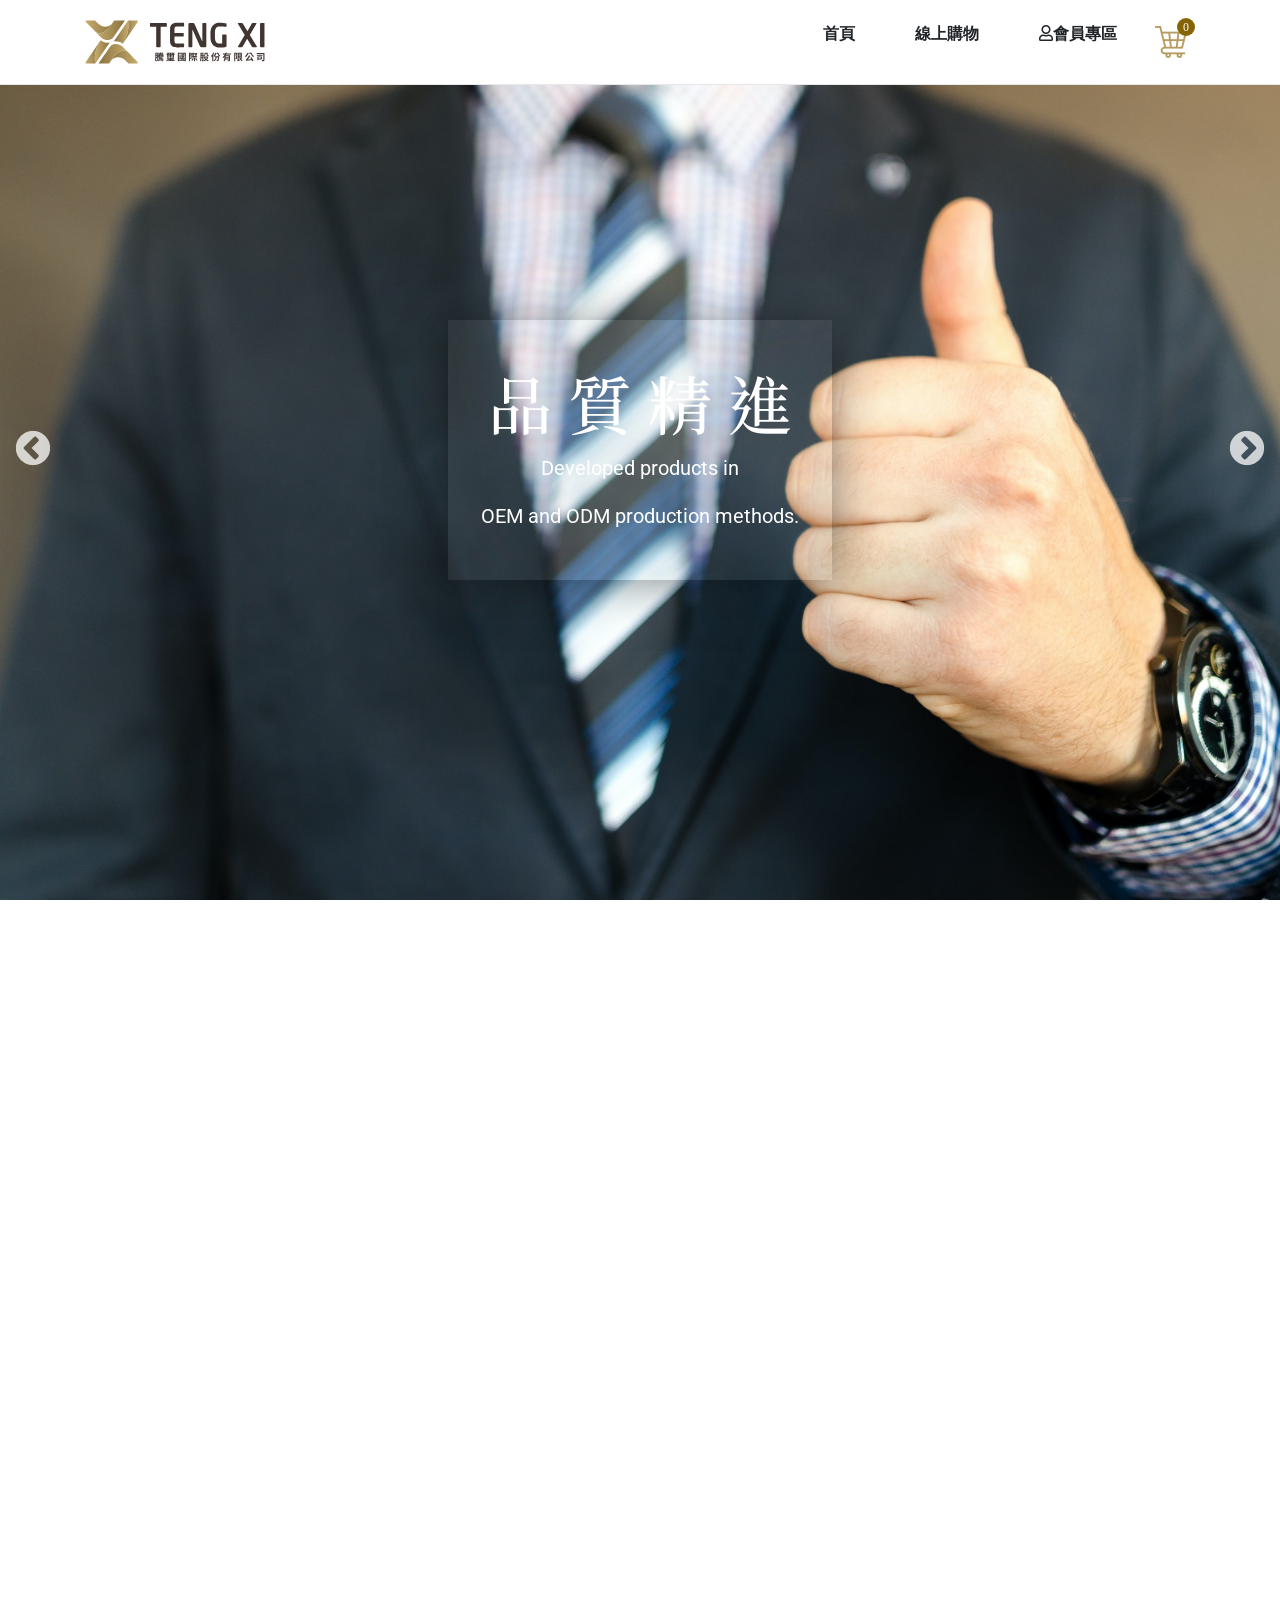
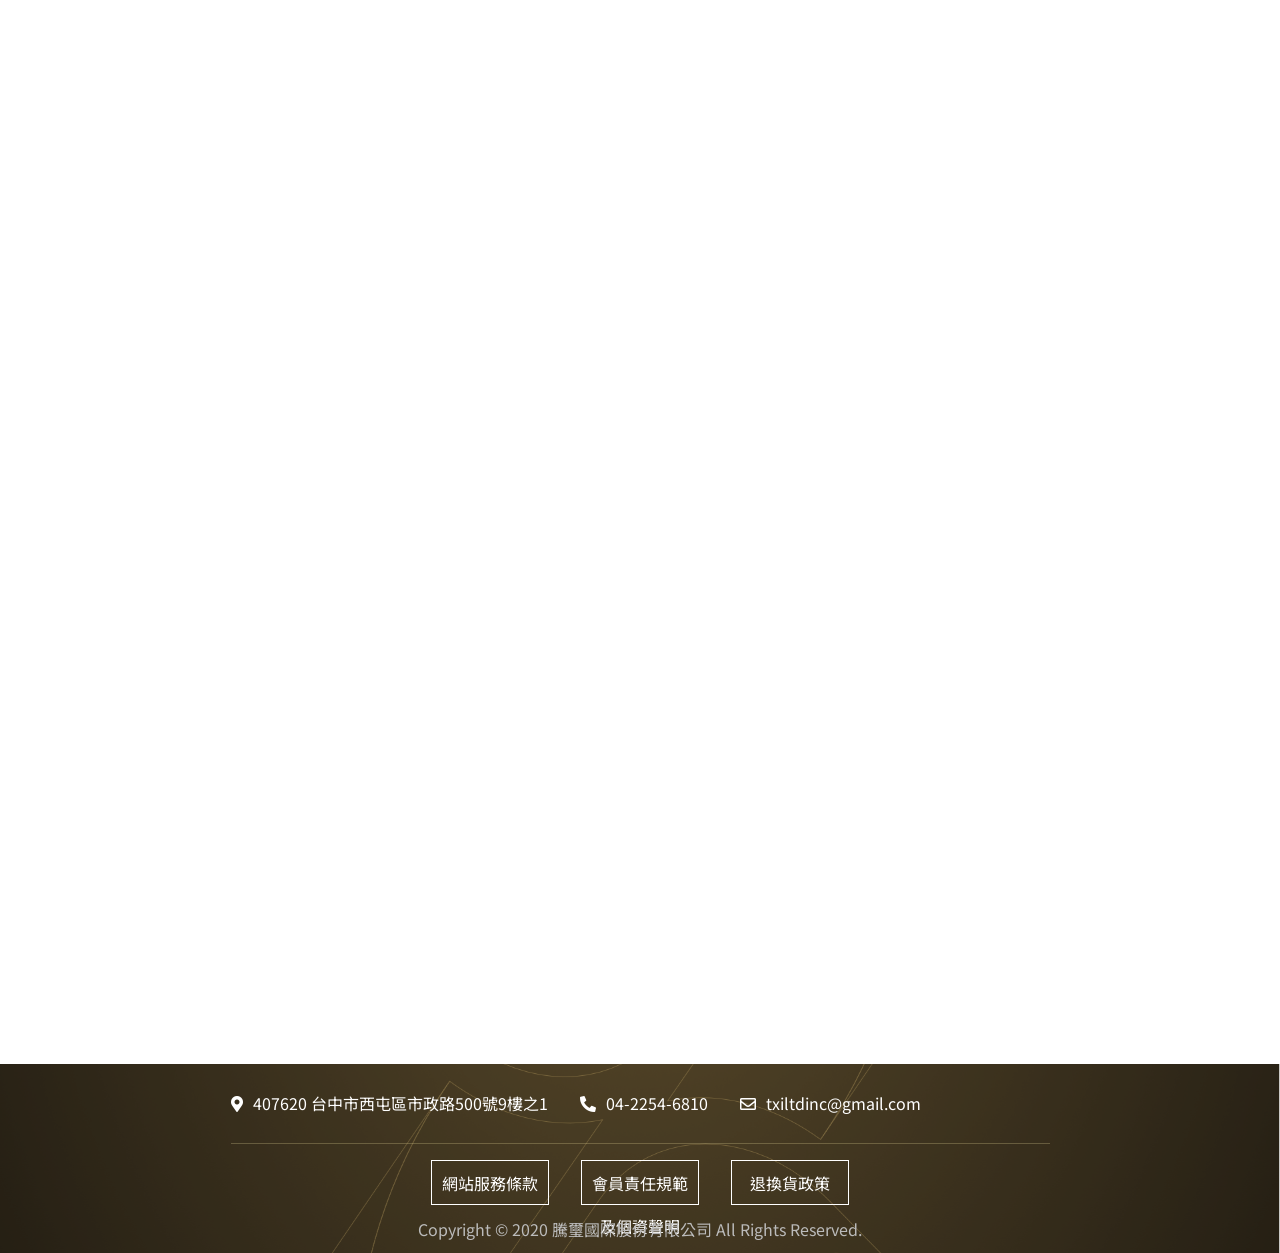
<file: index.html>
<!DOCTYPE html>
<html lang="zh-Hant">
<head>
    <meta charset="UTF-8">
    <meta name="viewport" content="width=device-width, initial-scale=1.0, maximum-scale=1.0, user-scalable=0,minimal-ui">
    <meta http-equiv="X-UA-Compatible" content="ie=edge">
    <link rel="icon" type="image/x-icon" href="image/favicon.png">
    <title>TENG XI騰璽國際股份有限公司</title>
    <link rel="stylesheet" type="text/css" href="plugins/bootstrap/css/bootstrap.min.css">
    <link rel="stylesheet" type="text/css" href="plugins/slick/slick.css"/>
    <link rel="stylesheet" type="text/css" href="plugins/slick/slick-theme.css"/>
    <link href="https://fonts.googleapis.com/css?family=Noto+Serif+TC&amp;display=swap" rel="stylesheet">
    <link href="https://fonts.googleapis.com/css2?family=Noto+Sans+TC:wght@100;300;400;500;700;900&amp;display=swap" rel="stylesheet">
    <link href="https://fonts.googleapis.com/css?family=Roboto&amp;display=swap" rel="stylesheet">
    <link rel="stylesheet" type="text/css" href="css/reset.css">
    <link rel="stylesheet" type="text/css" href="css/animate.css">
    <link rel="stylesheet" type="text/css" href="css/all.css">
    <link rel="stylesheet" type="text/css" href="css/pushy.css">
    <link rel="stylesheet" type="text/css" href="css/style.css">

</head>
<body class="index">
<!--回到頂端按鈕-->
<div id="btn_goTop" class="btn_go_top"></div>
<!-- Pushy Menu -->
<nav class="pushy pushy-right">
    <div class="pushy-content cart-con">
        <div class="col-lg-12">
            <div class="title">您的購物車</div>
            <div class="row content" id="no-data" style="display: none">
                <span>尚未加入商品至購物車</span>
            </div>
            <!-- item -->
            <div class="row content" id="d-1">
                <div class="col-md-6 col-sm-5 col-5 imgs">
                    <div class="img-pic" style="background-image: url('image/products/pdimg-01.jpg')"></div>
                </div>
                <div class="col-md-6 col-7 col-sm-7  name-num">
                    <article>
                        <h4>日本水溶性膳食纖維</h4>
                        <p>NT$ 2500</p>
                    </article>
                    <ul class="count">
                        <li class="minus">－</li>
                        <li class="num">
                            <input type="text" value="2">
                        </li>
                        <li class="plus">+</li>
                    </ul>
                </div>
                <div class="col-lg-12 col-md-12 col-sm-12 price">
                    NT$ 900
                </div>
                <div class="col-md-12 delet hidden-xs" data-target="#d-1">
                    <i class="far fa-trash-alt"></i>
                </div>
            </div>
            <!-- //item -->
        </div>
        <div class="col-lg-12">
            <div class="right-con">
                <div class="top-con">
                    <h3>訂單金額</h3>
                    <div class="subtotal">
                        <p>小計</p>
                        <p>NT$ 2,700</p>
                    </div>
                    <div class="freight">
                        <p>運費</p>
                        <p>NT$ 300</p>
                    </div>
                    <div class="total">
                        <p>總計</p>
                        <p>NT$ 3,000</p>
                    </div>
                </div>
                <a href="cart.html" class="checkout-btn">
                    <div class="submit-checkout">
                        結帳
                    </div>
                </a>
            </div>
        </div>

    </div>
</nav>
<!-- Site Overlay -->
<div class="site-overlay"></div>
<!-- Navigation -->
<nav class="navbar navbar-expand-lg navbar-light fixed-top" id="mainNav">
    <div class="container">
        <button class="navbar-toggler navbar-toggler-right" type="button" data-toggle="collapse" data-target="#navbarResponsive" aria-controls="navbarResponsive" aria-expanded="false" aria-label="Toggle navigation">
            <i class="fas fa-bars"></i>
        </button>
        <a class="navbar-brand js-scroll-trigger" href="index.html"><img src="image/index/logo2.svg" width="180" alt="logo"></a>
        <span class="phone-cart menu-btn"><div class="icon_cart"></div><span>0</span></span>
        <div class="collapse navbar-collapse" id="navbarResponsive">
            <ul class="navbar-nav ml-auto">
                <li class="nav-item">
                    <a class="nav-link" href="index.html">首頁</a>
                </li>
                <li class="nav-item">
                    <a class="nav-link" href="page/shop.html">線上購物</a>
                </li>
                <li class="nav-item">
                    <a class="nav-link" href="page/login.html"><i class="far fa-user"></i>會員專區</a>
                </li>
                <li class="nav-item">
                    <span class="nav-link cart menu-btn" ><div class="icon_cart"></div><span>0</span></span>
                </li>
            </ul>
        </div>
    </div>
</nav>
<!-- content -->
<div class="page-wrapper" id="container">
<!--輪播-->
<header class="banner">
    <div class="container-fluid">
        <div class="slick-item">
            <div class="item" style="background-image: url('image/banner/1.jpg')">
                <div class="text">
                    <div class="title">利他共好</div>
                    <span class="p">Developed products in</span>
                    <span class="p">OEM and ODM production methods.</span>
                </div>
            </div>
            <div class="item" style="background-image: url('image/banner/2.jpg')">
                <div class="text">
                    <div class="title">持續創新</div>
                    <span class="p">Developed products in</span>
                    <span class="p">OEM and ODM production methods.</span>
                </div>
            </div>
            <div class="item" style="background-image: url('image/banner/3.jpg')">
                <div class="text">
                    <div class="title">品質精進</div>
                    <span class="p">Developed products in</span>
                    <span class="p">OEM and ODM production methods.</span>
                </div>
            </div>
        </div>
    </div>
</header>
<!--加入聯盟-->
<section class="join">
    <div class="container">
            <ul>
                <li class="title">聯盟行銷</li>
                <li class="subtitle">零門檻，零費用，只要3步驟，幫自己加薪！</li>
            </ul>
            <ul class="bottom">
                <li class="p">點擊「加入我們」，獲取專屬代碼</li>
                <li class="p">分享您的專屬代碼</li>
                <li class="p">消費金額，立碼回饋到您身上</li>
            </ul>
            <div class="inner">
                <a class="btn" href="page/login.html">加入我們</a>
            </div>
    </div>
</section>
<!--最新商品-->
<section class="shop new-product hidden-xs">
    <div class="container">
        <div class="row">
            <div class="col-md-4 con">
                <a href="javascript:void(0)" alt="日本水溶性膳食纖維">
                    <div class="con-pic new" style="background-image: url('image/products/pdimg-01.jpg')">
                        <i class="far fa-heart like"></i>
                    </div>
                </a>
                <div class="bio d-flex">
                    <span>日本水溶性膳食纖維</span>
                </div>
                <div class="bio d-flex">
                    <div class="price">
                    <span class="none">$3000</span>
                    <span class="sale">$2500</span>
                    </div>
                </div>
                <button class="add-btn"><i class="fas fa-cart-plus"></i>加入購物車</button>
            </div>
            <div class="col-md-4 con">
                <a href="javascript:void(0)" alt="MS搖窈飲">
                    <div class="con-pic new" style="background-image: url('image/products/pdimg-02.jpg')">
                        <i class="far fa-heart like"></i>
                    </div>
                </a>
                <div class="bio d-flex">
                    <span>MS搖窈飲</span>
                </div>
                <div class="bio d-flex">
                    <div class="price">
                        <span class="none">$3000</span>
                        <span class="sale">$2500</span>
                    </div>
                </div>
                <button class="add-btn"><i class="fas fa-cart-plus"></i>加入購物車</button>
            </div>
            <div class="col-md-4 con">
                <a href="javascript:void(0)" alt="綠原酸（ACID）">
                    <div class="con-pic new" style="background-image: url('image/products/pdimg-03.jpg')">
                        <i class="far fa-heart like"></i>
                    </div>
                </a>
                <div class="bio d-flex">
                    <span>綠原酸（ACID）</span>
                </div>
                <div class="bio d-flex">
                    <div class="price">
                        <span class="orgi">$3000</span>
                    </div>
                </div>
                <button class="add-btn"><i class="fas fa-cart-plus"></i>加入購物車</button>
            </div>
            <a href="page/shop.html" class="btn">更多商品</a>
        </div>
    </div>
</section>
<!--本日精選-->
<section class="shop hidden-xs">
    <div class="container">
        <div class="row">
            <div class="col-md-4 con">
                <a href="javascript:void(0)" alt="日本水溶性膳食纖維">
                    <div class="con-pic pick" style="background-image: url('image/products/pdimg-01.jpg')">
                        <i class="far fa-heart like"></i>
                    </div>
                </a>
                <div class="bio d-flex">
                    <span>日本水溶性膳食纖維</span>
                </div>
                <div class="bio d-flex">
                    <div class="price">
                        <span class="none">$3000</span>
                        <span class="sale">$2500</span>
                    </div>
                </div>
                <button class="add-btn"><i class="fas fa-cart-plus"></i>加入購物車</button>
            </div>
            <div class="col-md-4 con">
                <a href="javascript:void(0)" alt="MS搖窈飲">
                    <div class="con-pic pick" style="background-image: url('image/products/pdimg-02.jpg')">
                        <i class="far fa-heart like"></i>
                    </div>
                </a>
                <div class="bio d-flex">
                    <span>MS搖窈飲</span>
                </div>
                <div class="bio d-flex">
                    <div class="price">
                        <span class="none">$3000</span>
                        <span class="sale">$2500</span>
                    </div>
                </div>
                <button class="add-btn"><i class="fas fa-cart-plus"></i>加入購物車</button>
            </div>
            <div class="col-md-4 con">
                <a href="javascript:void(0)" alt="綠原酸（ACID）">
                    <div class="con-pic pick" style="background-image: url('image/products/pdimg-03.jpg')">
                        <i class="far fa-heart like"></i>
                    </div>
                </a>
                <div class="bio d-flex">
                    <span>綠原酸（ACID）</span>
                </div>
                <div class="bio d-flex">
                    <div class="price">
                        <span class="orgi">$3000</span>
                    </div>
                </div>
                <button class="add-btn"><i class="fas fa-cart-plus"></i>加入購物車</button>
            </div>
            <a href="page/shop.html" class="btn">更多商品</a>
        </div>
    </div>
</section>
<!--頁尾-->
<footer>
    <div class="container-fluid">
        <div class="top">
            <a href="https://goo.gl/maps/MiNsxCfYf3YURhsNA" target="_blank">
                <i class="fas fa-map-marker-alt"></i><span>407620 台中市西屯區市政路500號9樓之1</span>
            </a>
            <a href="tel:0422546810">
                <i class="fas fa-phone-alt"></i><span>04-2254-6810</span>
            </a>
            <a href="mailto:txiltdinc@gmail.com">
                <i class="far fa-envelope"></i><span>txiltdinc@gmail.com</span>
            </a>
        </div>
        <div class="mid">
            <div class="btn-wrap">
                <button type="button"  data-toggle="modal" data-target="#web">網站服務條款</button>
                <button type="button"  data-toggle="modal" data-target="#member">會員責任規範及個資聲明</button>
                <button type="button"  data-toggle="modal" data-target="#Return">退換貨政策</button>
            </div>
        </div>
        <div class="bottom"><span>Copyright © 2020 騰璽國際股份有限公司 All Rights Reserved.</span></div>
    </div>
</footer>
    <!-- 退換貨跳框 -->
    <div class="modal fade" id="Return" tabindex="-1" role="dialog" aria-labelledby="ReturnRule" aria-hidden="true">
        <div class="modal-dialog modal-dialog-centered" role="document">
            <div class="modal-content">
                <div class="modal-header">
                    <h5 class="modal-title" id="ReturnRule">退換貨政策</h5>
                    <button type="button" class="close" data-dismiss="modal" aria-label="Close">
                        <span aria-hidden="true">&times;</span>
                    </button>
                </div>
                <div class="modal-body">
                    <div class="container">
                        <h1> 一、退貨申請說明</h1>
                        <ul>
                            <li>請注意：商品一經開封，恕無法辦理退貨，敬請見諒。
                                （外包塑膠膜已撕開或商品塑膠袋已打開，即算開封狀態）
                            </li>
                            <li>收到商品超過7天，恕不接受退貨。</li>
                            <li>請留下退貨申請之姓名、Email、手機號碼、訂單編號及退貨原因等，
                                若使用信用卡以外的方式付款， 則需填寫匯款帳號。並寄送至公司帳戶，
                                或是聯繫客服以及電話聯繫，收到您的退貨申請後，我們立即與您確認退貨相關事宜。</li>
                            <li>退貨商品皆不可開封，<b>不接受部分退貨</b>，並請依原包裝寄回</li>
                            <li>當您的退貨需求通過審核，<b>需請您自行寄回商品</b>，且自行負擔退貨物流費用。</li>
                            <li>當您提交退貨申請表後，即代表同意我們的退貨原則，並接受我們代為處理發票作廢及相關的後續處理事宜。</li>
                        </ul>
                        <h1>二、退貨程序</h1>
                        <ul>
                            <li>透過網址或是mail電話方式聯絡客服，告知訂單編號</li>
                            <li>請使用原寄送外包裝，或自行使用紙箱或包裝袋妥善包裝商品及相關附件，切勿直接於原廠包裝上黏貼紙張或書寫文字。
                                您要求退貨之商品若有缺件或是損毀，本公司有權視損毀程度而折扣退款金額。單次訂購僅限一次退貨。</li>
                            <li>請於退貨商品外包裝附上：姓名、電話、訂單編號、地址，以利退貨作業查詢。</li>
                            <li>.客服會告知您將商品寄到指定地點。</li>
                        </ul>
                        <h1>三、退款</h1>
                        <ul>
                            <li>若您使用信用卡付款，客服收到並確認商品無誤後，於5個工作日內(不含週休及國定例假日)，完成刷卡退款之作業。
                                依據不同發卡銀行的處理流程，完成退款的時間約5-7個工作日(不含週休及國定例假日)，
                                退款實際入帳日期，依各發卡銀行入帳日不同有所差異，請洽信用卡公司詢問細節。</li>
                            <li>若您使用超商取貨付款或銀行轉帳/ATM等方式，必須請您提供正確的匯款帳號，以利完成退款手續。</li>
                            <li>若為賣方需負擔退貨運費之情形，請提供正確的匯款帳號， 以補償買方寄回之運費。</li>
                            <li>若買方選擇超商取貨而逾期未取，導致商品退回賣方的情形，此筆交易的來回運費(原運費+退回運費+物流手續費)由買方負擔。</li>
                            <li>若為購買時享有滿額免運的服務，退貨後的訂單金額不達免運門檻，將向買方酌收寄出時的運費。</li>
                            <li>請注意：申請退貨翌日起算15天，若因無法聯繫、商品未寄回無法完成退貨作業，將自動取消退貨申請，且不得再次申請。</li>
                        </ul>
                        <h1>四、無法辦理退貨的情況</h1>
                        <ul>
                            <li>已<b>超過7天猶豫期</b>，恕無法辦理退貨。</li>
                            <li>欲退貨訂單中任一商品若已開封（例如：外包塑膠膜已撕開或商品塑膠袋已打開或袋子已下水），即無法辦理退貨。</li>
                            <li>若退貨商品與訂單有所出入，未將<b>此筆訂單的所有商品</b>等悉數寄回並妥善包裝，將影響您的退貨權益。</li>
                        </ul>
                    </div>
                </div>
            </div>
        </div>
    </div>
    <!-- 網站服務條款跳框 -->
    <div class="modal fade" id="web" tabindex="-1" role="dialog" aria-labelledby="WebServerRule" aria-hidden="true">
        <div class="modal-dialog modal-dialog-centered" role="document">
            <div class="modal-content">
                <div class="modal-header">
                    <h5 class="modal-title" id="WebServerRule">網站服務條款</h5>
                    <button type="button" class="close" data-dismiss="modal" aria-label="Close">
                        <span aria-hidden="true">&times;</span>
                    </button>
                </div>
                <div class="modal-body">
                    <div class="container">
                        <h1> 一、服務政策</h1>
                        <ul>
                            <li>歡迎您使用名騰璽國際股份有限公司網站(以下簡稱「本網站」)。</li>
                            <li>當您使用本網站，即表示您已閱讀、瞭解並同意接受本網站使用條款之全部內容與約定，如不同意本網站使用條款全部或部分者，請立即停止使用本網站。</li>
                            <li>您同意本公司有權因應營運之需求，隨時調整本網站使用條款。</li>
                        </ul>
                        <h1>二、規範</h1>
                        <ul>
                            <li>在您成為本網站會員後，即可使用本網站所提供之各種服務，並需遵守網站規章及各項交易規定，本公司保留取消會員資格之權利，一旦被取消會員資格，將喪失所有會員權利及福利。</li>
                            <li>本網站保留隨時修改本同意書之權利，您可隨時到網站瞭解相關修訂內容，若您繼續使用本服務，則視為您已閱讀並瞭解本同意書之修訂內容。</li>
                            <li>承諾遵守中華民國相關法規及國際網際網路規定與慣例。</li>
                        </ul>
                        <h1>三、個人資料保護</h1>
                        <ul>
                            <li>本網站僅接受同一人之單筆本網加入會員，即您只能建立一次您的個人資料，請勿重覆登錄。</li>
                            <li>您登錄成為會員時必須填寫確實資料，若發現有不實之登錄，或原所登錄之資料已不符合真實而未更新，本公司保留隨時終止網路會員資格及使用各項服務之權利。若您冒用他人名義，而造成其他會員或本站之損失，本網站將保留追訴權，並提供相關資料給警調單位調查。</li>
                            <li>為維護您的權益，請妥善保存您的帳號及密碼，本網站將依據這組帳號及密碼來認定會員身分，完成會員在本網站上的所有交易等權益之行使。如果您懷疑密碼可能外洩，請立更新您的資料。如有遺失或被竊之慮時，應即時通知本網站，以免損害您的權益。因可歸責於會員之原因將其帳號及密碼外洩，造成會員損失或是發生其他法律責任者，該損失或責任將由會員自行負擔。</li>
                            <li>本網站為提供完善的商品與會員服務，茲依據《個人資料保護法》第8條第1項規定，告知您以下事項：</li>
                            <dl>
                                <dt>(1) 蒐集目的：</dt>
                                <p>為了提供完善的商品與會員服務，本網站將在基於下列目的蒐集您的個人資料：</p>
                                <div class="text-indent">
                                    <dd>A.行銷。 </dd>
                                    <dd>B.契約、類似契約或其他法律關係事務。</dd>
                                    <dd>C.消費者、客戶管理與服務。</dd>
                                    <dd>D.網路購物及其他電子商務服務。</dd>
                                    <dd>E.廣告或商業行為管</dd>
                                    <dd>F.調查、統計與分析研究。</dd>
                                </div>
                            </dl>
                            <dl>
                                <dt>(2) 個人資料類別：</dt>
                                <div class="text-indent">
                                    <dd>A.識別類：姓名、身分證字號、護照號碼、住址、電話、電子郵件帳號。</dd>
                                    <dd>B.特徵類：年齡、性別、出身年月日、國籍、生活習慣。</dd>
                                </div>
                            </dl>
                            <dl>
                                <dt>(3) 個人資料利用期間 :</dt>
                                <p>本網站營運期間或於蒐集個人資料特定目的存續期間及依相關法令要求期間。</p>
                            </dl>
                            <dl>
                                <dt> (4) 個人資料利用地區 :</dt>
                                <p>本網站為達蒐集、處理及利用目的所必須使用之相關地區。</p>
                            </dl>
                            <dl>
                                <dt>(5) 個人資料利用對象與方式：</dt>
                                <div class="text-indent">
                                    <dd>A. 本網站訂有契約或業務往來之委外公司與機構。</dd>
                                    <dd>B. 物品寄送：於交寄相關商品時，將您的個人資料利用於交付給相關物流、郵寄廠商。</dd>
                                    <dd>C. 金融交易及授權：您所提供之財務相關資訊，將於金融交易過程(如信用卡授權、轉帳)時，提交給金融機構以完成金融交易。</dd>
                                    <dd>D. 行銷：本網站將利用您提供之地址及郵件進行本網站或合作廠商商品之宣傳行銷。</dd>
                                    <dd>E. 資訊提供：提供騰璽國際介紹或其他對於客戶有益之各類廣告、資訊。</dd>
                                    <dd>F. 會員卡、會員禮品、生日卡之寄送。</dd>
                                    <dd>G. 其他於業務需要範圍內之必要傳遞。</dd>
                                    <dd>H. 依法有權監督管理或調查之行政、司法機關，以及其他依據《個人資料保護法》得以利用之情形。</dd>
                                </div>
                            </dl>
                            <dl>
                                <dt>(6) 個人資料利用方式以書面或電子等。</dt>
                            </dl>
                            <dl>
                                <dt>(7) 您得依據《個人資料保護法》行使之權利 :</dt>
                                <div class="text-indent">
                                    <dd> A. 向本公司查詢、請求閱覽或請求製給複製本。</dd>
                                    <dd> B. 請求補充或更正您的個人資料，惟應提出適當之釋明文件。</dd>
                                    <dd> C. 請求停止蒐集、處理、利用或刪除您的個人。</dd>
                                    <dd> D. 您拒絕提供個人資料所致權益影響。</dd>
                                </div>
                            </dl>
                            <dl>
                                <dt>(8) 您可自由選擇是否註冊為本網站會員，如您不同意本網站處理及利用您的個人資料，本網站可能無法即時、順利的提供您完善的商品與相關服務，或提供您會員獨享之權利與優惠措施。您於註冊時所填載之個人資料，本網站於前開目的下為合理之蒐集、處理與利用。</dt>
                            </dl>
                        </ul>
                        <h1>四、智慧財產權</h1>
                        <ul>
                            <li>刊載於本網站上有關各商品文字、圖檔、商標均屬本公司或相關權利人所擁有，受著作權法、商標法、專利法之保護，非經本公司或權利人事先許可或授權，不得任意使用，以免受侵權或違法之責任。</li>
                            <li>使用本網站之風險由使用者個人自負其責，本公司或任何其他涉及設計、編輯或提供本網站網路之公司與個人，對於任何人因上網瀏覽或使用本網站所導致個人直接或間接、意外或非意外、或處罰性之損害，一概不負任何法律責任。</li>
                            <li>一概禁止於本網站上傳送與張貼任何涉及非法、威脅、汙衊、不實、猥褻、煽動、色情、違反善良風俗，或任何足以構成或鼓勵犯罪、或引起民事訴訟或違反法律之內容與資訊。本公司保有修改與刪除之權力，並完全配合有關調查單位，提供上述行徑者之資料。</li>
                        </ul>
                    </div>
                </div>
            </div>
        </div>
    </div>
    <!--會員責任規範及個資聲明跳框-->
    <div class="modal fade" id="member" tabindex="-1" role="dialog" aria-labelledby="MemberRule" aria-hidden="true">
        <div class="modal-dialog modal-dialog-centered" role="document">
            <div class="modal-content">
                <div class="modal-header">
                    <h5 class="modal-title" id="MemberRule">會員責任規範及個資聲明</h5>
                    <button type="button" class="close" data-dismiss="modal" aria-label="Close">
                        <span aria-hidden="true">&times;</span>
                    </button>
                </div>
                <div class="modal-body">
                    <div class="container">
                        <h1> 一、會員服務條款</h1>
                        <ul>
                            <li>本會員服務條款所稱之「會員」，為依照本站所定之加入會員程序加入完成並通過認證者。</li>
                            <li>當您使用本站服務時，即表示您同意及遵守本服務條款的規定事項及相關法律之規定。</li>
                            <li>本站保留有審核加入會員資格之權利，另外已加入會員者，本站亦保留有解除其會員資格之權利。</li>
                            <li>本會員服務條款之修訂，適用於所有會員，當本站修訂本服務條款時，將於本站上公告。</li>
                        </ul>
                        <h1>二、隱私權保護</h1>
                        <ul>
                            <p>尊重並依據本網站「個人資料保護」保護您的隱私(請參閱「個人資料保護」條款)。</p>
                        </ul>
                        <h1>三、會員</h1>
                        <ul>
                            <li>使用本站所提供之會員服務時，於加入會員時所登錄之帳號及密碼使用之。</li>
                            <li>會員須善盡帳號及密碼的使用與管理之責任。對於使用該會員之帳號及密碼(無關於會員本身或其他人)利用本站服務所造成或衍生之所有行為及結果，會員須自行負擔全部責任。</li>
                            <li>會員之帳號及密碼遺失，或發現無故遭第三者盜用時，應立即通知本站連絡掛失，因未即時通知，導致本站無法有效防止及修改時，所造成的所有損失，會員應自負全責。</li>
                            <li>每次結束使用本服務，執行會員之登出並關閉視窗，以確保您的會員權益。</li>
                            <li>盜用第三者會員之帳號及密碼，導致第三者或本公司遭其他第三人或行政機關之調查或追訴時，第三者會員或本公司有權向您請求損害賠償，包括但不限於訴訟費用、律師費及商譽損失等。</li>
                        </ul>
                        <h1>四、會員登錄資料</h1>
                        <ul>
                            <li>會員登錄資料須提供您本人正確、最新及完整的資料。</li>
                            <li>會員登錄資料不得有偽造、不實等之情事(ex如個人資料及信用卡資料)，一經發現本公司可拒絕其加入會員資格之權利。並得以暫停或終止其會員資格，若違反中華民國相關法律，亦將依法追究。</li>
                            <li>會員基本資料(ex:住址，電話及其他登錄資料)有變更時，請不定期更新相關個人資料，確保其正確及完整性。若您提供的資料有錯誤或不符等現象，本網站有權暫停或終止您的帳號，並拒絕您繼續使用本服務。</li>
                            <li>未經會員本人同意，本公司原則上不會將涉及個人隱私之資料開示給第三者，唯資料共用原則...等不在此限(請參閱本站「隱私權保護聲明」相關規定)。</li>
                            <li>會員應妥善保管密碼，不可將密碼洩露或提供給他人知道或使用；以同一個會員身分證字號和密碼使用本服務所進行的所有行為，都將被認為是該會員本人和密碼持有人的行為。</li>
                            <li>會員如果發現或懷疑有第三人使用其會員身分證字號或密碼，應該立即通知本公司，採取必要的必要的防範措施。但上述通知不得解釋為本公司對會員負有任何形式之賠償或補償之責任或義務。</li>
                        </ul>
                        <h1>五、使用行為</h1>
                        <ul>
                            <li>您使用本服務之一切行為必須符合當地或國際相關法令規範；對於使用者的一切行為，您須自行負擔全部責任。</li>
                            <li>您同意絕不為非法之目的或以非法方式使用本服務，與確實遵守中華民國相關法規及網際網路之國際慣例，並保證不得利用本服務從事侵害他人權益或違法之行為。</li>
                            <li>您於使用本站會員服務時應遵守以下限制：</li>
                            <dl>
                                <div class="text-indent">
                                    <dd>a)有損他人人格或商標權、著作權等智慧財產權或其他權利內容。</dd>
                                    <dd>b)使用違反公共秩序或善良風俗或其他不法之文字。</dd>
                                    <dd>c)強烈政治、宗教色彩的偏激言論。</dd>
                                    <dd>d)未經本公司許可，不得利用本服務或本網站所提供其他資源，包括但不限於圖文資料庫、編寫製作網頁之軟體等，從事任何商業交易行為，或招攬廣告商或贊助人。</dd>
                                    <dd>e)其他違反本站「會員服務條款」的內容。</dd>
                                </div>
                            </dl>
                        </ul>
                        <h1> 六、終止授權</h1>
                        <ul>
                            <p>您使用本服務之行為若有任何違反法令或本使用條款或危害本網站或第三者權益之虞時，本公司有權不經告知您，立即暫時或永久終止您使用本服務之授權。</p>
                        </ul>
                        <h1>七、修改權</h1>
                        <ul>
                            <li>當您開始使用本服務時，即表示您已充分閱讀、瞭解與同意接受本條款之內容。本公司有權於任何時間修改與變更本條款之內容，並將不個別通知會員，建議您定期查閱本服務條款。如您於本條款修改與變更後仍繼續使用本服務，則視為您已閱讀、瞭解與同意接受本條款修改或變更。</li>
                            <li>本公司有權暫時或永久修改或中止提供本服務給您，您不得因此要求任何賠償。</li>
                        </ul>
                        <h1>八、智慧財產權的保護</h1>
                        <ul>
                            <li>本網站所使用之軟體、程式及網站上所有內容，包括但不限於著作、圖片、檔案、資訊、資料、網站架構、網頁設計，均由本網站或其他權利人依法擁有其智慧財產權，包括但不限於商標權、專利權、著作權、營業秘密與專有技術等。</li>
                            <li>任何人不得逕行使用、修改、重製、公開播送、改作、散布、發行、公開發表、進行還原工程、解編或反向組譯。如欲引用或轉載前述之軟體、程式或網站內容，必須依法取得本網站或其他權利人的事前書面同意。如有違反之情事，您應對本網站或其他權利人負損害賠償責任（包括但不限於訴訟費用及律師費用等）。</li>
                        </ul>
                        <h1>九、其他規定</h1>
                        <ul>
                            <li>本網站使用者條約，免責之內容，亦構成本使用條款之一部分。</li>
                            <li>凡因使用本服務所生之爭執，均以台灣臺中地方法院為第一審管轄法院。</li>
                            <li>若因您使用本服務之任何行為，導致本公司遭第三人或行政機關之調查或追訴時，本公司有權向您請求損害賠償，包括但不限於訴訟費用、律師費及商譽損失等。</li>
                            <li>本公司針對可預知之軟硬體維護工作，有可能導致系統中斷或是暫停者，將會於該狀況發生前，以適當之方式告知會員。</li>
                        </ul>
                    </div>
                </div>
            </div>
        </div>
    </div>
</div>
<!--JS -->
<script type="text/javascript" src="plugins/jquery/jquery-3.4.1.min.js"></script>
<script type="text/javascript" src="plugins/jquery/jquery.easing.min.js"></script>
<script type="text/javascript" src="plugins/bootstrap/js/bootstrap.min.js"></script>
<script type="text/javascript" src="plugins/bootstrap/bootstrap.bundle.min.js"></script>
<script type="text/javascript" src="plugins/slick/slick.min.js"></script>
<script type="text/javascript" src="plugins/pushy.js"></script>
<script type="text/javascript" src="plugins/scrollreveal.min.js"></script>
<script type="text/javascript" src="js/custom.js"></script>
<script>
    /*輪播*/
    $('.slick-item').slick({
        dots: false,
        autoplay: true,
        arrows:true,
    });
    // Scroll reveal calls
    window.sr = ScrollReveal();

    sr.reveal('.shop .con:nth-child(1)', {
        delay: 200,
        scale: 0,
        mobile:false,
        reset:true
    });
    sr.reveal('.shop .con:nth-child(2)', {
        delay: 400,
        scale: 0,
        mobile:false,
        reset:true
    });
    sr.reveal('.shop .con:nth-child(3),.shop .btn', {
        delay: 600,
        scale: 0,
        mobile:false,
        reset:true
    });
    sr.reveal('.join .title', {
        delay: 150,
        scale: 0,
        reset:true
    });
    sr.reveal('.join .subtitle', {
        delay: 350,
        scale: 0,
        reset:true
    });
    sr.reveal('.join .p', {
        delay: 550,
        scale: 0,
        reset:true
    });
    sr.reveal('.join .btn', {
        distance : '90px',
        easing   : 'ease-in-out',
        delay: 650,
        opacity:0,
        reset:true
    });
    sr.reveal('.join', {
        distance : '90px',
        easing   : 'ease-in-out',
        opacity:0,
        reset:true
    });
    function testAnim(shake) {
        $('.cart, .phone-cart').removeClass('shake').addClass('shake'+' animated').one('webkitAnimationEnd mozAnimationEnd MSAnimationEnd oanimationend animationend', function(){
            $(this).removeClass('shake');
        });
    };

    $(document).ready(function(){
        $('.shop .con .add-btn').click(function(e){
            e.preventDefault();
            var anim = $('.shake');
            testAnim(anim);
        });


    });

</script>
</body>
</html>
</file>
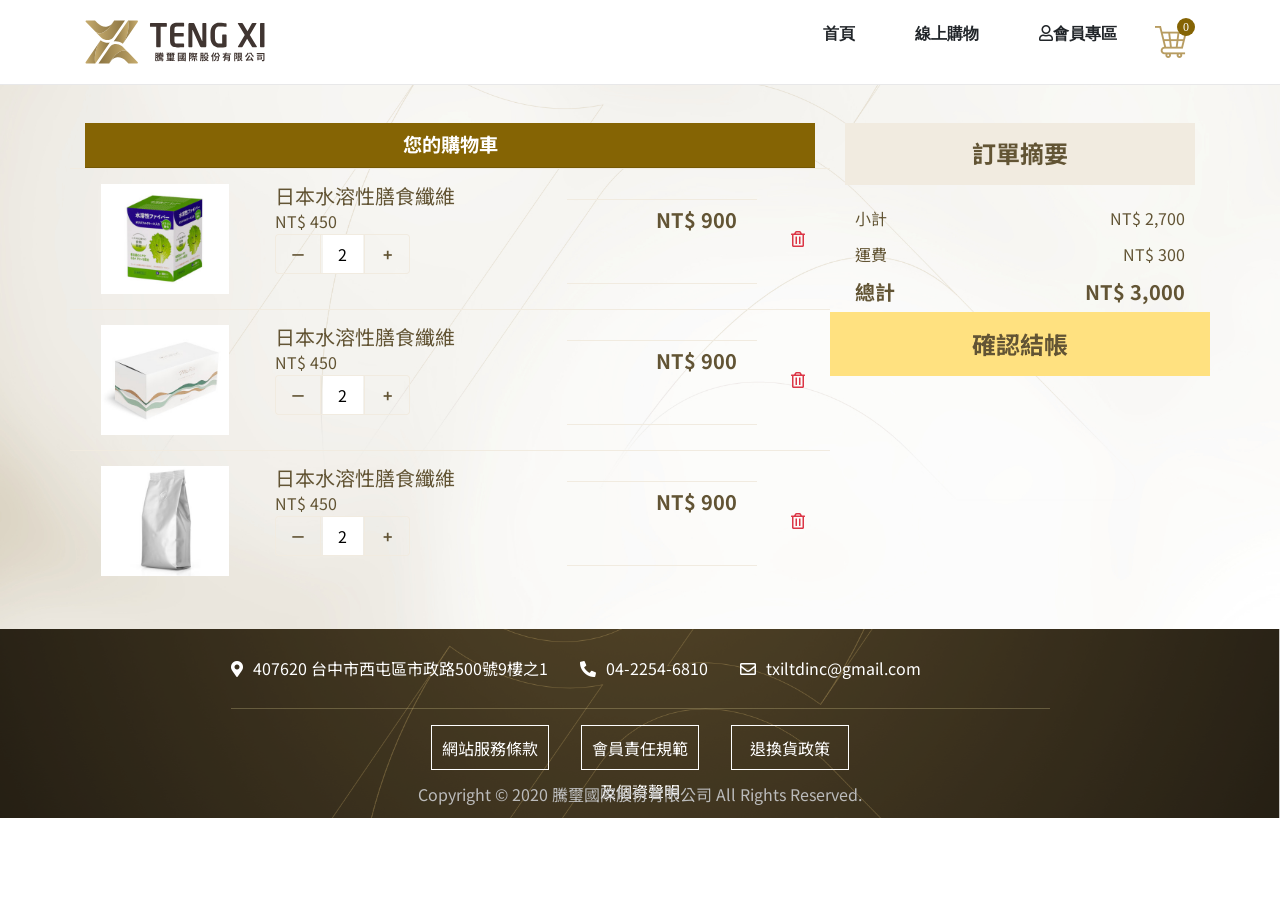
<file: page/cart.html>
<!DOCTYPE html>
<html lang="zh-Hant">
<head>
    <meta charset="UTF-8">
    <meta name="viewport" content="width=device-width; initial-scale=1.0; maximum-scale=1.0; user-scalable=0;">
    <meta http-equiv="X-UA-Compatible" content="ie=edge">
    <link rel="icon" type="image/x-icon" href="../image/favicon.png">
    <title>TENG XI騰璽國際股份有限公司</title>
    <link rel="stylesheet" type="text/css" href="../plugins/bootstrap/css/bootstrap.min.css">
    <link rel="stylesheet" type="text/css" href="../plugins/slick/slick.css"/>
    <link rel="stylesheet" type="text/css" href="../plugins/slick/slick-theme.css"/>
    <link href="https://fonts.googleapis.com/css?family=Noto+Serif+TC&amp;display=swap" rel="stylesheet">
    <link href="https://fonts.googleapis.com/css2?family=Noto+Sans+TC:wght@100;300;400;500;700;900&amp;display=swap" rel="stylesheet">
    <link href="https://fonts.googleapis.com/css?family=Roboto&amp;display=swap" rel="stylesheet">
    <link rel="stylesheet" type="text/css" href="../css/reset.css">
    <link rel="stylesheet" type="text/css" href="../css/all.css">
    <link rel="stylesheet" type="text/css" href="../css/pushy.css">
    <link rel="stylesheet" type="text/css" href="../css/style.css">

</head>
<body class="cart-confirm">
<!--回到頂端按鈕-->
<div id="btn_goTop" class="btn_go_top"></div>
<!-- Pushy Menu -->
<nav class="pushy pushy-right">
    <div class="pushy-content cart-con">
        <div class="col-lg-12">
            <div class="title">您的購物車</div>
            <div class="row content" id="no-data" style="display: none">
                <span>尚未加入商品至購物車</span>
            </div>
            <!-- item -->
            <div class="row content" id="d-1">
                <div class="col-md-6 col-sm-5 col-5 imgs">
                    <div class="img-pic" style="background-image: url('../image/products/pdimg-01.jpg')"></div>
                </div>
                <div class="col-md-6 col-7 col-sm-7  name-num">
                    <article>
                        <h4>日本水溶性膳食纖維</h4>
                        <p>NT$ 2500</p>
                    </article>
                    <ul class="count">
                        <li class="minus">－</li>
                        <li class="num">
                            <input type="text" value="2">
                        </li>
                        <li class="plus">+</li>
                    </ul>
                </div>
                <div class="col-lg-12 col-md-12 col-sm-12 price">
                    NT$ 900
                </div>
                <div class="col-md-12 delet hidden-xs" data-target="#d-1">
                    <i class="far fa-trash-alt"></i>
                </div>
            </div>
            <!-- //item -->
        </div>
        <div class="col-lg-12">
            <div class="right-con">
                <div class="top-con">
                    <h3>訂單金額</h3>
                    <div class="subtotal">
                        <p>小計</p>
                        <p>NT$ 2,700</p>
                    </div>
                    <div class="freight">
                        <p>運費</p>
                        <p>NT$ 300</p>
                    </div>
                    <div class="total">
                        <p>總計</p>
                        <p>NT$ 3,000</p>
                    </div>
                </div>
                <a href="cart.html" class="checkout-btn">
                    <div class="submit-checkout">
                        結帳
                    </div>
                </a>
            </div>
        </div>

    </div>
</nav>
<!-- Site Overlay -->
<div class="site-overlay"></div>
<!-- Navigation -->
<nav class="navbar navbar-expand-lg navbar-light fixed-top" id="mainNav">
    <div class="container">
        <button class="navbar-toggler navbar-toggler-right" type="button" data-toggle="collapse" data-target="#navbarResponsive" aria-controls="navbarResponsive" aria-expanded="false" aria-label="Toggle navigation">
            <i class="fas fa-bars"></i>
        </button>
        <a class="navbar-brand js-scroll-trigger" href="../index.html"><img src="../image/index/logo2.svg" width="180" alt="logo"></a>
        <span class="phone-cart menu-btn"><div class="icon_cart"></div><span>0</span></span>
        <div class="collapse navbar-collapse" id="navbarResponsive">
            <ul class="navbar-nav ml-auto">
                <li class="nav-item">
                    <a class="nav-link" href="../index.html">首頁</a>
                </li>
                <li class="nav-item">
                    <a class="nav-link" href="../page/shop.html">線上購物</a>
                </li>
                <li class="nav-item">
                    <a class="nav-link" href="../page/login.html"><i class="far fa-user"></i>會員專區</a>
                </li>
                <li class="nav-item">
                    <span class="nav-link cart menu-btn" ><div class="icon_cart"></div><span>0</span></span>
                </li>
            </ul>
        </div>
    </div>
</nav>
<!-- content -->
<div class="page-wrapper" id="container">
    <div class="content-wrap">
        <section class="shop">
            <div class="cart-con">
            <div class="container">
                <div class="row">
                    <div class="col-lg-8">
                        <div class="title">您的購物車</div>
                        <!-- item -->
                        <div class="row content" id="a-1">
                            <div class="col-md-3 col-sm-7 col-6 imgs">
                                <div class="img-pic" style="background-image: url('../image/products/pdimg-01.jpg')"></div>
                            </div>
                            <div class="col-md col-sm-5 col-6 name-num">
                                <article>
                                    <h4>日本水溶性膳食纖維</h4>
                                    <p>NT$ 450</p>
                                </article>
                                <ul class="count">
                                    <li class="minus">－</li>
                                    <li class="num">
                                        <input type="text" value="2">
                                    </li>
                                    <li class="plus">+</li>
                                </ul>
                            </div>
                            <div class="col-lg-3 col-md-2 col-sm-12 price">
                                NT$ 900
                            </div>
                            <div class="col-md-1 delet hidden-xs" data-target="#a-1">
                                <i class="far fa-trash-alt"></i>
                            </div>
                        </div>
                        <!-- //item -->
                        <!-- item -->
                        <div class="row content" id="a-2">
                            <div class="col-md-3 col-sm-7 col-6 imgs">
                                <div class="img-pic" style="background-image: url('../image/products/pdimg-02.jpg')"></div>
                            </div>
                            <div class="col-md col-sm-5 col-6 name-num">
                                <article>
                                    <h4>日本水溶性膳食纖維</h4>
                                    <p>NT$ 450</p>
                                </article>
                                <ul class="count">
                                    <li class="minus">－</li>
                                    <li class="num">
                                        <input type="text" value="2">
                                    </li>
                                    <li class="plus">+</li>
                                </ul>
                            </div>
                            <div class="col-lg-3 col-md-2 col-sm-12 price">
                                NT$ 900
                            </div>
                            <div class="col-md-1 delet hidden-xs" data-target="#a-2">
                                <i class="far fa-trash-alt"></i>
                            </div>
                        </div>
                        <!-- //item -->
                        <!-- item -->
                        <div class="row content" id="a-3">
                            <div class="col-md-3 col-sm-7 col-6 imgs">
                                <div class="img-pic" style="background-image: url('../image/products/pdimg-03.jpg')"></div>
                            </div>
                            <div class="col-md col-sm-5 col-6 name-num">
                                <article>
                                    <h4>日本水溶性膳食纖維</h4>
                                    <p>NT$ 450</p>
                                </article>
                                <ul class="count">
                                    <li class="minus">－</li>
                                    <li class="num">
                                        <input type="text" value="2">
                                    </li>
                                    <li class="plus">+</li>
                                </ul>
                            </div>
                            <div class="col-lg-3 col-md-2 col-sm-12 price">
                                NT$ 900
                            </div>
                            <div class="col-md-1 delet hidden-xs" data-target="#a-3">
                                <i class="far fa-trash-alt"></i>
                            </div>
                        </div>
                        <!-- //item -->
                    </div>
                    <div class="col-lg-4">
                        <div class="right-con">
                            <div class="top-con">
                                <h3>訂單摘要</h3>
                                <div class="subtotal">
                                    <p>小計</p>
                                    <p>NT$ 2,700</p>
                                </div>
                                <div class="freight">
                                    <p>運費</p>
                                    <p>NT$ 300</p>
                                </div>
                                <div class="total">
                                    <p>總計</p>
                                    <p>NT$ 3,000</p>
                                </div>
                            </div>
                            <a href="checkout-order.html" class="checkout-btn">
                                <div class="submit-checkout">
                                    確認結帳
                                </div>
                            </a>
                        </div>
                    </div>
                </div>
            </div>
            </div>
        </section>
    <!--頁尾-->
    <footer>
        <div class="container-fluid">
            <div class="top">
                <a href="https://goo.gl/maps/MiNsxCfYf3YURhsNA" target="_blank">
                    <i class="fas fa-map-marker-alt"></i><span>407620 台中市西屯區市政路500號9樓之1</span>
                </a>
                <a href="tel:0422546810">
                    <i class="fas fa-phone-alt"></i><span>04-2254-6810</span>
                </a>
                <a href="mailto:txiltdinc@gmail.com">
                    <i class="far fa-envelope"></i><span>txiltdinc@gmail.com</span>
                </a>
            </div>
            <div class="mid">
                <div class="btn-wrap">
                    <button type="button"  data-toggle="modal" data-target="#web">網站服務條款</button>
                    <button type="button"  data-toggle="modal" data-target="#member">會員責任規範及個資聲明</button>
                    <button type="button"  data-toggle="modal" data-target="#Return">退換貨政策</button>
                </div>
            </div>
            <div class="bottom"><span>Copyright © 2020 騰璽國際股份有限公司 All Rights Reserved.</span></div>
        </div>
    </footer>
        <!-- 退換貨跳框 -->
        <div class="modal fade" id="Return" tabindex="-1" role="dialog" aria-labelledby="ReturnRule" aria-hidden="true">
            <div class="modal-dialog modal-dialog-centered" role="document">
                <div class="modal-content">
                    <div class="modal-header">
                        <h5 class="modal-title" id="ReturnRule">退換貨政策</h5>
                        <button type="button" class="close" data-dismiss="modal" aria-label="Close">
                            <span aria-hidden="true">&times;</span>
                        </button>
                    </div>
                    <div class="modal-body">
                        <div class="container">
                            <h1> 一、退貨申請說明</h1>
                            <ul>
                                <li>請注意：商品一經開封，恕無法辦理退貨，敬請見諒。
                                    （外包塑膠膜已撕開或商品塑膠袋已打開，即算開封狀態）
                                </li>
                                <li>收到商品超過7天，恕不接受退貨。</li>
                                <li>請留下退貨申請之姓名、Email、手機號碼、訂單編號及退貨原因等，
                                    若使用信用卡以外的方式付款， 則需填寫匯款帳號。並寄送至公司帳戶，
                                    或是聯繫客服以及電話聯繫，收到您的退貨申請後，我們立即與您確認退貨相關事宜。</li>
                                <li>退貨商品皆不可開封，<b>不接受部分退貨</b>，並請依原包裝寄回</li>
                                <li>當您的退貨需求通過審核，<b>需請您自行寄回商品</b>，且自行負擔退貨物流費用。</li>
                                <li>當您提交退貨申請表後，即代表同意我們的退貨原則，並接受我們代為處理發票作廢及相關的後續處理事宜。</li>
                            </ul>
                            <h1>二、退貨程序</h1>
                            <ul>
                                <li>透過網址或是mail電話方式聯絡客服，告知訂單編號</li>
                                <li>請使用原寄送外包裝，或自行使用紙箱或包裝袋妥善包裝商品及相關附件，切勿直接於原廠包裝上黏貼紙張或書寫文字。
                                    您要求退貨之商品若有缺件或是損毀，本公司有權視損毀程度而折扣退款金額。單次訂購僅限一次退貨。</li>
                                <li>請於退貨商品外包裝附上：姓名、電話、訂單編號、地址，以利退貨作業查詢。</li>
                                <li>.客服會告知您將商品寄到指定地點。</li>
                            </ul>
                            <h1>三、退款</h1>
                            <ul>
                                <li>若您使用信用卡付款，客服收到並確認商品無誤後，於5個工作日內(不含週休及國定例假日)，完成刷卡退款之作業。
                                    依據不同發卡銀行的處理流程，完成退款的時間約5-7個工作日(不含週休及國定例假日)，
                                    退款實際入帳日期，依各發卡銀行入帳日不同有所差異，請洽信用卡公司詢問細節。</li>
                                <li>若您使用超商取貨付款或銀行轉帳/ATM等方式，必須請您提供正確的匯款帳號，以利完成退款手續。</li>
                                <li>若為賣方需負擔退貨運費之情形，請提供正確的匯款帳號， 以補償買方寄回之運費。</li>
                                <li>若買方選擇超商取貨而逾期未取，導致商品退回賣方的情形，此筆交易的來回運費(原運費+退回運費+物流手續費)由買方負擔。</li>
                                <li>若為購買時享有滿額免運的服務，退貨後的訂單金額不達免運門檻，將向買方酌收寄出時的運費。</li>
                                <li>請注意：申請退貨翌日起算15天，若因無法聯繫、商品未寄回無法完成退貨作業，將自動取消退貨申請，且不得再次申請。</li>
                            </ul>
                            <h1>四、無法辦理退貨的情況</h1>
                            <ul>
                                <li>已<b>超過7天猶豫期</b>，恕無法辦理退貨。</li>
                                <li>欲退貨訂單中任一商品若已開封（例如：外包塑膠膜已撕開或商品塑膠袋已打開或袋子已下水），即無法辦理退貨。</li>
                                <li>若退貨商品與訂單有所出入，未將<b>此筆訂單的所有商品</b>等悉數寄回並妥善包裝，將影響您的退貨權益。</li>
                            </ul>
                        </div>
                    </div>
                </div>
            </div>
        </div>
        <!-- 網站服務條款跳框 -->
        <div class="modal fade" id="web" tabindex="-1" role="dialog" aria-labelledby="WebServerRule" aria-hidden="true">
            <div class="modal-dialog modal-dialog-centered" role="document">
                <div class="modal-content">
                    <div class="modal-header">
                        <h5 class="modal-title" id="WebServerRule">網站服務條款</h5>
                        <button type="button" class="close" data-dismiss="modal" aria-label="Close">
                            <span aria-hidden="true">&times;</span>
                        </button>
                    </div>
                    <div class="modal-body">
                        <div class="container">
                            <h1> 一、服務政策</h1>
                            <ul>
                                <li>歡迎您使用名騰璽國際股份有限公司網站(以下簡稱「本網站」)。</li>
                                <li>當您使用本網站，即表示您已閱讀、瞭解並同意接受本網站使用條款之全部內容與約定，如不同意本網站使用條款全部或部分者，請立即停止使用本網站。</li>
                                <li>您同意本公司有權因應營運之需求，隨時調整本網站使用條款。</li>
                            </ul>
                            <h1>二、規範</h1>
                            <ul>
                                <li>在您成為本網站會員後，即可使用本網站所提供之各種服務，並需遵守網站規章及各項交易規定，本公司保留取消會員資格之權利，一旦被取消會員資格，將喪失所有會員權利及福利。</li>
                                <li>本網站保留隨時修改本同意書之權利，您可隨時到網站瞭解相關修訂內容，若您繼續使用本服務，則視為您已閱讀並瞭解本同意書之修訂內容。</li>
                                <li>承諾遵守中華民國相關法規及國際網際網路規定與慣例。</li>
                            </ul>
                            <h1>三、個人資料保護</h1>
                            <ul>
                                <li>本網站僅接受同一人之單筆本網加入會員，即您只能建立一次您的個人資料，請勿重覆登錄。</li>
                                <li>您登錄成為會員時必須填寫確實資料，若發現有不實之登錄，或原所登錄之資料已不符合真實而未更新，本公司保留隨時終止網路會員資格及使用各項服務之權利。若您冒用他人名義，而造成其他會員或本站之損失，本網站將保留追訴權，並提供相關資料給警調單位調查。</li>
                                <li>為維護您的權益，請妥善保存您的帳號及密碼，本網站將依據這組帳號及密碼來認定會員身分，完成會員在本網站上的所有交易等權益之行使。如果您懷疑密碼可能外洩，請立更新您的資料。如有遺失或被竊之慮時，應即時通知本網站，以免損害您的權益。因可歸責於會員之原因將其帳號及密碼外洩，造成會員損失或是發生其他法律責任者，該損失或責任將由會員自行負擔。</li>
                                <li>本網站為提供完善的商品與會員服務，茲依據《個人資料保護法》第8條第1項規定，告知您以下事項：</li>
                                <dl>
                                    <dt>(1) 蒐集目的：</dt>
                                    <p>為了提供完善的商品與會員服務，本網站將在基於下列目的蒐集您的個人資料：</p>
                                    <div class="text-indent">
                                        <dd>A.行銷。 </dd>
                                        <dd>B.契約、類似契約或其他法律關係事務。</dd>
                                        <dd>C.消費者、客戶管理與服務。</dd>
                                        <dd>D.網路購物及其他電子商務服務。</dd>
                                        <dd>E.廣告或商業行為管</dd>
                                        <dd>F.調查、統計與分析研究。</dd>
                                    </div>
                                </dl>
                                <dl>
                                    <dt>(2) 個人資料類別：</dt>
                                    <div class="text-indent">
                                        <dd>A.識別類：姓名、身分證字號、護照號碼、住址、電話、電子郵件帳號。</dd>
                                        <dd>B.特徵類：年齡、性別、出身年月日、國籍、生活習慣。</dd>
                                    </div>
                                </dl>
                                <dl>
                                    <dt>(3) 個人資料利用期間 :</dt>
                                    <p>本網站營運期間或於蒐集個人資料特定目的存續期間及依相關法令要求期間。</p>
                                </dl>
                                <dl>
                                    <dt> (4) 個人資料利用地區 :</dt>
                                    <p>本網站為達蒐集、處理及利用目的所必須使用之相關地區。</p>
                                </dl>
                                <dl>
                                    <dt>(5) 個人資料利用對象與方式：</dt>
                                    <div class="text-indent">
                                        <dd>A. 本網站訂有契約或業務往來之委外公司與機構。</dd>
                                        <dd>B. 物品寄送：於交寄相關商品時，將您的個人資料利用於交付給相關物流、郵寄廠商。</dd>
                                        <dd>C. 金融交易及授權：您所提供之財務相關資訊，將於金融交易過程(如信用卡授權、轉帳)時，提交給金融機構以完成金融交易。</dd>
                                        <dd>D. 行銷：本網站將利用您提供之地址及郵件進行本網站或合作廠商商品之宣傳行銷。</dd>
                                        <dd>E. 資訊提供：提供騰璽國際介紹或其他對於客戶有益之各類廣告、資訊。</dd>
                                        <dd>F. 會員卡、會員禮品、生日卡之寄送。</dd>
                                        <dd>G. 其他於業務需要範圍內之必要傳遞。</dd>
                                        <dd>H. 依法有權監督管理或調查之行政、司法機關，以及其他依據《個人資料保護法》得以利用之情形。</dd>
                                    </div>
                                </dl>
                                <dl>
                                    <dt>(6) 個人資料利用方式以書面或電子等。</dt>
                                </dl>
                                <dl>
                                    <dt>(7) 您得依據《個人資料保護法》行使之權利 :</dt>
                                    <div class="text-indent">
                                        <dd> A. 向本公司查詢、請求閱覽或請求製給複製本。</dd>
                                        <dd> B. 請求補充或更正您的個人資料，惟應提出適當之釋明文件。</dd>
                                        <dd> C. 請求停止蒐集、處理、利用或刪除您的個人。</dd>
                                        <dd> D. 您拒絕提供個人資料所致權益影響。</dd>
                                    </div>
                                </dl>
                                <dl>
                                    <dt>(8) 您可自由選擇是否註冊為本網站會員，如您不同意本網站處理及利用您的個人資料，本網站可能無法即時、順利的提供您完善的商品與相關服務，或提供您會員獨享之權利與優惠措施。您於註冊時所填載之個人資料，本網站於前開目的下為合理之蒐集、處理與利用。</dt>
                                </dl>
                            </ul>
                            <h1>四、智慧財產權</h1>
                            <ul>
                                <li>刊載於本網站上有關各商品文字、圖檔、商標均屬本公司或相關權利人所擁有，受著作權法、商標法、專利法之保護，非經本公司或權利人事先許可或授權，不得任意使用，以免受侵權或違法之責任。</li>
                                <li>使用本網站之風險由使用者個人自負其責，本公司或任何其他涉及設計、編輯或提供本網站網路之公司與個人，對於任何人因上網瀏覽或使用本網站所導致個人直接或間接、意外或非意外、或處罰性之損害，一概不負任何法律責任。</li>
                                <li>一概禁止於本網站上傳送與張貼任何涉及非法、威脅、汙衊、不實、猥褻、煽動、色情、違反善良風俗，或任何足以構成或鼓勵犯罪、或引起民事訴訟或違反法律之內容與資訊。本公司保有修改與刪除之權力，並完全配合有關調查單位，提供上述行徑者之資料。</li>
                            </ul>
                        </div>
                    </div>
                </div>
            </div>
        </div>
        <!--會員責任規範及個資聲明跳框-->
        <div class="modal fade" id="member" tabindex="-1" role="dialog" aria-labelledby="MemberRule" aria-hidden="true">
            <div class="modal-dialog modal-dialog-centered" role="document">
                <div class="modal-content">
                    <div class="modal-header">
                        <h5 class="modal-title" id="MemberRule">會員責任規範及個資聲明</h5>
                        <button type="button" class="close" data-dismiss="modal" aria-label="Close">
                            <span aria-hidden="true">&times;</span>
                        </button>
                    </div>
                    <div class="modal-body">
                        <div class="container">
                            <h1> 一、會員服務條款</h1>
                            <ul>
                                <li>本會員服務條款所稱之「會員」，為依照本站所定之加入會員程序加入完成並通過認證者。</li>
                                <li>當您使用本站服務時，即表示您同意及遵守本服務條款的規定事項及相關法律之規定。</li>
                                <li>本站保留有審核加入會員資格之權利，另外已加入會員者，本站亦保留有解除其會員資格之權利。</li>
                                <li>本會員服務條款之修訂，適用於所有會員，當本站修訂本服務條款時，將於本站上公告。</li>
                            </ul>
                            <h1>二、隱私權保護</h1>
                            <ul>
                                <p>尊重並依據本網站「個人資料保護」保護您的隱私(請參閱「個人資料保護」條款)。</p>
                            </ul>
                            <h1>三、會員</h1>
                            <ul>
                                <li>使用本站所提供之會員服務時，於加入會員時所登錄之帳號及密碼使用之。</li>
                                <li>會員須善盡帳號及密碼的使用與管理之責任。對於使用該會員之帳號及密碼(無關於會員本身或其他人)利用本站服務所造成或衍生之所有行為及結果，會員須自行負擔全部責任。</li>
                                <li>會員之帳號及密碼遺失，或發現無故遭第三者盜用時，應立即通知本站連絡掛失，因未即時通知，導致本站無法有效防止及修改時，所造成的所有損失，會員應自負全責。</li>
                                <li>每次結束使用本服務，執行會員之登出並關閉視窗，以確保您的會員權益。</li>
                                <li>盜用第三者會員之帳號及密碼，導致第三者或本公司遭其他第三人或行政機關之調查或追訴時，第三者會員或本公司有權向您請求損害賠償，包括但不限於訴訟費用、律師費及商譽損失等。</li>
                            </ul>
                            <h1>四、會員登錄資料</h1>
                            <ul>
                                <li>會員登錄資料須提供您本人正確、最新及完整的資料。</li>
                                <li>會員登錄資料不得有偽造、不實等之情事(ex如個人資料及信用卡資料)，一經發現本公司可拒絕其加入會員資格之權利。並得以暫停或終止其會員資格，若違反中華民國相關法律，亦將依法追究。</li>
                                <li>會員基本資料(ex:住址，電話及其他登錄資料)有變更時，請不定期更新相關個人資料，確保其正確及完整性。若您提供的資料有錯誤或不符等現象，本網站有權暫停或終止您的帳號，並拒絕您繼續使用本服務。</li>
                                <li>未經會員本人同意，本公司原則上不會將涉及個人隱私之資料開示給第三者，唯資料共用原則...等不在此限(請參閱本站「隱私權保護聲明」相關規定)。</li>
                                <li>會員應妥善保管密碼，不可將密碼洩露或提供給他人知道或使用；以同一個會員身分證字號和密碼使用本服務所進行的所有行為，都將被認為是該會員本人和密碼持有人的行為。</li>
                                <li>會員如果發現或懷疑有第三人使用其會員身分證字號或密碼，應該立即通知本公司，採取必要的必要的防範措施。但上述通知不得解釋為本公司對會員負有任何形式之賠償或補償之責任或義務。</li>
                            </ul>
                            <h1>五、使用行為</h1>
                            <ul>
                                <li>您使用本服務之一切行為必須符合當地或國際相關法令規範；對於使用者的一切行為，您須自行負擔全部責任。</li>
                                <li>您同意絕不為非法之目的或以非法方式使用本服務，與確實遵守中華民國相關法規及網際網路之國際慣例，並保證不得利用本服務從事侵害他人權益或違法之行為。</li>
                                <li>您於使用本站會員服務時應遵守以下限制：</li>
                                <dl>
                                    <div class="text-indent">
                                        <dd>a)有損他人人格或商標權、著作權等智慧財產權或其他權利內容。</dd>
                                        <dd>b)使用違反公共秩序或善良風俗或其他不法之文字。</dd>
                                        <dd>c)強烈政治、宗教色彩的偏激言論。</dd>
                                        <dd>d)未經本公司許可，不得利用本服務或本網站所提供其他資源，包括但不限於圖文資料庫、編寫製作網頁之軟體等，從事任何商業交易行為，或招攬廣告商或贊助人。</dd>
                                        <dd>e)其他違反本站「會員服務條款」的內容。</dd>
                                    </div>
                                </dl>
                            </ul>
                            <h1> 六、終止授權</h1>
                            <ul>
                                <p>您使用本服務之行為若有任何違反法令或本使用條款或危害本網站或第三者權益之虞時，本公司有權不經告知您，立即暫時或永久終止您使用本服務之授權。</p>
                            </ul>
                            <h1>七、修改權</h1>
                            <ul>
                                <li>當您開始使用本服務時，即表示您已充分閱讀、瞭解與同意接受本條款之內容。本公司有權於任何時間修改與變更本條款之內容，並將不個別通知會員，建議您定期查閱本服務條款。如您於本條款修改與變更後仍繼續使用本服務，則視為您已閱讀、瞭解與同意接受本條款修改或變更。</li>
                                <li>本公司有權暫時或永久修改或中止提供本服務給您，您不得因此要求任何賠償。</li>
                            </ul>
                            <h1>八、智慧財產權的保護</h1>
                            <ul>
                                <li>本網站所使用之軟體、程式及網站上所有內容，包括但不限於著作、圖片、檔案、資訊、資料、網站架構、網頁設計，均由本網站或其他權利人依法擁有其智慧財產權，包括但不限於商標權、專利權、著作權、營業秘密與專有技術等。</li>
                                <li>任何人不得逕行使用、修改、重製、公開播送、改作、散布、發行、公開發表、進行還原工程、解編或反向組譯。如欲引用或轉載前述之軟體、程式或網站內容，必須依法取得本網站或其他權利人的事前書面同意。如有違反之情事，您應對本網站或其他權利人負損害賠償責任（包括但不限於訴訟費用及律師費用等）。</li>
                            </ul>
                            <h1>九、其他規定</h1>
                            <ul>
                                <li>本網站使用者條約，免責之內容，亦構成本使用條款之一部分。</li>
                                <li>凡因使用本服務所生之爭執，均以台灣臺中地方法院為第一審管轄法院。</li>
                                <li>若因您使用本服務之任何行為，導致本公司遭第三人或行政機關之調查或追訴時，本公司有權向您請求損害賠償，包括但不限於訴訟費用、律師費及商譽損失等。</li>
                                <li>本公司針對可預知之軟硬體維護工作，有可能導致系統中斷或是暫停者，將會於該狀況發生前，以適當之方式告知會員。</li>
                            </ul>
                        </div>
                    </div>
                </div>
            </div>
        </div>
    </div>
</div>
<!--JS -->
<script type="text/javascript" src="../plugins/jquery/jquery-3.4.1.min.js"></script>
<script type="text/javascript" src="../plugins/jquery/jquery.easing.min.js"></script>
<script type="text/javascript" src="../plugins/bootstrap/js/bootstrap.min.js"></script>
<script type="text/javascript" src="../plugins/bootstrap/bootstrap.bundle.min.js"></script>
<script type="text/javascript" src="../plugins/slick/slick.min.js"></script>
<script type="text/javascript" src="../plugins/pushy.js"></script>
<script type="text/javascript" src="../plugins/scrollreveal.min.js"></script>
<script type="text/javascript" src="../js/custom.js"></script>
<script>
    // Scroll reveal calls
    window.sr = ScrollReveal();

    sr.reveal('.shop .con:nth-child(even)', {
        delay: 200,
        scale: 0
    });
    sr.reveal('.shop .con:nth-child(odd)', {
        delay: 400,
        scale: 0
    });
    function testAnim(shake) {
        $('.cart, .phone-cart').removeClass('shake').addClass('shake'+' animated').one('webkitAnimationEnd mozAnimationEnd MSAnimationEnd oanimationend animationend', function(){
            $(this).removeClass('shake');
        });
    };

    $(document).ready(function(){
        $('.shop .con .add-btn').click(function(e){
            e.preventDefault();
            var anim = $('.shake');
            testAnim(anim);
        });


    });

</script>
</body>
</html>
</file>
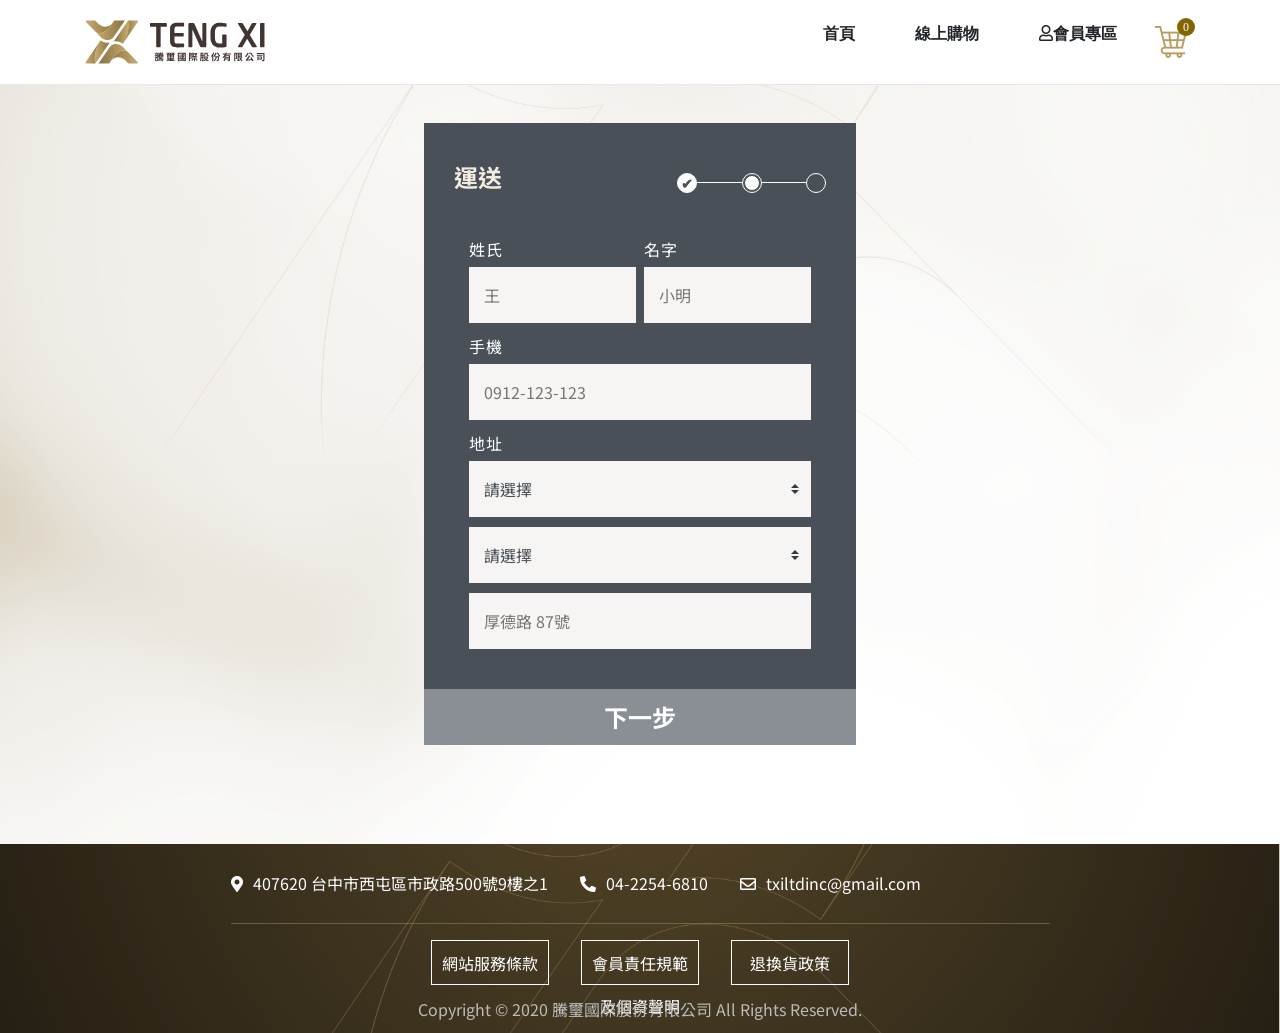
<file: page/checkout-deliver.html>
<!DOCTYPE html>
<html lang="zh-Hant">
<head>
    <meta charset="UTF-8">
    <meta name="viewport" content="width=device-width; initial-scale=1.0; maximum-scale=1.0; user-scalable=0;">
    <meta http-equiv="X-UA-Compatible" content="ie=edge">
    <link rel="icon" type="image/x-icon" href="../image/favicon.png">
    <title>TENG XI騰璽國際股份有限公司</title>
    <link rel="stylesheet" type="text/css" href="../plugins/bootstrap/css/bootstrap.min.css">
    <link rel="stylesheet" type="text/css" href="../plugins/slick/slick.css"/>
    <link rel="stylesheet" type="text/css" href="../plugins/slick/slick-theme.css"/>
    <link href="https://fonts.googleapis.com/css?family=Noto+Serif+TC&amp;display=swap" rel="stylesheet">
    <link href="https://fonts.googleapis.com/css2?family=Noto+Sans+TC:wght@100;300;400;500;700;900&amp;display=swap" rel="stylesheet">
    <link href="https://fonts.googleapis.com/css?family=Roboto&amp;display=swap" rel="stylesheet">
    <link rel="stylesheet" type="text/css" href="../css/reset.css">
    <link rel="stylesheet" type="text/css" href="../css/all.css">
    <link rel="stylesheet" type="text/css" href="../css/pushy.css">
    <link rel="stylesheet" type="text/css" href="../css/style.css">

</head>
<body class="checkout-detail">
<!--回到頂端按鈕-->
<div id="btn_goTop" class="btn_go_top"></div>
<!-- Pushy Menu -->
<nav class="pushy pushy-right">
    <div class="pushy-content cart-con">
        <div class="col-lg-12">
            <div class="title">您的購物車</div>
            <div class="row content" id="no-data" style="display: none">
                <span>尚未加入商品至購物車</span>
            </div>
            <!-- item -->
            <div class="row content" id="d-1">
                <div class="col-md-6 col-sm-5 col-5 imgs">
                    <div class="img-pic" style="background-image: url('../image/products/pdimg-01.jpg')"></div>
                </div>
                <div class="col-md-6 col-7 col-sm-7  name-num">
                    <article>
                        <h4>日本水溶性膳食纖維</h4>
                        <p>NT$ 2500</p>
                    </article>
                    <ul class="count">
                        <li class="minus">－</li>
                        <li class="num">
                            <input type="text" value="2">
                        </li>
                        <li class="plus">+</li>
                    </ul>
                </div>
                <div class="col-lg-12 col-md-12 col-sm-12 price">
                    NT$ 900
                </div>
                <div class="col-md-12 delet hidden-xs" data-target="#d-1">
                    <i class="far fa-trash-alt"></i>
                </div>
            </div>
            <!-- //item -->
        </div>
        <div class="col-lg-12">
            <div class="right-con">
                <div class="top-con">
                    <h3>訂單金額</h3>
                    <div class="subtotal">
                        <p>小計</p>
                        <p>NT$ 2,700</p>
                    </div>
                    <div class="freight">
                        <p>運費</p>
                        <p>NT$ 300</p>
                    </div>
                    <div class="total">
                        <p>總計</p>
                        <p>NT$ 3,000</p>
                    </div>
                </div>
                <a href="cart.html" class="checkout-btn">
                    <div class="submit-checkout">
                        結帳
                    </div>
                </a>
            </div>
        </div>

    </div>
</nav>
<!-- Site Overlay -->
<div class="site-overlay"></div>
<!-- Navigation -->
<nav class="navbar navbar-expand-lg navbar-light fixed-top" id="mainNav">
    <div class="container">
        <button class="navbar-toggler navbar-toggler-right" type="button" data-toggle="collapse" data-target="#navbarResponsive" aria-controls="navbarResponsive" aria-expanded="false" aria-label="Toggle navigation">
            <i class="fas fa-bars"></i>
        </button>
        <a class="navbar-brand js-scroll-trigger" href="../index.html"><img src="../image/index/logo2.svg" width="180" alt="logo"></a>
        <span class="phone-cart menu-btn"><div class="icon_cart"></div><span>0</span></span>
        <div class="collapse navbar-collapse" id="navbarResponsive">
            <ul class="navbar-nav ml-auto">
                <li class="nav-item">
                    <a class="nav-link" href="../index.html">首頁</a>
                </li>
                <li class="nav-item">
                    <a class="nav-link" href="../page/shop.html">線上購物</a>
                </li>
                <li class="nav-item">
                    <a class="nav-link" href="../page/login.html"><i class="far fa-user"></i>會員專區</a>
                </li>
                <li class="nav-item">
                    <span class="nav-link cart menu-btn" ><div class="icon_cart"></div><span>0</span></span>
                </li>
            </ul>
        </div>
    </div>
</nav>
<!-- content -->
<div class="page-wrapper" id="container">
    <div class="content-wrap">
        <section class="shop">
            <div class="container">
                <div class="checkout">
                    <div class="container">
                        <div class="row justify-content-center">
                            <div class="col-lg-5 col-md-12">
                                <div class="left-con">
                                    <div class="title">
                                        <h2>運送</h2>
                                        <div class="progressive">
                                            <div class="circle done"><a href="../page/checkout-order.html"></a></div>
                                            <div class="circle active"></div>
                                            <div class="circle"></div>
                                        </div>
                                    </div>
                                    <div class="row form-con">
                                        <div class="col-6 pr-1">
                                            <p>姓氏</p>
                                            <input type="text" id="lastname" placeholder="王">
                                        </div>
                                        <div class="col-6 pl-1">
                                            <p>名字</p>
                                            <input type="text" id="firstname" placeholder="小明">
                                        </div>
                                        <div class="col-12">
                                            <p>手機</p>
                                            <input type="text" id="myphone" placeholder="0912-123-123">
                                        </div>
                                        <div class="col-12">
                                            <p>地址</p>
                                            <select class="custom-select mr-1" id="city">
                                                <option selected>請選擇</option>
                                                <option value="1">高雄市</option>
                                                <option value="2">高雄市</option>
                                                <option value="3">高雄市</option>
                                            </select>
                                            <select class="custom-select" id="inputGroupSelect01">
                                                <option selected>請選擇</option>
                                                <option value="1">前鎮區</option>
                                                <option value="2">苓雅區</option>
                                                <option value="3">左營區</option>
                                            </select>
                                            <input type="text" id="myadress" placeholder="厚德路 87號">
                                        </div>
                                    </div>
                                </div>
                                <a href="../page/checkout-pay.html" class="next-btn"><button>下一步</button></a>
                            </div>
                        </div>
                    </div>
                </div>
            </div>
        </section>
        <!--頁尾-->
        <footer>
            <div class="container-fluid">
                <div class="top">
                    <a href="https://goo.gl/maps/MiNsxCfYf3YURhsNA" target="_blank">
                        <i class="fas fa-map-marker-alt"></i><span>407620 台中市西屯區市政路500號9樓之1</span>
                    </a>
                    <a href="tel:0422546810">
                        <i class="fas fa-phone-alt"></i><span>04-2254-6810</span>
                    </a>
                    <a href="mailto:txiltdinc@gmail.com">
                        <i class="far fa-envelope"></i><span>txiltdinc@gmail.com</span>
                    </a>
                </div>
                <div class="mid">
                    <div class="btn-wrap">
                        <button type="button"  data-toggle="modal" data-target="#web">網站服務條款</button>
                        <button type="button"  data-toggle="modal" data-target="#member">會員責任規範及個資聲明</button>
                        <button type="button"  data-toggle="modal" data-target="#Return">退換貨政策</button>
                    </div>
                </div>
                <div class="bottom"><span>Copyright © 2020 騰璽國際股份有限公司 All Rights Reserved.</span></div>
            </div>
        </footer>
    </div>
    <!-- 退換貨跳框 -->
    <div class="modal fade" id="Return" tabindex="-1" role="dialog" aria-labelledby="ReturnRule" aria-hidden="true">
        <div class="modal-dialog modal-dialog-centered" role="document">
            <div class="modal-content">
                <div class="modal-header">
                    <h5 class="modal-title" id="ReturnRule">退換貨政策</h5>
                    <button type="button" class="close" data-dismiss="modal" aria-label="Close">
                        <span aria-hidden="true">&times;</span>
                    </button>
                </div>
                <div class="modal-body">
                    <div class="container">
                        <h1> 一、退貨申請說明</h1>
                        <ul>
                            <li>請注意：商品一經開封，恕無法辦理退貨，敬請見諒。
                                （外包塑膠膜已撕開或商品塑膠袋已打開，即算開封狀態）
                            </li>
                            <li>收到商品超過7天，恕不接受退貨。</li>
                            <li>請留下退貨申請之姓名、Email、手機號碼、訂單編號及退貨原因等，
                                若使用信用卡以外的方式付款， 則需填寫匯款帳號。並寄送至公司帳戶，
                                或是聯繫客服以及電話聯繫，收到您的退貨申請後，我們立即與您確認退貨相關事宜。</li>
                            <li>退貨商品皆不可開封，<b>不接受部分退貨</b>，並請依原包裝寄回</li>
                            <li>當您的退貨需求通過審核，<b>需請您自行寄回商品</b>，且自行負擔退貨物流費用。</li>
                            <li>當您提交退貨申請表後，即代表同意我們的退貨原則，並接受我們代為處理發票作廢及相關的後續處理事宜。</li>
                        </ul>
                        <h1>二、退貨程序</h1>
                        <ul>
                            <li>透過網址或是mail電話方式聯絡客服，告知訂單編號</li>
                            <li>請使用原寄送外包裝，或自行使用紙箱或包裝袋妥善包裝商品及相關附件，切勿直接於原廠包裝上黏貼紙張或書寫文字。
                                您要求退貨之商品若有缺件或是損毀，本公司有權視損毀程度而折扣退款金額。單次訂購僅限一次退貨。</li>
                            <li>請於退貨商品外包裝附上：姓名、電話、訂單編號、地址，以利退貨作業查詢。</li>
                            <li>.客服會告知您將商品寄到指定地點。</li>
                        </ul>
                        <h1>三、退款</h1>
                        <ul>
                            <li>若您使用信用卡付款，客服收到並確認商品無誤後，於5個工作日內(不含週休及國定例假日)，完成刷卡退款之作業。
                                依據不同發卡銀行的處理流程，完成退款的時間約5-7個工作日(不含週休及國定例假日)，
                                退款實際入帳日期，依各發卡銀行入帳日不同有所差異，請洽信用卡公司詢問細節。</li>
                            <li>若您使用超商取貨付款或銀行轉帳/ATM等方式，必須請您提供正確的匯款帳號，以利完成退款手續。</li>
                            <li>若為賣方需負擔退貨運費之情形，請提供正確的匯款帳號， 以補償買方寄回之運費。</li>
                            <li>若買方選擇超商取貨而逾期未取，導致商品退回賣方的情形，此筆交易的來回運費(原運費+退回運費+物流手續費)由買方負擔。</li>
                            <li>若為購買時享有滿額免運的服務，退貨後的訂單金額不達免運門檻，將向買方酌收寄出時的運費。</li>
                            <li>請注意：申請退貨翌日起算15天，若因無法聯繫、商品未寄回無法完成退貨作業，將自動取消退貨申請，且不得再次申請。</li>
                        </ul>
                        <h1>四、無法辦理退貨的情況</h1>
                        <ul>
                            <li>已<b>超過7天猶豫期</b>，恕無法辦理退貨。</li>
                            <li>欲退貨訂單中任一商品若已開封（例如：外包塑膠膜已撕開或商品塑膠袋已打開或袋子已下水），即無法辦理退貨。</li>
                            <li>若退貨商品與訂單有所出入，未將<b>此筆訂單的所有商品</b>等悉數寄回並妥善包裝，將影響您的退貨權益。</li>
                        </ul>
                    </div>
                </div>
            </div>
        </div>
    </div>
    <!-- 網站服務條款跳框 -->
    <div class="modal fade" id="web" tabindex="-1" role="dialog" aria-labelledby="WebServerRule" aria-hidden="true">
        <div class="modal-dialog modal-dialog-centered" role="document">
            <div class="modal-content">
                <div class="modal-header">
                    <h5 class="modal-title" id="WebServerRule">網站服務條款</h5>
                    <button type="button" class="close" data-dismiss="modal" aria-label="Close">
                        <span aria-hidden="true">&times;</span>
                    </button>
                </div>
                <div class="modal-body">
                    <div class="container">
                        <h1> 一、服務政策</h1>
                        <ul>
                            <li>歡迎您使用名騰璽國際股份有限公司網站(以下簡稱「本網站」)。</li>
                            <li>當您使用本網站，即表示您已閱讀、瞭解並同意接受本網站使用條款之全部內容與約定，如不同意本網站使用條款全部或部分者，請立即停止使用本網站。</li>
                            <li>您同意本公司有權因應營運之需求，隨時調整本網站使用條款。</li>
                        </ul>
                        <h1>二、規範</h1>
                        <ul>
                            <li>在您成為本網站會員後，即可使用本網站所提供之各種服務，並需遵守網站規章及各項交易規定，本公司保留取消會員資格之權利，一旦被取消會員資格，將喪失所有會員權利及福利。</li>
                            <li>本網站保留隨時修改本同意書之權利，您可隨時到網站瞭解相關修訂內容，若您繼續使用本服務，則視為您已閱讀並瞭解本同意書之修訂內容。</li>
                            <li>承諾遵守中華民國相關法規及國際網際網路規定與慣例。</li>
                        </ul>
                        <h1>三、個人資料保護</h1>
                        <ul>
                            <li>本網站僅接受同一人之單筆本網加入會員，即您只能建立一次您的個人資料，請勿重覆登錄。</li>
                            <li>您登錄成為會員時必須填寫確實資料，若發現有不實之登錄，或原所登錄之資料已不符合真實而未更新，本公司保留隨時終止網路會員資格及使用各項服務之權利。若您冒用他人名義，而造成其他會員或本站之損失，本網站將保留追訴權，並提供相關資料給警調單位調查。</li>
                            <li>為維護您的權益，請妥善保存您的帳號及密碼，本網站將依據這組帳號及密碼來認定會員身分，完成會員在本網站上的所有交易等權益之行使。如果您懷疑密碼可能外洩，請立更新您的資料。如有遺失或被竊之慮時，應即時通知本網站，以免損害您的權益。因可歸責於會員之原因將其帳號及密碼外洩，造成會員損失或是發生其他法律責任者，該損失或責任將由會員自行負擔。</li>
                            <li>本網站為提供完善的商品與會員服務，茲依據《個人資料保護法》第8條第1項規定，告知您以下事項：</li>
                            <dl>
                                <dt>(1) 蒐集目的：</dt>
                                <p>為了提供完善的商品與會員服務，本網站將在基於下列目的蒐集您的個人資料：</p>
                                <div class="text-indent">
                                    <dd>A.行銷。 </dd>
                                    <dd>B.契約、類似契約或其他法律關係事務。</dd>
                                    <dd>C.消費者、客戶管理與服務。</dd>
                                    <dd>D.網路購物及其他電子商務服務。</dd>
                                    <dd>E.廣告或商業行為管</dd>
                                    <dd>F.調查、統計與分析研究。</dd>
                                </div>
                            </dl>
                            <dl>
                                <dt>(2) 個人資料類別：</dt>
                                <div class="text-indent">
                                    <dd>A.識別類：姓名、身分證字號、護照號碼、住址、電話、電子郵件帳號。</dd>
                                    <dd>B.特徵類：年齡、性別、出身年月日、國籍、生活習慣。</dd>
                                </div>
                            </dl>
                            <dl>
                                <dt>(3) 個人資料利用期間 :</dt>
                                <p>本網站營運期間或於蒐集個人資料特定目的存續期間及依相關法令要求期間。</p>
                            </dl>
                            <dl>
                                <dt> (4) 個人資料利用地區 :</dt>
                                <p>本網站為達蒐集、處理及利用目的所必須使用之相關地區。</p>
                            </dl>
                            <dl>
                                <dt>(5) 個人資料利用對象與方式：</dt>
                                <div class="text-indent">
                                    <dd>A. 本網站訂有契約或業務往來之委外公司與機構。</dd>
                                    <dd>B. 物品寄送：於交寄相關商品時，將您的個人資料利用於交付給相關物流、郵寄廠商。</dd>
                                    <dd>C. 金融交易及授權：您所提供之財務相關資訊，將於金融交易過程(如信用卡授權、轉帳)時，提交給金融機構以完成金融交易。</dd>
                                    <dd>D. 行銷：本網站將利用您提供之地址及郵件進行本網站或合作廠商商品之宣傳行銷。</dd>
                                    <dd>E. 資訊提供：提供騰璽國際介紹或其他對於客戶有益之各類廣告、資訊。</dd>
                                    <dd>F. 會員卡、會員禮品、生日卡之寄送。</dd>
                                    <dd>G. 其他於業務需要範圍內之必要傳遞。</dd>
                                    <dd>H. 依法有權監督管理或調查之行政、司法機關，以及其他依據《個人資料保護法》得以利用之情形。</dd>
                                </div>
                            </dl>
                            <dl>
                                <dt>(6) 個人資料利用方式以書面或電子等。</dt>
                            </dl>
                            <dl>
                                <dt>(7) 您得依據《個人資料保護法》行使之權利 :</dt>
                                <div class="text-indent">
                                    <dd> A. 向本公司查詢、請求閱覽或請求製給複製本。</dd>
                                    <dd> B. 請求補充或更正您的個人資料，惟應提出適當之釋明文件。</dd>
                                    <dd> C. 請求停止蒐集、處理、利用或刪除您的個人。</dd>
                                    <dd> D. 您拒絕提供個人資料所致權益影響。</dd>
                                </div>
                            </dl>
                            <dl>
                                <dt>(8) 您可自由選擇是否註冊為本網站會員，如您不同意本網站處理及利用您的個人資料，本網站可能無法即時、順利的提供您完善的商品與相關服務，或提供您會員獨享之權利與優惠措施。您於註冊時所填載之個人資料，本網站於前開目的下為合理之蒐集、處理與利用。</dt>
                            </dl>
                        </ul>
                        <h1>四、智慧財產權</h1>
                        <ul>
                            <li>刊載於本網站上有關各商品文字、圖檔、商標均屬本公司或相關權利人所擁有，受著作權法、商標法、專利法之保護，非經本公司或權利人事先許可或授權，不得任意使用，以免受侵權或違法之責任。</li>
                            <li>使用本網站之風險由使用者個人自負其責，本公司或任何其他涉及設計、編輯或提供本網站網路之公司與個人，對於任何人因上網瀏覽或使用本網站所導致個人直接或間接、意外或非意外、或處罰性之損害，一概不負任何法律責任。</li>
                            <li>一概禁止於本網站上傳送與張貼任何涉及非法、威脅、汙衊、不實、猥褻、煽動、色情、違反善良風俗，或任何足以構成或鼓勵犯罪、或引起民事訴訟或違反法律之內容與資訊。本公司保有修改與刪除之權力，並完全配合有關調查單位，提供上述行徑者之資料。</li>
                        </ul>
                    </div>
                </div>
            </div>
        </div>
    </div>
    <!--會員責任規範及個資聲明跳框-->
    <div class="modal fade" id="member" tabindex="-1" role="dialog" aria-labelledby="MemberRule" aria-hidden="true">
        <div class="modal-dialog modal-dialog-centered" role="document">
            <div class="modal-content">
                <div class="modal-header">
                    <h5 class="modal-title" id="MemberRule">會員責任規範及個資聲明</h5>
                    <button type="button" class="close" data-dismiss="modal" aria-label="Close">
                        <span aria-hidden="true">&times;</span>
                    </button>
                </div>
                <div class="modal-body">
                    <div class="container">
                        <h1> 一、會員服務條款</h1>
                        <ul>
                            <li>本會員服務條款所稱之「會員」，為依照本站所定之加入會員程序加入完成並通過認證者。</li>
                            <li>當您使用本站服務時，即表示您同意及遵守本服務條款的規定事項及相關法律之規定。</li>
                            <li>本站保留有審核加入會員資格之權利，另外已加入會員者，本站亦保留有解除其會員資格之權利。</li>
                            <li>本會員服務條款之修訂，適用於所有會員，當本站修訂本服務條款時，將於本站上公告。</li>
                        </ul>
                        <h1>二、隱私權保護</h1>
                        <ul>
                            <p>尊重並依據本網站「個人資料保護」保護您的隱私(請參閱「個人資料保護」條款)。</p>
                        </ul>
                        <h1>三、會員</h1>
                        <ul>
                            <li>使用本站所提供之會員服務時，於加入會員時所登錄之帳號及密碼使用之。</li>
                            <li>會員須善盡帳號及密碼的使用與管理之責任。對於使用該會員之帳號及密碼(無關於會員本身或其他人)利用本站服務所造成或衍生之所有行為及結果，會員須自行負擔全部責任。</li>
                            <li>會員之帳號及密碼遺失，或發現無故遭第三者盜用時，應立即通知本站連絡掛失，因未即時通知，導致本站無法有效防止及修改時，所造成的所有損失，會員應自負全責。</li>
                            <li>每次結束使用本服務，執行會員之登出並關閉視窗，以確保您的會員權益。</li>
                            <li>盜用第三者會員之帳號及密碼，導致第三者或本公司遭其他第三人或行政機關之調查或追訴時，第三者會員或本公司有權向您請求損害賠償，包括但不限於訴訟費用、律師費及商譽損失等。</li>
                        </ul>
                        <h1>四、會員登錄資料</h1>
                        <ul>
                            <li>會員登錄資料須提供您本人正確、最新及完整的資料。</li>
                            <li>會員登錄資料不得有偽造、不實等之情事(ex如個人資料及信用卡資料)，一經發現本公司可拒絕其加入會員資格之權利。並得以暫停或終止其會員資格，若違反中華民國相關法律，亦將依法追究。</li>
                            <li>會員基本資料(ex:住址，電話及其他登錄資料)有變更時，請不定期更新相關個人資料，確保其正確及完整性。若您提供的資料有錯誤或不符等現象，本網站有權暫停或終止您的帳號，並拒絕您繼續使用本服務。</li>
                            <li>未經會員本人同意，本公司原則上不會將涉及個人隱私之資料開示給第三者，唯資料共用原則...等不在此限(請參閱本站「隱私權保護聲明」相關規定)。</li>
                            <li>會員應妥善保管密碼，不可將密碼洩露或提供給他人知道或使用；以同一個會員身分證字號和密碼使用本服務所進行的所有行為，都將被認為是該會員本人和密碼持有人的行為。</li>
                            <li>會員如果發現或懷疑有第三人使用其會員身分證字號或密碼，應該立即通知本公司，採取必要的必要的防範措施。但上述通知不得解釋為本公司對會員負有任何形式之賠償或補償之責任或義務。</li>
                        </ul>
                        <h1>五、使用行為</h1>
                        <ul>
                            <li>您使用本服務之一切行為必須符合當地或國際相關法令規範；對於使用者的一切行為，您須自行負擔全部責任。</li>
                            <li>您同意絕不為非法之目的或以非法方式使用本服務，與確實遵守中華民國相關法規及網際網路之國際慣例，並保證不得利用本服務從事侵害他人權益或違法之行為。</li>
                            <li>您於使用本站會員服務時應遵守以下限制：</li>
                            <dl>
                                <div class="text-indent">
                                    <dd>a)有損他人人格或商標權、著作權等智慧財產權或其他權利內容。</dd>
                                    <dd>b)使用違反公共秩序或善良風俗或其他不法之文字。</dd>
                                    <dd>c)強烈政治、宗教色彩的偏激言論。</dd>
                                    <dd>d)未經本公司許可，不得利用本服務或本網站所提供其他資源，包括但不限於圖文資料庫、編寫製作網頁之軟體等，從事任何商業交易行為，或招攬廣告商或贊助人。</dd>
                                    <dd>e)其他違反本站「會員服務條款」的內容。</dd>
                                </div>
                            </dl>
                        </ul>
                        <h1> 六、終止授權</h1>
                        <ul>
                            <p>您使用本服務之行為若有任何違反法令或本使用條款或危害本網站或第三者權益之虞時，本公司有權不經告知您，立即暫時或永久終止您使用本服務之授權。</p>
                        </ul>
                        <h1>七、修改權</h1>
                        <ul>
                            <li>當您開始使用本服務時，即表示您已充分閱讀、瞭解與同意接受本條款之內容。本公司有權於任何時間修改與變更本條款之內容，並將不個別通知會員，建議您定期查閱本服務條款。如您於本條款修改與變更後仍繼續使用本服務，則視為您已閱讀、瞭解與同意接受本條款修改或變更。</li>
                            <li>本公司有權暫時或永久修改或中止提供本服務給您，您不得因此要求任何賠償。</li>
                        </ul>
                        <h1>八、智慧財產權的保護</h1>
                        <ul>
                            <li>本網站所使用之軟體、程式及網站上所有內容，包括但不限於著作、圖片、檔案、資訊、資料、網站架構、網頁設計，均由本網站或其他權利人依法擁有其智慧財產權，包括但不限於商標權、專利權、著作權、營業秘密與專有技術等。</li>
                            <li>任何人不得逕行使用、修改、重製、公開播送、改作、散布、發行、公開發表、進行還原工程、解編或反向組譯。如欲引用或轉載前述之軟體、程式或網站內容，必須依法取得本網站或其他權利人的事前書面同意。如有違反之情事，您應對本網站或其他權利人負損害賠償責任（包括但不限於訴訟費用及律師費用等）。</li>
                        </ul>
                        <h1>九、其他規定</h1>
                        <ul>
                            <li>本網站使用者條約，免責之內容，亦構成本使用條款之一部分。</li>
                            <li>凡因使用本服務所生之爭執，均以台灣臺中地方法院為第一審管轄法院。</li>
                            <li>若因您使用本服務之任何行為，導致本公司遭第三人或行政機關之調查或追訴時，本公司有權向您請求損害賠償，包括但不限於訴訟費用、律師費及商譽損失等。</li>
                            <li>本公司針對可預知之軟硬體維護工作，有可能導致系統中斷或是暫停者，將會於該狀況發生前，以適當之方式告知會員。</li>
                        </ul>
                    </div>
                </div>
            </div>
        </div>
    </div>
</div>
<!--JS -->
<script type="text/javascript" src="../plugins/jquery/jquery-3.4.1.min.js"></script>
<script type="text/javascript" src="../plugins/jquery/jquery.easing.min.js"></script>
<script type="text/javascript" src="../plugins/bootstrap/js/bootstrap.min.js"></script>
<script type="text/javascript" src="../plugins/bootstrap/bootstrap.bundle.min.js"></script>
<script type="text/javascript" src="../plugins/slick/slick.min.js"></script>
<script type="text/javascript" src="../plugins/pushy.js"></script>
<script type="text/javascript" src="../plugins/scrollreveal.min.js"></script>
<script type="text/javascript" src="../js/custom.js"></script>
<script>
    // Scroll reveal calls
    window.sr = ScrollReveal();

    sr.reveal('.shop .con:nth-child(even)', {
        delay: 200,
        scale: 0
    });
    sr.reveal('.shop .con:nth-child(odd)', {
        delay: 400,
        scale: 0
    });
    function testAnim(shake) {
        $('.cart, .phone-cart').removeClass('shake').addClass('shake'+' animated').one('webkitAnimationEnd mozAnimationEnd MSAnimationEnd oanimationend animationend', function(){
            $(this).removeClass('shake');
        });
    };

    $(document).ready(function(){
        $('.shop .con .add-btn').click(function(e){
            e.preventDefault();
            var anim = $('.shake');
            testAnim(anim);
        });


    });

</script>
</body>
</html>
</file>
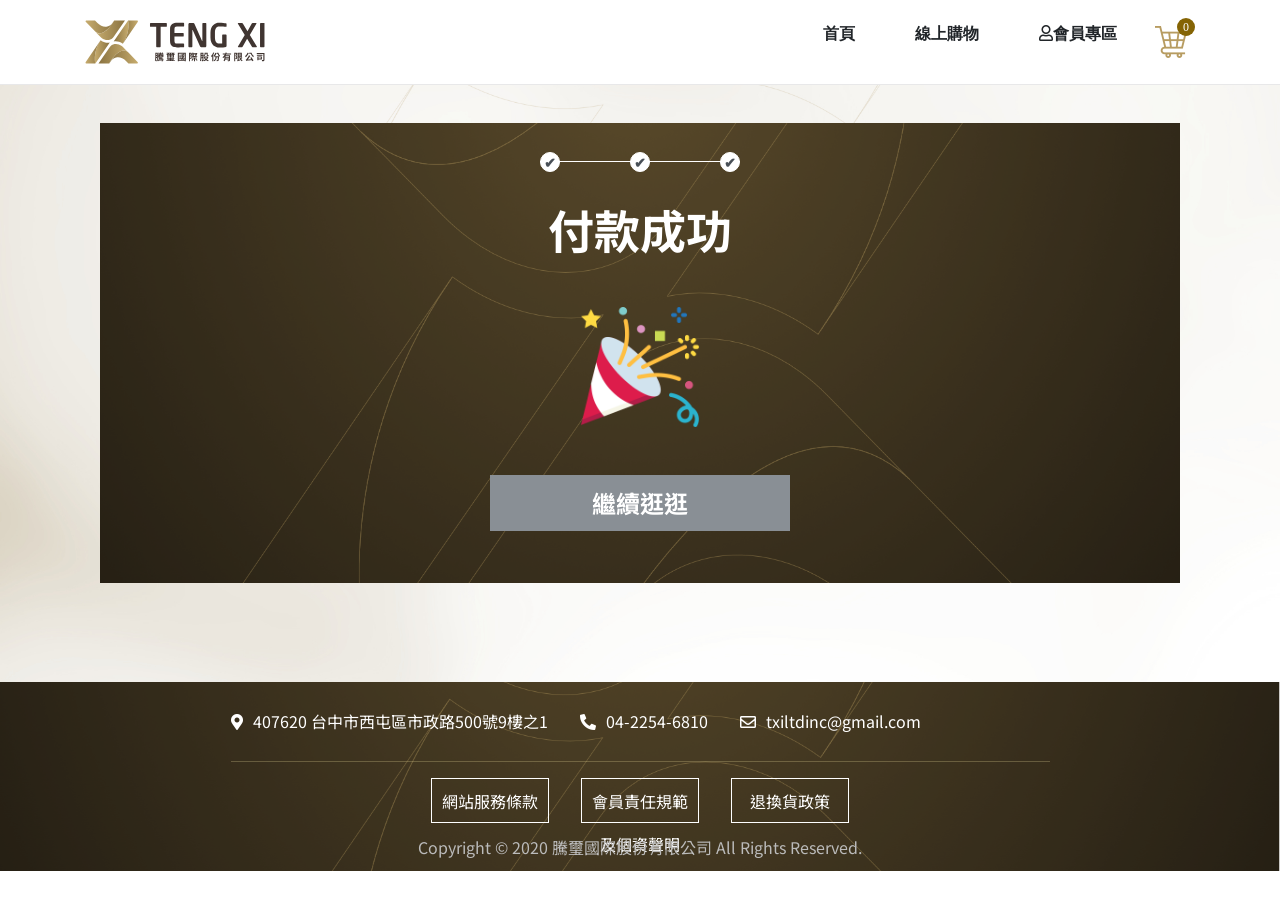
<file: page/checkout-done.html>
<!DOCTYPE html>
<html lang="zh-Hant">
<head>
    <meta charset="UTF-8">
    <meta name="viewport" content="width=device-width; initial-scale=1.0; maximum-scale=1.0; user-scalable=0;">
    <meta http-equiv="X-UA-Compatible" content="ie=edge">
    <link rel="icon" type="image/x-icon" href="../image/favicon.png">
    <title>TENG XI騰璽國際股份有限公司</title>
    <link rel="stylesheet" type="text/css" href="../plugins/bootstrap/css/bootstrap.min.css">
    <link rel="stylesheet" type="text/css" href="../plugins/slick/slick.css"/>
    <link rel="stylesheet" type="text/css" href="../plugins/slick/slick-theme.css"/>
    <link href="https://fonts.googleapis.com/css?family=Noto+Serif+TC&amp;display=swap" rel="stylesheet">
    <link href="https://fonts.googleapis.com/css2?family=Noto+Sans+TC:wght@100;300;400;500;700;900&amp;display=swap" rel="stylesheet">
    <link href="https://fonts.googleapis.com/css?family=Roboto&amp;display=swap" rel="stylesheet">
    <link rel="stylesheet" type="text/css" href="../css/reset.css">
    <link rel="stylesheet" type="text/css" href="../css/all.css">
    <link rel="stylesheet" type="text/css" href="../css/pushy.css">
    <link rel="stylesheet" type="text/css" href="../css/style.css">

</head>
<body class="checkout-detail">
<!--回到頂端按鈕-->
<div id="btn_goTop" class="btn_go_top"></div>
<!-- Pushy Menu -->
<nav class="pushy pushy-right">
    <div class="pushy-content cart-con">
        <div class="col-lg-12">
            <div class="title">您的購物車</div>
            <div class="row content" id="no-data" style="display: none">
                <span>尚未加入商品至購物車</span>
            </div>
            <!-- item -->
            <div class="row content" id="d-1">
                <div class="col-md-6 col-sm-5 col-5 imgs">
                    <div class="img-pic" style="background-image: url('../image/products/pdimg-01.jpg')"></div>
                </div>
                <div class="col-md-6 col-7 col-sm-7  name-num">
                    <article>
                        <h4>日本水溶性膳食纖維</h4>
                        <p>NT$ 2500</p>
                    </article>
                    <ul class="count">
                        <li class="minus">－</li>
                        <li class="num">
                            <input type="text" value="2">
                        </li>
                        <li class="plus">+</li>
                    </ul>
                </div>
                <div class="col-lg-12 col-md-12 col-sm-12 price">
                    NT$ 900
                </div>
                <div class="col-md-12 delet hidden-xs" data-target="#d-1">
                    <i class="far fa-trash-alt"></i>
                </div>
            </div>
            <!-- //item -->
        </div>
        <div class="col-lg-12">
            <div class="right-con">
                <div class="top-con">
                    <h3>訂單金額</h3>
                    <div class="subtotal">
                        <p>小計</p>
                        <p>NT$ 2,700</p>
                    </div>
                    <div class="freight">
                        <p>運費</p>
                        <p>NT$ 300</p>
                    </div>
                    <div class="total">
                        <p>總計</p>
                        <p>NT$ 3,000</p>
                    </div>
                </div>
                <a href="cart.html" class="checkout-btn">
                    <div class="submit-checkout">
                        結帳
                    </div>
                </a>
            </div>
        </div>

    </div>
</nav>
<!-- Site Overlay -->
<div class="site-overlay"></div>
<!-- Navigation -->
<nav class="navbar navbar-expand-lg navbar-light fixed-top" id="mainNav">
    <div class="container">
        <button class="navbar-toggler navbar-toggler-right" type="button" data-toggle="collapse" data-target="#navbarResponsive" aria-controls="navbarResponsive" aria-expanded="false" aria-label="Toggle navigation">
            <i class="fas fa-bars"></i>
        </button>
        <a class="navbar-brand js-scroll-trigger" href="../index.html"><img src="../image/index/logo2.svg" width="180" alt="logo"></a>
        <span class="phone-cart menu-btn"><div class="icon_cart"></div><span>0</span></span>
        <div class="collapse navbar-collapse" id="navbarResponsive">
            <ul class="navbar-nav ml-auto">
                <li class="nav-item">
                    <a class="nav-link" href="../index.html">首頁</a>
                </li>
                <li class="nav-item">
                    <a class="nav-link" href="../page/shop.html">線上購物</a>
                </li>
                <li class="nav-item">
                    <a class="nav-link" href="../page/login.html"><i class="far fa-user"></i>會員專區</a>
                </li>
                <li class="nav-item">
                    <span class="nav-link cart menu-btn" ><div class="icon_cart"></div><span>0</span></span>
                </li>
            </ul>
        </div>
    </div>
</nav>
<!-- content -->
<div class="page-wrapper" id="container">
    <div class="content-wrap">
        <section class="shop">
            <div class="container">
                    <div class="checkout done">
                        <div class="container">
                            <div class="row justify-content-center">
                                <div class="col-lg-12 col-md-12">
                                    <div class="left-con">
                                        <div class="title">
                                            <div class="progressive">
                                                <div class="circle done"><a href="../page/checkout-order.html"></a></div>
                                                <div class="circle done"><a href="../page/checkout-deliver.html"></a></div>
                                                <div class="circle done"></div>
                                            </div>
                                            <h1>付款成功</h1>
                                            <div class="icon_party tada"></div>
                                            <a href="shop.html" class="next-btn"><button>繼續逛逛</button></a>
                                        </div>
                                    </div>
                                </div>
                            </div>
                        </div>

            </div>
            </div>
        </section>
    <!--頁尾-->
    <footer>
        <div class="container-fluid">
            <div class="top">
                <a href="https://goo.gl/maps/MiNsxCfYf3YURhsNA" target="_blank">
                    <i class="fas fa-map-marker-alt"></i><span>407620 台中市西屯區市政路500號9樓之1</span>
                </a>
                <a href="tel:0422546810">
                    <i class="fas fa-phone-alt"></i><span>04-2254-6810</span>
                </a>
                <a href="mailto:txiltdinc@gmail.com">
                    <i class="far fa-envelope"></i><span>txiltdinc@gmail.com</span>
                </a>
            </div>
            <div class="mid">
                <div class="btn-wrap">
                    <button type="button"  data-toggle="modal" data-target="#web">網站服務條款</button>
                    <button type="button"  data-toggle="modal" data-target="#member">會員責任規範及個資聲明</button>
                    <button type="button"  data-toggle="modal" data-target="#Return">退換貨政策</button>
                </div>
            </div>
            <div class="bottom"><span>Copyright © 2020 騰璽國際股份有限公司 All Rights Reserved.</span></div>
        </div>
    </footer>
        <!-- 退換貨跳框 -->
        <div class="modal fade" id="Return" tabindex="-1" role="dialog" aria-labelledby="ReturnRule" aria-hidden="true">
            <div class="modal-dialog modal-dialog-centered" role="document">
                <div class="modal-content">
                    <div class="modal-header">
                        <h5 class="modal-title" id="ReturnRule">退換貨政策</h5>
                        <button type="button" class="close" data-dismiss="modal" aria-label="Close">
                            <span aria-hidden="true">&times;</span>
                        </button>
                    </div>
                    <div class="modal-body">
                        <div class="container">
                            <h1> 一、退貨申請說明</h1>
                            <ul>
                                <li>請注意：商品一經開封，恕無法辦理退貨，敬請見諒。
                                    （外包塑膠膜已撕開或商品塑膠袋已打開，即算開封狀態）
                                </li>
                                <li>收到商品超過7天，恕不接受退貨。</li>
                                <li>請留下退貨申請之姓名、Email、手機號碼、訂單編號及退貨原因等，
                                    若使用信用卡以外的方式付款， 則需填寫匯款帳號。並寄送至公司帳戶，
                                    或是聯繫客服以及電話聯繫，收到您的退貨申請後，我們立即與您確認退貨相關事宜。</li>
                                <li>退貨商品皆不可開封，<b>不接受部分退貨</b>，並請依原包裝寄回</li>
                                <li>當您的退貨需求通過審核，<b>需請您自行寄回商品</b>，且自行負擔退貨物流費用。</li>
                                <li>當您提交退貨申請表後，即代表同意我們的退貨原則，並接受我們代為處理發票作廢及相關的後續處理事宜。</li>
                            </ul>
                            <h1>二、退貨程序</h1>
                            <ul>
                                <li>透過網址或是mail電話方式聯絡客服，告知訂單編號</li>
                                <li>請使用原寄送外包裝，或自行使用紙箱或包裝袋妥善包裝商品及相關附件，切勿直接於原廠包裝上黏貼紙張或書寫文字。
                                    您要求退貨之商品若有缺件或是損毀，本公司有權視損毀程度而折扣退款金額。單次訂購僅限一次退貨。</li>
                                <li>請於退貨商品外包裝附上：姓名、電話、訂單編號、地址，以利退貨作業查詢。</li>
                                <li>.客服會告知您將商品寄到指定地點。</li>
                            </ul>
                            <h1>三、退款</h1>
                            <ul>
                                <li>若您使用信用卡付款，客服收到並確認商品無誤後，於5個工作日內(不含週休及國定例假日)，完成刷卡退款之作業。
                                    依據不同發卡銀行的處理流程，完成退款的時間約5-7個工作日(不含週休及國定例假日)，
                                    退款實際入帳日期，依各發卡銀行入帳日不同有所差異，請洽信用卡公司詢問細節。</li>
                                <li>若您使用超商取貨付款或銀行轉帳/ATM等方式，必須請您提供正確的匯款帳號，以利完成退款手續。</li>
                                <li>若為賣方需負擔退貨運費之情形，請提供正確的匯款帳號， 以補償買方寄回之運費。</li>
                                <li>若買方選擇超商取貨而逾期未取，導致商品退回賣方的情形，此筆交易的來回運費(原運費+退回運費+物流手續費)由買方負擔。</li>
                                <li>若為購買時享有滿額免運的服務，退貨後的訂單金額不達免運門檻，將向買方酌收寄出時的運費。</li>
                                <li>請注意：申請退貨翌日起算15天，若因無法聯繫、商品未寄回無法完成退貨作業，將自動取消退貨申請，且不得再次申請。</li>
                            </ul>
                            <h1>四、無法辦理退貨的情況</h1>
                            <ul>
                                <li>已<b>超過7天猶豫期</b>，恕無法辦理退貨。</li>
                                <li>欲退貨訂單中任一商品若已開封（例如：外包塑膠膜已撕開或商品塑膠袋已打開或袋子已下水），即無法辦理退貨。</li>
                                <li>若退貨商品與訂單有所出入，未將<b>此筆訂單的所有商品</b>等悉數寄回並妥善包裝，將影響您的退貨權益。</li>
                            </ul>
                        </div>
                    </div>
                </div>
            </div>
        </div>
        <!-- 網站服務條款跳框 -->
        <div class="modal fade" id="web" tabindex="-1" role="dialog" aria-labelledby="WebServerRule" aria-hidden="true">
            <div class="modal-dialog modal-dialog-centered" role="document">
                <div class="modal-content">
                    <div class="modal-header">
                        <h5 class="modal-title" id="WebServerRule">網站服務條款</h5>
                        <button type="button" class="close" data-dismiss="modal" aria-label="Close">
                            <span aria-hidden="true">&times;</span>
                        </button>
                    </div>
                    <div class="modal-body">
                        <div class="container">
                            <h1> 一、服務政策</h1>
                            <ul>
                                <li>歡迎您使用名騰璽國際股份有限公司網站(以下簡稱「本網站」)。</li>
                                <li>當您使用本網站，即表示您已閱讀、瞭解並同意接受本網站使用條款之全部內容與約定，如不同意本網站使用條款全部或部分者，請立即停止使用本網站。</li>
                                <li>您同意本公司有權因應營運之需求，隨時調整本網站使用條款。</li>
                            </ul>
                            <h1>二、規範</h1>
                            <ul>
                                <li>在您成為本網站會員後，即可使用本網站所提供之各種服務，並需遵守網站規章及各項交易規定，本公司保留取消會員資格之權利，一旦被取消會員資格，將喪失所有會員權利及福利。</li>
                                <li>本網站保留隨時修改本同意書之權利，您可隨時到網站瞭解相關修訂內容，若您繼續使用本服務，則視為您已閱讀並瞭解本同意書之修訂內容。</li>
                                <li>承諾遵守中華民國相關法規及國際網際網路規定與慣例。</li>
                            </ul>
                            <h1>三、個人資料保護</h1>
                            <ul>
                                <li>本網站僅接受同一人之單筆本網加入會員，即您只能建立一次您的個人資料，請勿重覆登錄。</li>
                                <li>您登錄成為會員時必須填寫確實資料，若發現有不實之登錄，或原所登錄之資料已不符合真實而未更新，本公司保留隨時終止網路會員資格及使用各項服務之權利。若您冒用他人名義，而造成其他會員或本站之損失，本網站將保留追訴權，並提供相關資料給警調單位調查。</li>
                                <li>為維護您的權益，請妥善保存您的帳號及密碼，本網站將依據這組帳號及密碼來認定會員身分，完成會員在本網站上的所有交易等權益之行使。如果您懷疑密碼可能外洩，請立更新您的資料。如有遺失或被竊之慮時，應即時通知本網站，以免損害您的權益。因可歸責於會員之原因將其帳號及密碼外洩，造成會員損失或是發生其他法律責任者，該損失或責任將由會員自行負擔。</li>
                                <li>本網站為提供完善的商品與會員服務，茲依據《個人資料保護法》第8條第1項規定，告知您以下事項：</li>
                                <dl>
                                    <dt>(1) 蒐集目的：</dt>
                                    <p>為了提供完善的商品與會員服務，本網站將在基於下列目的蒐集您的個人資料：</p>
                                    <div class="text-indent">
                                        <dd>A.行銷。 </dd>
                                        <dd>B.契約、類似契約或其他法律關係事務。</dd>
                                        <dd>C.消費者、客戶管理與服務。</dd>
                                        <dd>D.網路購物及其他電子商務服務。</dd>
                                        <dd>E.廣告或商業行為管</dd>
                                        <dd>F.調查、統計與分析研究。</dd>
                                    </div>
                                </dl>
                                <dl>
                                    <dt>(2) 個人資料類別：</dt>
                                    <div class="text-indent">
                                        <dd>A.識別類：姓名、身分證字號、護照號碼、住址、電話、電子郵件帳號。</dd>
                                        <dd>B.特徵類：年齡、性別、出身年月日、國籍、生活習慣。</dd>
                                    </div>
                                </dl>
                                <dl>
                                    <dt>(3) 個人資料利用期間 :</dt>
                                    <p>本網站營運期間或於蒐集個人資料特定目的存續期間及依相關法令要求期間。</p>
                                </dl>
                                <dl>
                                    <dt> (4) 個人資料利用地區 :</dt>
                                    <p>本網站為達蒐集、處理及利用目的所必須使用之相關地區。</p>
                                </dl>
                                <dl>
                                    <dt>(5) 個人資料利用對象與方式：</dt>
                                    <div class="text-indent">
                                        <dd>A. 本網站訂有契約或業務往來之委外公司與機構。</dd>
                                        <dd>B. 物品寄送：於交寄相關商品時，將您的個人資料利用於交付給相關物流、郵寄廠商。</dd>
                                        <dd>C. 金融交易及授權：您所提供之財務相關資訊，將於金融交易過程(如信用卡授權、轉帳)時，提交給金融機構以完成金融交易。</dd>
                                        <dd>D. 行銷：本網站將利用您提供之地址及郵件進行本網站或合作廠商商品之宣傳行銷。</dd>
                                        <dd>E. 資訊提供：提供騰璽國際介紹或其他對於客戶有益之各類廣告、資訊。</dd>
                                        <dd>F. 會員卡、會員禮品、生日卡之寄送。</dd>
                                        <dd>G. 其他於業務需要範圍內之必要傳遞。</dd>
                                        <dd>H. 依法有權監督管理或調查之行政、司法機關，以及其他依據《個人資料保護法》得以利用之情形。</dd>
                                    </div>
                                </dl>
                                <dl>
                                    <dt>(6) 個人資料利用方式以書面或電子等。</dt>
                                </dl>
                                <dl>
                                    <dt>(7) 您得依據《個人資料保護法》行使之權利 :</dt>
                                    <div class="text-indent">
                                        <dd> A. 向本公司查詢、請求閱覽或請求製給複製本。</dd>
                                        <dd> B. 請求補充或更正您的個人資料，惟應提出適當之釋明文件。</dd>
                                        <dd> C. 請求停止蒐集、處理、利用或刪除您的個人。</dd>
                                        <dd> D. 您拒絕提供個人資料所致權益影響。</dd>
                                    </div>
                                </dl>
                                <dl>
                                    <dt>(8) 您可自由選擇是否註冊為本網站會員，如您不同意本網站處理及利用您的個人資料，本網站可能無法即時、順利的提供您完善的商品與相關服務，或提供您會員獨享之權利與優惠措施。您於註冊時所填載之個人資料，本網站於前開目的下為合理之蒐集、處理與利用。</dt>
                                </dl>
                            </ul>
                            <h1>四、智慧財產權</h1>
                            <ul>
                                <li>刊載於本網站上有關各商品文字、圖檔、商標均屬本公司或相關權利人所擁有，受著作權法、商標法、專利法之保護，非經本公司或權利人事先許可或授權，不得任意使用，以免受侵權或違法之責任。</li>
                                <li>使用本網站之風險由使用者個人自負其責，本公司或任何其他涉及設計、編輯或提供本網站網路之公司與個人，對於任何人因上網瀏覽或使用本網站所導致個人直接或間接、意外或非意外、或處罰性之損害，一概不負任何法律責任。</li>
                                <li>一概禁止於本網站上傳送與張貼任何涉及非法、威脅、汙衊、不實、猥褻、煽動、色情、違反善良風俗，或任何足以構成或鼓勵犯罪、或引起民事訴訟或違反法律之內容與資訊。本公司保有修改與刪除之權力，並完全配合有關調查單位，提供上述行徑者之資料。</li>
                            </ul>
                        </div>
                    </div>
                </div>
            </div>
        </div>
        <!--會員責任規範及個資聲明跳框-->
        <div class="modal fade" id="member" tabindex="-1" role="dialog" aria-labelledby="MemberRule" aria-hidden="true">
            <div class="modal-dialog modal-dialog-centered" role="document">
                <div class="modal-content">
                    <div class="modal-header">
                        <h5 class="modal-title" id="MemberRule">會員責任規範及個資聲明</h5>
                        <button type="button" class="close" data-dismiss="modal" aria-label="Close">
                            <span aria-hidden="true">&times;</span>
                        </button>
                    </div>
                    <div class="modal-body">
                        <div class="container">
                            <h1> 一、會員服務條款</h1>
                            <ul>
                                <li>本會員服務條款所稱之「會員」，為依照本站所定之加入會員程序加入完成並通過認證者。</li>
                                <li>當您使用本站服務時，即表示您同意及遵守本服務條款的規定事項及相關法律之規定。</li>
                                <li>本站保留有審核加入會員資格之權利，另外已加入會員者，本站亦保留有解除其會員資格之權利。</li>
                                <li>本會員服務條款之修訂，適用於所有會員，當本站修訂本服務條款時，將於本站上公告。</li>
                            </ul>
                            <h1>二、隱私權保護</h1>
                            <ul>
                                <p>尊重並依據本網站「個人資料保護」保護您的隱私(請參閱「個人資料保護」條款)。</p>
                            </ul>
                            <h1>三、會員</h1>
                            <ul>
                                <li>使用本站所提供之會員服務時，於加入會員時所登錄之帳號及密碼使用之。</li>
                                <li>會員須善盡帳號及密碼的使用與管理之責任。對於使用該會員之帳號及密碼(無關於會員本身或其他人)利用本站服務所造成或衍生之所有行為及結果，會員須自行負擔全部責任。</li>
                                <li>會員之帳號及密碼遺失，或發現無故遭第三者盜用時，應立即通知本站連絡掛失，因未即時通知，導致本站無法有效防止及修改時，所造成的所有損失，會員應自負全責。</li>
                                <li>每次結束使用本服務，執行會員之登出並關閉視窗，以確保您的會員權益。</li>
                                <li>盜用第三者會員之帳號及密碼，導致第三者或本公司遭其他第三人或行政機關之調查或追訴時，第三者會員或本公司有權向您請求損害賠償，包括但不限於訴訟費用、律師費及商譽損失等。</li>
                            </ul>
                            <h1>四、會員登錄資料</h1>
                            <ul>
                                <li>會員登錄資料須提供您本人正確、最新及完整的資料。</li>
                                <li>會員登錄資料不得有偽造、不實等之情事(ex如個人資料及信用卡資料)，一經發現本公司可拒絕其加入會員資格之權利。並得以暫停或終止其會員資格，若違反中華民國相關法律，亦將依法追究。</li>
                                <li>會員基本資料(ex:住址，電話及其他登錄資料)有變更時，請不定期更新相關個人資料，確保其正確及完整性。若您提供的資料有錯誤或不符等現象，本網站有權暫停或終止您的帳號，並拒絕您繼續使用本服務。</li>
                                <li>未經會員本人同意，本公司原則上不會將涉及個人隱私之資料開示給第三者，唯資料共用原則...等不在此限(請參閱本站「隱私權保護聲明」相關規定)。</li>
                                <li>會員應妥善保管密碼，不可將密碼洩露或提供給他人知道或使用；以同一個會員身分證字號和密碼使用本服務所進行的所有行為，都將被認為是該會員本人和密碼持有人的行為。</li>
                                <li>會員如果發現或懷疑有第三人使用其會員身分證字號或密碼，應該立即通知本公司，採取必要的必要的防範措施。但上述通知不得解釋為本公司對會員負有任何形式之賠償或補償之責任或義務。</li>
                            </ul>
                            <h1>五、使用行為</h1>
                            <ul>
                                <li>您使用本服務之一切行為必須符合當地或國際相關法令規範；對於使用者的一切行為，您須自行負擔全部責任。</li>
                                <li>您同意絕不為非法之目的或以非法方式使用本服務，與確實遵守中華民國相關法規及網際網路之國際慣例，並保證不得利用本服務從事侵害他人權益或違法之行為。</li>
                                <li>您於使用本站會員服務時應遵守以下限制：</li>
                                <dl>
                                    <div class="text-indent">
                                        <dd>a)有損他人人格或商標權、著作權等智慧財產權或其他權利內容。</dd>
                                        <dd>b)使用違反公共秩序或善良風俗或其他不法之文字。</dd>
                                        <dd>c)強烈政治、宗教色彩的偏激言論。</dd>
                                        <dd>d)未經本公司許可，不得利用本服務或本網站所提供其他資源，包括但不限於圖文資料庫、編寫製作網頁之軟體等，從事任何商業交易行為，或招攬廣告商或贊助人。</dd>
                                        <dd>e)其他違反本站「會員服務條款」的內容。</dd>
                                    </div>
                                </dl>
                            </ul>
                            <h1> 六、終止授權</h1>
                            <ul>
                                <p>您使用本服務之行為若有任何違反法令或本使用條款或危害本網站或第三者權益之虞時，本公司有權不經告知您，立即暫時或永久終止您使用本服務之授權。</p>
                            </ul>
                            <h1>七、修改權</h1>
                            <ul>
                                <li>當您開始使用本服務時，即表示您已充分閱讀、瞭解與同意接受本條款之內容。本公司有權於任何時間修改與變更本條款之內容，並將不個別通知會員，建議您定期查閱本服務條款。如您於本條款修改與變更後仍繼續使用本服務，則視為您已閱讀、瞭解與同意接受本條款修改或變更。</li>
                                <li>本公司有權暫時或永久修改或中止提供本服務給您，您不得因此要求任何賠償。</li>
                            </ul>
                            <h1>八、智慧財產權的保護</h1>
                            <ul>
                                <li>本網站所使用之軟體、程式及網站上所有內容，包括但不限於著作、圖片、檔案、資訊、資料、網站架構、網頁設計，均由本網站或其他權利人依法擁有其智慧財產權，包括但不限於商標權、專利權、著作權、營業秘密與專有技術等。</li>
                                <li>任何人不得逕行使用、修改、重製、公開播送、改作、散布、發行、公開發表、進行還原工程、解編或反向組譯。如欲引用或轉載前述之軟體、程式或網站內容，必須依法取得本網站或其他權利人的事前書面同意。如有違反之情事，您應對本網站或其他權利人負損害賠償責任（包括但不限於訴訟費用及律師費用等）。</li>
                            </ul>
                            <h1>九、其他規定</h1>
                            <ul>
                                <li>本網站使用者條約，免責之內容，亦構成本使用條款之一部分。</li>
                                <li>凡因使用本服務所生之爭執，均以台灣臺中地方法院為第一審管轄法院。</li>
                                <li>若因您使用本服務之任何行為，導致本公司遭第三人或行政機關之調查或追訴時，本公司有權向您請求損害賠償，包括但不限於訴訟費用、律師費及商譽損失等。</li>
                                <li>本公司針對可預知之軟硬體維護工作，有可能導致系統中斷或是暫停者，將會於該狀況發生前，以適當之方式告知會員。</li>
                            </ul>
                        </div>
                    </div>
                </div>
            </div>
        </div>
    </div>
</div>
<!--JS -->
<script type="text/javascript" src="../plugins/jquery/jquery-3.4.1.min.js"></script>
<script type="text/javascript" src="../plugins/jquery/jquery.easing.min.js"></script>
<script type="text/javascript" src="../plugins/bootstrap/js/bootstrap.min.js"></script>
<script type="text/javascript" src="../plugins/bootstrap/bootstrap.bundle.min.js"></script>
<script type="text/javascript" src="../plugins/slick/slick.min.js"></script>
<script type="text/javascript" src="../plugins/pushy.js"></script>
<script type="text/javascript" src="../plugins/scrollreveal.min.js"></script>
<script type="text/javascript" src="../js/custom.js"></script>
<script>
    // Scroll reveal calls
    window.sr = ScrollReveal();

    sr.reveal('.shop .con:nth-child(even)', {
        delay: 200,
        scale: 0
    });
    sr.reveal('.shop .con:nth-child(odd)', {
        delay: 400,
        scale: 0
    });
    function testAnim(shake) {
        $('.cart, .phone-cart').removeClass('shake').addClass('shake'+' animated').one('webkitAnimationEnd mozAnimationEnd MSAnimationEnd oanimationend animationend', function(){
            $(this).removeClass('shake');
        });
    };

    $(document).ready(function(){
        $('.shop .con .add-btn').click(function(e){
            e.preventDefault();
            var anim = $('.shake');
            testAnim(anim);
        });


    });

</script>
</body>
</html>
</file>
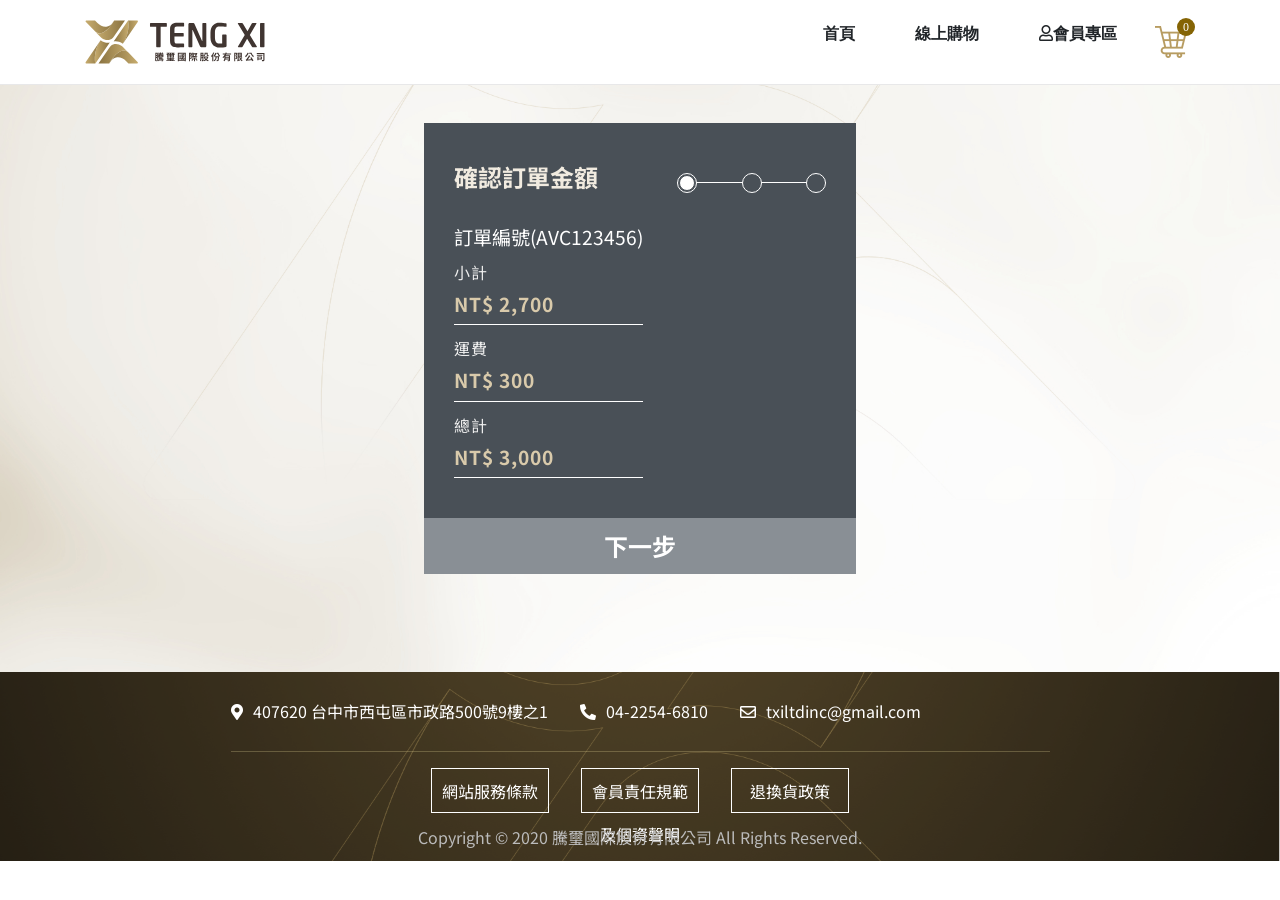
<file: page/checkout-order.html>
<!DOCTYPE html>
<html lang="zh-Hant">
<head>
    <meta charset="UTF-8">
    <meta name="viewport" content="width=device-width; initial-scale=1.0; maximum-scale=1.0; user-scalable=0;">
    <meta http-equiv="X-UA-Compatible" content="ie=edge">
    <link rel="icon" type="image/x-icon" href="../image/favicon.png">
    <title>TENG XI騰璽國際股份有限公司</title>
    <link rel="stylesheet" type="text/css" href="../plugins/bootstrap/css/bootstrap.min.css">
    <link rel="stylesheet" type="text/css" href="../plugins/slick/slick.css"/>
    <link rel="stylesheet" type="text/css" href="../plugins/slick/slick-theme.css"/>
    <link href="https://fonts.googleapis.com/css?family=Noto+Serif+TC&amp;display=swap" rel="stylesheet">
    <link href="https://fonts.googleapis.com/css2?family=Noto+Sans+TC:wght@100;300;400;500;700;900&amp;display=swap" rel="stylesheet">
    <link href="https://fonts.googleapis.com/css?family=Roboto&amp;display=swap" rel="stylesheet">
    <link rel="stylesheet" type="text/css" href="../css/reset.css">
    <link rel="stylesheet" type="text/css" href="../css/all.css">
    <link rel="stylesheet" type="text/css" href="../css/pushy.css">
    <link rel="stylesheet" type="text/css" href="../css/style.css">

</head>
<body class="checkout-detail">
<!--回到頂端按鈕-->
<div id="btn_goTop" class="btn_go_top"></div>
<!-- Pushy Menu -->
<nav class="pushy pushy-right">
    <div class="pushy-content cart-con">
        <div class="col-lg-12">
            <div class="title">您的購物車</div>
            <div class="row content" id="no-data" style="display: none">
                <span>尚未加入商品至購物車</span>
            </div>
            <!-- item -->
            <div class="row content" id="d-1">
                <div class="col-md-6 col-sm-5 col-5 imgs">
                    <div class="img-pic" style="background-image: url('../image/products/pdimg-01.jpg')"></div>
                </div>
                <div class="col-md-6 col-7 col-sm-7  name-num">
                    <article>
                        <h4>日本水溶性膳食纖維</h4>
                        <p>NT$ 2500</p>
                    </article>
                    <ul class="count">
                        <li class="minus">－</li>
                        <li class="num">
                            <input type="text" value="2">
                        </li>
                        <li class="plus">+</li>
                    </ul>
                </div>
                <div class="col-lg-12 col-md-12 col-sm-12 price">
                    NT$ 900
                </div>
                <div class="col-md-12 delet hidden-xs" data-target="#d-1">
                    <i class="far fa-trash-alt"></i>
                </div>
            </div>
            <!-- //item -->
        </div>
        <div class="col-lg-12">
            <div class="right-con">
                <div class="top-con">
                    <h3>訂單金額</h3>
                    <div class="subtotal">
                        <p>小計</p>
                        <p>NT$ 2,700</p>
                    </div>
                    <div class="freight">
                        <p>運費</p>
                        <p>NT$ 300</p>
                    </div>
                    <div class="total">
                        <p>總計</p>
                        <p>NT$ 3,000</p>
                    </div>
                </div>
                <a href="cart.html" class="checkout-btn">
                    <div class="submit-checkout">
                        結帳
                    </div>
                </a>
            </div>
        </div>

    </div>
</nav>
<!-- Site Overlay -->
<div class="site-overlay"></div>
<!-- Navigation -->
<nav class="navbar navbar-expand-lg navbar-light fixed-top" id="mainNav">
    <div class="container">
        <button class="navbar-toggler navbar-toggler-right" type="button" data-toggle="collapse" data-target="#navbarResponsive" aria-controls="navbarResponsive" aria-expanded="false" aria-label="Toggle navigation">
            <i class="fas fa-bars"></i>
        </button>
        <a class="navbar-brand js-scroll-trigger" href="../index.html"><img src="../image/index/logo2.svg" width="180" alt="logo"></a>
        <span class="phone-cart menu-btn"><div class="icon_cart"></div><span>0</span></span>
        <div class="collapse navbar-collapse" id="navbarResponsive">
            <ul class="navbar-nav ml-auto">
                <li class="nav-item">
                    <a class="nav-link" href="../index.html">首頁</a>
                </li>
                <li class="nav-item">
                    <a class="nav-link" href="../page/shop.html">線上購物</a>
                </li>
                <li class="nav-item">
                    <a class="nav-link" href="../page/login.html"><i class="far fa-user"></i>會員專區</a>
                </li>
                <li class="nav-item">
                    <span class="nav-link cart menu-btn" ><div class="icon_cart"></div><span>0</span></span>
                </li>
            </ul>
        </div>
    </div>
</nav>
<!-- content -->
<div class="page-wrapper" id="container">
    <div class="content-wrap">
        <section class="shop">
            <div class="container">
                    <div class="checkout">
                        <div class="container">
                            <div class="row justify-content-center">
                                <div class="col-lg-5 col-md-12">
                                    <div class="left-con">
                                        <div class="title">
                                            <h2>確認訂單金額</h2>
                                            <div class="progressive">
                                                <div class="circle active"></div>
                                                <div class="circle"></div>
                                                <div class="circle"></div>
                                            </div>
                                        </div>
                                        <div class="row form-con">
                                            <div class="top-con">
                                                <h3>訂單編號(AVC123456)</h3>
                                                <div class="subtotal">
                                                    <p>小計</p>
                                                    <p>NT$ 2,700</p>
                                                </div>
                                                <div class="freight">
                                                    <p>運費</p>
                                                    <p>NT$ 300</p>
                                                </div>
                                                <div class="total">
                                                    <p>總計</p>
                                                    <p>NT$ 3,000</p>
                                                </div>
                                            </div>
                                        </div>
                                    </div>
                                    <a href="../page/checkout-deliver.html" class="next-btn"><button>下一步</button></a>
                                </div>
                            </div>
                        </div>

            </div>
            </div>
        </section>
    <!--頁尾-->
    <footer>
        <div class="container-fluid">
            <div class="top">
                <a href="https://goo.gl/maps/MiNsxCfYf3YURhsNA" target="_blank">
                    <i class="fas fa-map-marker-alt"></i><span>407620 台中市西屯區市政路500號9樓之1</span>
                </a>
                <a href="tel:0422546810">
                    <i class="fas fa-phone-alt"></i><span>04-2254-6810</span>
                </a>
                <a href="mailto:txiltdinc@gmail.com">
                    <i class="far fa-envelope"></i><span>txiltdinc@gmail.com</span>
                </a>
            </div>
            <div class="mid">
                <div class="btn-wrap">
                    <button type="button"  data-toggle="modal" data-target="#web">網站服務條款</button>
                    <button type="button"  data-toggle="modal" data-target="#member">會員責任規範及個資聲明</button>
                    <button type="button"  data-toggle="modal" data-target="#Return">退換貨政策</button>
                </div>
            </div>
            <div class="bottom"><span>Copyright © 2020 騰璽國際股份有限公司 All Rights Reserved.</span></div>
        </div>
    </footer>
        <!-- 退換貨跳框 -->
        <div class="modal fade" id="Return" tabindex="-1" role="dialog" aria-labelledby="ReturnRule" aria-hidden="true">
            <div class="modal-dialog modal-dialog-centered" role="document">
                <div class="modal-content">
                    <div class="modal-header">
                        <h5 class="modal-title" id="ReturnRule">退換貨政策</h5>
                        <button type="button" class="close" data-dismiss="modal" aria-label="Close">
                            <span aria-hidden="true">&times;</span>
                        </button>
                    </div>
                    <div class="modal-body">
                        <div class="container">
                            <h1> 一、退貨申請說明</h1>
                            <ul>
                                <li>請注意：商品一經開封，恕無法辦理退貨，敬請見諒。
                                    （外包塑膠膜已撕開或商品塑膠袋已打開，即算開封狀態）
                                </li>
                                <li>收到商品超過7天，恕不接受退貨。</li>
                                <li>請留下退貨申請之姓名、Email、手機號碼、訂單編號及退貨原因等，
                                    若使用信用卡以外的方式付款， 則需填寫匯款帳號。並寄送至公司帳戶，
                                    或是聯繫客服以及電話聯繫，收到您的退貨申請後，我們立即與您確認退貨相關事宜。</li>
                                <li>退貨商品皆不可開封，<b>不接受部分退貨</b>，並請依原包裝寄回</li>
                                <li>當您的退貨需求通過審核，<b>需請您自行寄回商品</b>，且自行負擔退貨物流費用。</li>
                                <li>當您提交退貨申請表後，即代表同意我們的退貨原則，並接受我們代為處理發票作廢及相關的後續處理事宜。</li>
                            </ul>
                            <h1>二、退貨程序</h1>
                            <ul>
                                <li>透過網址或是mail電話方式聯絡客服，告知訂單編號</li>
                                <li>請使用原寄送外包裝，或自行使用紙箱或包裝袋妥善包裝商品及相關附件，切勿直接於原廠包裝上黏貼紙張或書寫文字。
                                    您要求退貨之商品若有缺件或是損毀，本公司有權視損毀程度而折扣退款金額。單次訂購僅限一次退貨。</li>
                                <li>請於退貨商品外包裝附上：姓名、電話、訂單編號、地址，以利退貨作業查詢。</li>
                                <li>.客服會告知您將商品寄到指定地點。</li>
                            </ul>
                            <h1>三、退款</h1>
                            <ul>
                                <li>若您使用信用卡付款，客服收到並確認商品無誤後，於5個工作日內(不含週休及國定例假日)，完成刷卡退款之作業。
                                    依據不同發卡銀行的處理流程，完成退款的時間約5-7個工作日(不含週休及國定例假日)，
                                    退款實際入帳日期，依各發卡銀行入帳日不同有所差異，請洽信用卡公司詢問細節。</li>
                                <li>若您使用超商取貨付款或銀行轉帳/ATM等方式，必須請您提供正確的匯款帳號，以利完成退款手續。</li>
                                <li>若為賣方需負擔退貨運費之情形，請提供正確的匯款帳號， 以補償買方寄回之運費。</li>
                                <li>若買方選擇超商取貨而逾期未取，導致商品退回賣方的情形，此筆交易的來回運費(原運費+退回運費+物流手續費)由買方負擔。</li>
                                <li>若為購買時享有滿額免運的服務，退貨後的訂單金額不達免運門檻，將向買方酌收寄出時的運費。</li>
                                <li>請注意：申請退貨翌日起算15天，若因無法聯繫、商品未寄回無法完成退貨作業，將自動取消退貨申請，且不得再次申請。</li>
                            </ul>
                            <h1>四、無法辦理退貨的情況</h1>
                            <ul>
                                <li>已<b>超過7天猶豫期</b>，恕無法辦理退貨。</li>
                                <li>欲退貨訂單中任一商品若已開封（例如：外包塑膠膜已撕開或商品塑膠袋已打開或袋子已下水），即無法辦理退貨。</li>
                                <li>若退貨商品與訂單有所出入，未將<b>此筆訂單的所有商品</b>等悉數寄回並妥善包裝，將影響您的退貨權益。</li>
                            </ul>
                        </div>
                    </div>
                </div>
            </div>
        </div>
        <!-- 網站服務條款跳框 -->
        <div class="modal fade" id="web" tabindex="-1" role="dialog" aria-labelledby="WebServerRule" aria-hidden="true">
            <div class="modal-dialog modal-dialog-centered" role="document">
                <div class="modal-content">
                    <div class="modal-header">
                        <h5 class="modal-title" id="WebServerRule">網站服務條款</h5>
                        <button type="button" class="close" data-dismiss="modal" aria-label="Close">
                            <span aria-hidden="true">&times;</span>
                        </button>
                    </div>
                    <div class="modal-body">
                        <div class="container">
                            <h1> 一、服務政策</h1>
                            <ul>
                                <li>歡迎您使用名騰璽國際股份有限公司網站(以下簡稱「本網站」)。</li>
                                <li>當您使用本網站，即表示您已閱讀、瞭解並同意接受本網站使用條款之全部內容與約定，如不同意本網站使用條款全部或部分者，請立即停止使用本網站。</li>
                                <li>您同意本公司有權因應營運之需求，隨時調整本網站使用條款。</li>
                            </ul>
                            <h1>二、規範</h1>
                            <ul>
                                <li>在您成為本網站會員後，即可使用本網站所提供之各種服務，並需遵守網站規章及各項交易規定，本公司保留取消會員資格之權利，一旦被取消會員資格，將喪失所有會員權利及福利。</li>
                                <li>本網站保留隨時修改本同意書之權利，您可隨時到網站瞭解相關修訂內容，若您繼續使用本服務，則視為您已閱讀並瞭解本同意書之修訂內容。</li>
                                <li>承諾遵守中華民國相關法規及國際網際網路規定與慣例。</li>
                            </ul>
                            <h1>三、個人資料保護</h1>
                            <ul>
                                <li>本網站僅接受同一人之單筆本網加入會員，即您只能建立一次您的個人資料，請勿重覆登錄。</li>
                                <li>您登錄成為會員時必須填寫確實資料，若發現有不實之登錄，或原所登錄之資料已不符合真實而未更新，本公司保留隨時終止網路會員資格及使用各項服務之權利。若您冒用他人名義，而造成其他會員或本站之損失，本網站將保留追訴權，並提供相關資料給警調單位調查。</li>
                                <li>為維護您的權益，請妥善保存您的帳號及密碼，本網站將依據這組帳號及密碼來認定會員身分，完成會員在本網站上的所有交易等權益之行使。如果您懷疑密碼可能外洩，請立更新您的資料。如有遺失或被竊之慮時，應即時通知本網站，以免損害您的權益。因可歸責於會員之原因將其帳號及密碼外洩，造成會員損失或是發生其他法律責任者，該損失或責任將由會員自行負擔。</li>
                                <li>本網站為提供完善的商品與會員服務，茲依據《個人資料保護法》第8條第1項規定，告知您以下事項：</li>
                                <dl>
                                    <dt>(1) 蒐集目的：</dt>
                                    <p>為了提供完善的商品與會員服務，本網站將在基於下列目的蒐集您的個人資料：</p>
                                    <div class="text-indent">
                                        <dd>A.行銷。 </dd>
                                        <dd>B.契約、類似契約或其他法律關係事務。</dd>
                                        <dd>C.消費者、客戶管理與服務。</dd>
                                        <dd>D.網路購物及其他電子商務服務。</dd>
                                        <dd>E.廣告或商業行為管</dd>
                                        <dd>F.調查、統計與分析研究。</dd>
                                    </div>
                                </dl>
                                <dl>
                                    <dt>(2) 個人資料類別：</dt>
                                    <div class="text-indent">
                                        <dd>A.識別類：姓名、身分證字號、護照號碼、住址、電話、電子郵件帳號。</dd>
                                        <dd>B.特徵類：年齡、性別、出身年月日、國籍、生活習慣。</dd>
                                    </div>
                                </dl>
                                <dl>
                                    <dt>(3) 個人資料利用期間 :</dt>
                                    <p>本網站營運期間或於蒐集個人資料特定目的存續期間及依相關法令要求期間。</p>
                                </dl>
                                <dl>
                                    <dt> (4) 個人資料利用地區 :</dt>
                                    <p>本網站為達蒐集、處理及利用目的所必須使用之相關地區。</p>
                                </dl>
                                <dl>
                                    <dt>(5) 個人資料利用對象與方式：</dt>
                                    <div class="text-indent">
                                        <dd>A. 本網站訂有契約或業務往來之委外公司與機構。</dd>
                                        <dd>B. 物品寄送：於交寄相關商品時，將您的個人資料利用於交付給相關物流、郵寄廠商。</dd>
                                        <dd>C. 金融交易及授權：您所提供之財務相關資訊，將於金融交易過程(如信用卡授權、轉帳)時，提交給金融機構以完成金融交易。</dd>
                                        <dd>D. 行銷：本網站將利用您提供之地址及郵件進行本網站或合作廠商商品之宣傳行銷。</dd>
                                        <dd>E. 資訊提供：提供騰璽國際介紹或其他對於客戶有益之各類廣告、資訊。</dd>
                                        <dd>F. 會員卡、會員禮品、生日卡之寄送。</dd>
                                        <dd>G. 其他於業務需要範圍內之必要傳遞。</dd>
                                        <dd>H. 依法有權監督管理或調查之行政、司法機關，以及其他依據《個人資料保護法》得以利用之情形。</dd>
                                    </div>
                                </dl>
                                <dl>
                                    <dt>(6) 個人資料利用方式以書面或電子等。</dt>
                                </dl>
                                <dl>
                                    <dt>(7) 您得依據《個人資料保護法》行使之權利 :</dt>
                                    <div class="text-indent">
                                        <dd> A. 向本公司查詢、請求閱覽或請求製給複製本。</dd>
                                        <dd> B. 請求補充或更正您的個人資料，惟應提出適當之釋明文件。</dd>
                                        <dd> C. 請求停止蒐集、處理、利用或刪除您的個人。</dd>
                                        <dd> D. 您拒絕提供個人資料所致權益影響。</dd>
                                    </div>
                                </dl>
                                <dl>
                                    <dt>(8) 您可自由選擇是否註冊為本網站會員，如您不同意本網站處理及利用您的個人資料，本網站可能無法即時、順利的提供您完善的商品與相關服務，或提供您會員獨享之權利與優惠措施。您於註冊時所填載之個人資料，本網站於前開目的下為合理之蒐集、處理與利用。</dt>
                                </dl>
                            </ul>
                            <h1>四、智慧財產權</h1>
                            <ul>
                                <li>刊載於本網站上有關各商品文字、圖檔、商標均屬本公司或相關權利人所擁有，受著作權法、商標法、專利法之保護，非經本公司或權利人事先許可或授權，不得任意使用，以免受侵權或違法之責任。</li>
                                <li>使用本網站之風險由使用者個人自負其責，本公司或任何其他涉及設計、編輯或提供本網站網路之公司與個人，對於任何人因上網瀏覽或使用本網站所導致個人直接或間接、意外或非意外、或處罰性之損害，一概不負任何法律責任。</li>
                                <li>一概禁止於本網站上傳送與張貼任何涉及非法、威脅、汙衊、不實、猥褻、煽動、色情、違反善良風俗，或任何足以構成或鼓勵犯罪、或引起民事訴訟或違反法律之內容與資訊。本公司保有修改與刪除之權力，並完全配合有關調查單位，提供上述行徑者之資料。</li>
                            </ul>
                        </div>
                    </div>
                </div>
            </div>
        </div>
        <!--會員責任規範及個資聲明跳框-->
        <div class="modal fade" id="member" tabindex="-1" role="dialog" aria-labelledby="MemberRule" aria-hidden="true">
            <div class="modal-dialog modal-dialog-centered" role="document">
                <div class="modal-content">
                    <div class="modal-header">
                        <h5 class="modal-title" id="MemberRule">會員責任規範及個資聲明</h5>
                        <button type="button" class="close" data-dismiss="modal" aria-label="Close">
                            <span aria-hidden="true">&times;</span>
                        </button>
                    </div>
                    <div class="modal-body">
                        <div class="container">
                            <h1> 一、會員服務條款</h1>
                            <ul>
                                <li>本會員服務條款所稱之「會員」，為依照本站所定之加入會員程序加入完成並通過認證者。</li>
                                <li>當您使用本站服務時，即表示您同意及遵守本服務條款的規定事項及相關法律之規定。</li>
                                <li>本站保留有審核加入會員資格之權利，另外已加入會員者，本站亦保留有解除其會員資格之權利。</li>
                                <li>本會員服務條款之修訂，適用於所有會員，當本站修訂本服務條款時，將於本站上公告。</li>
                            </ul>
                            <h1>二、隱私權保護</h1>
                            <ul>
                                <p>尊重並依據本網站「個人資料保護」保護您的隱私(請參閱「個人資料保護」條款)。</p>
                            </ul>
                            <h1>三、會員</h1>
                            <ul>
                                <li>使用本站所提供之會員服務時，於加入會員時所登錄之帳號及密碼使用之。</li>
                                <li>會員須善盡帳號及密碼的使用與管理之責任。對於使用該會員之帳號及密碼(無關於會員本身或其他人)利用本站服務所造成或衍生之所有行為及結果，會員須自行負擔全部責任。</li>
                                <li>會員之帳號及密碼遺失，或發現無故遭第三者盜用時，應立即通知本站連絡掛失，因未即時通知，導致本站無法有效防止及修改時，所造成的所有損失，會員應自負全責。</li>
                                <li>每次結束使用本服務，執行會員之登出並關閉視窗，以確保您的會員權益。</li>
                                <li>盜用第三者會員之帳號及密碼，導致第三者或本公司遭其他第三人或行政機關之調查或追訴時，第三者會員或本公司有權向您請求損害賠償，包括但不限於訴訟費用、律師費及商譽損失等。</li>
                            </ul>
                            <h1>四、會員登錄資料</h1>
                            <ul>
                                <li>會員登錄資料須提供您本人正確、最新及完整的資料。</li>
                                <li>會員登錄資料不得有偽造、不實等之情事(ex如個人資料及信用卡資料)，一經發現本公司可拒絕其加入會員資格之權利。並得以暫停或終止其會員資格，若違反中華民國相關法律，亦將依法追究。</li>
                                <li>會員基本資料(ex:住址，電話及其他登錄資料)有變更時，請不定期更新相關個人資料，確保其正確及完整性。若您提供的資料有錯誤或不符等現象，本網站有權暫停或終止您的帳號，並拒絕您繼續使用本服務。</li>
                                <li>未經會員本人同意，本公司原則上不會將涉及個人隱私之資料開示給第三者，唯資料共用原則...等不在此限(請參閱本站「隱私權保護聲明」相關規定)。</li>
                                <li>會員應妥善保管密碼，不可將密碼洩露或提供給他人知道或使用；以同一個會員身分證字號和密碼使用本服務所進行的所有行為，都將被認為是該會員本人和密碼持有人的行為。</li>
                                <li>會員如果發現或懷疑有第三人使用其會員身分證字號或密碼，應該立即通知本公司，採取必要的必要的防範措施。但上述通知不得解釋為本公司對會員負有任何形式之賠償或補償之責任或義務。</li>
                            </ul>
                            <h1>五、使用行為</h1>
                            <ul>
                                <li>您使用本服務之一切行為必須符合當地或國際相關法令規範；對於使用者的一切行為，您須自行負擔全部責任。</li>
                                <li>您同意絕不為非法之目的或以非法方式使用本服務，與確實遵守中華民國相關法規及網際網路之國際慣例，並保證不得利用本服務從事侵害他人權益或違法之行為。</li>
                                <li>您於使用本站會員服務時應遵守以下限制：</li>
                                <dl>
                                    <div class="text-indent">
                                        <dd>a)有損他人人格或商標權、著作權等智慧財產權或其他權利內容。</dd>
                                        <dd>b)使用違反公共秩序或善良風俗或其他不法之文字。</dd>
                                        <dd>c)強烈政治、宗教色彩的偏激言論。</dd>
                                        <dd>d)未經本公司許可，不得利用本服務或本網站所提供其他資源，包括但不限於圖文資料庫、編寫製作網頁之軟體等，從事任何商業交易行為，或招攬廣告商或贊助人。</dd>
                                        <dd>e)其他違反本站「會員服務條款」的內容。</dd>
                                    </div>
                                </dl>
                            </ul>
                            <h1> 六、終止授權</h1>
                            <ul>
                                <p>您使用本服務之行為若有任何違反法令或本使用條款或危害本網站或第三者權益之虞時，本公司有權不經告知您，立即暫時或永久終止您使用本服務之授權。</p>
                            </ul>
                            <h1>七、修改權</h1>
                            <ul>
                                <li>當您開始使用本服務時，即表示您已充分閱讀、瞭解與同意接受本條款之內容。本公司有權於任何時間修改與變更本條款之內容，並將不個別通知會員，建議您定期查閱本服務條款。如您於本條款修改與變更後仍繼續使用本服務，則視為您已閱讀、瞭解與同意接受本條款修改或變更。</li>
                                <li>本公司有權暫時或永久修改或中止提供本服務給您，您不得因此要求任何賠償。</li>
                            </ul>
                            <h1>八、智慧財產權的保護</h1>
                            <ul>
                                <li>本網站所使用之軟體、程式及網站上所有內容，包括但不限於著作、圖片、檔案、資訊、資料、網站架構、網頁設計，均由本網站或其他權利人依法擁有其智慧財產權，包括但不限於商標權、專利權、著作權、營業秘密與專有技術等。</li>
                                <li>任何人不得逕行使用、修改、重製、公開播送、改作、散布、發行、公開發表、進行還原工程、解編或反向組譯。如欲引用或轉載前述之軟體、程式或網站內容，必須依法取得本網站或其他權利人的事前書面同意。如有違反之情事，您應對本網站或其他權利人負損害賠償責任（包括但不限於訴訟費用及律師費用等）。</li>
                            </ul>
                            <h1>九、其他規定</h1>
                            <ul>
                                <li>本網站使用者條約，免責之內容，亦構成本使用條款之一部分。</li>
                                <li>凡因使用本服務所生之爭執，均以台灣臺中地方法院為第一審管轄法院。</li>
                                <li>若因您使用本服務之任何行為，導致本公司遭第三人或行政機關之調查或追訴時，本公司有權向您請求損害賠償，包括但不限於訴訟費用、律師費及商譽損失等。</li>
                                <li>本公司針對可預知之軟硬體維護工作，有可能導致系統中斷或是暫停者，將會於該狀況發生前，以適當之方式告知會員。</li>
                            </ul>
                        </div>
                    </div>
                </div>
            </div>
        </div>
    </div>
</div>
<!--JS -->
<script type="text/javascript" src="../plugins/jquery/jquery-3.4.1.min.js"></script>
<script type="text/javascript" src="../plugins/jquery/jquery.easing.min.js"></script>
<script type="text/javascript" src="../plugins/bootstrap/js/bootstrap.min.js"></script>
<script type="text/javascript" src="../plugins/bootstrap/bootstrap.bundle.min.js"></script>
<script type="text/javascript" src="../plugins/slick/slick.min.js"></script>
<script type="text/javascript" src="../plugins/pushy.js"></script>
<script type="text/javascript" src="../plugins/scrollreveal.min.js"></script>
<script type="text/javascript" src="../js/custom.js"></script>
<script>
    // Scroll reveal calls
    window.sr = ScrollReveal();

    sr.reveal('.shop .con:nth-child(even)', {
        delay: 200,
        scale: 0
    });
    sr.reveal('.shop .con:nth-child(odd)', {
        delay: 400,
        scale: 0
    });
    function testAnim(shake) {
        $('.cart, .phone-cart').removeClass('shake').addClass('shake'+' animated').one('webkitAnimationEnd mozAnimationEnd MSAnimationEnd oanimationend animationend', function(){
            $(this).removeClass('shake');
        });
    };

    $(document).ready(function(){
        $('.shop .con .add-btn').click(function(e){
            e.preventDefault();
            var anim = $('.shake');
            testAnim(anim);
        });


    });

</script>
</body>
</html>
</file>
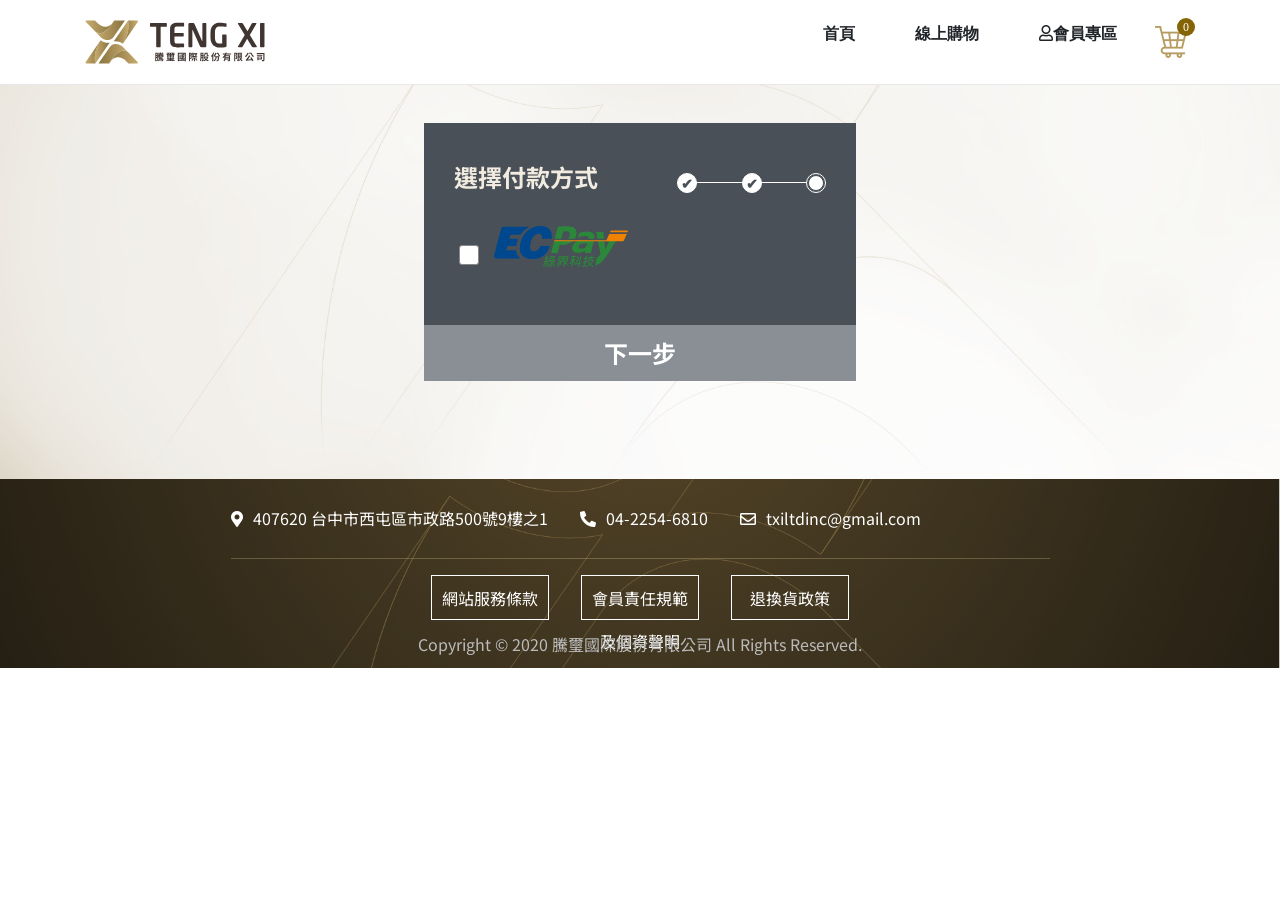
<file: page/checkout-pay.html>
<!DOCTYPE html>
<html lang="zh-Hant">
<head>
    <meta charset="UTF-8">
    <meta name="viewport" content="width=device-width; initial-scale=1.0; maximum-scale=1.0; user-scalable=0;">
    <meta http-equiv="X-UA-Compatible" content="ie=edge">
    <link rel="icon" type="image/x-icon" href="../image/favicon.png">
    <title>TENG XI騰璽國際股份有限公司</title>
    <link rel="stylesheet" type="text/css" href="../plugins/bootstrap/css/bootstrap.min.css">
    <link rel="stylesheet" type="text/css" href="../plugins/slick/slick.css"/>
    <link rel="stylesheet" type="text/css" href="../plugins/slick/slick-theme.css"/>
    <link href="https://fonts.googleapis.com/css?family=Noto+Serif+TC&amp;display=swap" rel="stylesheet">
    <link href="https://fonts.googleapis.com/css2?family=Noto+Sans+TC:wght@100;300;400;500;700;900&amp;display=swap" rel="stylesheet">
    <link href="https://fonts.googleapis.com/css?family=Roboto&amp;display=swap" rel="stylesheet">
    <link rel="stylesheet" type="text/css" href="../css/reset.css">
    <link rel="stylesheet" type="text/css" href="../css/all.css">
    <link rel="stylesheet" type="text/css" href="../css/pushy.css">
    <link rel="stylesheet" type="text/css" href="../css/style.css">

</head>
<body class="checkout-detail">
<!--回到頂端按鈕-->
<div id="btn_goTop" class="btn_go_top"></div>
<!-- Pushy Menu -->
<nav class="pushy pushy-right">
    <div class="pushy-content cart-con">
        <div class="col-lg-12">
            <div class="title">您的購物車</div>
            <div class="row content" id="no-data" style="display: none">
                <span>尚未加入商品至購物車</span>
            </div>
            <!-- item -->
            <div class="row content" id="d-1">
                <div class="col-md-6 col-sm-5 col-5 imgs">
                    <div class="img-pic" style="background-image: url('../image/products/pdimg-01.jpg')"></div>
                </div>
                <div class="col-md-6 col-7 col-sm-7  name-num">
                    <article>
                        <h4>日本水溶性膳食纖維</h4>
                        <p>NT$ 2500</p>
                    </article>
                    <ul class="count">
                        <li class="minus">－</li>
                        <li class="num">
                            <input type="text" value="2">
                        </li>
                        <li class="plus">+</li>
                    </ul>
                </div>
                <div class="col-lg-12 col-md-12 col-sm-12 price">
                    NT$ 900
                </div>
                <div class="col-md-12 delet hidden-xs" data-target="#d-1">
                    <i class="far fa-trash-alt"></i>
                </div>
            </div>
            <!-- //item -->
        </div>
        <div class="col-lg-12">
            <div class="right-con">
                <div class="top-con">
                    <h3>訂單金額</h3>
                    <div class="subtotal">
                        <p>小計</p>
                        <p>NT$ 2,700</p>
                    </div>
                    <div class="freight">
                        <p>運費</p>
                        <p>NT$ 300</p>
                    </div>
                    <div class="total">
                        <p>總計</p>
                        <p>NT$ 3,000</p>
                    </div>
                </div>
                <a href="cart.html" class="checkout-btn">
                    <div class="submit-checkout">
                        結帳
                    </div>
                </a>
            </div>
        </div>

    </div>
</nav>
<!-- Site Overlay -->
<div class="site-overlay"></div>
<!-- Navigation -->
<nav class="navbar navbar-expand-lg navbar-light fixed-top" id="mainNav">
    <div class="container">
        <button class="navbar-toggler navbar-toggler-right" type="button" data-toggle="collapse" data-target="#navbarResponsive" aria-controls="navbarResponsive" aria-expanded="false" aria-label="Toggle navigation">
            <i class="fas fa-bars"></i>
        </button>
        <a class="navbar-brand js-scroll-trigger" href="../index.html"><img src="../image/index/logo2.svg" width="180" alt="logo"></a>
        <span class="phone-cart menu-btn"><div class="icon_cart"></div><span>0</span></span>
        <div class="collapse navbar-collapse" id="navbarResponsive">
            <ul class="navbar-nav ml-auto">
                <li class="nav-item">
                    <a class="nav-link" href="../index.html">首頁</a>
                </li>
                <li class="nav-item">
                    <a class="nav-link" href="../page/shop.html">線上購物</a>
                </li>
                <li class="nav-item">
                    <a class="nav-link" href="../page/login.html"><i class="far fa-user"></i>會員專區</a>
                </li>
                <li class="nav-item">
                    <span class="nav-link cart menu-btn" ><div class="icon_cart"></div><span>0</span></span>
                </li>
            </ul>
        </div>
    </div>
</nav>
<!-- content -->
<div class="page-wrapper" id="container">
    <div class="content-wrap">
        <section class="shop">
            <div class="container">
                    <div class="checkout">
                        <div class="container">
                            <div class="row justify-content-center">
                                <div class="col-lg-5 col-md-12">
                                    <div class="left-con">
                                        <div class="title">
                                            <h2>選擇付款方式</h2>
                                            <div class="progressive">
                                                <div class="circle done"><a href="../page/checkout-order.html"></a></div>
                                                <div class="circle done"><a href="../page/checkout-deliver.html"></a></div>
                                                <div class="circle active"></div>
                                            </div>
                                        </div>
                                        <div class="row form-con">
                                            <div class="top-con">
                                                <div class="choiceBox">
                                                    <input id="form2_1" name="A3" type="checkbox">
                                                    <label for="form2_1"><div class="icon_ECPay"></div></label>
                                                </div>
                                            </div>
                                        </div>
                                    </div>
                                    <a href="../page/checkout-done.html" class="next-btn"><button>下一步</button></a>
                                </div>
                            </div>
                        </div>

            </div>
            </div>
        </section>
    <!--頁尾-->
    <footer>
        <div class="container-fluid">
            <div class="top">
                <a href="https://goo.gl/maps/MiNsxCfYf3YURhsNA" target="_blank">
                    <i class="fas fa-map-marker-alt"></i><span>407620 台中市西屯區市政路500號9樓之1</span>
                </a>
                <a href="tel:0422546810">
                    <i class="fas fa-phone-alt"></i><span>04-2254-6810</span>
                </a>
                <a href="mailto:txiltdinc@gmail.com">
                    <i class="far fa-envelope"></i><span>txiltdinc@gmail.com</span>
                </a>
            </div>
            <div class="mid">
                <div class="btn-wrap">
                    <button type="button"  data-toggle="modal" data-target="#web">網站服務條款</button>
                    <button type="button"  data-toggle="modal" data-target="#member">會員責任規範及個資聲明</button>
                    <button type="button"  data-toggle="modal" data-target="#Return">退換貨政策</button>
                </div>
            </div>
            <div class="bottom"><span>Copyright © 2020 騰璽國際股份有限公司 All Rights Reserved.</span></div>
        </div>
    </footer>
        <!-- 退換貨跳框 -->
        <div class="modal fade" id="Return" tabindex="-1" role="dialog" aria-labelledby="ReturnRule" aria-hidden="true">
            <div class="modal-dialog modal-dialog-centered" role="document">
                <div class="modal-content">
                    <div class="modal-header">
                        <h5 class="modal-title" id="ReturnRule">退換貨政策</h5>
                        <button type="button" class="close" data-dismiss="modal" aria-label="Close">
                            <span aria-hidden="true">&times;</span>
                        </button>
                    </div>
                    <div class="modal-body">
                        <div class="container">
                            <h1> 一、退貨申請說明</h1>
                            <ul>
                                <li>請注意：商品一經開封，恕無法辦理退貨，敬請見諒。
                                    （外包塑膠膜已撕開或商品塑膠袋已打開，即算開封狀態）
                                </li>
                                <li>收到商品超過7天，恕不接受退貨。</li>
                                <li>請留下退貨申請之姓名、Email、手機號碼、訂單編號及退貨原因等，
                                    若使用信用卡以外的方式付款， 則需填寫匯款帳號。並寄送至公司帳戶，
                                    或是聯繫客服以及電話聯繫，收到您的退貨申請後，我們立即與您確認退貨相關事宜。</li>
                                <li>退貨商品皆不可開封，<b>不接受部分退貨</b>，並請依原包裝寄回</li>
                                <li>當您的退貨需求通過審核，<b>需請您自行寄回商品</b>，且自行負擔退貨物流費用。</li>
                                <li>當您提交退貨申請表後，即代表同意我們的退貨原則，並接受我們代為處理發票作廢及相關的後續處理事宜。</li>
                            </ul>
                            <h1>二、退貨程序</h1>
                            <ul>
                                <li>透過網址或是mail電話方式聯絡客服，告知訂單編號</li>
                                <li>請使用原寄送外包裝，或自行使用紙箱或包裝袋妥善包裝商品及相關附件，切勿直接於原廠包裝上黏貼紙張或書寫文字。
                                    您要求退貨之商品若有缺件或是損毀，本公司有權視損毀程度而折扣退款金額。單次訂購僅限一次退貨。</li>
                                <li>請於退貨商品外包裝附上：姓名、電話、訂單編號、地址，以利退貨作業查詢。</li>
                                <li>.客服會告知您將商品寄到指定地點。</li>
                            </ul>
                            <h1>三、退款</h1>
                            <ul>
                                <li>若您使用信用卡付款，客服收到並確認商品無誤後，於5個工作日內(不含週休及國定例假日)，完成刷卡退款之作業。
                                    依據不同發卡銀行的處理流程，完成退款的時間約5-7個工作日(不含週休及國定例假日)，
                                    退款實際入帳日期，依各發卡銀行入帳日不同有所差異，請洽信用卡公司詢問細節。</li>
                                <li>若您使用超商取貨付款或銀行轉帳/ATM等方式，必須請您提供正確的匯款帳號，以利完成退款手續。</li>
                                <li>若為賣方需負擔退貨運費之情形，請提供正確的匯款帳號， 以補償買方寄回之運費。</li>
                                <li>若買方選擇超商取貨而逾期未取，導致商品退回賣方的情形，此筆交易的來回運費(原運費+退回運費+物流手續費)由買方負擔。</li>
                                <li>若為購買時享有滿額免運的服務，退貨後的訂單金額不達免運門檻，將向買方酌收寄出時的運費。</li>
                                <li>請注意：申請退貨翌日起算15天，若因無法聯繫、商品未寄回無法完成退貨作業，將自動取消退貨申請，且不得再次申請。</li>
                            </ul>
                            <h1>四、無法辦理退貨的情況</h1>
                            <ul>
                                <li>已<b>超過7天猶豫期</b>，恕無法辦理退貨。</li>
                                <li>欲退貨訂單中任一商品若已開封（例如：外包塑膠膜已撕開或商品塑膠袋已打開或袋子已下水），即無法辦理退貨。</li>
                                <li>若退貨商品與訂單有所出入，未將<b>此筆訂單的所有商品</b>等悉數寄回並妥善包裝，將影響您的退貨權益。</li>
                            </ul>
                        </div>
                    </div>
                </div>
            </div>
        </div>
        <!-- 網站服務條款跳框 -->
        <div class="modal fade" id="web" tabindex="-1" role="dialog" aria-labelledby="WebServerRule" aria-hidden="true">
            <div class="modal-dialog modal-dialog-centered" role="document">
                <div class="modal-content">
                    <div class="modal-header">
                        <h5 class="modal-title" id="WebServerRule">網站服務條款</h5>
                        <button type="button" class="close" data-dismiss="modal" aria-label="Close">
                            <span aria-hidden="true">&times;</span>
                        </button>
                    </div>
                    <div class="modal-body">
                        <div class="container">
                            <h1> 一、服務政策</h1>
                            <ul>
                                <li>歡迎您使用名騰璽國際股份有限公司網站(以下簡稱「本網站」)。</li>
                                <li>當您使用本網站，即表示您已閱讀、瞭解並同意接受本網站使用條款之全部內容與約定，如不同意本網站使用條款全部或部分者，請立即停止使用本網站。</li>
                                <li>您同意本公司有權因應營運之需求，隨時調整本網站使用條款。</li>
                            </ul>
                            <h1>二、規範</h1>
                            <ul>
                                <li>在您成為本網站會員後，即可使用本網站所提供之各種服務，並需遵守網站規章及各項交易規定，本公司保留取消會員資格之權利，一旦被取消會員資格，將喪失所有會員權利及福利。</li>
                                <li>本網站保留隨時修改本同意書之權利，您可隨時到網站瞭解相關修訂內容，若您繼續使用本服務，則視為您已閱讀並瞭解本同意書之修訂內容。</li>
                                <li>承諾遵守中華民國相關法規及國際網際網路規定與慣例。</li>
                            </ul>
                            <h1>三、個人資料保護</h1>
                            <ul>
                                <li>本網站僅接受同一人之單筆本網加入會員，即您只能建立一次您的個人資料，請勿重覆登錄。</li>
                                <li>您登錄成為會員時必須填寫確實資料，若發現有不實之登錄，或原所登錄之資料已不符合真實而未更新，本公司保留隨時終止網路會員資格及使用各項服務之權利。若您冒用他人名義，而造成其他會員或本站之損失，本網站將保留追訴權，並提供相關資料給警調單位調查。</li>
                                <li>為維護您的權益，請妥善保存您的帳號及密碼，本網站將依據這組帳號及密碼來認定會員身分，完成會員在本網站上的所有交易等權益之行使。如果您懷疑密碼可能外洩，請立更新您的資料。如有遺失或被竊之慮時，應即時通知本網站，以免損害您的權益。因可歸責於會員之原因將其帳號及密碼外洩，造成會員損失或是發生其他法律責任者，該損失或責任將由會員自行負擔。</li>
                                <li>本網站為提供完善的商品與會員服務，茲依據《個人資料保護法》第8條第1項規定，告知您以下事項：</li>
                                <dl>
                                    <dt>(1) 蒐集目的：</dt>
                                    <p>為了提供完善的商品與會員服務，本網站將在基於下列目的蒐集您的個人資料：</p>
                                    <div class="text-indent">
                                        <dd>A.行銷。 </dd>
                                        <dd>B.契約、類似契約或其他法律關係事務。</dd>
                                        <dd>C.消費者、客戶管理與服務。</dd>
                                        <dd>D.網路購物及其他電子商務服務。</dd>
                                        <dd>E.廣告或商業行為管</dd>
                                        <dd>F.調查、統計與分析研究。</dd>
                                    </div>
                                </dl>
                                <dl>
                                    <dt>(2) 個人資料類別：</dt>
                                    <div class="text-indent">
                                        <dd>A.識別類：姓名、身分證字號、護照號碼、住址、電話、電子郵件帳號。</dd>
                                        <dd>B.特徵類：年齡、性別、出身年月日、國籍、生活習慣。</dd>
                                    </div>
                                </dl>
                                <dl>
                                    <dt>(3) 個人資料利用期間 :</dt>
                                    <p>本網站營運期間或於蒐集個人資料特定目的存續期間及依相關法令要求期間。</p>
                                </dl>
                                <dl>
                                    <dt> (4) 個人資料利用地區 :</dt>
                                    <p>本網站為達蒐集、處理及利用目的所必須使用之相關地區。</p>
                                </dl>
                                <dl>
                                    <dt>(5) 個人資料利用對象與方式：</dt>
                                    <div class="text-indent">
                                        <dd>A. 本網站訂有契約或業務往來之委外公司與機構。</dd>
                                        <dd>B. 物品寄送：於交寄相關商品時，將您的個人資料利用於交付給相關物流、郵寄廠商。</dd>
                                        <dd>C. 金融交易及授權：您所提供之財務相關資訊，將於金融交易過程(如信用卡授權、轉帳)時，提交給金融機構以完成金融交易。</dd>
                                        <dd>D. 行銷：本網站將利用您提供之地址及郵件進行本網站或合作廠商商品之宣傳行銷。</dd>
                                        <dd>E. 資訊提供：提供騰璽國際介紹或其他對於客戶有益之各類廣告、資訊。</dd>
                                        <dd>F. 會員卡、會員禮品、生日卡之寄送。</dd>
                                        <dd>G. 其他於業務需要範圍內之必要傳遞。</dd>
                                        <dd>H. 依法有權監督管理或調查之行政、司法機關，以及其他依據《個人資料保護法》得以利用之情形。</dd>
                                    </div>
                                </dl>
                                <dl>
                                    <dt>(6) 個人資料利用方式以書面或電子等。</dt>
                                </dl>
                                <dl>
                                    <dt>(7) 您得依據《個人資料保護法》行使之權利 :</dt>
                                    <div class="text-indent">
                                        <dd> A. 向本公司查詢、請求閱覽或請求製給複製本。</dd>
                                        <dd> B. 請求補充或更正您的個人資料，惟應提出適當之釋明文件。</dd>
                                        <dd> C. 請求停止蒐集、處理、利用或刪除您的個人。</dd>
                                        <dd> D. 您拒絕提供個人資料所致權益影響。</dd>
                                    </div>
                                </dl>
                                <dl>
                                    <dt>(8) 您可自由選擇是否註冊為本網站會員，如您不同意本網站處理及利用您的個人資料，本網站可能無法即時、順利的提供您完善的商品與相關服務，或提供您會員獨享之權利與優惠措施。您於註冊時所填載之個人資料，本網站於前開目的下為合理之蒐集、處理與利用。</dt>
                                </dl>
                            </ul>
                            <h1>四、智慧財產權</h1>
                            <ul>
                                <li>刊載於本網站上有關各商品文字、圖檔、商標均屬本公司或相關權利人所擁有，受著作權法、商標法、專利法之保護，非經本公司或權利人事先許可或授權，不得任意使用，以免受侵權或違法之責任。</li>
                                <li>使用本網站之風險由使用者個人自負其責，本公司或任何其他涉及設計、編輯或提供本網站網路之公司與個人，對於任何人因上網瀏覽或使用本網站所導致個人直接或間接、意外或非意外、或處罰性之損害，一概不負任何法律責任。</li>
                                <li>一概禁止於本網站上傳送與張貼任何涉及非法、威脅、汙衊、不實、猥褻、煽動、色情、違反善良風俗，或任何足以構成或鼓勵犯罪、或引起民事訴訟或違反法律之內容與資訊。本公司保有修改與刪除之權力，並完全配合有關調查單位，提供上述行徑者之資料。</li>
                            </ul>
                        </div>
                    </div>
                </div>
            </div>
        </div>
        <!--會員責任規範及個資聲明跳框-->
        <div class="modal fade" id="member" tabindex="-1" role="dialog" aria-labelledby="MemberRule" aria-hidden="true">
            <div class="modal-dialog modal-dialog-centered" role="document">
                <div class="modal-content">
                    <div class="modal-header">
                        <h5 class="modal-title" id="MemberRule">會員責任規範及個資聲明</h5>
                        <button type="button" class="close" data-dismiss="modal" aria-label="Close">
                            <span aria-hidden="true">&times;</span>
                        </button>
                    </div>
                    <div class="modal-body">
                        <div class="container">
                            <h1> 一、會員服務條款</h1>
                            <ul>
                                <li>本會員服務條款所稱之「會員」，為依照本站所定之加入會員程序加入完成並通過認證者。</li>
                                <li>當您使用本站服務時，即表示您同意及遵守本服務條款的規定事項及相關法律之規定。</li>
                                <li>本站保留有審核加入會員資格之權利，另外已加入會員者，本站亦保留有解除其會員資格之權利。</li>
                                <li>本會員服務條款之修訂，適用於所有會員，當本站修訂本服務條款時，將於本站上公告。</li>
                            </ul>
                            <h1>二、隱私權保護</h1>
                            <ul>
                                <p>尊重並依據本網站「個人資料保護」保護您的隱私(請參閱「個人資料保護」條款)。</p>
                            </ul>
                            <h1>三、會員</h1>
                            <ul>
                                <li>使用本站所提供之會員服務時，於加入會員時所登錄之帳號及密碼使用之。</li>
                                <li>會員須善盡帳號及密碼的使用與管理之責任。對於使用該會員之帳號及密碼(無關於會員本身或其他人)利用本站服務所造成或衍生之所有行為及結果，會員須自行負擔全部責任。</li>
                                <li>會員之帳號及密碼遺失，或發現無故遭第三者盜用時，應立即通知本站連絡掛失，因未即時通知，導致本站無法有效防止及修改時，所造成的所有損失，會員應自負全責。</li>
                                <li>每次結束使用本服務，執行會員之登出並關閉視窗，以確保您的會員權益。</li>
                                <li>盜用第三者會員之帳號及密碼，導致第三者或本公司遭其他第三人或行政機關之調查或追訴時，第三者會員或本公司有權向您請求損害賠償，包括但不限於訴訟費用、律師費及商譽損失等。</li>
                            </ul>
                            <h1>四、會員登錄資料</h1>
                            <ul>
                                <li>會員登錄資料須提供您本人正確、最新及完整的資料。</li>
                                <li>會員登錄資料不得有偽造、不實等之情事(ex如個人資料及信用卡資料)，一經發現本公司可拒絕其加入會員資格之權利。並得以暫停或終止其會員資格，若違反中華民國相關法律，亦將依法追究。</li>
                                <li>會員基本資料(ex:住址，電話及其他登錄資料)有變更時，請不定期更新相關個人資料，確保其正確及完整性。若您提供的資料有錯誤或不符等現象，本網站有權暫停或終止您的帳號，並拒絕您繼續使用本服務。</li>
                                <li>未經會員本人同意，本公司原則上不會將涉及個人隱私之資料開示給第三者，唯資料共用原則...等不在此限(請參閱本站「隱私權保護聲明」相關規定)。</li>
                                <li>會員應妥善保管密碼，不可將密碼洩露或提供給他人知道或使用；以同一個會員身分證字號和密碼使用本服務所進行的所有行為，都將被認為是該會員本人和密碼持有人的行為。</li>
                                <li>會員如果發現或懷疑有第三人使用其會員身分證字號或密碼，應該立即通知本公司，採取必要的必要的防範措施。但上述通知不得解釋為本公司對會員負有任何形式之賠償或補償之責任或義務。</li>
                            </ul>
                            <h1>五、使用行為</h1>
                            <ul>
                                <li>您使用本服務之一切行為必須符合當地或國際相關法令規範；對於使用者的一切行為，您須自行負擔全部責任。</li>
                                <li>您同意絕不為非法之目的或以非法方式使用本服務，與確實遵守中華民國相關法規及網際網路之國際慣例，並保證不得利用本服務從事侵害他人權益或違法之行為。</li>
                                <li>您於使用本站會員服務時應遵守以下限制：</li>
                                <dl>
                                    <div class="text-indent">
                                        <dd>a)有損他人人格或商標權、著作權等智慧財產權或其他權利內容。</dd>
                                        <dd>b)使用違反公共秩序或善良風俗或其他不法之文字。</dd>
                                        <dd>c)強烈政治、宗教色彩的偏激言論。</dd>
                                        <dd>d)未經本公司許可，不得利用本服務或本網站所提供其他資源，包括但不限於圖文資料庫、編寫製作網頁之軟體等，從事任何商業交易行為，或招攬廣告商或贊助人。</dd>
                                        <dd>e)其他違反本站「會員服務條款」的內容。</dd>
                                    </div>
                                </dl>
                            </ul>
                            <h1> 六、終止授權</h1>
                            <ul>
                                <p>您使用本服務之行為若有任何違反法令或本使用條款或危害本網站或第三者權益之虞時，本公司有權不經告知您，立即暫時或永久終止您使用本服務之授權。</p>
                            </ul>
                            <h1>七、修改權</h1>
                            <ul>
                                <li>當您開始使用本服務時，即表示您已充分閱讀、瞭解與同意接受本條款之內容。本公司有權於任何時間修改與變更本條款之內容，並將不個別通知會員，建議您定期查閱本服務條款。如您於本條款修改與變更後仍繼續使用本服務，則視為您已閱讀、瞭解與同意接受本條款修改或變更。</li>
                                <li>本公司有權暫時或永久修改或中止提供本服務給您，您不得因此要求任何賠償。</li>
                            </ul>
                            <h1>八、智慧財產權的保護</h1>
                            <ul>
                                <li>本網站所使用之軟體、程式及網站上所有內容，包括但不限於著作、圖片、檔案、資訊、資料、網站架構、網頁設計，均由本網站或其他權利人依法擁有其智慧財產權，包括但不限於商標權、專利權、著作權、營業秘密與專有技術等。</li>
                                <li>任何人不得逕行使用、修改、重製、公開播送、改作、散布、發行、公開發表、進行還原工程、解編或反向組譯。如欲引用或轉載前述之軟體、程式或網站內容，必須依法取得本網站或其他權利人的事前書面同意。如有違反之情事，您應對本網站或其他權利人負損害賠償責任（包括但不限於訴訟費用及律師費用等）。</li>
                            </ul>
                            <h1>九、其他規定</h1>
                            <ul>
                                <li>本網站使用者條約，免責之內容，亦構成本使用條款之一部分。</li>
                                <li>凡因使用本服務所生之爭執，均以台灣臺中地方法院為第一審管轄法院。</li>
                                <li>若因您使用本服務之任何行為，導致本公司遭第三人或行政機關之調查或追訴時，本公司有權向您請求損害賠償，包括但不限於訴訟費用、律師費及商譽損失等。</li>
                                <li>本公司針對可預知之軟硬體維護工作，有可能導致系統中斷或是暫停者，將會於該狀況發生前，以適當之方式告知會員。</li>
                            </ul>
                        </div>
                    </div>
                </div>
            </div>
        </div>
    </div>
</div>
<!--JS -->
<script type="text/javascript" src="../plugins/jquery/jquery-3.4.1.min.js"></script>
<script type="text/javascript" src="../plugins/jquery/jquery.easing.min.js"></script>
<script type="text/javascript" src="../plugins/bootstrap/js/bootstrap.min.js"></script>
<script type="text/javascript" src="../plugins/bootstrap/bootstrap.bundle.min.js"></script>
<script type="text/javascript" src="../plugins/slick/slick.min.js"></script>
<script type="text/javascript" src="../plugins/pushy.js"></script>
<script type="text/javascript" src="../plugins/scrollreveal.min.js"></script>
<script type="text/javascript" src="../js/custom.js"></script>
<script>
    // Scroll reveal calls
    window.sr = ScrollReveal();

    sr.reveal('.shop .con:nth-child(even)', {
        delay: 200,
        scale: 0
    });
    sr.reveal('.shop .con:nth-child(odd)', {
        delay: 400,
        scale: 0
    });
    function testAnim(shake) {
        $('.cart, .phone-cart').removeClass('shake').addClass('shake'+' animated').one('webkitAnimationEnd mozAnimationEnd MSAnimationEnd oanimationend animationend', function(){
            $(this).removeClass('shake');
        });
    };

    $(document).ready(function(){
        $('.shop .con .add-btn').click(function(e){
            e.preventDefault();
            var anim = $('.shake');
            testAnim(anim);
        });


    });

</script>
</body>
</html>
</file>
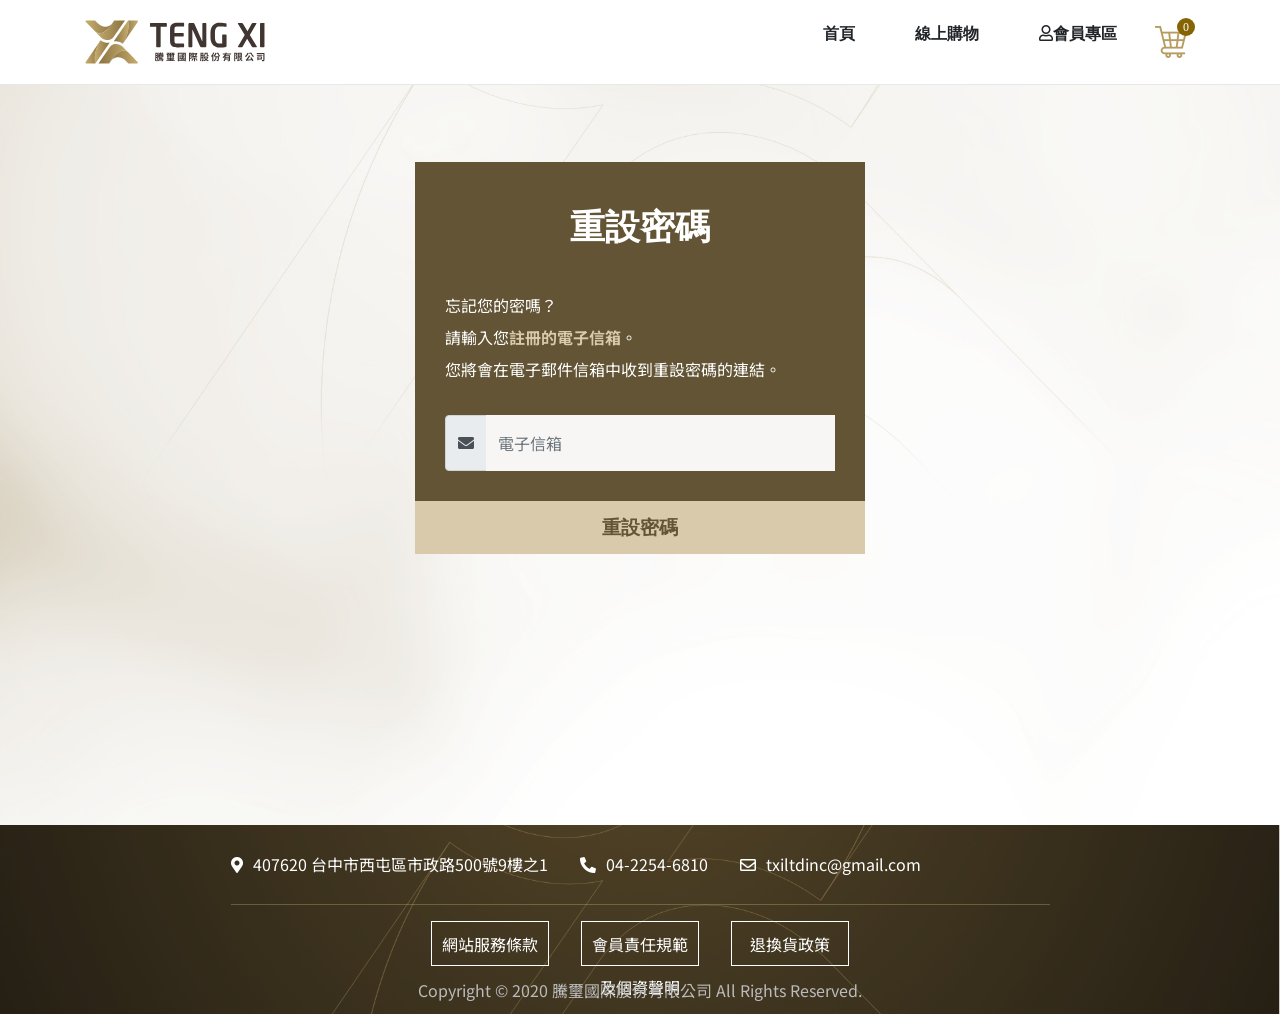
<file: page/forgetpassword.html>
<!DOCTYPE html>
<html lang="zh-Hant">
<head>
    <meta charset="UTF-8">
    <meta name="viewport" content="width=device-width; initial-scale=1.0; maximum-scale=1.0; user-scalable=0;">
    <meta http-equiv="X-UA-Compatible" content="ie=edge">
    <link rel="icon" type="image/x-icon" href="../image/favicon.png">
    <title>TENG XI騰璽國際股份有限公司</title>
    <link rel="stylesheet" type="text/css" href="../plugins/bootstrap/css/bootstrap.min.css">
    <link rel="stylesheet" type="text/css" href="../plugins/slick/slick.css"/>
    <link rel="stylesheet" type="text/css" href="../plugins/slick/slick-theme.css"/>
    <link href="https://fonts.googleapis.com/css?family=Noto+Serif+TC&amp;display=swap" rel="stylesheet">
    <link href="https://fonts.googleapis.com/css2?family=Noto+Sans+TC:wght@100;300;400;500;700;900&amp;display=swap" rel="stylesheet">
    <link href="https://fonts.googleapis.com/css?family=Roboto&amp;display=swap" rel="stylesheet">
    <link rel="stylesheet" type="text/css" href="../css/reset.css">
    <link rel="stylesheet" type="text/css" href="../css/all.css">
    <link rel="stylesheet" type="text/css" href="../css/pushy.css">
    <link rel="stylesheet" type="text/css" href="../css/style.css">

</head>
<body class="login forgetpassword">
<!--回到頂端按鈕-->
<div id="btn_goTop" class="btn_go_top"></div>
<!-- Pushy Menu -->
<nav class="pushy pushy-right">
    <div class="pushy-content cart-con">
        <div class="col-lg-12">
            <div class="title">您的購物車</div>
            <div class="row content" id="no-data" style="display: none">
                <span>尚未加入商品至購物車</span>
            </div>
            <!-- item -->
            <div class="row content" id="d-1">
                <div class="col-md-6 col-sm-5 col-5 imgs">
                    <div class="img-pic" style="background-image: url('../image/products/pdimg-01.jpg')"></div>
                </div>
                <div class="col-md-6 col-7 col-sm-7  name-num">
                    <article>
                        <h4>日本水溶性膳食纖維</h4>
                        <p>NT$ 2500</p>
                    </article>
                    <ul class="count">
                        <li class="minus">－</li>
                        <li class="num">
                            <input type="text" value="2">
                        </li>
                        <li class="plus">+</li>
                    </ul>
                </div>
                <div class="col-lg-12 col-md-12 col-sm-12 price">
                    NT$ 900
                </div>
                <div class="col-md-12 delet hidden-xs" data-target="#d-1">
                    <i class="far fa-trash-alt"></i>
                </div>
            </div>
            <!-- //item -->
        </div>
        <div class="col-lg-12">
            <div class="right-con">
                <div class="top-con">
                    <h3>訂單金額</h3>
                    <div class="subtotal">
                        <p>小計</p>
                        <p>NT$ 2,700</p>
                    </div>
                    <div class="freight">
                        <p>運費</p>
                        <p>NT$ 300</p>
                    </div>
                    <div class="total">
                        <p>總計</p>
                        <p>NT$ 3,000</p>
                    </div>
                </div>
                <a href="cart.html" class="checkout-btn">
                    <div class="submit-checkout">
                        結帳
                    </div>
                </a>
            </div>
        </div>

    </div>
</nav>
<!-- Site Overlay -->
<div class="site-overlay"></div>
<!-- Navigation -->
<nav class="navbar navbar-expand-lg navbar-light fixed-top" id="mainNav">
    <div class="container">
        <button class="navbar-toggler navbar-toggler-right" type="button" data-toggle="collapse" data-target="#navbarResponsive" aria-controls="navbarResponsive" aria-expanded="false" aria-label="Toggle navigation">
            <i class="fas fa-bars"></i>
        </button>
        <a class="navbar-brand js-scroll-trigger" href="../index.html"><img src="../image/index/logo2.svg" width="180" alt="logo"></a>
        <span class="phone-cart menu-btn"><div class="icon_cart"></div><span>0</span></span>
        <div class="collapse navbar-collapse" id="navbarResponsive">
            <ul class="navbar-nav ml-auto">
                <li class="nav-item">
                    <a class="nav-link" href="../index.html">首頁</a>
                </li>
                <li class="nav-item">
                    <a class="nav-link" href="../page/shop.html">線上購物</a>
                </li>
                <li class="nav-item">
                    <a class="nav-link" href="../page/login.html"><i class="far fa-user"></i>會員專區</a>
                </li>
                <li class="nav-item">
                    <span class="nav-link cart menu-btn" ><div class="icon_cart"></div><span>0</span></span>
                </li>
            </ul>
        </div>
    </div>
</nav>
<!-- content -->
<div class="page-wrapper" id="container">
    <div class="content-wrap">
        <section class="shop">
            <div class="container">
                <div id="form-wrap" class="d-flex">
                    <form class="login-con" action="" method="">
                        <div class="top">
                            <h2>重設密碼</h2>
                            <p>忘記您的密嗎？</p><p>請輸入您<b>註冊的電子信箱</b>。</p><p>您將會在電子郵件信箱中收到重設密碼的連結。</p>
                        </div>
                        <div class="top">
                            <div class="input-group">
                                <div class="input-group-prepend">
                                    <span class="input-group-text" id=""><i class="fas fa-envelope"></i></span>
                                </div>
                                <input type="text" placeholder="電子信箱" class="form-control" aria-label="Default" aria-describedby="inputGroup-sizing-default">
                            </div>
                        </div>
                        <button type="submit">重設密碼</button>
                    </form>
                </div>
            </div>
        </section>
    <!--頁尾-->
    <footer>
        <div class="container-fluid">
            <div class="top">
                <a href="https://goo.gl/maps/MiNsxCfYf3YURhsNA" target="_blank">
                    <i class="fas fa-map-marker-alt"></i><span>407620 台中市西屯區市政路500號9樓之1</span>
                </a>
                <a href="tel:0422546810">
                    <i class="fas fa-phone-alt"></i><span>04-2254-6810</span>
                </a>
                <a href="mailto:txiltdinc@gmail.com">
                    <i class="far fa-envelope"></i><span>txiltdinc@gmail.com</span>
                </a>
            </div>
            <div class="mid">
                <div class="btn-wrap">
                    <button type="button"  data-toggle="modal" data-target="#web">網站服務條款</button>
                    <button type="button"  data-toggle="modal" data-target="#member">會員責任規範及個資聲明</button>
                    <button type="button"  data-toggle="modal" data-target="#Return">退換貨政策</button>
                </div>
            </div>
            <div class="bottom"><span>Copyright © 2020 騰璽國際股份有限公司 All Rights Reserved.</span></div>
        </div>
    </footer>
        <!-- 退換貨跳框 -->
        <div class="modal fade" id="Return" tabindex="-1" role="dialog" aria-labelledby="ReturnRule" aria-hidden="true">
            <div class="modal-dialog modal-dialog-centered" role="document">
                <div class="modal-content">
                    <div class="modal-header">
                        <h5 class="modal-title" id="ReturnRule">退換貨政策</h5>
                        <button type="button" class="close" data-dismiss="modal" aria-label="Close">
                            <span aria-hidden="true">&times;</span>
                        </button>
                    </div>
                    <div class="modal-body">
                        <div class="container">
                            <h1> 一、退貨申請說明</h1>
                            <ul>
                                <li>請注意：商品一經開封，恕無法辦理退貨，敬請見諒。
                                    （外包塑膠膜已撕開或商品塑膠袋已打開，即算開封狀態）
                                </li>
                                <li>收到商品超過7天，恕不接受退貨。</li>
                                <li>請留下退貨申請之姓名、Email、手機號碼、訂單編號及退貨原因等，
                                    若使用信用卡以外的方式付款， 則需填寫匯款帳號。並寄送至公司帳戶，
                                    或是聯繫客服以及電話聯繫，收到您的退貨申請後，我們立即與您確認退貨相關事宜。</li>
                                <li>退貨商品皆不可開封，<b>不接受部分退貨</b>，並請依原包裝寄回</li>
                                <li>當您的退貨需求通過審核，<b>需請您自行寄回商品</b>，且自行負擔退貨物流費用。</li>
                                <li>當您提交退貨申請表後，即代表同意我們的退貨原則，並接受我們代為處理發票作廢及相關的後續處理事宜。</li>
                            </ul>
                            <h1>二、退貨程序</h1>
                            <ul>
                                <li>透過網址或是mail電話方式聯絡客服，告知訂單編號</li>
                                <li>請使用原寄送外包裝，或自行使用紙箱或包裝袋妥善包裝商品及相關附件，切勿直接於原廠包裝上黏貼紙張或書寫文字。
                                    您要求退貨之商品若有缺件或是損毀，本公司有權視損毀程度而折扣退款金額。單次訂購僅限一次退貨。</li>
                                <li>請於退貨商品外包裝附上：姓名、電話、訂單編號、地址，以利退貨作業查詢。</li>
                                <li>.客服會告知您將商品寄到指定地點。</li>
                            </ul>
                            <h1>三、退款</h1>
                            <ul>
                                <li>若您使用信用卡付款，客服收到並確認商品無誤後，於5個工作日內(不含週休及國定例假日)，完成刷卡退款之作業。
                                    依據不同發卡銀行的處理流程，完成退款的時間約5-7個工作日(不含週休及國定例假日)，
                                    退款實際入帳日期，依各發卡銀行入帳日不同有所差異，請洽信用卡公司詢問細節。</li>
                                <li>若您使用超商取貨付款或銀行轉帳/ATM等方式，必須請您提供正確的匯款帳號，以利完成退款手續。</li>
                                <li>若為賣方需負擔退貨運費之情形，請提供正確的匯款帳號， 以補償買方寄回之運費。</li>
                                <li>若買方選擇超商取貨而逾期未取，導致商品退回賣方的情形，此筆交易的來回運費(原運費+退回運費+物流手續費)由買方負擔。</li>
                                <li>若為購買時享有滿額免運的服務，退貨後的訂單金額不達免運門檻，將向買方酌收寄出時的運費。</li>
                                <li>請注意：申請退貨翌日起算15天，若因無法聯繫、商品未寄回無法完成退貨作業，將自動取消退貨申請，且不得再次申請。</li>
                            </ul>
                            <h1>四、無法辦理退貨的情況</h1>
                            <ul>
                                <li>已<b>超過7天猶豫期</b>，恕無法辦理退貨。</li>
                                <li>欲退貨訂單中任一商品若已開封（例如：外包塑膠膜已撕開或商品塑膠袋已打開或袋子已下水），即無法辦理退貨。</li>
                                <li>若退貨商品與訂單有所出入，未將<b>此筆訂單的所有商品</b>等悉數寄回並妥善包裝，將影響您的退貨權益。</li>
                            </ul>
                        </div>
                    </div>
                </div>
            </div>
        </div>
        <!-- 網站服務條款跳框 -->
        <div class="modal fade" id="web" tabindex="-1" role="dialog" aria-labelledby="WebServerRule" aria-hidden="true">
            <div class="modal-dialog modal-dialog-centered" role="document">
                <div class="modal-content">
                    <div class="modal-header">
                        <h5 class="modal-title" id="WebServerRule">網站服務條款</h5>
                        <button type="button" class="close" data-dismiss="modal" aria-label="Close">
                            <span aria-hidden="true">&times;</span>
                        </button>
                    </div>
                    <div class="modal-body">
                        <div class="container">
                            <h1> 一、服務政策</h1>
                            <ul>
                                <li>歡迎您使用名騰璽國際股份有限公司網站(以下簡稱「本網站」)。</li>
                                <li>當您使用本網站，即表示您已閱讀、瞭解並同意接受本網站使用條款之全部內容與約定，如不同意本網站使用條款全部或部分者，請立即停止使用本網站。</li>
                                <li>您同意本公司有權因應營運之需求，隨時調整本網站使用條款。</li>
                            </ul>
                            <h1>二、規範</h1>
                            <ul>
                                <li>在您成為本網站會員後，即可使用本網站所提供之各種服務，並需遵守網站規章及各項交易規定，本公司保留取消會員資格之權利，一旦被取消會員資格，將喪失所有會員權利及福利。</li>
                                <li>本網站保留隨時修改本同意書之權利，您可隨時到網站瞭解相關修訂內容，若您繼續使用本服務，則視為您已閱讀並瞭解本同意書之修訂內容。</li>
                                <li>承諾遵守中華民國相關法規及國際網際網路規定與慣例。</li>
                            </ul>
                            <h1>三、個人資料保護</h1>
                            <ul>
                                <li>本網站僅接受同一人之單筆本網加入會員，即您只能建立一次您的個人資料，請勿重覆登錄。</li>
                                <li>您登錄成為會員時必須填寫確實資料，若發現有不實之登錄，或原所登錄之資料已不符合真實而未更新，本公司保留隨時終止網路會員資格及使用各項服務之權利。若您冒用他人名義，而造成其他會員或本站之損失，本網站將保留追訴權，並提供相關資料給警調單位調查。</li>
                                <li>為維護您的權益，請妥善保存您的帳號及密碼，本網站將依據這組帳號及密碼來認定會員身分，完成會員在本網站上的所有交易等權益之行使。如果您懷疑密碼可能外洩，請立更新您的資料。如有遺失或被竊之慮時，應即時通知本網站，以免損害您的權益。因可歸責於會員之原因將其帳號及密碼外洩，造成會員損失或是發生其他法律責任者，該損失或責任將由會員自行負擔。</li>
                                <li>本網站為提供完善的商品與會員服務，茲依據《個人資料保護法》第8條第1項規定，告知您以下事項：</li>
                                <dl>
                                    <dt>(1) 蒐集目的：</dt>
                                    <p>為了提供完善的商品與會員服務，本網站將在基於下列目的蒐集您的個人資料：</p>
                                    <div class="text-indent">
                                        <dd>A.行銷。 </dd>
                                        <dd>B.契約、類似契約或其他法律關係事務。</dd>
                                        <dd>C.消費者、客戶管理與服務。</dd>
                                        <dd>D.網路購物及其他電子商務服務。</dd>
                                        <dd>E.廣告或商業行為管</dd>
                                        <dd>F.調查、統計與分析研究。</dd>
                                    </div>
                                </dl>
                                <dl>
                                    <dt>(2) 個人資料類別：</dt>
                                    <div class="text-indent">
                                        <dd>A.識別類：姓名、身分證字號、護照號碼、住址、電話、電子郵件帳號。</dd>
                                        <dd>B.特徵類：年齡、性別、出身年月日、國籍、生活習慣。</dd>
                                    </div>
                                </dl>
                                <dl>
                                    <dt>(3) 個人資料利用期間 :</dt>
                                    <p>本網站營運期間或於蒐集個人資料特定目的存續期間及依相關法令要求期間。</p>
                                </dl>
                                <dl>
                                    <dt> (4) 個人資料利用地區 :</dt>
                                    <p>本網站為達蒐集、處理及利用目的所必須使用之相關地區。</p>
                                </dl>
                                <dl>
                                    <dt>(5) 個人資料利用對象與方式：</dt>
                                    <div class="text-indent">
                                        <dd>A. 本網站訂有契約或業務往來之委外公司與機構。</dd>
                                        <dd>B. 物品寄送：於交寄相關商品時，將您的個人資料利用於交付給相關物流、郵寄廠商。</dd>
                                        <dd>C. 金融交易及授權：您所提供之財務相關資訊，將於金融交易過程(如信用卡授權、轉帳)時，提交給金融機構以完成金融交易。</dd>
                                        <dd>D. 行銷：本網站將利用您提供之地址及郵件進行本網站或合作廠商商品之宣傳行銷。</dd>
                                        <dd>E. 資訊提供：提供騰璽國際介紹或其他對於客戶有益之各類廣告、資訊。</dd>
                                        <dd>F. 會員卡、會員禮品、生日卡之寄送。</dd>
                                        <dd>G. 其他於業務需要範圍內之必要傳遞。</dd>
                                        <dd>H. 依法有權監督管理或調查之行政、司法機關，以及其他依據《個人資料保護法》得以利用之情形。</dd>
                                    </div>
                                </dl>
                                <dl>
                                    <dt>(6) 個人資料利用方式以書面或電子等。</dt>
                                </dl>
                                <dl>
                                    <dt>(7) 您得依據《個人資料保護法》行使之權利 :</dt>
                                    <div class="text-indent">
                                        <dd> A. 向本公司查詢、請求閱覽或請求製給複製本。</dd>
                                        <dd> B. 請求補充或更正您的個人資料，惟應提出適當之釋明文件。</dd>
                                        <dd> C. 請求停止蒐集、處理、利用或刪除您的個人。</dd>
                                        <dd> D. 您拒絕提供個人資料所致權益影響。</dd>
                                    </div>
                                </dl>
                                <dl>
                                    <dt>(8) 您可自由選擇是否註冊為本網站會員，如您不同意本網站處理及利用您的個人資料，本網站可能無法即時、順利的提供您完善的商品與相關服務，或提供您會員獨享之權利與優惠措施。您於註冊時所填載之個人資料，本網站於前開目的下為合理之蒐集、處理與利用。</dt>
                                </dl>
                            </ul>
                            <h1>四、智慧財產權</h1>
                            <ul>
                                <li>刊載於本網站上有關各商品文字、圖檔、商標均屬本公司或相關權利人所擁有，受著作權法、商標法、專利法之保護，非經本公司或權利人事先許可或授權，不得任意使用，以免受侵權或違法之責任。</li>
                                <li>使用本網站之風險由使用者個人自負其責，本公司或任何其他涉及設計、編輯或提供本網站網路之公司與個人，對於任何人因上網瀏覽或使用本網站所導致個人直接或間接、意外或非意外、或處罰性之損害，一概不負任何法律責任。</li>
                                <li>一概禁止於本網站上傳送與張貼任何涉及非法、威脅、汙衊、不實、猥褻、煽動、色情、違反善良風俗，或任何足以構成或鼓勵犯罪、或引起民事訴訟或違反法律之內容與資訊。本公司保有修改與刪除之權力，並完全配合有關調查單位，提供上述行徑者之資料。</li>
                            </ul>
                        </div>
                    </div>
                </div>
            </div>
        </div>
        <!--會員責任規範及個資聲明跳框-->
        <div class="modal fade" id="member" tabindex="-1" role="dialog" aria-labelledby="MemberRule" aria-hidden="true">
            <div class="modal-dialog modal-dialog-centered" role="document">
                <div class="modal-content">
                    <div class="modal-header">
                        <h5 class="modal-title" id="MemberRule">會員責任規範及個資聲明</h5>
                        <button type="button" class="close" data-dismiss="modal" aria-label="Close">
                            <span aria-hidden="true">&times;</span>
                        </button>
                    </div>
                    <div class="modal-body">
                        <div class="container">
                            <h1> 一、會員服務條款</h1>
                            <ul>
                                <li>本會員服務條款所稱之「會員」，為依照本站所定之加入會員程序加入完成並通過認證者。</li>
                                <li>當您使用本站服務時，即表示您同意及遵守本服務條款的規定事項及相關法律之規定。</li>
                                <li>本站保留有審核加入會員資格之權利，另外已加入會員者，本站亦保留有解除其會員資格之權利。</li>
                                <li>本會員服務條款之修訂，適用於所有會員，當本站修訂本服務條款時，將於本站上公告。</li>
                            </ul>
                            <h1>二、隱私權保護</h1>
                            <ul>
                                <p>尊重並依據本網站「個人資料保護」保護您的隱私(請參閱「個人資料保護」條款)。</p>
                            </ul>
                            <h1>三、會員</h1>
                            <ul>
                                <li>使用本站所提供之會員服務時，於加入會員時所登錄之帳號及密碼使用之。</li>
                                <li>會員須善盡帳號及密碼的使用與管理之責任。對於使用該會員之帳號及密碼(無關於會員本身或其他人)利用本站服務所造成或衍生之所有行為及結果，會員須自行負擔全部責任。</li>
                                <li>會員之帳號及密碼遺失，或發現無故遭第三者盜用時，應立即通知本站連絡掛失，因未即時通知，導致本站無法有效防止及修改時，所造成的所有損失，會員應自負全責。</li>
                                <li>每次結束使用本服務，執行會員之登出並關閉視窗，以確保您的會員權益。</li>
                                <li>盜用第三者會員之帳號及密碼，導致第三者或本公司遭其他第三人或行政機關之調查或追訴時，第三者會員或本公司有權向您請求損害賠償，包括但不限於訴訟費用、律師費及商譽損失等。</li>
                            </ul>
                            <h1>四、會員登錄資料</h1>
                            <ul>
                                <li>會員登錄資料須提供您本人正確、最新及完整的資料。</li>
                                <li>會員登錄資料不得有偽造、不實等之情事(ex如個人資料及信用卡資料)，一經發現本公司可拒絕其加入會員資格之權利。並得以暫停或終止其會員資格，若違反中華民國相關法律，亦將依法追究。</li>
                                <li>會員基本資料(ex:住址，電話及其他登錄資料)有變更時，請不定期更新相關個人資料，確保其正確及完整性。若您提供的資料有錯誤或不符等現象，本網站有權暫停或終止您的帳號，並拒絕您繼續使用本服務。</li>
                                <li>未經會員本人同意，本公司原則上不會將涉及個人隱私之資料開示給第三者，唯資料共用原則...等不在此限(請參閱本站「隱私權保護聲明」相關規定)。</li>
                                <li>會員應妥善保管密碼，不可將密碼洩露或提供給他人知道或使用；以同一個會員身分證字號和密碼使用本服務所進行的所有行為，都將被認為是該會員本人和密碼持有人的行為。</li>
                                <li>會員如果發現或懷疑有第三人使用其會員身分證字號或密碼，應該立即通知本公司，採取必要的必要的防範措施。但上述通知不得解釋為本公司對會員負有任何形式之賠償或補償之責任或義務。</li>
                            </ul>
                            <h1>五、使用行為</h1>
                            <ul>
                                <li>您使用本服務之一切行為必須符合當地或國際相關法令規範；對於使用者的一切行為，您須自行負擔全部責任。</li>
                                <li>您同意絕不為非法之目的或以非法方式使用本服務，與確實遵守中華民國相關法規及網際網路之國際慣例，並保證不得利用本服務從事侵害他人權益或違法之行為。</li>
                                <li>您於使用本站會員服務時應遵守以下限制：</li>
                                <dl>
                                    <div class="text-indent">
                                        <dd>a)有損他人人格或商標權、著作權等智慧財產權或其他權利內容。</dd>
                                        <dd>b)使用違反公共秩序或善良風俗或其他不法之文字。</dd>
                                        <dd>c)強烈政治、宗教色彩的偏激言論。</dd>
                                        <dd>d)未經本公司許可，不得利用本服務或本網站所提供其他資源，包括但不限於圖文資料庫、編寫製作網頁之軟體等，從事任何商業交易行為，或招攬廣告商或贊助人。</dd>
                                        <dd>e)其他違反本站「會員服務條款」的內容。</dd>
                                    </div>
                                </dl>
                            </ul>
                            <h1> 六、終止授權</h1>
                            <ul>
                                <p>您使用本服務之行為若有任何違反法令或本使用條款或危害本網站或第三者權益之虞時，本公司有權不經告知您，立即暫時或永久終止您使用本服務之授權。</p>
                            </ul>
                            <h1>七、修改權</h1>
                            <ul>
                                <li>當您開始使用本服務時，即表示您已充分閱讀、瞭解與同意接受本條款之內容。本公司有權於任何時間修改與變更本條款之內容，並將不個別通知會員，建議您定期查閱本服務條款。如您於本條款修改與變更後仍繼續使用本服務，則視為您已閱讀、瞭解與同意接受本條款修改或變更。</li>
                                <li>本公司有權暫時或永久修改或中止提供本服務給您，您不得因此要求任何賠償。</li>
                            </ul>
                            <h1>八、智慧財產權的保護</h1>
                            <ul>
                                <li>本網站所使用之軟體、程式及網站上所有內容，包括但不限於著作、圖片、檔案、資訊、資料、網站架構、網頁設計，均由本網站或其他權利人依法擁有其智慧財產權，包括但不限於商標權、專利權、著作權、營業秘密與專有技術等。</li>
                                <li>任何人不得逕行使用、修改、重製、公開播送、改作、散布、發行、公開發表、進行還原工程、解編或反向組譯。如欲引用或轉載前述之軟體、程式或網站內容，必須依法取得本網站或其他權利人的事前書面同意。如有違反之情事，您應對本網站或其他權利人負損害賠償責任（包括但不限於訴訟費用及律師費用等）。</li>
                            </ul>
                            <h1>九、其他規定</h1>
                            <ul>
                                <li>本網站使用者條約，免責之內容，亦構成本使用條款之一部分。</li>
                                <li>凡因使用本服務所生之爭執，均以台灣臺中地方法院為第一審管轄法院。</li>
                                <li>若因您使用本服務之任何行為，導致本公司遭第三人或行政機關之調查或追訴時，本公司有權向您請求損害賠償，包括但不限於訴訟費用、律師費及商譽損失等。</li>
                                <li>本公司針對可預知之軟硬體維護工作，有可能導致系統中斷或是暫停者，將會於該狀況發生前，以適當之方式告知會員。</li>
                            </ul>
                        </div>
                    </div>
                </div>
            </div>
        </div>
    </div>
</div>
<!--JS -->
<script type="text/javascript" src="../plugins/jquery/jquery-3.4.1.min.js"></script>
<script type="text/javascript" src="../plugins/jquery/jquery.easing.min.js"></script>
<script type="text/javascript" src="../plugins/bootstrap/js/bootstrap.min.js"></script>
<script type="text/javascript" src="../plugins/bootstrap/bootstrap.bundle.min.js"></script>
<script type="text/javascript" src="../plugins/slick/slick.min.js"></script>
<script type="text/javascript" src="../plugins/pushy.js"></script>
<script type="text/javascript" src="../plugins/scrollreveal.min.js"></script>
<script type="text/javascript" src="../js/custom.js"></script>
<script>
    // Scroll reveal calls
    window.sr = ScrollReveal();

    sr.reveal('.shop .con:nth-child(even)', {
        delay: 200,
        scale: 0
    });
    sr.reveal('.shop .con:nth-child(odd)', {
        delay: 400,
        scale: 0
    });
    function testAnim(shake) {
        $('.cart, .phone-cart').removeClass('shake').addClass('shake'+' animated').one('webkitAnimationEnd mozAnimationEnd MSAnimationEnd oanimationend animationend', function(){
            $(this).removeClass('shake');
        });
    };

    $(document).ready(function(){
        $('.shop .con .add-btn').click(function(e){
            e.preventDefault();
            var anim = $('.shake');
            testAnim(anim);
        });


    });

</script>
</body>
</html>
</file>
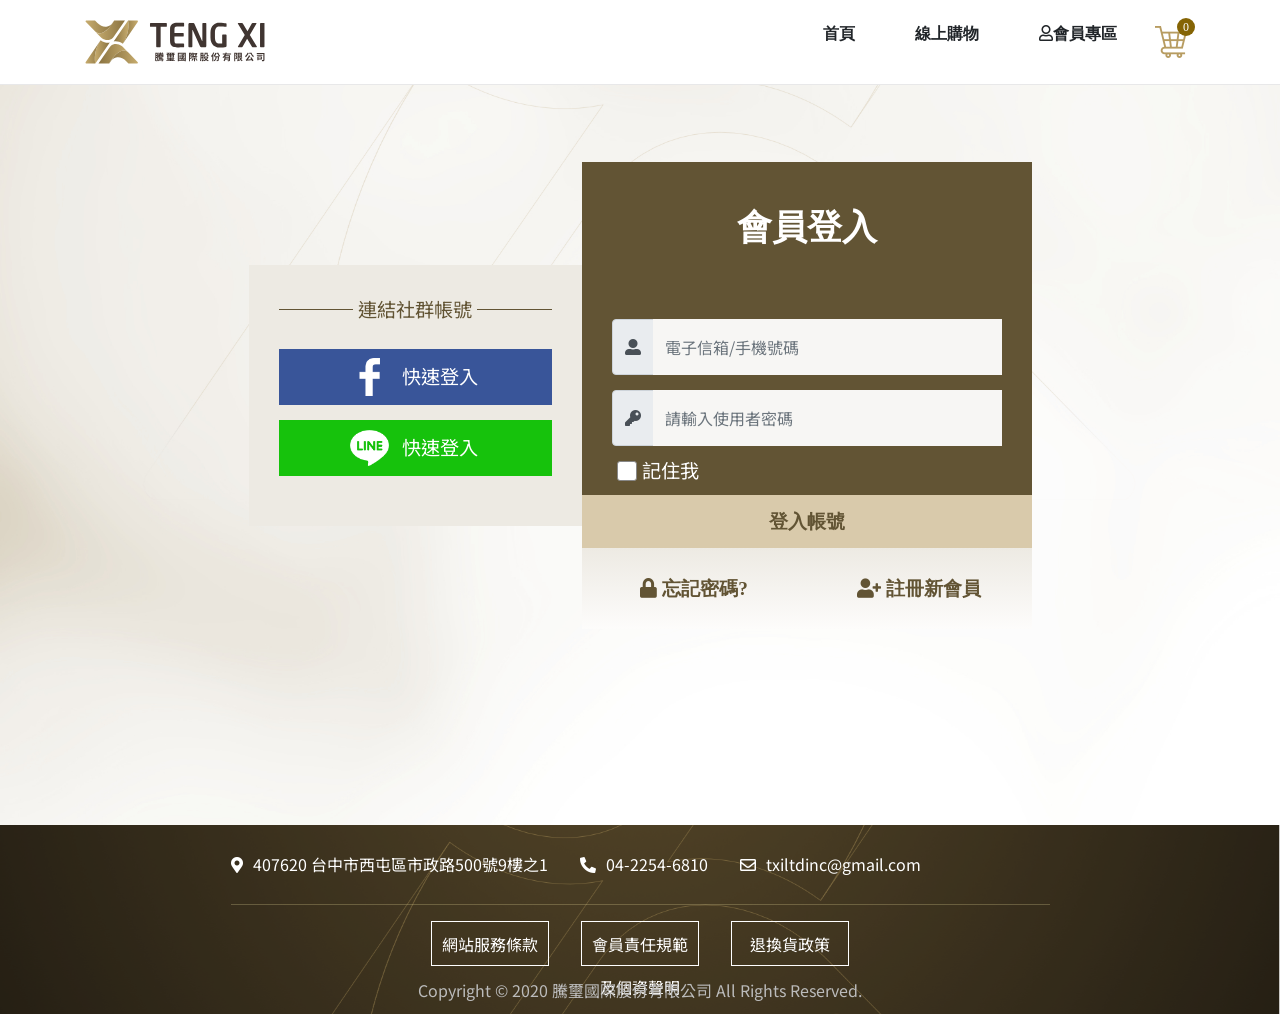
<file: page/login.html>
<!DOCTYPE html>
<html lang="zh-Hant">
<head>
    <meta charset="UTF-8">
    <meta name="viewport" content="width=device-width; initial-scale=1.0; maximum-scale=1.0; user-scalable=0;">
    <meta http-equiv="X-UA-Compatible" content="ie=edge">
    <link rel="icon" type="image/x-icon" href="../image/favicon.png">
    <title>TENG XI騰璽國際股份有限公司</title>
    <link rel="stylesheet" type="text/css" href="../plugins/bootstrap/css/bootstrap.min.css">
    <link rel="stylesheet" type="text/css" href="../plugins/slick/slick.css"/>
    <link rel="stylesheet" type="text/css" href="../plugins/slick/slick-theme.css"/>
    <link href="https://fonts.googleapis.com/css?family=Noto+Serif+TC&amp;display=swap" rel="stylesheet">
    <link href="https://fonts.googleapis.com/css2?family=Noto+Sans+TC:wght@100;300;400;500;700;900&amp;display=swap" rel="stylesheet">
    <link href="https://fonts.googleapis.com/css?family=Roboto&amp;display=swap" rel="stylesheet">
    <link rel="stylesheet" type="text/css" href="../css/reset.css">
    <link rel="stylesheet" type="text/css" href="../css/all.css">
    <link rel="stylesheet" type="text/css" href="../css/pushy.css">
    <link rel="stylesheet" type="text/css" href="../css/style.css">

</head>
<body class="login">
<!--回到頂端按鈕-->
<div id="btn_goTop" class="btn_go_top"></div>
<!-- Pushy Menu -->
<nav class="pushy pushy-right">
    <div class="pushy-content cart-con">
        <div class="col-lg-12">
            <div class="title">您的購物車</div>
            <div class="row content" id="no-data" style="display: none">
                <span>尚未加入商品至購物車</span>
            </div>
            <!-- item -->
            <div class="row content" id="d-1">
                <div class="col-md-6 col-sm-5 col-5 imgs">
                    <div class="img-pic" style="background-image: url('../image/products/pdimg-01.jpg')"></div>
                </div>
                <div class="col-md-6 col-7 col-sm-7  name-num">
                    <article>
                        <h4>日本水溶性膳食纖維</h4>
                        <p>NT$ 2500</p>
                    </article>
                    <ul class="count">
                        <li class="minus">－</li>
                        <li class="num">
                            <input type="text" value="2">
                        </li>
                        <li class="plus">+</li>
                    </ul>
                </div>
                <div class="col-lg-12 col-md-12 col-sm-12 price">
                    NT$ 900
                </div>
                <div class="col-md-12 delet hidden-xs" data-target="#d-1">
                    <i class="far fa-trash-alt"></i>
                </div>
            </div>
            <!-- //item -->
        </div>
        <div class="col-lg-12">
            <div class="right-con">
                <div class="top-con">
                    <h3>訂單金額</h3>
                    <div class="subtotal">
                        <p>小計</p>
                        <p>NT$ 2,700</p>
                    </div>
                    <div class="freight">
                        <p>運費</p>
                        <p>NT$ 300</p>
                    </div>
                    <div class="total">
                        <p>總計</p>
                        <p>NT$ 3,000</p>
                    </div>
                </div>
                <a href="cart.html" class="checkout-btn">
                    <div class="submit-checkout">
                        結帳
                    </div>
                </a>
            </div>
        </div>

    </div>
</nav>
<!-- Site Overlay -->
<div class="site-overlay"></div>
<!-- Navigation -->
<nav class="navbar navbar-expand-lg navbar-light fixed-top" id="mainNav">
    <div class="container">
        <button class="navbar-toggler navbar-toggler-right" type="button" data-toggle="collapse" data-target="#navbarResponsive" aria-controls="navbarResponsive" aria-expanded="false" aria-label="Toggle navigation">
            <i class="fas fa-bars"></i>
        </button>
        <a class="navbar-brand js-scroll-trigger" href="../index.html"><img src="../image/index/logo2.svg" width="180" alt="logo"></a>
        <span class="phone-cart menu-btn"><div class="icon_cart"></div><span>0</span></span>
        <div class="collapse navbar-collapse" id="navbarResponsive">
            <ul class="navbar-nav ml-auto">
                <li class="nav-item">
                    <a class="nav-link" href="../index.html">首頁</a>
                </li>
                <li class="nav-item">
                    <a class="nav-link" href="../page/shop.html">線上購物</a>
                </li>
                <li class="nav-item">
                    <a class="nav-link" href="../page/login.html"><i class="far fa-user"></i>會員專區</a>
                </li>
                <li class="nav-item">
                    <span class="nav-link cart menu-btn" ><div class="icon_cart"></div><span>0</span></span>
                </li>
            </ul>
        </div>
    </div>
</nav>
<!-- content -->
<div class="page-wrapper" id="container">
    <div class="content-wrap">
        <section class="shop">
            <div class="container">
                <div id="form-wrap" class="d-flex">
                    <div class="socail-con">
                        <div class="title"> <span>連結社群帳號</span></div>
                        <div class="s-btn fb"><img src="../image/index/facebook.png" width="100" alt=""><span>快速登入</span></div>
                        <div class="s-btn line"><img src="../image/index/line.png" width="100" alt=""><span>快速登入</span></div>
                    </div>
                    <form class="login-con" action="" method="">
                        <div class="top">
                            <h2>會員登入</h2>
                        </div>
                        <div class="top">
                            <div class="input-group">
                                <div class="input-group-prepend">
                                    <span class="input-group-text" id=""><i class="fas fa-user-alt"></i></span>
                                </div>
                                <input type="text" placeholder="電子信箱/手機號碼" class="form-control" aria-label="Default" aria-describedby="inputGroup-sizing-default">
                            </div>
                            <div class="input-group">
                                <div class="input-group-prepend">
                                    <span class="input-group-text"><i class="fas fa-key"></i></span>
                                </div>
                                <input type="password" placeholder="請輸入使用者密碼" class="form-control" aria-label="Default" aria-describedby="inputGroup-sizing-default">
                            </div>
                            <div class="choiceBox">
                                        <input id="form2_1" name="A3" type="checkbox">
                                        <label for="form2_1">記住我</label>
                            </div>
                        </div>
                        <button type="button" onclick="location.href='../page/membercenter.html'">登入帳號</button>
                        <div class="bottom">
                            <a href="../page/forgetpassword.html"><i class="fas fa-lock"></i>忘記密碼?</a>
                            <a href="../page/register.html"><i class="fas fa-user-plus"></i>註冊新會員</a>
                        </div>
                    </form>
                </div>
            </div>
        </section>
    <!--頁尾-->
    <footer>
        <div class="container-fluid">
            <div class="top">
                <a href="https://goo.gl/maps/MiNsxCfYf3YURhsNA" target="_blank">
                    <i class="fas fa-map-marker-alt"></i><span>407620 台中市西屯區市政路500號9樓之1</span>
                </a>
                <a href="tel:0422546810">
                    <i class="fas fa-phone-alt"></i><span>04-2254-6810</span>
                </a>
                <a href="mailto:txiltdinc@gmail.com">
                    <i class="far fa-envelope"></i><span>txiltdinc@gmail.com</span>
                </a>
            </div>
            <div class="mid">
                <div class="btn-wrap">
                    <button type="button"  data-toggle="modal" data-target="#web">網站服務條款</button>
                    <button type="button"  data-toggle="modal" data-target="#member">會員責任規範及個資聲明</button>
                    <button type="button"  data-toggle="modal" data-target="#Return">退換貨政策</button>
                </div>
            </div>
            <div class="bottom"><span>Copyright © 2020 騰璽國際股份有限公司 All Rights Reserved.</span></div>
        </div>
    </footer>
        <!-- 退換貨跳框 -->
        <div class="modal fade" id="Return" tabindex="-1" role="dialog" aria-labelledby="ReturnRule" aria-hidden="true">
            <div class="modal-dialog modal-dialog-centered" role="document">
                <div class="modal-content">
                    <div class="modal-header">
                        <h5 class="modal-title" id="ReturnRule">退換貨政策</h5>
                        <button type="button" class="close" data-dismiss="modal" aria-label="Close">
                            <span aria-hidden="true">&times;</span>
                        </button>
                    </div>
                    <div class="modal-body">
                        <div class="container">
                            <h1> 一、退貨申請說明</h1>
                            <ul>
                                <li>請注意：商品一經開封，恕無法辦理退貨，敬請見諒。
                                    （外包塑膠膜已撕開或商品塑膠袋已打開，即算開封狀態）
                                </li>
                                <li>收到商品超過7天，恕不接受退貨。</li>
                                <li>請留下退貨申請之姓名、Email、手機號碼、訂單編號及退貨原因等，
                                    若使用信用卡以外的方式付款， 則需填寫匯款帳號。並寄送至公司帳戶，
                                    或是聯繫客服以及電話聯繫，收到您的退貨申請後，我們立即與您確認退貨相關事宜。</li>
                                <li>退貨商品皆不可開封，<b>不接受部分退貨</b>，並請依原包裝寄回</li>
                                <li>當您的退貨需求通過審核，<b>需請您自行寄回商品</b>，且自行負擔退貨物流費用。</li>
                                <li>當您提交退貨申請表後，即代表同意我們的退貨原則，並接受我們代為處理發票作廢及相關的後續處理事宜。</li>
                            </ul>
                            <h1>二、退貨程序</h1>
                            <ul>
                                <li>透過網址或是mail電話方式聯絡客服，告知訂單編號</li>
                                <li>請使用原寄送外包裝，或自行使用紙箱或包裝袋妥善包裝商品及相關附件，切勿直接於原廠包裝上黏貼紙張或書寫文字。
                                    您要求退貨之商品若有缺件或是損毀，本公司有權視損毀程度而折扣退款金額。單次訂購僅限一次退貨。</li>
                                <li>請於退貨商品外包裝附上：姓名、電話、訂單編號、地址，以利退貨作業查詢。</li>
                                <li>.客服會告知您將商品寄到指定地點。</li>
                            </ul>
                            <h1>三、退款</h1>
                            <ul>
                                <li>若您使用信用卡付款，客服收到並確認商品無誤後，於5個工作日內(不含週休及國定例假日)，完成刷卡退款之作業。
                                    依據不同發卡銀行的處理流程，完成退款的時間約5-7個工作日(不含週休及國定例假日)，
                                    退款實際入帳日期，依各發卡銀行入帳日不同有所差異，請洽信用卡公司詢問細節。</li>
                                <li>若您使用超商取貨付款或銀行轉帳/ATM等方式，必須請您提供正確的匯款帳號，以利完成退款手續。</li>
                                <li>若為賣方需負擔退貨運費之情形，請提供正確的匯款帳號， 以補償買方寄回之運費。</li>
                                <li>若買方選擇超商取貨而逾期未取，導致商品退回賣方的情形，此筆交易的來回運費(原運費+退回運費+物流手續費)由買方負擔。</li>
                                <li>若為購買時享有滿額免運的服務，退貨後的訂單金額不達免運門檻，將向買方酌收寄出時的運費。</li>
                                <li>請注意：申請退貨翌日起算15天，若因無法聯繫、商品未寄回無法完成退貨作業，將自動取消退貨申請，且不得再次申請。</li>
                            </ul>
                            <h1>四、無法辦理退貨的情況</h1>
                            <ul>
                                <li>已<b>超過7天猶豫期</b>，恕無法辦理退貨。</li>
                                <li>欲退貨訂單中任一商品若已開封（例如：外包塑膠膜已撕開或商品塑膠袋已打開或袋子已下水），即無法辦理退貨。</li>
                                <li>若退貨商品與訂單有所出入，未將<b>此筆訂單的所有商品</b>等悉數寄回並妥善包裝，將影響您的退貨權益。</li>
                            </ul>
                        </div>
                    </div>
                </div>
            </div>
        </div>
        <!-- 網站服務條款跳框 -->
        <div class="modal fade" id="web" tabindex="-1" role="dialog" aria-labelledby="WebServerRule" aria-hidden="true">
            <div class="modal-dialog modal-dialog-centered" role="document">
                <div class="modal-content">
                    <div class="modal-header">
                        <h5 class="modal-title" id="WebServerRule">網站服務條款</h5>
                        <button type="button" class="close" data-dismiss="modal" aria-label="Close">
                            <span aria-hidden="true">&times;</span>
                        </button>
                    </div>
                    <div class="modal-body">
                        <div class="container">
                            <h1> 一、服務政策</h1>
                            <ul>
                                <li>歡迎您使用名騰璽國際股份有限公司網站(以下簡稱「本網站」)。</li>
                                <li>當您使用本網站，即表示您已閱讀、瞭解並同意接受本網站使用條款之全部內容與約定，如不同意本網站使用條款全部或部分者，請立即停止使用本網站。</li>
                                <li>您同意本公司有權因應營運之需求，隨時調整本網站使用條款。</li>
                            </ul>
                            <h1>二、規範</h1>
                            <ul>
                                <li>在您成為本網站會員後，即可使用本網站所提供之各種服務，並需遵守網站規章及各項交易規定，本公司保留取消會員資格之權利，一旦被取消會員資格，將喪失所有會員權利及福利。</li>
                                <li>本網站保留隨時修改本同意書之權利，您可隨時到網站瞭解相關修訂內容，若您繼續使用本服務，則視為您已閱讀並瞭解本同意書之修訂內容。</li>
                                <li>承諾遵守中華民國相關法規及國際網際網路規定與慣例。</li>
                            </ul>
                            <h1>三、個人資料保護</h1>
                            <ul>
                                <li>本網站僅接受同一人之單筆本網加入會員，即您只能建立一次您的個人資料，請勿重覆登錄。</li>
                                <li>您登錄成為會員時必須填寫確實資料，若發現有不實之登錄，或原所登錄之資料已不符合真實而未更新，本公司保留隨時終止網路會員資格及使用各項服務之權利。若您冒用他人名義，而造成其他會員或本站之損失，本網站將保留追訴權，並提供相關資料給警調單位調查。</li>
                                <li>為維護您的權益，請妥善保存您的帳號及密碼，本網站將依據這組帳號及密碼來認定會員身分，完成會員在本網站上的所有交易等權益之行使。如果您懷疑密碼可能外洩，請立更新您的資料。如有遺失或被竊之慮時，應即時通知本網站，以免損害您的權益。因可歸責於會員之原因將其帳號及密碼外洩，造成會員損失或是發生其他法律責任者，該損失或責任將由會員自行負擔。</li>
                                <li>本網站為提供完善的商品與會員服務，茲依據《個人資料保護法》第8條第1項規定，告知您以下事項：</li>
                                <dl>
                                    <dt>(1) 蒐集目的：</dt>
                                    <p>為了提供完善的商品與會員服務，本網站將在基於下列目的蒐集您的個人資料：</p>
                                    <div class="text-indent">
                                        <dd>A.行銷。 </dd>
                                        <dd>B.契約、類似契約或其他法律關係事務。</dd>
                                        <dd>C.消費者、客戶管理與服務。</dd>
                                        <dd>D.網路購物及其他電子商務服務。</dd>
                                        <dd>E.廣告或商業行為管</dd>
                                        <dd>F.調查、統計與分析研究。</dd>
                                    </div>
                                </dl>
                                <dl>
                                    <dt>(2) 個人資料類別：</dt>
                                    <div class="text-indent">
                                        <dd>A.識別類：姓名、身分證字號、護照號碼、住址、電話、電子郵件帳號。</dd>
                                        <dd>B.特徵類：年齡、性別、出身年月日、國籍、生活習慣。</dd>
                                    </div>
                                </dl>
                                <dl>
                                    <dt>(3) 個人資料利用期間 :</dt>
                                    <p>本網站營運期間或於蒐集個人資料特定目的存續期間及依相關法令要求期間。</p>
                                </dl>
                                <dl>
                                    <dt> (4) 個人資料利用地區 :</dt>
                                    <p>本網站為達蒐集、處理及利用目的所必須使用之相關地區。</p>
                                </dl>
                                <dl>
                                    <dt>(5) 個人資料利用對象與方式：</dt>
                                    <div class="text-indent">
                                        <dd>A. 本網站訂有契約或業務往來之委外公司與機構。</dd>
                                        <dd>B. 物品寄送：於交寄相關商品時，將您的個人資料利用於交付給相關物流、郵寄廠商。</dd>
                                        <dd>C. 金融交易及授權：您所提供之財務相關資訊，將於金融交易過程(如信用卡授權、轉帳)時，提交給金融機構以完成金融交易。</dd>
                                        <dd>D. 行銷：本網站將利用您提供之地址及郵件進行本網站或合作廠商商品之宣傳行銷。</dd>
                                        <dd>E. 資訊提供：提供騰璽國際介紹或其他對於客戶有益之各類廣告、資訊。</dd>
                                        <dd>F. 會員卡、會員禮品、生日卡之寄送。</dd>
                                        <dd>G. 其他於業務需要範圍內之必要傳遞。</dd>
                                        <dd>H. 依法有權監督管理或調查之行政、司法機關，以及其他依據《個人資料保護法》得以利用之情形。</dd>
                                    </div>
                                </dl>
                                <dl>
                                    <dt>(6) 個人資料利用方式以書面或電子等。</dt>
                                </dl>
                                <dl>
                                    <dt>(7) 您得依據《個人資料保護法》行使之權利 :</dt>
                                    <div class="text-indent">
                                        <dd> A. 向本公司查詢、請求閱覽或請求製給複製本。</dd>
                                        <dd> B. 請求補充或更正您的個人資料，惟應提出適當之釋明文件。</dd>
                                        <dd> C. 請求停止蒐集、處理、利用或刪除您的個人。</dd>
                                        <dd> D. 您拒絕提供個人資料所致權益影響。</dd>
                                    </div>
                                </dl>
                                <dl>
                                    <dt>(8) 您可自由選擇是否註冊為本網站會員，如您不同意本網站處理及利用您的個人資料，本網站可能無法即時、順利的提供您完善的商品與相關服務，或提供您會員獨享之權利與優惠措施。您於註冊時所填載之個人資料，本網站於前開目的下為合理之蒐集、處理與利用。</dt>
                                </dl>
                            </ul>
                            <h1>四、智慧財產權</h1>
                            <ul>
                                <li>刊載於本網站上有關各商品文字、圖檔、商標均屬本公司或相關權利人所擁有，受著作權法、商標法、專利法之保護，非經本公司或權利人事先許可或授權，不得任意使用，以免受侵權或違法之責任。</li>
                                <li>使用本網站之風險由使用者個人自負其責，本公司或任何其他涉及設計、編輯或提供本網站網路之公司與個人，對於任何人因上網瀏覽或使用本網站所導致個人直接或間接、意外或非意外、或處罰性之損害，一概不負任何法律責任。</li>
                                <li>一概禁止於本網站上傳送與張貼任何涉及非法、威脅、汙衊、不實、猥褻、煽動、色情、違反善良風俗，或任何足以構成或鼓勵犯罪、或引起民事訴訟或違反法律之內容與資訊。本公司保有修改與刪除之權力，並完全配合有關調查單位，提供上述行徑者之資料。</li>
                            </ul>
                        </div>
                    </div>
                </div>
            </div>
        </div>
        <!--會員責任規範及個資聲明跳框-->
        <div class="modal fade" id="member" tabindex="-1" role="dialog" aria-labelledby="MemberRule" aria-hidden="true">
            <div class="modal-dialog modal-dialog-centered" role="document">
                <div class="modal-content">
                    <div class="modal-header">
                        <h5 class="modal-title" id="MemberRule">會員責任規範及個資聲明</h5>
                        <button type="button" class="close" data-dismiss="modal" aria-label="Close">
                            <span aria-hidden="true">&times;</span>
                        </button>
                    </div>
                    <div class="modal-body">
                        <div class="container">
                            <h1> 一、會員服務條款</h1>
                            <ul>
                                <li>本會員服務條款所稱之「會員」，為依照本站所定之加入會員程序加入完成並通過認證者。</li>
                                <li>當您使用本站服務時，即表示您同意及遵守本服務條款的規定事項及相關法律之規定。</li>
                                <li>本站保留有審核加入會員資格之權利，另外已加入會員者，本站亦保留有解除其會員資格之權利。</li>
                                <li>本會員服務條款之修訂，適用於所有會員，當本站修訂本服務條款時，將於本站上公告。</li>
                            </ul>
                            <h1>二、隱私權保護</h1>
                            <ul>
                                <p>尊重並依據本網站「個人資料保護」保護您的隱私(請參閱「個人資料保護」條款)。</p>
                            </ul>
                            <h1>三、會員</h1>
                            <ul>
                                <li>使用本站所提供之會員服務時，於加入會員時所登錄之帳號及密碼使用之。</li>
                                <li>會員須善盡帳號及密碼的使用與管理之責任。對於使用該會員之帳號及密碼(無關於會員本身或其他人)利用本站服務所造成或衍生之所有行為及結果，會員須自行負擔全部責任。</li>
                                <li>會員之帳號及密碼遺失，或發現無故遭第三者盜用時，應立即通知本站連絡掛失，因未即時通知，導致本站無法有效防止及修改時，所造成的所有損失，會員應自負全責。</li>
                                <li>每次結束使用本服務，執行會員之登出並關閉視窗，以確保您的會員權益。</li>
                                <li>盜用第三者會員之帳號及密碼，導致第三者或本公司遭其他第三人或行政機關之調查或追訴時，第三者會員或本公司有權向您請求損害賠償，包括但不限於訴訟費用、律師費及商譽損失等。</li>
                            </ul>
                            <h1>四、會員登錄資料</h1>
                            <ul>
                                <li>會員登錄資料須提供您本人正確、最新及完整的資料。</li>
                                <li>會員登錄資料不得有偽造、不實等之情事(ex如個人資料及信用卡資料)，一經發現本公司可拒絕其加入會員資格之權利。並得以暫停或終止其會員資格，若違反中華民國相關法律，亦將依法追究。</li>
                                <li>會員基本資料(ex:住址，電話及其他登錄資料)有變更時，請不定期更新相關個人資料，確保其正確及完整性。若您提供的資料有錯誤或不符等現象，本網站有權暫停或終止您的帳號，並拒絕您繼續使用本服務。</li>
                                <li>未經會員本人同意，本公司原則上不會將涉及個人隱私之資料開示給第三者，唯資料共用原則...等不在此限(請參閱本站「隱私權保護聲明」相關規定)。</li>
                                <li>會員應妥善保管密碼，不可將密碼洩露或提供給他人知道或使用；以同一個會員身分證字號和密碼使用本服務所進行的所有行為，都將被認為是該會員本人和密碼持有人的行為。</li>
                                <li>會員如果發現或懷疑有第三人使用其會員身分證字號或密碼，應該立即通知本公司，採取必要的必要的防範措施。但上述通知不得解釋為本公司對會員負有任何形式之賠償或補償之責任或義務。</li>
                            </ul>
                            <h1>五、使用行為</h1>
                            <ul>
                                <li>您使用本服務之一切行為必須符合當地或國際相關法令規範；對於使用者的一切行為，您須自行負擔全部責任。</li>
                                <li>您同意絕不為非法之目的或以非法方式使用本服務，與確實遵守中華民國相關法規及網際網路之國際慣例，並保證不得利用本服務從事侵害他人權益或違法之行為。</li>
                                <li>您於使用本站會員服務時應遵守以下限制：</li>
                                <dl>
                                    <div class="text-indent">
                                        <dd>a)有損他人人格或商標權、著作權等智慧財產權或其他權利內容。</dd>
                                        <dd>b)使用違反公共秩序或善良風俗或其他不法之文字。</dd>
                                        <dd>c)強烈政治、宗教色彩的偏激言論。</dd>
                                        <dd>d)未經本公司許可，不得利用本服務或本網站所提供其他資源，包括但不限於圖文資料庫、編寫製作網頁之軟體等，從事任何商業交易行為，或招攬廣告商或贊助人。</dd>
                                        <dd>e)其他違反本站「會員服務條款」的內容。</dd>
                                    </div>
                                </dl>
                            </ul>
                            <h1> 六、終止授權</h1>
                            <ul>
                                <p>您使用本服務之行為若有任何違反法令或本使用條款或危害本網站或第三者權益之虞時，本公司有權不經告知您，立即暫時或永久終止您使用本服務之授權。</p>
                            </ul>
                            <h1>七、修改權</h1>
                            <ul>
                                <li>當您開始使用本服務時，即表示您已充分閱讀、瞭解與同意接受本條款之內容。本公司有權於任何時間修改與變更本條款之內容，並將不個別通知會員，建議您定期查閱本服務條款。如您於本條款修改與變更後仍繼續使用本服務，則視為您已閱讀、瞭解與同意接受本條款修改或變更。</li>
                                <li>本公司有權暫時或永久修改或中止提供本服務給您，您不得因此要求任何賠償。</li>
                            </ul>
                            <h1>八、智慧財產權的保護</h1>
                            <ul>
                                <li>本網站所使用之軟體、程式及網站上所有內容，包括但不限於著作、圖片、檔案、資訊、資料、網站架構、網頁設計，均由本網站或其他權利人依法擁有其智慧財產權，包括但不限於商標權、專利權、著作權、營業秘密與專有技術等。</li>
                                <li>任何人不得逕行使用、修改、重製、公開播送、改作、散布、發行、公開發表、進行還原工程、解編或反向組譯。如欲引用或轉載前述之軟體、程式或網站內容，必須依法取得本網站或其他權利人的事前書面同意。如有違反之情事，您應對本網站或其他權利人負損害賠償責任（包括但不限於訴訟費用及律師費用等）。</li>
                            </ul>
                            <h1>九、其他規定</h1>
                            <ul>
                                <li>本網站使用者條約，免責之內容，亦構成本使用條款之一部分。</li>
                                <li>凡因使用本服務所生之爭執，均以台灣臺中地方法院為第一審管轄法院。</li>
                                <li>若因您使用本服務之任何行為，導致本公司遭第三人或行政機關之調查或追訴時，本公司有權向您請求損害賠償，包括但不限於訴訟費用、律師費及商譽損失等。</li>
                                <li>本公司針對可預知之軟硬體維護工作，有可能導致系統中斷或是暫停者，將會於該狀況發生前，以適當之方式告知會員。</li>
                            </ul>
                        </div>
                    </div>
                </div>
            </div>
        </div>
    </div>
</div>
<!--JS -->
<script type="text/javascript" src="../plugins/jquery/jquery-3.4.1.min.js"></script>
<script type="text/javascript" src="../plugins/jquery/jquery.easing.min.js"></script>
<script type="text/javascript" src="../plugins/bootstrap/js/bootstrap.min.js"></script>
<script type="text/javascript" src="../plugins/bootstrap/bootstrap.bundle.min.js"></script>
<script type="text/javascript" src="../plugins/slick/slick.min.js"></script>
<script type="text/javascript" src="../plugins/pushy.js"></script>
<script type="text/javascript" src="../plugins/scrollreveal.min.js"></script>
<script type="text/javascript" src="../js/custom.js"></script>
<script>
    // Scroll reveal calls
    window.sr = ScrollReveal();

    sr.reveal('.shop .con:nth-child(even)', {
        delay: 200,
        scale: 0
    });
    sr.reveal('.shop .con:nth-child(odd)', {
        delay: 400,
        scale: 0
    });
    function testAnim(shake) {
        $('.cart, .phone-cart').removeClass('shake').addClass('shake'+' animated').one('webkitAnimationEnd mozAnimationEnd MSAnimationEnd oanimationend animationend', function(){
            $(this).removeClass('shake');
        });
    };

    $(document).ready(function(){
        $('.shop .con .add-btn').click(function(e){
            e.preventDefault();
            var anim = $('.shake');
            testAnim(anim);
        });


    });

</script>
</body>
</html>
</file>
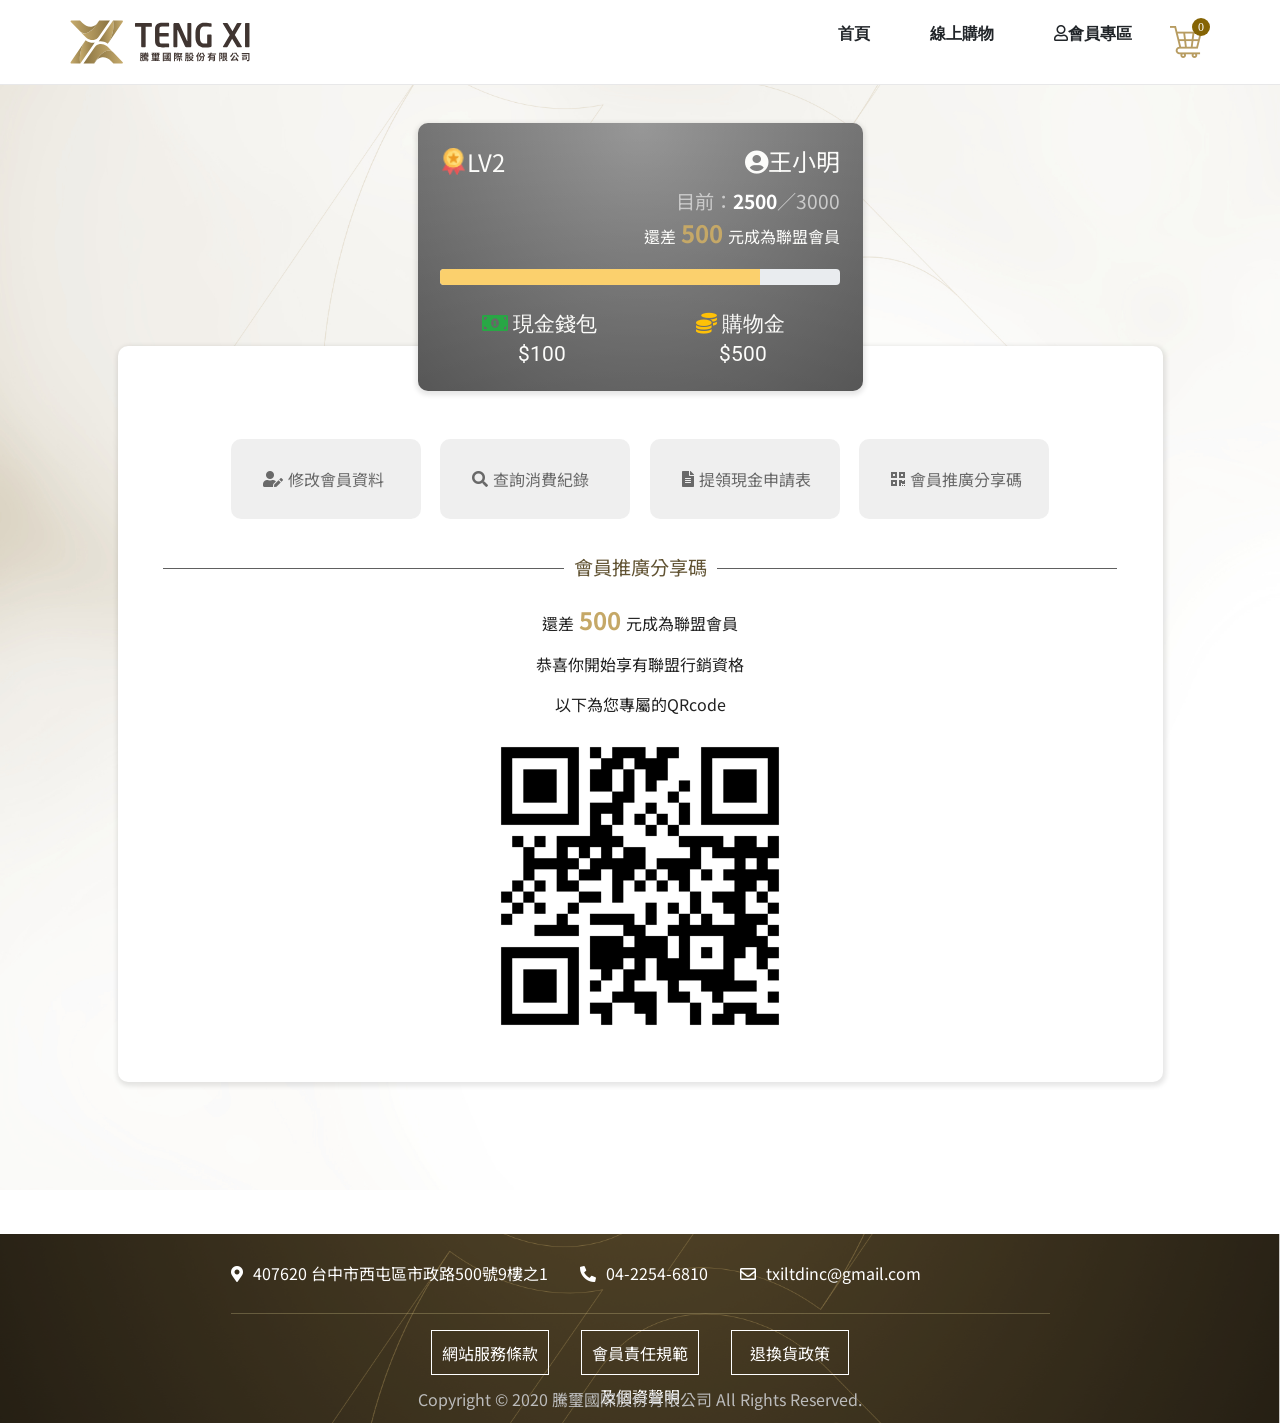
<file: page/membercenter.html>
<!DOCTYPE html>
<html lang="zh-Hant">
<head>
    <meta charset="UTF-8">
    <meta name="viewport" content="width=device-width; initial-scale=1.0; maximum-scale=1.0; user-scalable=0;">
    <meta http-equiv="X-UA-Compatible" content="ie=edge">
    <link rel="icon" type="image/x-icon" href="../image/favicon.png">
    <title>TENG XI騰璽國際股份有限公司</title>
    <link rel="stylesheet" type="text/css" href="../plugins/bootstrap/css/bootstrap.min.css">
    <link rel="stylesheet" type="text/css" href="../plugins/slick/slick.css"/>
    <link rel="stylesheet" type="text/css" href="../plugins/slick/slick-theme.css"/>
    <link href="https://fonts.googleapis.com/css?family=Noto+Serif+TC&amp;display=swap" rel="stylesheet">
    <link href="https://fonts.googleapis.com/css2?family=Noto+Sans+TC:wght@100;300;400;500;700;900&amp;display=swap" rel="stylesheet">
    <link href="https://fonts.googleapis.com/css?family=Roboto&amp;display=swap" rel="stylesheet">
    <link rel="stylesheet" type="text/css" href="../css/reset.css">
    <link rel="stylesheet" type="text/css" href="../css/all.css">
    <link rel="stylesheet" type="text/css" href="../css/pushy.css">
    <link rel="stylesheet" type="text/css" href="../css/style.css">

</head>
<body class="membercenter">
<!--回到頂端按鈕-->
<div id="btn_goTop" class="btn_go_top"></div>
<!-- Pushy Menu -->
<nav class="pushy pushy-right">
    <div class="pushy-content cart-con">
        <div class="col-lg-12">
            <div class="title">您的購物車</div>
            <div class="row content" id="no-data" style="display: none">
                <span>尚未加入商品至購物車</span>
            </div>
            <!-- item -->
            <div class="row content" id="d-1">
                <div class="col-md-6 col-sm-5 col-5 imgs">
                    <div class="img-pic" style="background-image: url('../image/products/pdimg-01.jpg')"></div>
                </div>
                <div class="col-md-6 col-7 col-sm-7  name-num">
                    <article>
                        <h4>日本水溶性膳食纖維</h4>
                        <p>NT$ 2500</p>
                    </article>
                    <ul class="count">
                        <li class="minus">－</li>
                        <li class="num">
                            <input type="text" value="2">
                        </li>
                        <li class="plus">+</li>
                    </ul>
                </div>
                <div class="col-lg-12 col-md-12 col-sm-12 price">
                    NT$ 900
                </div>
                <div class="col-md-12 delet hidden-xs" data-target="#d-1">
                    <i class="far fa-trash-alt"></i>
                </div>
            </div>
            <!-- //item -->
        </div>
        <div class="col-lg-12">
            <div class="right-con">
                <div class="top-con">
                    <h3>訂單金額</h3>
                    <div class="subtotal">
                        <p>小計</p>
                        <p>NT$ 2,700</p>
                    </div>
                    <div class="freight">
                        <p>運費</p>
                        <p>NT$ 300</p>
                    </div>
                    <div class="total">
                        <p>總計</p>
                        <p>NT$ 3,000</p>
                    </div>
                </div>
                <a href="cart.html" class="checkout-btn">
                    <div class="submit-checkout">
                        結帳
                    </div>
                </a>
            </div>
        </div>

    </div>
</nav>
<!-- Site Overlay -->
<div class="site-overlay"></div>
<!-- Navigation -->
<nav class="navbar navbar-expand-lg navbar-light fixed-top" id="mainNav">
    <div class="container">
        <button class="navbar-toggler navbar-toggler-right" type="button" data-toggle="collapse" data-target="#navbarResponsive" aria-controls="navbarResponsive" aria-expanded="false" aria-label="Toggle navigation">
            <i class="fas fa-bars"></i>
        </button>
        <a class="navbar-brand js-scroll-trigger" href="../index.html"><img src="../image/index/logo2.svg" width="180" alt="logo"></a>
        <span class="phone-cart menu-btn"><div class="icon_cart"></div><span>0</span></span>
        <div class="collapse navbar-collapse" id="navbarResponsive">
            <ul class="navbar-nav ml-auto">
                <li class="nav-item">
                    <a class="nav-link" href="../index.html">首頁</a>
                </li>
                <li class="nav-item">
                    <a class="nav-link" href="../page/shop.html">線上購物</a>
                </li>
                <li class="nav-item">
                    <a class="nav-link" href="../page/login.html"><i class="far fa-user"></i>會員專區</a>
                </li>
                <li class="nav-item">
                    <span class="nav-link cart menu-btn" ><div class="icon_cart"></div><span>0</span></span>
                </li>
            </ul>
        </div>
    </div>
</nav>
<!-- content -->
<div class="page-wrapper" id="container">
    <div class="content-wrap">
        <div class="memberwrap">
            <section class="membercard" id="memberall">
                <div class="container">
                    <div class="memberinfo col-sm-10 col-lg-5">
                        <div class="top">
                            <div class="level mb-1">
                                <div class="level_icon"></div>LV2
                                <div class="user">
                                    <div class="username"><i class="fas fa-user-circle"></i><span id="username">王小明</span></div>
                                </div>
                            </div>
                            <div class="mb-1 money">
                                <span class="now">目前：<span class="now-number">2500</span>／3000</span>
                                <div class="mb-4">還差<span class="need-number">500</span>元成為聯盟會員</div>
                            </div>
                            <div class="progress mb-4">
                                <div class="progress-bar" role="progressbar" style="width: 80%" aria-valuenow="80" aria-valuemin="0" aria-valuemax="100"></div>
                            </div>
                            <div class="money_wrap">
                                <div class="money-con"><i class="fas fa-money-bill-alt"></i>現金錢包<div class="cash">$100</div></div>
                                <div class="money-con"><i class="fas fa-coins"></i>購物金<div class="points">$500</div></div>
                            </div>
                        </div>
                    </div>
                    <div class="middle col-sm-12 col-lg-11">
                        <div class="list">
                            <div class="" onclick="ChangePage('memberdata');"><i class="fas fa-user-edit"></i>修改會員資料</div>
                            <div class="" onclick="ChangePage('order');"><i class="fas fa-search"></i>查詢消費紀錄</div>
                            <div class="" onclick="ChangePage('apply');"><i class="fas fa-file-alt"></i>提領現金申請表</div>
                            <div class="" onclick="ChangePage('share');"><i class="fas fa-qrcode"></i>會員推廣分享碼</div>
                        </div>
                        <!--修改會員資料-->
                        <section class="membercard" id="memberdata" style="display: none">
                            <div class="container">
                                <div class="title"><span>修改會員資料</span></div>
                                <div class="content">
                                    <div class="form-group row">
                                        <div class="col-sm-12 mb-4">
                                            <label for="name" class="mb-2">姓名</label>
                                            <input type="text" class="form-control" id="name"  value="王小明" readonly>
                                        </div>
                                        <div class="col-sm-12 mb-4">
                                            <label for="email" class="mb-2">電子郵件</label>
                                            <input type="text" class="form-control" id="email"  value="winnie@gmail.com">
                                        </div>
                                        <div class="col-sm-12 mb-4">
                                            <label for="phone" class="mb-2">手機</label>
                                            <input type="text" class="form-control" id="phone"  value="0912345678" maxlength="10" onkeyup="this.value=this.value.replace(/\D/g,'')" readonly>
                                        </div>
                                        <div class="col-sm-12 mb-4">
                                            <label for="bithdate" class="mb-2">生日</label>
                                            <input type="text" class="form-control" id="bithdate"  value="1992/11/03" readonly>

                                        </div>
                                        <div class="col-sm-12 mb-4">
                                            <label for="fixapplypassword" class="mb-2">修改提領現金申請密碼</label>
                                            <input type="text" class="form-control" id="fixapplypassword" placeholder="請輸入密碼" value="">
                                        </div>
                                        <div class="col-sm-12 mb-4">
                                            <label for="confirmpw" class="mb-2">密碼確認*</label>
                                            <input type="text" class="form-control" id="confirmpw" placeholder="請再次輸入密碼確認" value="">

                                        </div>
                                    </div>
                                    <button type="submit">儲存</button>
                                </div>
                            </div>
                        </section>
                        <!--查詢消費紀錄-->
                        <section class="membercard" id="order" style="display: none">
                            <div class="title"><span>查詢消費紀錄</span></div>
                            <div class="content">
                                <!--訂單1-->
                                    <div class="card-header flex" id="headingOne">
                                        <div class="titel_btn collapsed" data-toggle="collapse" data-target="#collapseOne" aria-expanded="true" aria-controls="collapseOne">
                                          <div class="orderdate">2020/04/22</div><div>訂單編號（202011554477）</div>
                                        </div>
                                    </div>
                                    <div id="collapseOne" class="collapse col-lg-12" aria-labelledby="headingOne">
                                        <div class="cart-con">
                                            <div class="container">
                                                <div class="row">
                                                    <div class="col-lg-12">
                                                        <!-- item -->
                                                        <div class="row inner">
                                                            <div class="col-md-2 col-sm-7 col-6 imgs">
                                                                <div class="img-pic" style="background-image: url('../image/products/pdimg-01.jpg')"></div>
                                                            </div>
                                                            <div class="col-md col-sm-5 col-6 name-num">
                                                                <article>
                                                                    <h4>日本水溶性膳食纖維</h4>
                                                                    <p>NT$ 250</p>
                                                                </article>
                                                                <ul class="count">
                                                                    <li>數量</li>
                                                                    <li>2</li>
                                                                </ul>
                                                            </div>
                                                            <div class="col-lg-3 col-md-2 col-sm-12 price">
                                                                NT$ 500
                                                            </div>
                                                        </div>
                                                        <!-- //item -->
                                                        <!-- item -->
                                                        <div class="row inner">
                                                            <div class="col-md-2 col-sm-7 col-6 imgs">
                                                                <div class="img-pic" style="background-image: url('../image/products/pdimg-01.jpg')"></div>
                                                            </div>
                                                            <div class="col-md col-sm-5 col-6 name-num">
                                                                <article>
                                                                    <h4>日本水溶性膳食纖維</h4>
                                                                    <p>NT$ 250</p>
                                                                </article>
                                                                <ul class="count">
                                                                    <li>數量</li>
                                                                    <li>2</li>
                                                                </ul>
                                                            </div>
                                                            <div class="col-lg-3 col-md-2 col-sm-12 price">
                                                                NT$ 500
                                                            </div>
                                                        </div>
                                                        <!-- //item -->
                                                        <!-- item -->
                                                        <div class="row inner">
                                                            <div class="col-md-2 col-sm-7 col-6 imgs">
                                                                <div class="img-pic" style="background-image: url('../image/products/pdimg-01.jpg')"></div>
                                                            </div>
                                                            <div class="col-md col-sm-5 col-6 name-num">
                                                                <article>
                                                                    <h4>日本水溶性膳食纖維</h4>
                                                                    <p>NT$ 250</p>
                                                                </article>
                                                                <ul class="count">
                                                                    <li>數量</li>
                                                                    <li>2</li>
                                                                </ul>
                                                            </div>
                                                            <div class="col-lg-3 col-md-2 col-sm-12 price">
                                                                NT$ 500
                                                            </div>
                                                        </div>
                                                        <!-- //item -->
                                                    </div>
                                                    <div class="col-lg-12">
                                                        <div class="right-con">
                                                            <div class="top-con">
                                                                <h3>訂單摘要</h3>
                                                                <div class="subtotal">
                                                                    <p>小計</p>
                                                                    <p>NT$ 2,700</p>
                                                                </div>
                                                                <div class="freight">
                                                                    <p>運費</p>
                                                                    <p>NT$ 300</p>
                                                                </div>
                                                                <div class="total">
                                                                    <p>總計</p>
                                                                    <p>NT$ 3,000</p>
                                                                </div>
                                                            </div>
                                                        </div>
                                                    </div>
                                                </div>
                                            </div>
                                        </div>
                                    </div>
                                <!--END訂單1-->
                                <!--訂單2-->
                                <div class="card-header flex" id="headingTwo">
                                    <div class="titel_btn collapsed" data-toggle="collapse" data-target="#collapseTwo" aria-expanded="true" aria-controls="collapseTwo">
                                        <div class="orderdate">2020/04/22</div><div>訂單編號（202011554477）</div>
                                    </div>
                                </div>
                                <div id="collapseTwo" class="collapse col-lg-12" aria-labelledby="headingTwo">
                                    <div class="cart-con">
                                        <div class="container">
                                            <div class="row">
                                                <div class="col-lg-12">
                                                    <!-- item -->
                                                    <div class="row inner">
                                                        <div class="col-md-2 col-sm-7 col-6 imgs">
                                                            <div class="img-pic" style="background-image: url('../image/products/pdimg-01.jpg')"></div>
                                                        </div>
                                                        <div class="col-md col-sm-5 col-6 name-num">
                                                            <article>
                                                                <h4>日本水溶性膳食纖維</h4>
                                                                <p>NT$ 250</p>
                                                            </article>
                                                            <ul class="count">
                                                                <li>數量</li>
                                                                <li>2</li>
                                                            </ul>
                                                        </div>
                                                        <div class="col-lg-3 col-md-2 col-sm-12 price">
                                                            NT$ 500
                                                        </div>
                                                    </div>
                                                    <!-- //item -->
                                                    <!-- item -->
                                                    <div class="row inner">
                                                        <div class="col-md-2 col-sm-7 col-6 imgs">
                                                            <div class="img-pic" style="background-image: url('../image/products/pdimg-01.jpg')"></div>
                                                        </div>
                                                        <div class="col-md col-sm-5 col-6 name-num">
                                                            <article>
                                                                <h4>日本水溶性膳食纖維</h4>
                                                                <p>NT$ 250</p>
                                                            </article>
                                                            <ul class="count">
                                                                <li>數量</li>
                                                                <li>2</li>
                                                            </ul>
                                                        </div>
                                                        <div class="col-lg-3 col-md-2 col-sm-12 price">
                                                            NT$ 500
                                                        </div>
                                                    </div>
                                                    <!-- //item -->
                                                    <!-- item -->
                                                    <div class="row inner">
                                                        <div class="col-md-2 col-sm-7 col-6 imgs">
                                                            <div class="img-pic" style="background-image: url('../image/products/pdimg-01.jpg')"></div>
                                                        </div>
                                                        <div class="col-md col-sm-5 col-6 name-num">
                                                            <article>
                                                                <h4>日本水溶性膳食纖維</h4>
                                                                <p>NT$ 250</p>
                                                            </article>
                                                            <ul class="count">
                                                                <li>數量</li>
                                                                <li>2</li>
                                                            </ul>
                                                        </div>
                                                        <div class="col-lg-3 col-md-2 col-sm-12 price">
                                                            NT$ 500
                                                        </div>
                                                    </div>
                                                    <!-- //item -->
                                                </div>
                                                <div class="col-lg-12">
                                                    <div class="right-con">
                                                        <div class="top-con">
                                                            <h3>訂單摘要</h3>
                                                            <div class="subtotal">
                                                                <p>小計</p>
                                                                <p>NT$ 2,700</p>
                                                            </div>
                                                            <div class="freight">
                                                                <p>運費</p>
                                                                <p>NT$ 300</p>
                                                            </div>
                                                            <div class="total">
                                                                <p>總計</p>
                                                                <p>NT$ 3,000</p>
                                                            </div>
                                                        </div>
                                                    </div>
                                                </div>
                                            </div>
                                        </div>
                                    </div>
                                </div>
                                <!--END訂單2-->
                                </div>
                        </section>
                        <!--提領現金申請表-->
                        <section class="membercard" id="apply" style="display: none">
                            <div class="title"><span>提領現金申請表</span></div>
                            <div class="content">
                                <div class="form-group row">
                                    <div class="col-sm-12 mb-4">
                                        <label for="name" class="mb-2">銀行戶名</label>
                                        <input type="text" class="form-control" id="bankname"  value="王小明" readonly>
                                    </div>
                                    <div class="col-sm-12 mb-4">
                                        <label for="phone" class="mb-2">銀行代碼</label>
                                        <input type="text" class="form-control" id="bankcode"  value="818">
                                    </div>
                                    <div class="col-sm-12 mb-4">
                                        <label for="phone" class="mb-2">銀行帳號</label>
                                        <input type="text" class="form-control" id="banknumber"  value="12345678910">
                                    </div>
                                    <div class="col-sm-12 mb-4">
                                        <label for="email" class="mb-2">提領金額</label>
                                        <input type="text" class="form-control" id="applymoney" placeholder="請輸入提領金額" value="">
                                    </div>
                                    <div class="col-sm-12 mb-4">
                                        <label for="applypassword" class="mb-2">輸入提領現金密碼</label>
                                        <input type="password" class="form-control" id="applypassword" placeholder="請輸入密碼" value="">
                                    </div>
                                </div>
                                <button type="submit" class="col-lg-12 col-sm-12">送出申請</button>
                            </div>
                        </section>
                        <!--會員推廣分享碼-->
                        <section class="membercard" id="share" style="display: block">
                            <div class="title"><span>會員推廣分享碼</span></div>
                            <div class="content">
                                <div class="mb-4">還差<span class="need-number">500</span>元成為聯盟會員</div>
                                <div class="mb-4"><span>恭喜你開始享有聯盟行銷資格</span></div>
                                <div class="mb-4"><span>以下為您專屬的QRcode</span></div>
                                <div><img src="../image/member/qrcode.png" alt="QRcode"></div>
                            </div>
                        </section>

                    </div>
                </div>
            </section>
        </div>
        <!--頁尾-->
        <footer>
            <div class="container-fluid">
                <div class="top">
                    <a href="https://goo.gl/maps/MiNsxCfYf3YURhsNA" target="_blank">
                        <i class="fas fa-map-marker-alt"></i><span>407620 台中市西屯區市政路500號9樓之1</span>
                    </a>
                    <a href="tel:0422546810">
                        <i class="fas fa-phone-alt"></i><span>04-2254-6810</span>
                    </a>
                    <a href="mailto:txiltdinc@gmail.com">
                        <i class="far fa-envelope"></i><span>txiltdinc@gmail.com</span>
                    </a>
                </div>
                <div class="mid">
                    <div class="btn-wrap">
                        <button type="button"  data-toggle="modal" data-target="#web">網站服務條款</button>
                        <button type="button"  data-toggle="modal" data-target="#member">會員責任規範及個資聲明</button>
                        <button type="button"  data-toggle="modal" data-target="#Return">退換貨政策</button>
                    </div>
                </div>
                <div class="bottom"><span>Copyright © 2020 騰璽國際股份有限公司 All Rights Reserved.</span></div>
            </div>
        </footer>
        <!-- 退換貨跳框 -->
        <div class="modal fade" id="Return" tabindex="-1" role="dialog" aria-labelledby="ReturnRule" aria-hidden="true">
            <div class="modal-dialog modal-dialog-centered" role="document">
                <div class="modal-content">
                    <div class="modal-header">
                        <h5 class="modal-title" id="ReturnRule">退換貨政策</h5>
                        <button type="button" class="close" data-dismiss="modal" aria-label="Close">
                            <span aria-hidden="true">&times;</span>
                        </button>
                    </div>
                    <div class="modal-body">
                        <div class="container">
                            <h1> 一、退貨申請說明</h1>
                            <ul>
                                <li>請注意：商品一經開封，恕無法辦理退貨，敬請見諒。
                                    （外包塑膠膜已撕開或商品塑膠袋已打開，即算開封狀態）
                                </li>
                                <li>收到商品超過7天，恕不接受退貨。</li>
                                <li>請留下退貨申請之姓名、Email、手機號碼、訂單編號及退貨原因等，
                                    若使用信用卡以外的方式付款， 則需填寫匯款帳號。並寄送至公司帳戶，
                                    或是聯繫客服以及電話聯繫，收到您的退貨申請後，我們立即與您確認退貨相關事宜。</li>
                                <li>退貨商品皆不可開封，<b>不接受部分退貨</b>，並請依原包裝寄回</li>
                                <li>當您的退貨需求通過審核，<b>需請您自行寄回商品</b>，且自行負擔退貨物流費用。</li>
                                <li>當您提交退貨申請表後，即代表同意我們的退貨原則，並接受我們代為處理發票作廢及相關的後續處理事宜。</li>
                            </ul>
                            <h1>二、退貨程序</h1>
                            <ul>
                                <li>透過網址或是mail電話方式聯絡客服，告知訂單編號</li>
                                <li>請使用原寄送外包裝，或自行使用紙箱或包裝袋妥善包裝商品及相關附件，切勿直接於原廠包裝上黏貼紙張或書寫文字。
                                    您要求退貨之商品若有缺件或是損毀，本公司有權視損毀程度而折扣退款金額。單次訂購僅限一次退貨。</li>
                                <li>請於退貨商品外包裝附上：姓名、電話、訂單編號、地址，以利退貨作業查詢。</li>
                                <li>.客服會告知您將商品寄到指定地點。</li>
                            </ul>
                            <h1>三、退款</h1>
                            <ul>
                                <li>若您使用信用卡付款，客服收到並確認商品無誤後，於5個工作日內(不含週休及國定例假日)，完成刷卡退款之作業。
                                    依據不同發卡銀行的處理流程，完成退款的時間約5-7個工作日(不含週休及國定例假日)，
                                    退款實際入帳日期，依各發卡銀行入帳日不同有所差異，請洽信用卡公司詢問細節。</li>
                                <li>若您使用超商取貨付款或銀行轉帳/ATM等方式，必須請您提供正確的匯款帳號，以利完成退款手續。</li>
                                <li>若為賣方需負擔退貨運費之情形，請提供正確的匯款帳號， 以補償買方寄回之運費。</li>
                                <li>若買方選擇超商取貨而逾期未取，導致商品退回賣方的情形，此筆交易的來回運費(原運費+退回運費+物流手續費)由買方負擔。</li>
                                <li>若為購買時享有滿額免運的服務，退貨後的訂單金額不達免運門檻，將向買方酌收寄出時的運費。</li>
                                <li>請注意：申請退貨翌日起算15天，若因無法聯繫、商品未寄回無法完成退貨作業，將自動取消退貨申請，且不得再次申請。</li>
                            </ul>
                            <h1>四、無法辦理退貨的情況</h1>
                            <ul>
                                <li>已<b>超過7天猶豫期</b>，恕無法辦理退貨。</li>
                                <li>欲退貨訂單中任一商品若已開封（例如：外包塑膠膜已撕開或商品塑膠袋已打開或袋子已下水），即無法辦理退貨。</li>
                                <li>若退貨商品與訂單有所出入，未將<b>此筆訂單的所有商品</b>等悉數寄回並妥善包裝，將影響您的退貨權益。</li>
                            </ul>
                        </div>
                    </div>
                </div>
            </div>
        </div>
        <!-- 網站服務條款跳框 -->
        <div class="modal fade" id="web" tabindex="-1" role="dialog" aria-labelledby="WebServerRule" aria-hidden="true">
            <div class="modal-dialog modal-dialog-centered" role="document">
                <div class="modal-content">
                    <div class="modal-header">
                        <h5 class="modal-title" id="WebServerRule">網站服務條款</h5>
                        <button type="button" class="close" data-dismiss="modal" aria-label="Close">
                            <span aria-hidden="true">&times;</span>
                        </button>
                    </div>
                    <div class="modal-body">
                        <div class="container">
                            <h1> 一、服務政策</h1>
                            <ul>
                                <li>歡迎您使用名騰璽國際股份有限公司網站(以下簡稱「本網站」)。</li>
                                <li>當您使用本網站，即表示您已閱讀、瞭解並同意接受本網站使用條款之全部內容與約定，如不同意本網站使用條款全部或部分者，請立即停止使用本網站。</li>
                                <li>您同意本公司有權因應營運之需求，隨時調整本網站使用條款。</li>
                            </ul>
                            <h1>二、規範</h1>
                            <ul>
                                <li>在您成為本網站會員後，即可使用本網站所提供之各種服務，並需遵守網站規章及各項交易規定，本公司保留取消會員資格之權利，一旦被取消會員資格，將喪失所有會員權利及福利。</li>
                                <li>本網站保留隨時修改本同意書之權利，您可隨時到網站瞭解相關修訂內容，若您繼續使用本服務，則視為您已閱讀並瞭解本同意書之修訂內容。</li>
                                <li>承諾遵守中華民國相關法規及國際網際網路規定與慣例。</li>
                            </ul>
                            <h1>三、個人資料保護</h1>
                            <ul>
                                <li>本網站僅接受同一人之單筆本網加入會員，即您只能建立一次您的個人資料，請勿重覆登錄。</li>
                                <li>您登錄成為會員時必須填寫確實資料，若發現有不實之登錄，或原所登錄之資料已不符合真實而未更新，本公司保留隨時終止網路會員資格及使用各項服務之權利。若您冒用他人名義，而造成其他會員或本站之損失，本網站將保留追訴權，並提供相關資料給警調單位調查。</li>
                                <li>為維護您的權益，請妥善保存您的帳號及密碼，本網站將依據這組帳號及密碼來認定會員身分，完成會員在本網站上的所有交易等權益之行使。如果您懷疑密碼可能外洩，請立更新您的資料。如有遺失或被竊之慮時，應即時通知本網站，以免損害您的權益。因可歸責於會員之原因將其帳號及密碼外洩，造成會員損失或是發生其他法律責任者，該損失或責任將由會員自行負擔。</li>
                                <li>本網站為提供完善的商品與會員服務，茲依據《個人資料保護法》第8條第1項規定，告知您以下事項：</li>
                                <dl>
                                    <dt>(1) 蒐集目的：</dt>
                                    <p>為了提供完善的商品與會員服務，本網站將在基於下列目的蒐集您的個人資料：</p>
                                    <div class="text-indent">
                                        <dd>A.行銷。 </dd>
                                        <dd>B.契約、類似契約或其他法律關係事務。</dd>
                                        <dd>C.消費者、客戶管理與服務。</dd>
                                        <dd>D.網路購物及其他電子商務服務。</dd>
                                        <dd>E.廣告或商業行為管</dd>
                                        <dd>F.調查、統計與分析研究。</dd>
                                    </div>
                                </dl>
                                <dl>
                                    <dt>(2) 個人資料類別：</dt>
                                    <div class="text-indent">
                                        <dd>A.識別類：姓名、身分證字號、護照號碼、住址、電話、電子郵件帳號。</dd>
                                        <dd>B.特徵類：年齡、性別、出身年月日、國籍、生活習慣。</dd>
                                    </div>
                                </dl>
                                <dl>
                                    <dt>(3) 個人資料利用期間 :</dt>
                                    <p>本網站營運期間或於蒐集個人資料特定目的存續期間及依相關法令要求期間。</p>
                                </dl>
                                <dl>
                                    <dt> (4) 個人資料利用地區 :</dt>
                                    <p>本網站為達蒐集、處理及利用目的所必須使用之相關地區。</p>
                                </dl>
                                <dl>
                                    <dt>(5) 個人資料利用對象與方式：</dt>
                                    <div class="text-indent">
                                        <dd>A. 本網站訂有契約或業務往來之委外公司與機構。</dd>
                                        <dd>B. 物品寄送：於交寄相關商品時，將您的個人資料利用於交付給相關物流、郵寄廠商。</dd>
                                        <dd>C. 金融交易及授權：您所提供之財務相關資訊，將於金融交易過程(如信用卡授權、轉帳)時，提交給金融機構以完成金融交易。</dd>
                                        <dd>D. 行銷：本網站將利用您提供之地址及郵件進行本網站或合作廠商商品之宣傳行銷。</dd>
                                        <dd>E. 資訊提供：提供騰璽國際介紹或其他對於客戶有益之各類廣告、資訊。</dd>
                                        <dd>F. 會員卡、會員禮品、生日卡之寄送。</dd>
                                        <dd>G. 其他於業務需要範圍內之必要傳遞。</dd>
                                        <dd>H. 依法有權監督管理或調查之行政、司法機關，以及其他依據《個人資料保護法》得以利用之情形。</dd>
                                    </div>
                                </dl>
                                <dl>
                                    <dt>(6) 個人資料利用方式以書面或電子等。</dt>
                                </dl>
                                <dl>
                                    <dt>(7) 您得依據《個人資料保護法》行使之權利 :</dt>
                                    <div class="text-indent">
                                        <dd> A. 向本公司查詢、請求閱覽或請求製給複製本。</dd>
                                        <dd> B. 請求補充或更正您的個人資料，惟應提出適當之釋明文件。</dd>
                                        <dd> C. 請求停止蒐集、處理、利用或刪除您的個人。</dd>
                                        <dd> D. 您拒絕提供個人資料所致權益影響。</dd>
                                    </div>
                                </dl>
                                <dl>
                                    <dt>(8) 您可自由選擇是否註冊為本網站會員，如您不同意本網站處理及利用您的個人資料，本網站可能無法即時、順利的提供您完善的商品與相關服務，或提供您會員獨享之權利與優惠措施。您於註冊時所填載之個人資料，本網站於前開目的下為合理之蒐集、處理與利用。</dt>
                                </dl>
                            </ul>
                            <h1>四、智慧財產權</h1>
                            <ul>
                                <li>刊載於本網站上有關各商品文字、圖檔、商標均屬本公司或相關權利人所擁有，受著作權法、商標法、專利法之保護，非經本公司或權利人事先許可或授權，不得任意使用，以免受侵權或違法之責任。</li>
                                <li>使用本網站之風險由使用者個人自負其責，本公司或任何其他涉及設計、編輯或提供本網站網路之公司與個人，對於任何人因上網瀏覽或使用本網站所導致個人直接或間接、意外或非意外、或處罰性之損害，一概不負任何法律責任。</li>
                                <li>一概禁止於本網站上傳送與張貼任何涉及非法、威脅、汙衊、不實、猥褻、煽動、色情、違反善良風俗，或任何足以構成或鼓勵犯罪、或引起民事訴訟或違反法律之內容與資訊。本公司保有修改與刪除之權力，並完全配合有關調查單位，提供上述行徑者之資料。</li>
                            </ul>
                        </div>
                    </div>
                </div>
            </div>
        </div>
        <!--會員責任規範及個資聲明跳框-->
        <div class="modal fade" id="member" tabindex="-1" role="dialog" aria-labelledby="MemberRule" aria-hidden="true">
            <div class="modal-dialog modal-dialog-centered" role="document">
                <div class="modal-content">
                    <div class="modal-header">
                        <h5 class="modal-title" id="MemberRule">會員責任規範及個資聲明</h5>
                        <button type="button" class="close" data-dismiss="modal" aria-label="Close">
                            <span aria-hidden="true">&times;</span>
                        </button>
                    </div>
                    <div class="modal-body">
                        <div class="container">
                            <h1> 一、會員服務條款</h1>
                            <ul>
                                <li>本會員服務條款所稱之「會員」，為依照本站所定之加入會員程序加入完成並通過認證者。</li>
                                <li>當您使用本站服務時，即表示您同意及遵守本服務條款的規定事項及相關法律之規定。</li>
                                <li>本站保留有審核加入會員資格之權利，另外已加入會員者，本站亦保留有解除其會員資格之權利。</li>
                                <li>本會員服務條款之修訂，適用於所有會員，當本站修訂本服務條款時，將於本站上公告。</li>
                            </ul>
                            <h1>二、隱私權保護</h1>
                            <ul>
                                <p>尊重並依據本網站「個人資料保護」保護您的隱私(請參閱「個人資料保護」條款)。</p>
                            </ul>
                            <h1>三、會員</h1>
                            <ul>
                                <li>使用本站所提供之會員服務時，於加入會員時所登錄之帳號及密碼使用之。</li>
                                <li>會員須善盡帳號及密碼的使用與管理之責任。對於使用該會員之帳號及密碼(無關於會員本身或其他人)利用本站服務所造成或衍生之所有行為及結果，會員須自行負擔全部責任。</li>
                                <li>會員之帳號及密碼遺失，或發現無故遭第三者盜用時，應立即通知本站連絡掛失，因未即時通知，導致本站無法有效防止及修改時，所造成的所有損失，會員應自負全責。</li>
                                <li>每次結束使用本服務，執行會員之登出並關閉視窗，以確保您的會員權益。</li>
                                <li>盜用第三者會員之帳號及密碼，導致第三者或本公司遭其他第三人或行政機關之調查或追訴時，第三者會員或本公司有權向您請求損害賠償，包括但不限於訴訟費用、律師費及商譽損失等。</li>
                            </ul>
                            <h1>四、會員登錄資料</h1>
                            <ul>
                                <li>會員登錄資料須提供您本人正確、最新及完整的資料。</li>
                                <li>會員登錄資料不得有偽造、不實等之情事(ex如個人資料及信用卡資料)，一經發現本公司可拒絕其加入會員資格之權利。並得以暫停或終止其會員資格，若違反中華民國相關法律，亦將依法追究。</li>
                                <li>會員基本資料(ex:住址，電話及其他登錄資料)有變更時，請不定期更新相關個人資料，確保其正確及完整性。若您提供的資料有錯誤或不符等現象，本網站有權暫停或終止您的帳號，並拒絕您繼續使用本服務。</li>
                                <li>未經會員本人同意，本公司原則上不會將涉及個人隱私之資料開示給第三者，唯資料共用原則...等不在此限(請參閱本站「隱私權保護聲明」相關規定)。</li>
                                <li>會員應妥善保管密碼，不可將密碼洩露或提供給他人知道或使用；以同一個會員身分證字號和密碼使用本服務所進行的所有行為，都將被認為是該會員本人和密碼持有人的行為。</li>
                                <li>會員如果發現或懷疑有第三人使用其會員身分證字號或密碼，應該立即通知本公司，採取必要的必要的防範措施。但上述通知不得解釋為本公司對會員負有任何形式之賠償或補償之責任或義務。</li>
                            </ul>
                            <h1>五、使用行為</h1>
                            <ul>
                                <li>您使用本服務之一切行為必須符合當地或國際相關法令規範；對於使用者的一切行為，您須自行負擔全部責任。</li>
                                <li>您同意絕不為非法之目的或以非法方式使用本服務，與確實遵守中華民國相關法規及網際網路之國際慣例，並保證不得利用本服務從事侵害他人權益或違法之行為。</li>
                                <li>您於使用本站會員服務時應遵守以下限制：</li>
                                <dl>
                                    <div class="text-indent">
                                        <dd>a)有損他人人格或商標權、著作權等智慧財產權或其他權利內容。</dd>
                                        <dd>b)使用違反公共秩序或善良風俗或其他不法之文字。</dd>
                                        <dd>c)強烈政治、宗教色彩的偏激言論。</dd>
                                        <dd>d)未經本公司許可，不得利用本服務或本網站所提供其他資源，包括但不限於圖文資料庫、編寫製作網頁之軟體等，從事任何商業交易行為，或招攬廣告商或贊助人。</dd>
                                        <dd>e)其他違反本站「會員服務條款」的內容。</dd>
                                    </div>
                                </dl>
                            </ul>
                            <h1> 六、終止授權</h1>
                            <ul>
                                <p>您使用本服務之行為若有任何違反法令或本使用條款或危害本網站或第三者權益之虞時，本公司有權不經告知您，立即暫時或永久終止您使用本服務之授權。</p>
                            </ul>
                            <h1>七、修改權</h1>
                            <ul>
                                <li>當您開始使用本服務時，即表示您已充分閱讀、瞭解與同意接受本條款之內容。本公司有權於任何時間修改與變更本條款之內容，並將不個別通知會員，建議您定期查閱本服務條款。如您於本條款修改與變更後仍繼續使用本服務，則視為您已閱讀、瞭解與同意接受本條款修改或變更。</li>
                                <li>本公司有權暫時或永久修改或中止提供本服務給您，您不得因此要求任何賠償。</li>
                            </ul>
                            <h1>八、智慧財產權的保護</h1>
                            <ul>
                                <li>本網站所使用之軟體、程式及網站上所有內容，包括但不限於著作、圖片、檔案、資訊、資料、網站架構、網頁設計，均由本網站或其他權利人依法擁有其智慧財產權，包括但不限於商標權、專利權、著作權、營業秘密與專有技術等。</li>
                                <li>任何人不得逕行使用、修改、重製、公開播送、改作、散布、發行、公開發表、進行還原工程、解編或反向組譯。如欲引用或轉載前述之軟體、程式或網站內容，必須依法取得本網站或其他權利人的事前書面同意。如有違反之情事，您應對本網站或其他權利人負損害賠償責任（包括但不限於訴訟費用及律師費用等）。</li>
                            </ul>
                            <h1>九、其他規定</h1>
                            <ul>
                                <li>本網站使用者條約，免責之內容，亦構成本使用條款之一部分。</li>
                                <li>凡因使用本服務所生之爭執，均以台灣臺中地方法院為第一審管轄法院。</li>
                                <li>若因您使用本服務之任何行為，導致本公司遭第三人或行政機關之調查或追訴時，本公司有權向您請求損害賠償，包括但不限於訴訟費用、律師費及商譽損失等。</li>
                                <li>本公司針對可預知之軟硬體維護工作，有可能導致系統中斷或是暫停者，將會於該狀況發生前，以適當之方式告知會員。</li>
                            </ul>
                        </div>
                    </div>
                </div>
            </div>
        </div>
    </div>
</div>
<!--JS -->
<script type="text/javascript" src="../plugins/jquery/jquery-3.4.1.min.js"></script>
<script type="text/javascript" src="../plugins/jquery/jquery.easing.min.js"></script>
<script type="text/javascript" src="../plugins/bootstrap/js/bootstrap.min.js"></script>
<script type="text/javascript" src="../plugins/bootstrap/bootstrap.bundle.min.js"></script>
<script type="text/javascript" src="../plugins/slick/slick.min.js"></script>
<script type="text/javascript" src="../plugins/pushy.js"></script>
<script type="text/javascript" src="../plugins/scrollreveal.min.js"></script>
<script type="text/javascript" src="../js/custom.js"></script>
<script>
    function ChangePage(type) {

        if ( type =='memberdata'){
            $('#order').hide();
            $('#share').hide();
            $('#apply').hide();
            $('#'+type).fadeIn();
        }else if(type =='order'){
            $('#memberdata').hide();
            $('#share').hide();
            $('#apply').hide();
            $('#'+type).fadeIn();
        }else if(type =='share') {
            $('#memberdata').hide();
            $('#order').hide();
            $('#apply').hide();
            $('#' + type).fadeIn();
        }else if (type =='apply') {
            $('#memberdata').hide();
            $('#share').hide();
            $('#order').hide();
            $('#' + type).fadeIn();
        }

    }

</script>
</body>
</html>
</file>
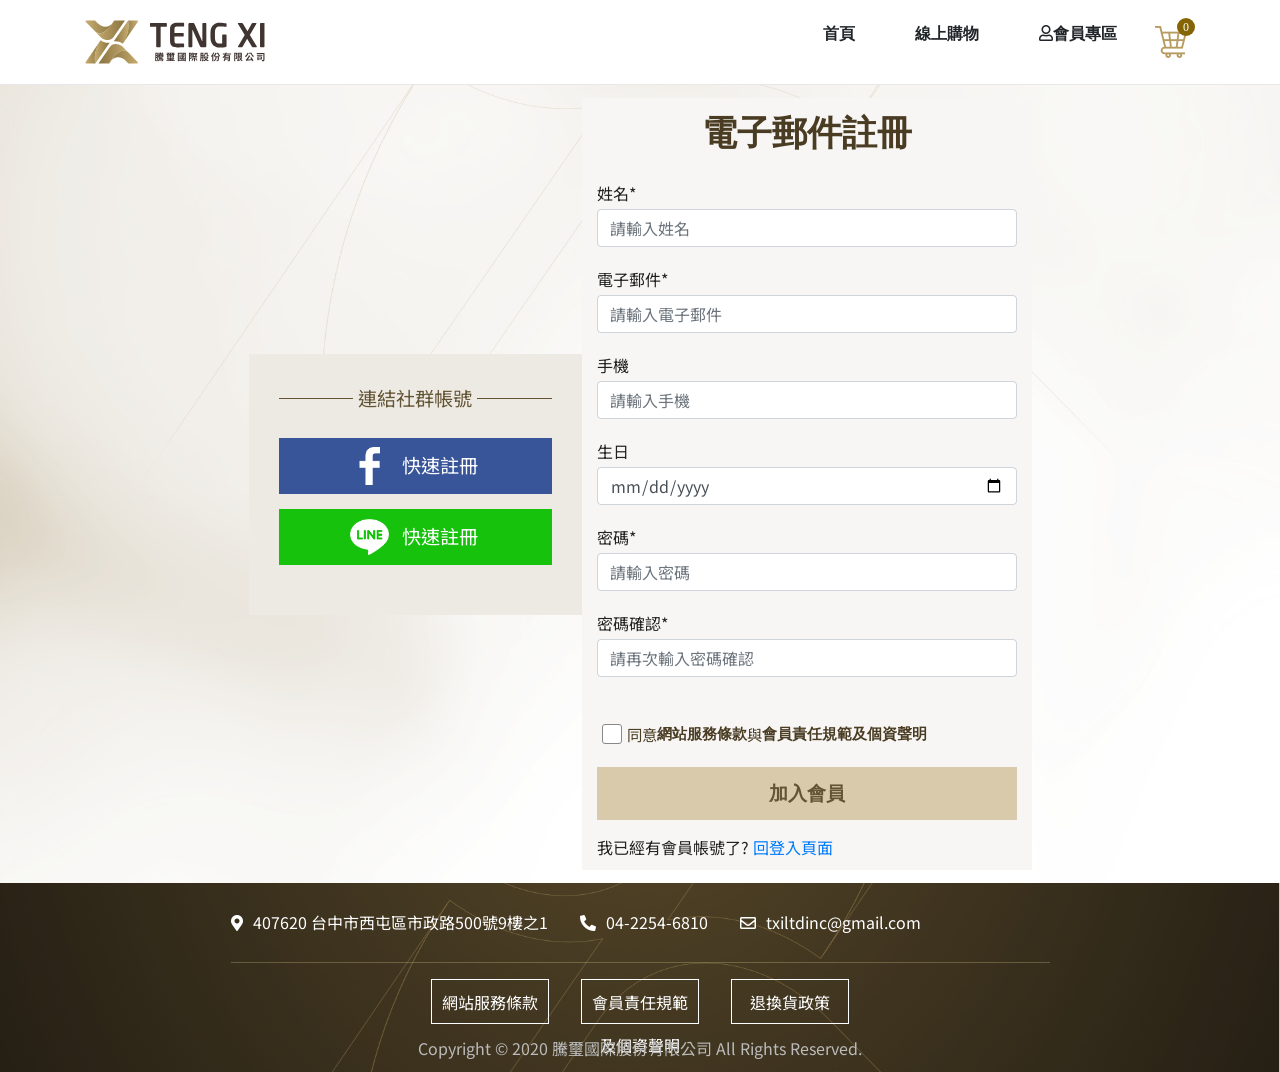
<file: page/register.html>
<!DOCTYPE html>
<html lang="zh-Hant">
<head>
    <meta charset="UTF-8">
    <meta name="viewport" content="width=device-width; initial-scale=1.0; maximum-scale=1.0; user-scalable=0;">
    <meta http-equiv="X-UA-Compatible" content="ie=edge">
    <link rel="icon" type="image/x-icon" href="../image/favicon.png">
    <title>TENG XI騰璽國際股份有限公司</title>
    <link rel="stylesheet" type="text/css" href="../plugins/bootstrap/css/bootstrap.min.css">
    <link rel="stylesheet" type="text/css" href="../plugins/slick/slick.css"/>
    <link rel="stylesheet" type="text/css" href="../plugins/slick/slick-theme.css"/>
    <link href="https://fonts.googleapis.com/css?family=Noto+Serif+TC&amp;display=swap" rel="stylesheet">
    <link href="https://fonts.googleapis.com/css2?family=Noto+Sans+TC:wght@100;300;400;500;700;900&amp;display=swap" rel="stylesheet">
    <link href="https://fonts.googleapis.com/css?family=Roboto&amp;display=swap" rel="stylesheet">
    <link rel="stylesheet" type="text/css" href="../css/reset.css">
    <link rel="stylesheet" type="text/css" href="../css/all.css">
    <link rel="stylesheet" type="text/css" href="../css/pushy.css">
    <link rel="stylesheet" type="text/css" href="../css/style.css">

</head>
<body class="login register">
<!--回到頂端按鈕-->
<div id="btn_goTop" class="btn_go_top"></div>
<!-- Pushy Menu -->
<nav class="pushy pushy-right">
    <div class="pushy-content cart-con">
        <div class="col-lg-12">
            <div class="title">您的購物車</div>
            <div class="row content" id="no-data" style="display: none">
                <span>尚未加入商品至購物車</span>
            </div>
            <!-- item -->
            <div class="row content" id="d-1">
                <div class="col-md-6 col-sm-5 col-5 imgs">
                    <div class="img-pic" style="background-image: url('../image/products/pdimg-01.jpg')"></div>
                </div>
                <div class="col-md-6 col-7 col-sm-7  name-num">
                    <article>
                        <h4>日本水溶性膳食纖維</h4>
                        <p>NT$ 2500</p>
                    </article>
                    <ul class="count">
                        <li class="minus">－</li>
                        <li class="num">
                            <input type="text" value="2">
                        </li>
                        <li class="plus">+</li>
                    </ul>
                </div>
                <div class="col-lg-12 col-md-12 col-sm-12 price">
                    NT$ 900
                </div>
                <div class="col-md-12 delet hidden-xs" data-target="#d-1">
                    <i class="far fa-trash-alt"></i>
                </div>
            </div>
            <!-- //item -->
        </div>
        <div class="col-lg-12">
            <div class="right-con">
                <div class="top-con">
                    <h3>訂單金額</h3>
                    <div class="subtotal">
                        <p>小計</p>
                        <p>NT$ 2,700</p>
                    </div>
                    <div class="freight">
                        <p>運費</p>
                        <p>NT$ 300</p>
                    </div>
                    <div class="total">
                        <p>總計</p>
                        <p>NT$ 3,000</p>
                    </div>
                </div>
                <a href="cart.html" class="checkout-btn">
                    <div class="submit-checkout">
                        結帳
                    </div>
                </a>
            </div>
        </div>

    </div>
</nav>
<!-- Site Overlay -->
<div class="site-overlay"></div>
<!-- Navigation -->
<nav class="navbar navbar-expand-lg navbar-light fixed-top" id="mainNav">
    <div class="container">
        <button class="navbar-toggler navbar-toggler-right" type="button" data-toggle="collapse" data-target="#navbarResponsive" aria-controls="navbarResponsive" aria-expanded="false" aria-label="Toggle navigation">
            <i class="fas fa-bars"></i>
        </button>
        <a class="navbar-brand js-scroll-trigger" href="../index.html"><img src="../image/index/logo2.svg" width="180" alt="logo"></a>
        <span class="phone-cart menu-btn"><div class="icon_cart"></div><span>0</span></span>
        <div class="collapse navbar-collapse" id="navbarResponsive">
            <ul class="navbar-nav ml-auto">
                <li class="nav-item">
                    <a class="nav-link" href="../index.html">首頁</a>
                </li>
                <li class="nav-item">
                    <a class="nav-link" href="../page/shop.html">線上購物</a>
                </li>
                <li class="nav-item">
                    <a class="nav-link" href="../page/login.html"><i class="far fa-user"></i>會員專區</a>
                </li>
                <li class="nav-item">
                    <span class="nav-link cart menu-btn" ><div class="icon_cart"></div><span>0</span></span>
                </li>
            </ul>
        </div>
    </div>
</nav>
<!-- content -->
<div class="page-wrapper" id="container">
    <div class="content-wrap">
        <section class="shop">
            <div class="container">
                <div id="form-wrap" class="d-flex">
                    <div class="socail-con">
                        <div class="title"> <span>連結社群帳號</span></div>
                        <div class="s-btn fb"><img src="../image/index/facebook.png" width="100" alt=""><span>快速註冊</span></div>
                        <div class="s-btn line"><img src="../image/index/line.png" width="100" alt=""><span>快速註冊</span></div>
                    </div>
                    <form class="login-con needs-validation" action="" method="" novalidate>
                        <div class="top">
                            <h2>電子郵件註冊</h2>
                        </div>
                        <div class="top">
                            <div class="form-group row">
                                <div class="col-sm-12 mb-4">
                                    <label for="name" class="mb-2">姓名*</label>
                                    <input type="text" class="form-control" id="name" placeholder="請輸入姓名" value="" required>
                                    <div class="invalid-feedback">
                                        姓名不可空白!
                                    </div>
                                </div>
                                <div class="col-sm-12 mb-4">
                                    <label for="email" class="mb-2">電子郵件*</label>
                                    <input type="text" class="form-control" id="email" placeholder="請輸入電子郵件" value="" required>
                                    <div class="invalid-feedback">
                                        電子郵件不可空白!
                                    </div>
                                </div>
                                <div class="col-sm-12 mb-4">
                                    <label for="phone" class="mb-2">手機</label>
                                    <input type="text" class="form-control" id="phone" placeholder="請輸入手機" value="" maxlength="10" onkeyup="this.value=this.value.replace(/\D/g,'')">
                                    <div class="invalid-feedback">
                                        手機不可空白!
                                    </div>
                                </div>
                                <div class="col-sm-12 mb-4">
                                    <label for="bithdate" class="mb-2">生日</label>
                                    <input type="date" class="form-control" id="bithdate" placeholder="請輸入生日" value="">
                                    <div class="invalid-feedback">
                                        生日不可空白!
                                    </div>
                                </div>
                                <div class="col-sm-12 mb-4">
                                    <label for="password" class="mb-2">密碼*</label>
                                    <input type="text" class="form-control" id="password" placeholder="請輸入密碼" value="" required>
                                    <div class="invalid-feedback">
                                        密碼不可空白!
                                    </div>
                                </div>
                                <div class="col-sm-12 mb-4">
                                    <label for="confirmpw" class="mb-2">密碼確認*</label>
                                    <input type="text" class="form-control" id="confirmpw" placeholder="請再次輸入密碼確認" value="" required>
                                    <div class="invalid-feedback">
                                        密碼不可空白!
                                    </div>
                                </div>
                            </div>
                            <div class="form-group">
                                <div class="choiceBox">
                                    <input class="form-check-input" type="checkbox" value="" id="invalidCheck" required>
                                    <label class="form-check-label" for="invalidCheck">
                                            <span class="agree">
                                            同意
                                            <button type="button"  data-toggle="modal" data-target="#web">網站服務條款</button>
                                            <span>與</span>
                                            <button type="button"  data-toggle="modal" data-target="#member">會員責任規範及個資聲明</button>
                                            </span>
                                    </label>
                                    <div class="invalid-feedback">
                                        請先勾選同意
                                    </div>
                                </div>
                            </div>
                            <button type="submit">加入會員</button>
                            <div class="return">我已經有會員帳號了? <a href="../page/login.html">回登入頁面</a></div>
                        </div>
                    </form>
                </div>
            </div>
        </section>
        <!--頁尾-->
        <footer>
            <div class="container-fluid">
                <div class="top">
                    <a href="https://goo.gl/maps/MiNsxCfYf3YURhsNA" target="_blank">
                        <i class="fas fa-map-marker-alt"></i><span>407620 台中市西屯區市政路500號9樓之1</span>
                    </a>
                    <a href="tel:0422546810">
                        <i class="fas fa-phone-alt"></i><span>04-2254-6810</span>
                    </a>
                    <a href="mailto:txiltdinc@gmail.com">
                        <i class="far fa-envelope"></i><span>txiltdinc@gmail.com</span>
                    </a>
                </div>
                <div class="mid">
                    <div class="btn-wrap">
                    <button type="button"  data-toggle="modal" data-target="#web">網站服務條款</button>
                    <button type="button"  data-toggle="modal" data-target="#member">會員責任規範及個資聲明</button>
                    <button type="button"  data-toggle="modal" data-target="#Return">退換貨政策</button>
                    </div>
                </div>
                <div class="bottom"><span>Copyright © 2020 騰璽國際股份有限公司 All Rights Reserved.</span></div>
            </div>
        </footer>
    </div>
    <!-- 退換貨跳框 -->
    <div class="modal fade" id="Return" tabindex="-1" role="dialog" aria-labelledby="ReturnRule" aria-hidden="true">
        <div class="modal-dialog modal-dialog-centered" role="document">
            <div class="modal-content">
                <div class="modal-header">
                    <h5 class="modal-title" id="ReturnRule">退換貨政策</h5>
                    <button type="button" class="close" data-dismiss="modal" aria-label="Close">
                        <span aria-hidden="true">&times;</span>
                    </button>
                </div>
                <div class="modal-body">
                    <div class="container">
                        <h1> 一、退貨申請說明</h1>
                        <ul>
                            <li>請注意：商品一經開封，恕無法辦理退貨，敬請見諒。
                                （外包塑膠膜已撕開或商品塑膠袋已打開，即算開封狀態）
                            </li>
                            <li>收到商品超過7天，恕不接受退貨。</li>
                            <li>請留下退貨申請之姓名、Email、手機號碼、訂單編號及退貨原因等，
                                若使用信用卡以外的方式付款， 則需填寫匯款帳號。並寄送至公司帳戶，
                                或是聯繫客服以及電話聯繫，收到您的退貨申請後，我們立即與您確認退貨相關事宜。</li>
                            <li>退貨商品皆不可開封，<b>不接受部分退貨</b>，並請依原包裝寄回</li>
                            <li>當您的退貨需求通過審核，<b>需請您自行寄回商品</b>，且自行負擔退貨物流費用。</li>
                            <li>當您提交退貨申請表後，即代表同意我們的退貨原則，並接受我們代為處理發票作廢及相關的後續處理事宜。</li>
                        </ul>
                        <h1>二、退貨程序</h1>
                        <ul>
                            <li>透過網址或是mail電話方式聯絡客服，告知訂單編號</li>
                            <li>請使用原寄送外包裝，或自行使用紙箱或包裝袋妥善包裝商品及相關附件，切勿直接於原廠包裝上黏貼紙張或書寫文字。
                                您要求退貨之商品若有缺件或是損毀，本公司有權視損毀程度而折扣退款金額。單次訂購僅限一次退貨。</li>
                            <li>請於退貨商品外包裝附上：姓名、電話、訂單編號、地址，以利退貨作業查詢。</li>
                            <li>.客服會告知您將商品寄到指定地點。</li>
                        </ul>
                        <h1>三、退款</h1>
                        <ul>
                            <li>若您使用信用卡付款，客服收到並確認商品無誤後，於5個工作日內(不含週休及國定例假日)，完成刷卡退款之作業。
                                依據不同發卡銀行的處理流程，完成退款的時間約5-7個工作日(不含週休及國定例假日)，
                                退款實際入帳日期，依各發卡銀行入帳日不同有所差異，請洽信用卡公司詢問細節。</li>
                            <li>若您使用超商取貨付款或銀行轉帳/ATM等方式，必須請您提供正確的匯款帳號，以利完成退款手續。</li>
                            <li>若為賣方需負擔退貨運費之情形，請提供正確的匯款帳號， 以補償買方寄回之運費。</li>
                            <li>若買方選擇超商取貨而逾期未取，導致商品退回賣方的情形，此筆交易的來回運費(原運費+退回運費+物流手續費)由買方負擔。</li>
                            <li>若為購買時享有滿額免運的服務，退貨後的訂單金額不達免運門檻，將向買方酌收寄出時的運費。</li>
                            <li>請注意：申請退貨翌日起算15天，若因無法聯繫、商品未寄回無法完成退貨作業，將自動取消退貨申請，且不得再次申請。</li>
                        </ul>
                        <h1>四、無法辦理退貨的情況</h1>
                        <ul>
                            <li>已<b>超過7天猶豫期</b>，恕無法辦理退貨。</li>
                            <li>欲退貨訂單中任一商品若已開封（例如：外包塑膠膜已撕開或商品塑膠袋已打開或袋子已下水），即無法辦理退貨。</li>
                            <li>若退貨商品與訂單有所出入，未將<b>此筆訂單的所有商品</b>等悉數寄回並妥善包裝，將影響您的退貨權益。</li>
                        </ul>
                     </div>
                </div>
            </div>
        </div>
    </div>
    <!-- 網站服務條款跳框 -->
    <div class="modal fade" id="web" tabindex="-1" role="dialog" aria-labelledby="WebServerRule" aria-hidden="true">
        <div class="modal-dialog modal-dialog-centered" role="document">
            <div class="modal-content">
                <div class="modal-header">
                    <h5 class="modal-title" id="WebServerRule">網站服務條款</h5>
                    <button type="button" class="close" data-dismiss="modal" aria-label="Close">
                        <span aria-hidden="true">&times;</span>
                    </button>
                </div>
                <div class="modal-body">
                    <div class="container">
                        <h1> 一、服務政策</h1>
                        <ul>
                            <li>歡迎您使用名騰璽國際股份有限公司網站(以下簡稱「本網站」)。</li>
                            <li>當您使用本網站，即表示您已閱讀、瞭解並同意接受本網站使用條款之全部內容與約定，如不同意本網站使用條款全部或部分者，請立即停止使用本網站。</li>
                            <li>您同意本公司有權因應營運之需求，隨時調整本網站使用條款。</li>
                        </ul>
                        <h1>二、規範</h1>
                        <ul>
                            <li>在您成為本網站會員後，即可使用本網站所提供之各種服務，並需遵守網站規章及各項交易規定，本公司保留取消會員資格之權利，一旦被取消會員資格，將喪失所有會員權利及福利。</li>
                            <li>本網站保留隨時修改本同意書之權利，您可隨時到網站瞭解相關修訂內容，若您繼續使用本服務，則視為您已閱讀並瞭解本同意書之修訂內容。</li>
                            <li>承諾遵守中華民國相關法規及國際網際網路規定與慣例。</li>
                        </ul>
                        <h1>三、個人資料保護</h1>
                        <ul>
                            <li>本網站僅接受同一人之單筆本網加入會員，即您只能建立一次您的個人資料，請勿重覆登錄。</li>
                            <li>您登錄成為會員時必須填寫確實資料，若發現有不實之登錄，或原所登錄之資料已不符合真實而未更新，本公司保留隨時終止網路會員資格及使用各項服務之權利。若您冒用他人名義，而造成其他會員或本站之損失，本網站將保留追訴權，並提供相關資料給警調單位調查。</li>
                            <li>為維護您的權益，請妥善保存您的帳號及密碼，本網站將依據這組帳號及密碼來認定會員身分，完成會員在本網站上的所有交易等權益之行使。如果您懷疑密碼可能外洩，請立更新您的資料。如有遺失或被竊之慮時，應即時通知本網站，以免損害您的權益。因可歸責於會員之原因將其帳號及密碼外洩，造成會員損失或是發生其他法律責任者，該損失或責任將由會員自行負擔。</li>
                            <li>本網站為提供完善的商品與會員服務，茲依據《個人資料保護法》第8條第1項規定，告知您以下事項：</li>
                            <dl>
                                <dt>(1) 蒐集目的：</dt>
                                <p>為了提供完善的商品與會員服務，本網站將在基於下列目的蒐集您的個人資料：</p>
                                <div class="text-indent">
                                    <dd>A.行銷。 </dd>
                                    <dd>B.契約、類似契約或其他法律關係事務。</dd>
                                    <dd>C.消費者、客戶管理與服務。</dd>
                                    <dd>D.網路購物及其他電子商務服務。</dd>
                                    <dd>E.廣告或商業行為管</dd>
                                    <dd>F.調查、統計與分析研究。</dd>
                                </div>
                            </dl>
                            <dl>
                                <dt>(2) 個人資料類別：</dt>
                                <div class="text-indent">
                                    <dd>A.識別類：姓名、身分證字號、護照號碼、住址、電話、電子郵件帳號。</dd>
                                    <dd>B.特徵類：年齡、性別、出身年月日、國籍、生活習慣。</dd>
                                </div>
                            </dl>
                            <dl>
                                <dt>(3) 個人資料利用期間 :</dt>
                                <p>本網站營運期間或於蒐集個人資料特定目的存續期間及依相關法令要求期間。</p>
                            </dl>
                            <dl>
                                <dt> (4) 個人資料利用地區 :</dt>
                                <p>本網站為達蒐集、處理及利用目的所必須使用之相關地區。</p>
                            </dl>
                            <dl>
                                <dt>(5) 個人資料利用對象與方式：</dt>
                                <div class="text-indent">
                                    <dd>A. 本網站訂有契約或業務往來之委外公司與機構。</dd>
                                    <dd>B. 物品寄送：於交寄相關商品時，將您的個人資料利用於交付給相關物流、郵寄廠商。</dd>
                                    <dd>C. 金融交易及授權：您所提供之財務相關資訊，將於金融交易過程(如信用卡授權、轉帳)時，提交給金融機構以完成金融交易。</dd>
                                    <dd>D. 行銷：本網站將利用您提供之地址及郵件進行本網站或合作廠商商品之宣傳行銷。</dd>
                                    <dd>E. 資訊提供：提供騰璽國際介紹或其他對於客戶有益之各類廣告、資訊。</dd>
                                    <dd>F. 會員卡、會員禮品、生日卡之寄送。</dd>
                                    <dd>G. 其他於業務需要範圍內之必要傳遞。</dd>
                                    <dd>H. 依法有權監督管理或調查之行政、司法機關，以及其他依據《個人資料保護法》得以利用之情形。</dd>
                                </div>
                            </dl>
                            <dl>
                                <dt>(6) 個人資料利用方式以書面或電子等。</dt>
                            </dl>
                            <dl>
                                <dt>(7) 您得依據《個人資料保護法》行使之權利 :</dt>
                                <div class="text-indent">
                                    <dd> A. 向本公司查詢、請求閱覽或請求製給複製本。</dd>
                                    <dd> B. 請求補充或更正您的個人資料，惟應提出適當之釋明文件。</dd>
                                    <dd> C. 請求停止蒐集、處理、利用或刪除您的個人。</dd>
                                    <dd> D. 您拒絕提供個人資料所致權益影響。</dd>
                                </div>
                            </dl>
                            <dl>
                                <dt>(8) 您可自由選擇是否註冊為本網站會員，如您不同意本網站處理及利用您的個人資料，本網站可能無法即時、順利的提供您完善的商品與相關服務，或提供您會員獨享之權利與優惠措施。您於註冊時所填載之個人資料，本網站於前開目的下為合理之蒐集、處理與利用。</dt>
                            </dl>
                        </ul>
                        <h1>四、智慧財產權</h1>
                        <ul>
                            <li>刊載於本網站上有關各商品文字、圖檔、商標均屬本公司或相關權利人所擁有，受著作權法、商標法、專利法之保護，非經本公司或權利人事先許可或授權，不得任意使用，以免受侵權或違法之責任。</li>
                            <li>使用本網站之風險由使用者個人自負其責，本公司或任何其他涉及設計、編輯或提供本網站網路之公司與個人，對於任何人因上網瀏覽或使用本網站所導致個人直接或間接、意外或非意外、或處罰性之損害，一概不負任何法律責任。</li>
                            <li>一概禁止於本網站上傳送與張貼任何涉及非法、威脅、汙衊、不實、猥褻、煽動、色情、違反善良風俗，或任何足以構成或鼓勵犯罪、或引起民事訴訟或違反法律之內容與資訊。本公司保有修改與刪除之權力，並完全配合有關調查單位，提供上述行徑者之資料。</li>
                        </ul>
                    </div>
                </div>
            </div>
        </div>
    </div>
    <!--會員責任規範及個資聲明跳框-->
    <div class="modal fade" id="member" tabindex="-1" role="dialog" aria-labelledby="MemberRule" aria-hidden="true">
        <div class="modal-dialog modal-dialog-centered" role="document">
            <div class="modal-content">
                <div class="modal-header">
                    <h5 class="modal-title" id="MemberRule">會員責任規範及個資聲明</h5>
                    <button type="button" class="close" data-dismiss="modal" aria-label="Close">
                        <span aria-hidden="true">&times;</span>
                    </button>
                </div>
                <div class="modal-body">
                    <div class="container">
                        <h1> 一、會員服務條款</h1>
                        <ul>
                            <li>本會員服務條款所稱之「會員」，為依照本站所定之加入會員程序加入完成並通過認證者。</li>
                            <li>當您使用本站服務時，即表示您同意及遵守本服務條款的規定事項及相關法律之規定。</li>
                            <li>本站保留有審核加入會員資格之權利，另外已加入會員者，本站亦保留有解除其會員資格之權利。</li>
                            <li>本會員服務條款之修訂，適用於所有會員，當本站修訂本服務條款時，將於本站上公告。</li>
                        </ul>
                        <h1>二、隱私權保護</h1>
                        <ul>
                            <p>尊重並依據本網站「個人資料保護」保護您的隱私(請參閱「個人資料保護」條款)。</p>
                        </ul>
                        <h1>三、會員</h1>
                        <ul>
                            <li>使用本站所提供之會員服務時，於加入會員時所登錄之帳號及密碼使用之。</li>
                            <li>會員須善盡帳號及密碼的使用與管理之責任。對於使用該會員之帳號及密碼(無關於會員本身或其他人)利用本站服務所造成或衍生之所有行為及結果，會員須自行負擔全部責任。</li>
                            <li>會員之帳號及密碼遺失，或發現無故遭第三者盜用時，應立即通知本站連絡掛失，因未即時通知，導致本站無法有效防止及修改時，所造成的所有損失，會員應自負全責。</li>
                            <li>每次結束使用本服務，執行會員之登出並關閉視窗，以確保您的會員權益。</li>
                            <li>盜用第三者會員之帳號及密碼，導致第三者或本公司遭其他第三人或行政機關之調查或追訴時，第三者會員或本公司有權向您請求損害賠償，包括但不限於訴訟費用、律師費及商譽損失等。</li>
                        </ul>
                        <h1>四、會員登錄資料</h1>
                        <ul>
                            <li>會員登錄資料須提供您本人正確、最新及完整的資料。</li>
                            <li>會員登錄資料不得有偽造、不實等之情事(ex如個人資料及信用卡資料)，一經發現本公司可拒絕其加入會員資格之權利。並得以暫停或終止其會員資格，若違反中華民國相關法律，亦將依法追究。</li>
                            <li>會員基本資料(ex:住址，電話及其他登錄資料)有變更時，請不定期更新相關個人資料，確保其正確及完整性。若您提供的資料有錯誤或不符等現象，本網站有權暫停或終止您的帳號，並拒絕您繼續使用本服務。</li>
                            <li>未經會員本人同意，本公司原則上不會將涉及個人隱私之資料開示給第三者，唯資料共用原則...等不在此限(請參閱本站「隱私權保護聲明」相關規定)。</li>
                            <li>會員應妥善保管密碼，不可將密碼洩露或提供給他人知道或使用；以同一個會員身分證字號和密碼使用本服務所進行的所有行為，都將被認為是該會員本人和密碼持有人的行為。</li>
                            <li>會員如果發現或懷疑有第三人使用其會員身分證字號或密碼，應該立即通知本公司，採取必要的必要的防範措施。但上述通知不得解釋為本公司對會員負有任何形式之賠償或補償之責任或義務。</li>
                        </ul>
                        <h1>五、使用行為</h1>
                        <ul>
                            <li>您使用本服務之一切行為必須符合當地或國際相關法令規範；對於使用者的一切行為，您須自行負擔全部責任。</li>
                            <li>您同意絕不為非法之目的或以非法方式使用本服務，與確實遵守中華民國相關法規及網際網路之國際慣例，並保證不得利用本服務從事侵害他人權益或違法之行為。</li>
                            <li>您於使用本站會員服務時應遵守以下限制：</li>
                            <dl>
                                <div class="text-indent">
                                    <dd>a)有損他人人格或商標權、著作權等智慧財產權或其他權利內容。</dd>
                                    <dd>b)使用違反公共秩序或善良風俗或其他不法之文字。</dd>
                                    <dd>c)強烈政治、宗教色彩的偏激言論。</dd>
                                    <dd>d)未經本公司許可，不得利用本服務或本網站所提供其他資源，包括但不限於圖文資料庫、編寫製作網頁之軟體等，從事任何商業交易行為，或招攬廣告商或贊助人。</dd>
                                    <dd>e)其他違反本站「會員服務條款」的內容。</dd>
                                </div>
                            </dl>
                        </ul>
                        <h1> 六、終止授權</h1>
                        <ul>
                        <p>您使用本服務之行為若有任何違反法令或本使用條款或危害本網站或第三者權益之虞時，本公司有權不經告知您，立即暫時或永久終止您使用本服務之授權。</p>
                        </ul>
                        <h1>七、修改權</h1>
                        <ul>
                            <li>當您開始使用本服務時，即表示您已充分閱讀、瞭解與同意接受本條款之內容。本公司有權於任何時間修改與變更本條款之內容，並將不個別通知會員，建議您定期查閱本服務條款。如您於本條款修改與變更後仍繼續使用本服務，則視為您已閱讀、瞭解與同意接受本條款修改或變更。</li>
                            <li>本公司有權暫時或永久修改或中止提供本服務給您，您不得因此要求任何賠償。</li>
                        </ul>
                        <h1>八、智慧財產權的保護</h1>
                        <ul>
                            <li>本網站所使用之軟體、程式及網站上所有內容，包括但不限於著作、圖片、檔案、資訊、資料、網站架構、網頁設計，均由本網站或其他權利人依法擁有其智慧財產權，包括但不限於商標權、專利權、著作權、營業秘密與專有技術等。</li>
                            <li>任何人不得逕行使用、修改、重製、公開播送、改作、散布、發行、公開發表、進行還原工程、解編或反向組譯。如欲引用或轉載前述之軟體、程式或網站內容，必須依法取得本網站或其他權利人的事前書面同意。如有違反之情事，您應對本網站或其他權利人負損害賠償責任（包括但不限於訴訟費用及律師費用等）。</li>
                        </ul>
                        <h1>九、其他規定</h1>
                        <ul>
                            <li>本網站使用者條約，免責之內容，亦構成本使用條款之一部分。</li>
                            <li>凡因使用本服務所生之爭執，均以台灣臺中地方法院為第一審管轄法院。</li>
                            <li>若因您使用本服務之任何行為，導致本公司遭第三人或行政機關之調查或追訴時，本公司有權向您請求損害賠償，包括但不限於訴訟費用、律師費及商譽損失等。</li>
                            <li>本公司針對可預知之軟硬體維護工作，有可能導致系統中斷或是暫停者，將會於該狀況發生前，以適當之方式告知會員。</li>
                        </ul>
                    </div>
                </div>
            </div>
        </div>
    </div>
</div>
<!--JS -->
<script type="text/javascript" src="../plugins/jquery/jquery-3.4.1.min.js"></script>
<script type="text/javascript" src="../plugins/jquery/jquery.easing.min.js"></script>
<script type="text/javascript" src="../plugins/bootstrap/js/bootstrap.min.js"></script>
<script type="text/javascript" src="../plugins/bootstrap/bootstrap.bundle.min.js"></script>
<script type="text/javascript" src="../plugins/slick/slick.min.js"></script>
<script type="text/javascript" src="../plugins/pushy.js"></script>
<script type="text/javascript" src="../plugins/scrollreveal.min.js"></script>
<script type="text/javascript" src="../js/custom.js"></script>
<script>
    // Scroll reveal calls
    window.sr = ScrollReveal();

    sr.reveal('.shop .con:nth-child(even)', {
        delay: 200,
        scale: 0
    });
    sr.reveal('.shop .con:nth-child(odd)', {
        delay: 400,
        scale: 0
    });
    function testAnim(shake) {
        $('.cart, .phone-cart').removeClass('shake').addClass('shake'+' animated').one('webkitAnimationEnd mozAnimationEnd MSAnimationEnd oanimationend animationend', function(){
            $(this).removeClass('shake');
        });
    };

    $(document).ready(function(){
        $('.shop .con .add-btn').click(function(e){
            e.preventDefault();
            var anim = $('.shake');
            testAnim(anim);
        });


    });
    // Example starter JavaScript for disabling form submissions if there are invalid fields
    (function() {
        'use strict';
        window.addEventListener('load', function() {
            // Fetch all the forms we want to apply custom Bootstrap validation styles to
            var forms = document.getElementsByClassName('needs-validation');
            // Loop over them and prevent submission
            var validation = Array.prototype.filter.call(forms, function(form) {
                form.addEventListener('submit', function(event) {
                    if (form.checkValidity() === false) {
                        event.preventDefault();
                        event.stopPropagation();
                    }
                    form.classList.add('was-validated');
                }, false);
            });
        }, false);
    })();

</script>
</body>
</html>
</file>
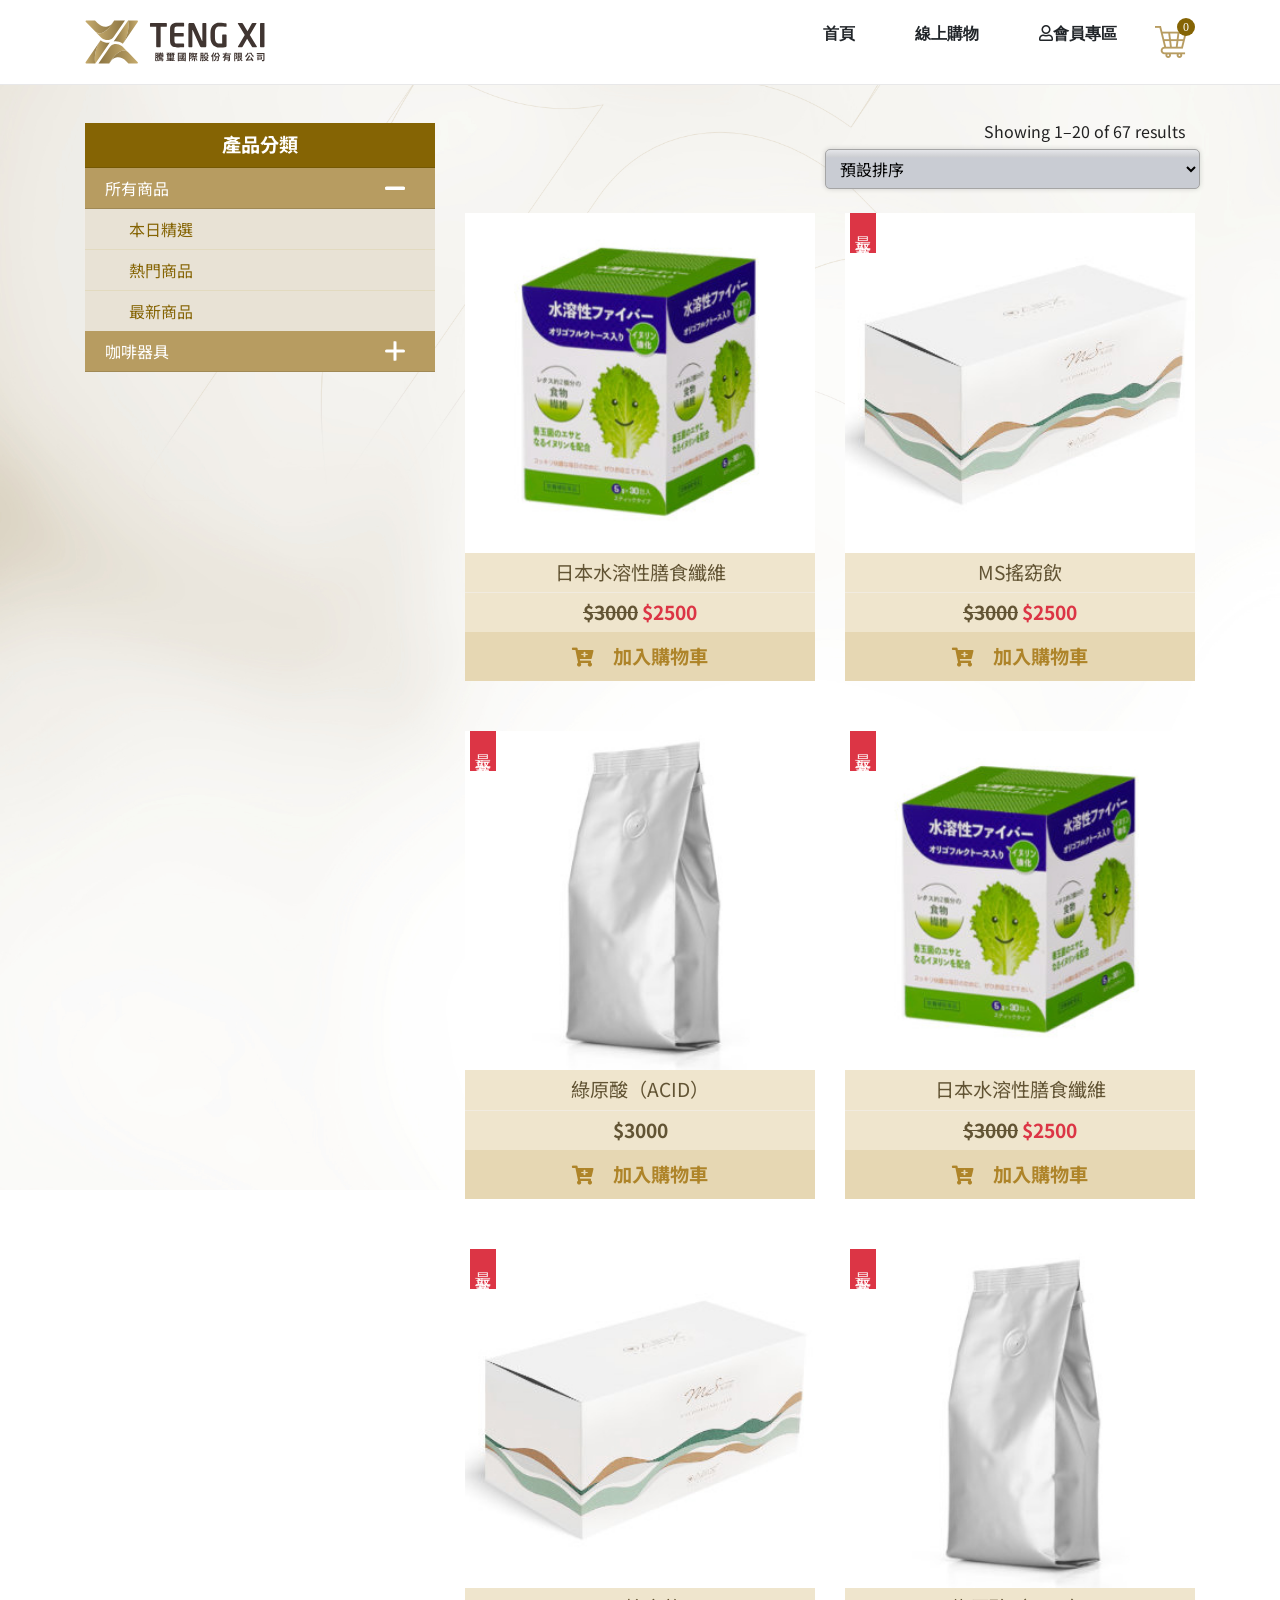
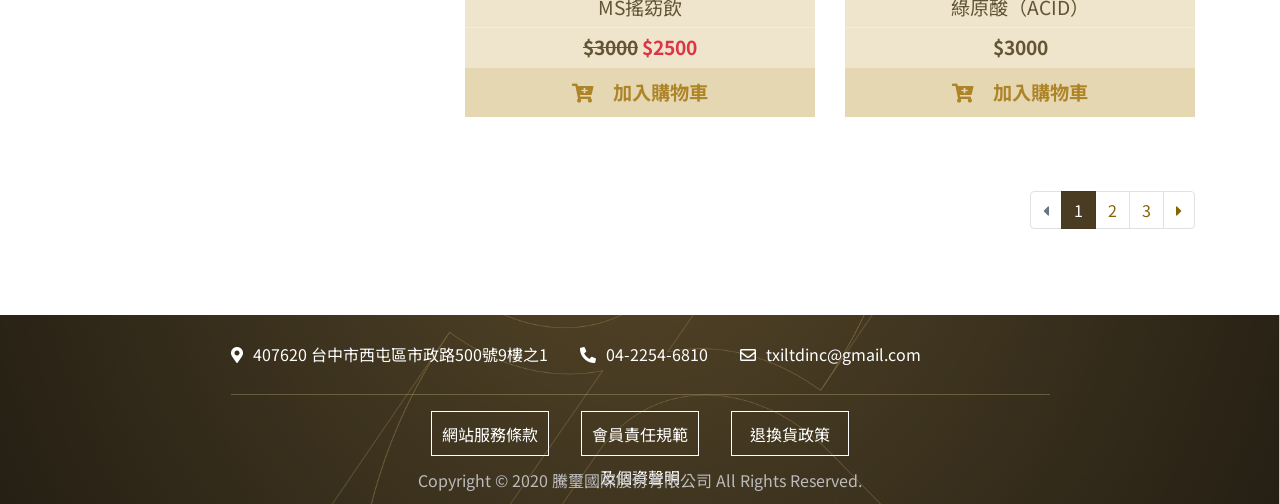
<file: page/shop.html>
<!DOCTYPE html>
<html lang="zh-Hant">
<head>
    <meta charset="UTF-8">
    <meta name="viewport" content="width=device-width; initial-scale=1.0; maximum-scale=1.0; user-scalable=0;">
    <meta http-equiv="X-UA-Compatible" content="ie=edge">
    <link rel="icon" type="image/x-icon" href="../image/favicon.png">
    <title>TENG XI騰璽國際股份有限公司</title>
    <link rel="stylesheet" type="text/css" href="../plugins/bootstrap/css/bootstrap.min.css">
    <link rel="stylesheet" type="text/css" href="../plugins/slick/slick.css"/>
    <link rel="stylesheet" type="text/css" href="../plugins/slick/slick-theme.css"/>
    <link href="https://fonts.googleapis.com/css?family=Noto+Serif+TC&amp;display=swap" rel="stylesheet">
    <link href="https://fonts.googleapis.com/css2?family=Noto+Sans+TC:wght@100;300;400;500;700;900&amp;display=swap" rel="stylesheet">
    <link href="https://fonts.googleapis.com/css?family=Roboto&amp;display=swap" rel="stylesheet">
    <link rel="stylesheet" type="text/css" href="../css/reset.css">
    <link rel="stylesheet" type="text/css" href="../css/all.css">
    <link rel="stylesheet" type="text/css" href="../css/pushy.css">
    <link rel="stylesheet" type="text/css" href="../css/style.css">

</head>
<body class="online-shop">
<!--回到頂端按鈕-->
<div id="btn_goTop" class="btn_go_top"></div>
<!-- Pushy Menu -->
<nav class="pushy pushy-right">
    <div class="pushy-content cart-con">
        <div class="col-lg-12">
            <div class="title">您的購物車</div>
            <div class="row content" id="no-data" style="display: none">
                <span>尚未加入商品至購物車</span>
            </div>
            <!-- item -->
            <div class="row content" id="d-1">
                <div class="col-md-6 col-sm-5 col-5 imgs">
                    <div class="img-pic" style="background-image: url('../image/products/pdimg-01.jpg')"></div>
                </div>
                <div class="col-md-6 col-7 col-sm-7  name-num">
                    <article>
                        <h4>日本水溶性膳食纖維</h4>
                        <p>NT$ 2500</p>
                    </article>
                    <ul class="count">
                        <li class="minus">－</li>
                        <li class="num">
                            <input type="text" value="2">
                        </li>
                        <li class="plus">+</li>
                    </ul>
                </div>
                <div class="col-lg-12 col-md-12 col-sm-12 price">
                    NT$ 900
                </div>
                <div class="col-md-12 delet hidden-xs" data-target="#d-1">
                    <i class="far fa-trash-alt"></i>
                </div>
            </div>
            <!-- //item -->
        </div>
        <div class="col-lg-12">
            <div class="right-con">
                <div class="top-con">
                    <h3>訂單金額</h3>
                    <div class="subtotal">
                        <p>小計</p>
                        <p>NT$ 2,700</p>
                    </div>
                    <div class="freight">
                        <p>運費</p>
                        <p>NT$ 300</p>
                    </div>
                    <div class="total">
                        <p>總計</p>
                        <p>NT$ 3,000</p>
                    </div>
                </div>
                <a href="cart.html" class="checkout-btn">
                    <div class="submit-checkout">
                        結帳
                    </div>
                </a>
            </div>
        </div>

    </div>
</nav>
<!-- Site Overlay -->
<div class="site-overlay"></div>
<!-- Navigation -->
<nav class="navbar navbar-expand-lg navbar-light fixed-top" id="mainNav">
    <div class="container">
        <button class="navbar-toggler navbar-toggler-right" type="button" data-toggle="collapse" data-target="#navbarResponsive" aria-controls="navbarResponsive" aria-expanded="false" aria-label="Toggle navigation">
            <i class="fas fa-bars"></i>
        </button>
        <a class="navbar-brand js-scroll-trigger" href="../index.html"><img src="../image/index/logo2.svg" width="180" alt="logo"></a>
        <span class="phone-cart menu-btn"><div class="icon_cart"></div><span>0</span></span>
        <div class="collapse navbar-collapse" id="navbarResponsive">
            <ul class="navbar-nav ml-auto">
                <li class="nav-item">
                    <a class="nav-link" href="../index.html">首頁</a>
                </li>
                <li class="nav-item">
                    <a class="nav-link" href="../page/shop.html">線上購物</a>
                </li>
                <li class="nav-item">
                    <a class="nav-link" href="../page/login.html"><i class="far fa-user"></i>會員專區</a>
                </li>
                <li class="nav-item">
                    <span class="nav-link cart menu-btn" ><div class="icon_cart"></div><span>0</span></span>
                </li>
            </ul>
        </div>
    </div>
</nav>
<!-- content -->
<div class="page-wrapper" id="container">
    <div class="content-wrap">
        <section class="shop">
            <div class="container">
                <div class="row">
                    <div class="col-md-4 list">
                        <div class="accordion" id="accordionExample">
                            <div class="title">產品分類</div>
                                <div class="card-header flex" id="headingOne">
                                    <div class="titel_btn" data-toggle="collapse" data-target="#collapseOne" aria-expanded="true" aria-controls="collapseOne">
                                      所有商品
                                    </div>
                                </div>
                                <div id="collapseOne" class="collapse show" aria-labelledby="headingOne">
                                    <ul>
                                        <li><a href="">本日精選</a></li>
                                        <li><a href="">熱門商品</a></li>
                                        <li><a href="">最新商品</a></li>
                                    </ul>
                                </div>
                                <div class="card-header flex" id="headingTwo">
                                    <div class="titel_btn collapsed" data-toggle="collapse" data-target="#collapseTwo" aria-expanded="true" aria-controls="collapseTwo">
                                        咖啡器具
                                    </div>
                                </div>
                                <div id="collapseTwo" class="collapse" aria-labelledby="headingTwo">
                                    <ul>
                                        <li><a href="">咖啡機</a></li>
                                        <li><a href="">濾杯</a></li>
                                        <li><a href="">手沖壺</a></li>
                                    </ul>
                                </div>
                        </div>
                    </div>

                    <div class="col-md-8 mb-5">
                            <div class="row order-by mb-4">
                                <span class="col-md-8">Showing 1–20 of 67 results</span>
                                <select name="" id="" class="">
                                    <option value="">預設排序</option>
                                    <option value="">依熱銷度</option>
                                    <option value="">依最新項目排序</option>
                                    <option value="">依價格排序:低至高</option>
                                    <option value="">依價格排序:高至低</option>
                                </select>
                            </div>
                        <div class="row">
                            <div class="col-md-6 con">
                                <a href="../page/shop_detail.html" alt="日本水溶性膳食纖維">
                                    <div class="con-pic" style="background-image: url('../image/products/pdimg-01.jpg')">
                                        <i class="far fa-heart like"></i>
                                    </div>
                                </a>
                                <div class="bio d-flex">
                                    <span>日本水溶性膳食纖維</span>
                                </div>
                                <div class="bio d-flex">
                                    <div class="price">
                                        <span class="none">$3000</span>
                                        <span class="sale">$2500</span>
                                    </div>
                                </div>
                                <button class="add-btn"><i class="fas fa-cart-plus"></i>加入購物車</button>
                            </div>
                            <div class="col-md-6 con">
                                <a href="../page/shop_detail.html"  alt="MS搖窈飲">
                                    <div class="con-pic new" style="background-image: url('../image/products/pdimg-02.jpg')">
                                        <i class="far fa-heart like"></i>
                                    </div>
                                </a>
                                <div class="bio d-flex">
                                    <span>MS搖窈飲</span>
                                </div>
                                <div class="bio d-flex">
                                    <div class="price">
                                        <span class="none">$3000</span>
                                        <span class="sale">$2500</span>
                                    </div>
                                </div>
                                <button class="add-btn"><i class="fas fa-cart-plus"></i>加入購物車</button>
                            </div>
                            <div class="col-md-6 con">
                                <a href="../page/shop_detail.html"  alt="綠原酸（ACID）">
                                    <div class="con-pic new" style="background-image: url('../image/products/pdimg-03.jpg')">
                                        <i class="far fa-heart like"></i>
                                    </div>
                                </a>
                                <div class="bio d-flex">
                                    <span>綠原酸（ACID）</span>
                                </div>
                                <div class="bio d-flex">
                                    <div class="price">
                                        <span class="orgi">$3000</span>
                                    </div>
                                </div>
                                <button class="add-btn"><i class="fas fa-cart-plus"></i>加入購物車</button>
                            </div>
                            <div class="col-md-6 con">
                                <a href="../page/shop_detail.html" alt="日本水溶性膳食纖維">
                                    <div class="con-pic new" style="background-image: url('../image/products/pdimg-01.jpg')">
                                        <i class="far fa-heart like"></i>
                                    </div>
                                </a>
                                <div class="bio d-flex">
                                    <span>日本水溶性膳食纖維</span>
                                </div>
                                <div class="bio d-flex">
                                    <div class="price">
                                        <span class="none">$3000</span>
                                        <span class="sale">$2500</span>
                                    </div>
                                </div>
                                <button class="add-btn"><i class="fas fa-cart-plus"></i>加入購物車</button>
                            </div>
                            <div class="col-md-6 con">
                                <a href="../page/shop_detail.html"  alt="MS搖窈飲">
                                    <div class="con-pic new" style="background-image: url('../image/products/pdimg-02.jpg')">
                                        <i class="far fa-heart like"></i>
                                    </div>
                                </a>
                                <div class="bio d-flex">
                                    <span>MS搖窈飲</span>
                                </div>
                                <div class="bio d-flex">
                                    <div class="price">
                                        <span class="none">$3000</span>
                                        <span class="sale">$2500</span>
                                    </div>
                                </div>
                                <button class="add-btn"><i class="fas fa-cart-plus"></i>加入購物車</button>
                            </div>
                            <div class="col-md-6 con">
                                <a href="../page/shop_detail.html"  alt="綠原酸（ACID）">
                                    <div class="con-pic new" style="background-image: url('../image/products/pdimg-03.jpg')">
                                        <i class="far fa-heart like"></i>
                                    </div>
                                </a>
                                <div class="bio d-flex">
                                    <span>綠原酸（ACID）</span>
                                </div>
                                <div class="bio d-flex">
                                    <div class="price">
                                        <span class="orgi">$3000</span>
                                    </div>
                                </div>
                                <button class="add-btn"><i class="fas fa-cart-plus"></i>加入購物車</button>
                            </div>
                        </div>
                        <div class="d-flex justify-content-end mt-4 pages-list">
                            <nav aria-label="...">
                                <ul class="pagination pagination-md">
                                    <li class="page-item disabled">
                                        <a class="page-link" href="#" tabindex="-1"><i class="fas fa-caret-left"></i></a>
                                    </li>
                                    <li class="page-item active"><a class="page-link" href="#">1</a></li>
                                    <li class="page-item">
                                        <a class="page-link" href="#">2 <span class="sr-only">(current)</span></a>
                                    </li>
                                    <li class="page-item"><a class="page-link" href="#">3</a></li>
                                    <li class="page-item">
                                        <a class="page-link" href="#"><i class="fas fa-caret-right"></i></a>
                                    </li>
                                </ul>
                            </nav>
                        </div>
                    </div>

                </div>
            </div>
        </section>
    <!--頁尾-->
    <footer>
        <div class="container-fluid">
            <div class="top">
                <a href="https://goo.gl/maps/MiNsxCfYf3YURhsNA" target="_blank">
                    <i class="fas fa-map-marker-alt"></i><span>407620 台中市西屯區市政路500號9樓之1</span>
                </a>
                <a href="tel:0422546810">
                    <i class="fas fa-phone-alt"></i><span>04-2254-6810</span>
                </a>
                <a href="mailto:txiltdinc@gmail.com">
                    <i class="far fa-envelope"></i><span>txiltdinc@gmail.com</span>
                </a>
            </div>
            <div class="mid">
                <div class="btn-wrap">
                    <button type="button"  data-toggle="modal" data-target="#web">網站服務條款</button>
                    <button type="button"  data-toggle="modal" data-target="#member">會員責任規範及個資聲明</button>
                    <button type="button"  data-toggle="modal" data-target="#Return">退換貨政策</button>
                </div>
            </div>
            <div class="bottom"><span>Copyright © 2020 騰璽國際股份有限公司 All Rights Reserved.</span></div>
        </div>
    </footer>
        <!-- 退換貨跳框 -->
        <div class="modal fade" id="Return" tabindex="-1" role="dialog" aria-labelledby="ReturnRule" aria-hidden="true">
            <div class="modal-dialog modal-dialog-centered" role="document">
                <div class="modal-content">
                    <div class="modal-header">
                        <h5 class="modal-title" id="ReturnRule">退換貨政策</h5>
                        <button type="button" class="close" data-dismiss="modal" aria-label="Close">
                            <span aria-hidden="true">&times;</span>
                        </button>
                    </div>
                    <div class="modal-body">
                        <div class="container">
                            <h1> 一、退貨申請說明</h1>
                            <ul>
                                <li>請注意：商品一經開封，恕無法辦理退貨，敬請見諒。
                                    （外包塑膠膜已撕開或商品塑膠袋已打開，即算開封狀態）
                                </li>
                                <li>收到商品超過7天，恕不接受退貨。</li>
                                <li>請留下退貨申請之姓名、Email、手機號碼、訂單編號及退貨原因等，
                                    若使用信用卡以外的方式付款， 則需填寫匯款帳號。並寄送至公司帳戶，
                                    或是聯繫客服以及電話聯繫，收到您的退貨申請後，我們立即與您確認退貨相關事宜。</li>
                                <li>退貨商品皆不可開封，<b>不接受部分退貨</b>，並請依原包裝寄回</li>
                                <li>當您的退貨需求通過審核，<b>需請您自行寄回商品</b>，且自行負擔退貨物流費用。</li>
                                <li>當您提交退貨申請表後，即代表同意我們的退貨原則，並接受我們代為處理發票作廢及相關的後續處理事宜。</li>
                            </ul>
                            <h1>二、退貨程序</h1>
                            <ul>
                                <li>透過網址或是mail電話方式聯絡客服，告知訂單編號</li>
                                <li>請使用原寄送外包裝，或自行使用紙箱或包裝袋妥善包裝商品及相關附件，切勿直接於原廠包裝上黏貼紙張或書寫文字。
                                    您要求退貨之商品若有缺件或是損毀，本公司有權視損毀程度而折扣退款金額。單次訂購僅限一次退貨。</li>
                                <li>請於退貨商品外包裝附上：姓名、電話、訂單編號、地址，以利退貨作業查詢。</li>
                                <li>.客服會告知您將商品寄到指定地點。</li>
                            </ul>
                            <h1>三、退款</h1>
                            <ul>
                                <li>若您使用信用卡付款，客服收到並確認商品無誤後，於5個工作日內(不含週休及國定例假日)，完成刷卡退款之作業。
                                    依據不同發卡銀行的處理流程，完成退款的時間約5-7個工作日(不含週休及國定例假日)，
                                    退款實際入帳日期，依各發卡銀行入帳日不同有所差異，請洽信用卡公司詢問細節。</li>
                                <li>若您使用超商取貨付款或銀行轉帳/ATM等方式，必須請您提供正確的匯款帳號，以利完成退款手續。</li>
                                <li>若為賣方需負擔退貨運費之情形，請提供正確的匯款帳號， 以補償買方寄回之運費。</li>
                                <li>若買方選擇超商取貨而逾期未取，導致商品退回賣方的情形，此筆交易的來回運費(原運費+退回運費+物流手續費)由買方負擔。</li>
                                <li>若為購買時享有滿額免運的服務，退貨後的訂單金額不達免運門檻，將向買方酌收寄出時的運費。</li>
                                <li>請注意：申請退貨翌日起算15天，若因無法聯繫、商品未寄回無法完成退貨作業，將自動取消退貨申請，且不得再次申請。</li>
                            </ul>
                            <h1>四、無法辦理退貨的情況</h1>
                            <ul>
                                <li>已<b>超過7天猶豫期</b>，恕無法辦理退貨。</li>
                                <li>欲退貨訂單中任一商品若已開封（例如：外包塑膠膜已撕開或商品塑膠袋已打開或袋子已下水），即無法辦理退貨。</li>
                                <li>若退貨商品與訂單有所出入，未將<b>此筆訂單的所有商品</b>等悉數寄回並妥善包裝，將影響您的退貨權益。</li>
                            </ul>
                        </div>
                    </div>
                </div>
            </div>
        </div>
        <!-- 網站服務條款跳框 -->
        <div class="modal fade" id="web" tabindex="-1" role="dialog" aria-labelledby="WebServerRule" aria-hidden="true">
            <div class="modal-dialog modal-dialog-centered" role="document">
                <div class="modal-content">
                    <div class="modal-header">
                        <h5 class="modal-title" id="WebServerRule">網站服務條款</h5>
                        <button type="button" class="close" data-dismiss="modal" aria-label="Close">
                            <span aria-hidden="true">&times;</span>
                        </button>
                    </div>
                    <div class="modal-body">
                        <div class="container">
                            <h1> 一、服務政策</h1>
                            <ul>
                                <li>歡迎您使用名騰璽國際股份有限公司網站(以下簡稱「本網站」)。</li>
                                <li>當您使用本網站，即表示您已閱讀、瞭解並同意接受本網站使用條款之全部內容與約定，如不同意本網站使用條款全部或部分者，請立即停止使用本網站。</li>
                                <li>您同意本公司有權因應營運之需求，隨時調整本網站使用條款。</li>
                            </ul>
                            <h1>二、規範</h1>
                            <ul>
                                <li>在您成為本網站會員後，即可使用本網站所提供之各種服務，並需遵守網站規章及各項交易規定，本公司保留取消會員資格之權利，一旦被取消會員資格，將喪失所有會員權利及福利。</li>
                                <li>本網站保留隨時修改本同意書之權利，您可隨時到網站瞭解相關修訂內容，若您繼續使用本服務，則視為您已閱讀並瞭解本同意書之修訂內容。</li>
                                <li>承諾遵守中華民國相關法規及國際網際網路規定與慣例。</li>
                            </ul>
                            <h1>三、個人資料保護</h1>
                            <ul>
                                <li>本網站僅接受同一人之單筆本網加入會員，即您只能建立一次您的個人資料，請勿重覆登錄。</li>
                                <li>您登錄成為會員時必須填寫確實資料，若發現有不實之登錄，或原所登錄之資料已不符合真實而未更新，本公司保留隨時終止網路會員資格及使用各項服務之權利。若您冒用他人名義，而造成其他會員或本站之損失，本網站將保留追訴權，並提供相關資料給警調單位調查。</li>
                                <li>為維護您的權益，請妥善保存您的帳號及密碼，本網站將依據這組帳號及密碼來認定會員身分，完成會員在本網站上的所有交易等權益之行使。如果您懷疑密碼可能外洩，請立更新您的資料。如有遺失或被竊之慮時，應即時通知本網站，以免損害您的權益。因可歸責於會員之原因將其帳號及密碼外洩，造成會員損失或是發生其他法律責任者，該損失或責任將由會員自行負擔。</li>
                                <li>本網站為提供完善的商品與會員服務，茲依據《個人資料保護法》第8條第1項規定，告知您以下事項：</li>
                                <dl>
                                    <dt>(1) 蒐集目的：</dt>
                                    <p>為了提供完善的商品與會員服務，本網站將在基於下列目的蒐集您的個人資料：</p>
                                    <div class="text-indent">
                                        <dd>A.行銷。 </dd>
                                        <dd>B.契約、類似契約或其他法律關係事務。</dd>
                                        <dd>C.消費者、客戶管理與服務。</dd>
                                        <dd>D.網路購物及其他電子商務服務。</dd>
                                        <dd>E.廣告或商業行為管</dd>
                                        <dd>F.調查、統計與分析研究。</dd>
                                    </div>
                                </dl>
                                <dl>
                                    <dt>(2) 個人資料類別：</dt>
                                    <div class="text-indent">
                                        <dd>A.識別類：姓名、身分證字號、護照號碼、住址、電話、電子郵件帳號。</dd>
                                        <dd>B.特徵類：年齡、性別、出身年月日、國籍、生活習慣。</dd>
                                    </div>
                                </dl>
                                <dl>
                                    <dt>(3) 個人資料利用期間 :</dt>
                                    <p>本網站營運期間或於蒐集個人資料特定目的存續期間及依相關法令要求期間。</p>
                                </dl>
                                <dl>
                                    <dt> (4) 個人資料利用地區 :</dt>
                                    <p>本網站為達蒐集、處理及利用目的所必須使用之相關地區。</p>
                                </dl>
                                <dl>
                                    <dt>(5) 個人資料利用對象與方式：</dt>
                                    <div class="text-indent">
                                        <dd>A. 本網站訂有契約或業務往來之委外公司與機構。</dd>
                                        <dd>B. 物品寄送：於交寄相關商品時，將您的個人資料利用於交付給相關物流、郵寄廠商。</dd>
                                        <dd>C. 金融交易及授權：您所提供之財務相關資訊，將於金融交易過程(如信用卡授權、轉帳)時，提交給金融機構以完成金融交易。</dd>
                                        <dd>D. 行銷：本網站將利用您提供之地址及郵件進行本網站或合作廠商商品之宣傳行銷。</dd>
                                        <dd>E. 資訊提供：提供騰璽國際介紹或其他對於客戶有益之各類廣告、資訊。</dd>
                                        <dd>F. 會員卡、會員禮品、生日卡之寄送。</dd>
                                        <dd>G. 其他於業務需要範圍內之必要傳遞。</dd>
                                        <dd>H. 依法有權監督管理或調查之行政、司法機關，以及其他依據《個人資料保護法》得以利用之情形。</dd>
                                    </div>
                                </dl>
                                <dl>
                                    <dt>(6) 個人資料利用方式以書面或電子等。</dt>
                                </dl>
                                <dl>
                                    <dt>(7) 您得依據《個人資料保護法》行使之權利 :</dt>
                                    <div class="text-indent">
                                        <dd> A. 向本公司查詢、請求閱覽或請求製給複製本。</dd>
                                        <dd> B. 請求補充或更正您的個人資料，惟應提出適當之釋明文件。</dd>
                                        <dd> C. 請求停止蒐集、處理、利用或刪除您的個人。</dd>
                                        <dd> D. 您拒絕提供個人資料所致權益影響。</dd>
                                    </div>
                                </dl>
                                <dl>
                                    <dt>(8) 您可自由選擇是否註冊為本網站會員，如您不同意本網站處理及利用您的個人資料，本網站可能無法即時、順利的提供您完善的商品與相關服務，或提供您會員獨享之權利與優惠措施。您於註冊時所填載之個人資料，本網站於前開目的下為合理之蒐集、處理與利用。</dt>
                                </dl>
                            </ul>
                            <h1>四、智慧財產權</h1>
                            <ul>
                                <li>刊載於本網站上有關各商品文字、圖檔、商標均屬本公司或相關權利人所擁有，受著作權法、商標法、專利法之保護，非經本公司或權利人事先許可或授權，不得任意使用，以免受侵權或違法之責任。</li>
                                <li>使用本網站之風險由使用者個人自負其責，本公司或任何其他涉及設計、編輯或提供本網站網路之公司與個人，對於任何人因上網瀏覽或使用本網站所導致個人直接或間接、意外或非意外、或處罰性之損害，一概不負任何法律責任。</li>
                                <li>一概禁止於本網站上傳送與張貼任何涉及非法、威脅、汙衊、不實、猥褻、煽動、色情、違反善良風俗，或任何足以構成或鼓勵犯罪、或引起民事訴訟或違反法律之內容與資訊。本公司保有修改與刪除之權力，並完全配合有關調查單位，提供上述行徑者之資料。</li>
                            </ul>
                        </div>
                    </div>
                </div>
            </div>
        </div>
        <!--會員責任規範及個資聲明跳框-->
        <div class="modal fade" id="member" tabindex="-1" role="dialog" aria-labelledby="MemberRule" aria-hidden="true">
            <div class="modal-dialog modal-dialog-centered" role="document">
                <div class="modal-content">
                    <div class="modal-header">
                        <h5 class="modal-title" id="MemberRule">會員責任規範及個資聲明</h5>
                        <button type="button" class="close" data-dismiss="modal" aria-label="Close">
                            <span aria-hidden="true">&times;</span>
                        </button>
                    </div>
                    <div class="modal-body">
                        <div class="container">
                            <h1> 一、會員服務條款</h1>
                            <ul>
                                <li>本會員服務條款所稱之「會員」，為依照本站所定之加入會員程序加入完成並通過認證者。</li>
                                <li>當您使用本站服務時，即表示您同意及遵守本服務條款的規定事項及相關法律之規定。</li>
                                <li>本站保留有審核加入會員資格之權利，另外已加入會員者，本站亦保留有解除其會員資格之權利。</li>
                                <li>本會員服務條款之修訂，適用於所有會員，當本站修訂本服務條款時，將於本站上公告。</li>
                            </ul>
                            <h1>二、隱私權保護</h1>
                            <ul>
                                <p>尊重並依據本網站「個人資料保護」保護您的隱私(請參閱「個人資料保護」條款)。</p>
                            </ul>
                            <h1>三、會員</h1>
                            <ul>
                                <li>使用本站所提供之會員服務時，於加入會員時所登錄之帳號及密碼使用之。</li>
                                <li>會員須善盡帳號及密碼的使用與管理之責任。對於使用該會員之帳號及密碼(無關於會員本身或其他人)利用本站服務所造成或衍生之所有行為及結果，會員須自行負擔全部責任。</li>
                                <li>會員之帳號及密碼遺失，或發現無故遭第三者盜用時，應立即通知本站連絡掛失，因未即時通知，導致本站無法有效防止及修改時，所造成的所有損失，會員應自負全責。</li>
                                <li>每次結束使用本服務，執行會員之登出並關閉視窗，以確保您的會員權益。</li>
                                <li>盜用第三者會員之帳號及密碼，導致第三者或本公司遭其他第三人或行政機關之調查或追訴時，第三者會員或本公司有權向您請求損害賠償，包括但不限於訴訟費用、律師費及商譽損失等。</li>
                            </ul>
                            <h1>四、會員登錄資料</h1>
                            <ul>
                                <li>會員登錄資料須提供您本人正確、最新及完整的資料。</li>
                                <li>會員登錄資料不得有偽造、不實等之情事(ex如個人資料及信用卡資料)，一經發現本公司可拒絕其加入會員資格之權利。並得以暫停或終止其會員資格，若違反中華民國相關法律，亦將依法追究。</li>
                                <li>會員基本資料(ex:住址，電話及其他登錄資料)有變更時，請不定期更新相關個人資料，確保其正確及完整性。若您提供的資料有錯誤或不符等現象，本網站有權暫停或終止您的帳號，並拒絕您繼續使用本服務。</li>
                                <li>未經會員本人同意，本公司原則上不會將涉及個人隱私之資料開示給第三者，唯資料共用原則...等不在此限(請參閱本站「隱私權保護聲明」相關規定)。</li>
                                <li>會員應妥善保管密碼，不可將密碼洩露或提供給他人知道或使用；以同一個會員身分證字號和密碼使用本服務所進行的所有行為，都將被認為是該會員本人和密碼持有人的行為。</li>
                                <li>會員如果發現或懷疑有第三人使用其會員身分證字號或密碼，應該立即通知本公司，採取必要的必要的防範措施。但上述通知不得解釋為本公司對會員負有任何形式之賠償或補償之責任或義務。</li>
                            </ul>
                            <h1>五、使用行為</h1>
                            <ul>
                                <li>您使用本服務之一切行為必須符合當地或國際相關法令規範；對於使用者的一切行為，您須自行負擔全部責任。</li>
                                <li>您同意絕不為非法之目的或以非法方式使用本服務，與確實遵守中華民國相關法規及網際網路之國際慣例，並保證不得利用本服務從事侵害他人權益或違法之行為。</li>
                                <li>您於使用本站會員服務時應遵守以下限制：</li>
                                <dl>
                                    <div class="text-indent">
                                        <dd>a)有損他人人格或商標權、著作權等智慧財產權或其他權利內容。</dd>
                                        <dd>b)使用違反公共秩序或善良風俗或其他不法之文字。</dd>
                                        <dd>c)強烈政治、宗教色彩的偏激言論。</dd>
                                        <dd>d)未經本公司許可，不得利用本服務或本網站所提供其他資源，包括但不限於圖文資料庫、編寫製作網頁之軟體等，從事任何商業交易行為，或招攬廣告商或贊助人。</dd>
                                        <dd>e)其他違反本站「會員服務條款」的內容。</dd>
                                    </div>
                                </dl>
                            </ul>
                            <h1> 六、終止授權</h1>
                            <ul>
                                <p>您使用本服務之行為若有任何違反法令或本使用條款或危害本網站或第三者權益之虞時，本公司有權不經告知您，立即暫時或永久終止您使用本服務之授權。</p>
                            </ul>
                            <h1>七、修改權</h1>
                            <ul>
                                <li>當您開始使用本服務時，即表示您已充分閱讀、瞭解與同意接受本條款之內容。本公司有權於任何時間修改與變更本條款之內容，並將不個別通知會員，建議您定期查閱本服務條款。如您於本條款修改與變更後仍繼續使用本服務，則視為您已閱讀、瞭解與同意接受本條款修改或變更。</li>
                                <li>本公司有權暫時或永久修改或中止提供本服務給您，您不得因此要求任何賠償。</li>
                            </ul>
                            <h1>八、智慧財產權的保護</h1>
                            <ul>
                                <li>本網站所使用之軟體、程式及網站上所有內容，包括但不限於著作、圖片、檔案、資訊、資料、網站架構、網頁設計，均由本網站或其他權利人依法擁有其智慧財產權，包括但不限於商標權、專利權、著作權、營業秘密與專有技術等。</li>
                                <li>任何人不得逕行使用、修改、重製、公開播送、改作、散布、發行、公開發表、進行還原工程、解編或反向組譯。如欲引用或轉載前述之軟體、程式或網站內容，必須依法取得本網站或其他權利人的事前書面同意。如有違反之情事，您應對本網站或其他權利人負損害賠償責任（包括但不限於訴訟費用及律師費用等）。</li>
                            </ul>
                            <h1>九、其他規定</h1>
                            <ul>
                                <li>本網站使用者條約，免責之內容，亦構成本使用條款之一部分。</li>
                                <li>凡因使用本服務所生之爭執，均以台灣臺中地方法院為第一審管轄法院。</li>
                                <li>若因您使用本服務之任何行為，導致本公司遭第三人或行政機關之調查或追訴時，本公司有權向您請求損害賠償，包括但不限於訴訟費用、律師費及商譽損失等。</li>
                                <li>本公司針對可預知之軟硬體維護工作，有可能導致系統中斷或是暫停者，將會於該狀況發生前，以適當之方式告知會員。</li>
                            </ul>
                        </div>
                    </div>
                </div>
            </div>
        </div>
    </div>
</div>
<!--JS -->
<script type="text/javascript" src="../plugins/jquery/jquery-3.4.1.min.js"></script>
<script type="text/javascript" src="../plugins/jquery/jquery.easing.min.js"></script>
<script type="text/javascript" src="../plugins/bootstrap/js/bootstrap.min.js"></script>
<script type="text/javascript" src="../plugins/bootstrap/bootstrap.bundle.min.js"></script>
<script type="text/javascript" src="../plugins/slick/slick.min.js"></script>
<script type="text/javascript" src="../plugins/pushy.js"></script>
<script type="text/javascript" src="../plugins/scrollreveal.min.js"></script>
<script type="text/javascript" src="../js/custom.js"></script>
<script>
    // Scroll reveal calls
    window.sr = ScrollReveal();

    sr.reveal('.shop .con:nth-child(even)', {
        delay: 200,
        scale: 0
    });
    sr.reveal('.shop .con:nth-child(odd)', {
        delay: 400,
        scale: 0
    });
    function testAnim(shake) {
        $('.cart, .phone-cart').removeClass('shake').addClass('shake'+' animated').one('webkitAnimationEnd mozAnimationEnd MSAnimationEnd oanimationend animationend', function(){
            $(this).removeClass('shake');
        });
    };

    $(document).ready(function(){
        $('.shop .con .add-btn').click(function(e){
            e.preventDefault();
            var anim = $('.shake');
            testAnim(anim);
        });


    });

</script>
</body>
</html>
</file>
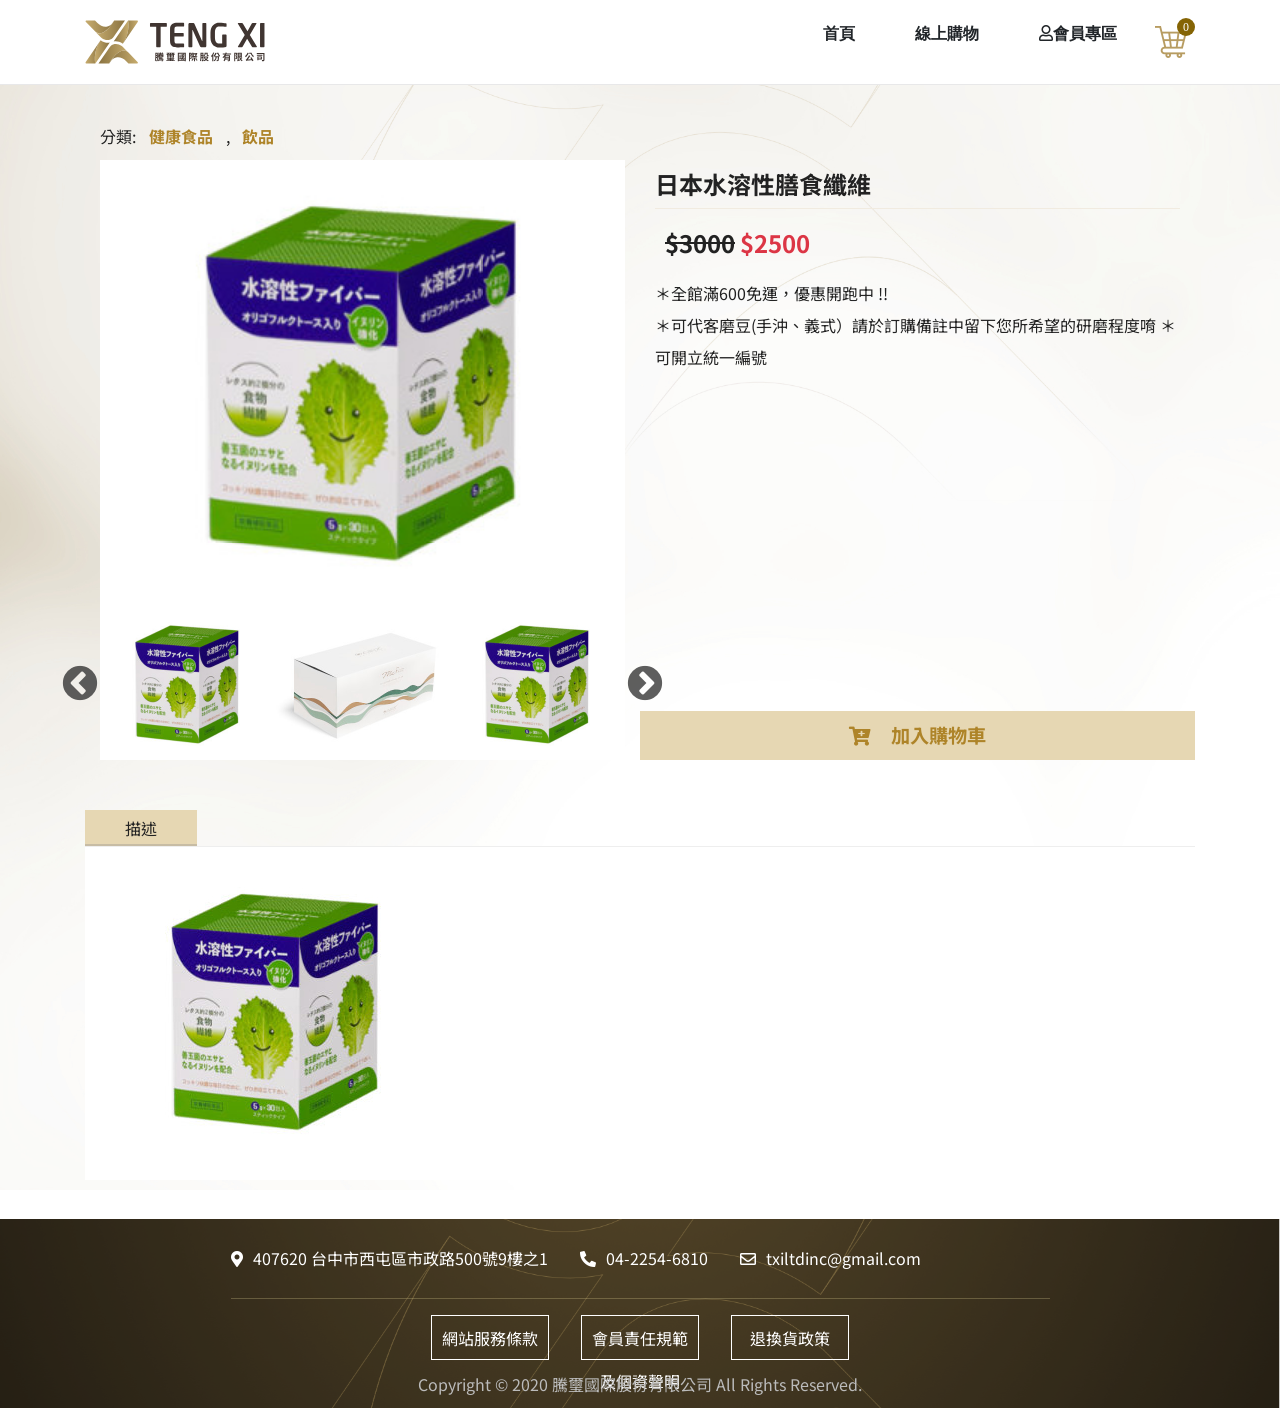
<file: page/shop_detail.html>
<!DOCTYPE html>
<html lang="zh-Hant">
<head>
    <meta charset="UTF-8">
    <meta name="viewport" content="width=device-width; initial-scale=1.0; maximum-scale=1.0; user-scalable=0;">
    <meta http-equiv="X-UA-Compatible" content="ie=edge">
    <link rel="icon" type="image/x-icon" href="../image/favicon.png">
    <title>TENG XI騰璽國際股份有限公司</title>
    <link rel="stylesheet" type="text/css" href="../plugins/bootstrap/css/bootstrap.min.css">
    <link rel="stylesheet" type="text/css" href="../plugins/slick/slick.css"/>
    <link rel="stylesheet" type="text/css" href="../plugins/slick/slick-theme.css"/>
    <link href="https://fonts.googleapis.com/css?family=Noto+Serif+TC&amp;display=swap" rel="stylesheet">
    <link href="https://fonts.googleapis.com/css2?family=Noto+Sans+TC:wght@100;300;400;500;700;900&amp;display=swap" rel="stylesheet">
    <link href="https://fonts.googleapis.com/css?family=Roboto&amp;display=swap" rel="stylesheet">
    <link rel="stylesheet" type="text/css" href="../css/reset.css">
    <link rel="stylesheet" type="text/css" href="../css/all.css">
    <link rel="stylesheet" type="text/css" href="../css/pushy.css">
    <link rel="stylesheet" type="text/css" href="../css/style.css">


</head>
<body class="shop-detail">
<!--回到頂端按鈕-->
<div id="btn_goTop" class="btn_go_top"></div>
<!-- Pushy Menu -->
<nav class="pushy pushy-right">
    <div class="pushy-content cart-con">
        <div class="col-lg-12">
            <div class="title">您的購物車</div>
            <div class="row content" id="no-data" style="display: none">
                <span>尚未加入商品至購物車</span>
            </div>
            <!-- item -->
            <div class="row content" id="d-1">
                <div class="col-md-6 col-sm-5 col-5 imgs">
                    <div class="img-pic" style="background-image: url('../image/products/pdimg-01.jpg')"></div>
                </div>
                <div class="col-md-6 col-7 col-sm-7  name-num">
                    <article>
                        <h4>日本水溶性膳食纖維</h4>
                        <p>NT$ 2500</p>
                    </article>
                    <ul class="count">
                        <li class="minus">－</li>
                        <li class="num">
                            <input type="text" value="2">
                        </li>
                        <li class="plus">+</li>
                    </ul>
                </div>
                <div class="col-lg-12 col-md-12 col-sm-12 price">
                    NT$ 900
                </div>
                <div class="col-md-12 delet hidden-xs" data-target="#d-1">
                    <i class="far fa-trash-alt"></i>
                </div>
            </div>
            <!-- //item -->
        </div>
        <div class="col-lg-12">
            <div class="right-con">
                <div class="top-con">
                    <h3>訂單金額</h3>
                    <div class="subtotal">
                        <p>小計</p>
                        <p>NT$ 2,700</p>
                    </div>
                    <div class="freight">
                        <p>運費</p>
                        <p>NT$ 300</p>
                    </div>
                    <div class="total">
                        <p>總計</p>
                        <p>NT$ 3,000</p>
                    </div>
                </div>
                <a href="cart.html" class="checkout-btn">
                    <div class="submit-checkout">
                        結帳
                    </div>
                </a>
            </div>
        </div>

    </div>
</nav>
<!-- Site Overlay -->
<div class="site-overlay"></div>
<!-- Navigation -->
<nav class="navbar navbar-expand-lg navbar-light fixed-top" id="mainNav">
    <div class="container">
        <button class="navbar-toggler navbar-toggler-right" type="button" data-toggle="collapse" data-target="#navbarResponsive" aria-controls="navbarResponsive" aria-expanded="false" aria-label="Toggle navigation">
            <i class="fas fa-bars"></i>
        </button>
        <a class="navbar-brand js-scroll-trigger" href="../index.html"><img src="../image/index/logo2.svg" width="180" alt="logo"></a>
        <span class="phone-cart menu-btn"><div class="icon_cart"></div><span>0</span></span>
        <div class="collapse navbar-collapse" id="navbarResponsive">
            <ul class="navbar-nav ml-auto">
                <li class="nav-item">
                    <a class="nav-link" href="../index.html">首頁</a>
                </li>
                <li class="nav-item">
                    <a class="nav-link" href="../page/shop.html">線上購物</a>
                </li>
                <li class="nav-item">
                    <a class="nav-link" href="../page/login.html"><i class="far fa-user"></i>會員專區</a>
                </li>
                <li class="nav-item">
                    <span class="nav-link cart menu-btn" ><div class="icon_cart"></div><span>0</span></span>
                </li>
            </ul>
        </div>
    </div>
</nav>
<!-- content -->
<div class="page-wrapper" id="container">
    <div class="content-wrap">
        <section class="shop">
            <div class="container">
                <div class="content-wrap">
                    <div class="top con">
                        <div class="col-lg-12 col-sm-12 sort">分類:<a href="javascript:void(0);">健康食品</a>,<a href="javascript:void(0);">飲品</a> </div>
                        <!--商品照片輪播圖-->
                    <div class="product-pic  col-lg-6 col-sm-12">
                        <div class="slider-for">
                            <div class="item">
                                <img src="../image/products/pdimg-01.jpg" alt="image"  draggable="false"/>
                            </div>
                            <div class="item">
                                <img src="../image/products/pdimg-02.jpg" alt="image" draggable="false"/>
                            </div>
                            <div class="item">
                                <img src="../image/products/pdimg-01.jpg" alt="image" draggable="false"/>
                            </div>
                            <div class="item">
                                <img src="../image/products/pdimg-01.jpg" alt="image" draggable="false"/>
                            </div>
                            <div class="item">
                                <img src="../image/products/pdimg-01.jpg" alt="image" draggable="false"/>
                            </div>
                        </div>

                        <div class="slider-nav">
                            <div class="item">
                                <img src="../image/products/pdimg-01.jpg" alt="image"  draggable="false"/>
                            </div>
                            <div class="item">
                                <img src="../image/products/pdimg-02.jpg" alt="image" draggable="false"/>
                            </div>
                            <div class="item">
                                <img src="../image/products/pdimg-01.jpg" alt="image" draggable="false"/>
                            </div>
                            <div class="item">
                                <img src="../image/products/pdimg-01.jpg" alt="image" draggable="false"/>
                            </div>
                            <div class="item">
                                <img src="../image/products/pdimg-01.jpg" alt="image" draggable="false"/>
                            </div>
                        </div>
                    </div>
                        <!--右邊資料-->
                        <div class="right-content col-lg-6 col-sm-12">
                            <div class="product-name">
                                <span>日本水溶性膳食纖維</span>
                            </div>
                            <div class="product-amount">
                                <div class="price">
                                    <span class="none">$3000</span>
                                    <span class="sale">$2500</span>
                                </div>
                            </div>
                            <div class="product-description">
                                ＊全館滿600免運，優惠開跑中 !!<br>
                                ＊可代客磨豆(手沖、義式）請於訂購備註中留下您所希望的研磨程度唷
                                ＊可開立統一編號
                            </div>
                            <button class="add-btn"><i class="fas fa-cart-plus"></i>加入購物車</button>
                        </div>
                    </div>
                    <div class="product-detail">
                        <div class="title">描述</div>
                        <div class="inner">
                            <img src="../image/products/pdimg-01.jpg" alt="">
                        </div>
                    </div>
                </div>
            </div>
        </section>
    <!--頁尾-->
    <footer>
        <div class="container-fluid">
            <div class="top">
                <a href="https://goo.gl/maps/MiNsxCfYf3YURhsNA" target="_blank">
                    <i class="fas fa-map-marker-alt"></i><span>407620 台中市西屯區市政路500號9樓之1</span>
                </a>
                <a href="tel:0422546810">
                    <i class="fas fa-phone-alt"></i><span>04-2254-6810</span>
                </a>
                <a href="mailto:txiltdinc@gmail.com">
                    <i class="far fa-envelope"></i><span>txiltdinc@gmail.com</span>
                </a>
            </div>
            <div class="mid">
                <div class="btn-wrap">
                    <button type="button"  data-toggle="modal" data-target="#web">網站服務條款</button>
                    <button type="button"  data-toggle="modal" data-target="#member">會員責任規範及個資聲明</button>
                    <button type="button"  data-toggle="modal" data-target="#Return">退換貨政策</button>
                </div>
            </div>
            <div class="bottom"><span>Copyright © 2020 騰璽國際股份有限公司 All Rights Reserved.</span></div>
        </div>
    </footer>
        <!-- 退換貨跳框 -->
        <div class="modal fade" id="Return" tabindex="-1" role="dialog" aria-labelledby="ReturnRule" aria-hidden="true">
            <div class="modal-dialog modal-dialog-centered" role="document">
                <div class="modal-content">
                    <div class="modal-header">
                        <h5 class="modal-title" id="ReturnRule">退換貨政策</h5>
                        <button type="button" class="close" data-dismiss="modal" aria-label="Close">
                            <span aria-hidden="true">&times;</span>
                        </button>
                    </div>
                    <div class="modal-body">
                        <div class="container">
                            <h1> 一、退貨申請說明</h1>
                            <ul>
                                <li>請注意：商品一經開封，恕無法辦理退貨，敬請見諒。
                                    （外包塑膠膜已撕開或商品塑膠袋已打開，即算開封狀態）
                                </li>
                                <li>收到商品超過7天，恕不接受退貨。</li>
                                <li>請留下退貨申請之姓名、Email、手機號碼、訂單編號及退貨原因等，
                                    若使用信用卡以外的方式付款， 則需填寫匯款帳號。並寄送至公司帳戶，
                                    或是聯繫客服以及電話聯繫，收到您的退貨申請後，我們立即與您確認退貨相關事宜。</li>
                                <li>退貨商品皆不可開封，<b>不接受部分退貨</b>，並請依原包裝寄回</li>
                                <li>當您的退貨需求通過審核，<b>需請您自行寄回商品</b>，且自行負擔退貨物流費用。</li>
                                <li>當您提交退貨申請表後，即代表同意我們的退貨原則，並接受我們代為處理發票作廢及相關的後續處理事宜。</li>
                            </ul>
                            <h1>二、退貨程序</h1>
                            <ul>
                                <li>透過網址或是mail電話方式聯絡客服，告知訂單編號</li>
                                <li>請使用原寄送外包裝，或自行使用紙箱或包裝袋妥善包裝商品及相關附件，切勿直接於原廠包裝上黏貼紙張或書寫文字。
                                    您要求退貨之商品若有缺件或是損毀，本公司有權視損毀程度而折扣退款金額。單次訂購僅限一次退貨。</li>
                                <li>請於退貨商品外包裝附上：姓名、電話、訂單編號、地址，以利退貨作業查詢。</li>
                                <li>.客服會告知您將商品寄到指定地點。</li>
                            </ul>
                            <h1>三、退款</h1>
                            <ul>
                                <li>若您使用信用卡付款，客服收到並確認商品無誤後，於5個工作日內(不含週休及國定例假日)，完成刷卡退款之作業。
                                    依據不同發卡銀行的處理流程，完成退款的時間約5-7個工作日(不含週休及國定例假日)，
                                    退款實際入帳日期，依各發卡銀行入帳日不同有所差異，請洽信用卡公司詢問細節。</li>
                                <li>若您使用超商取貨付款或銀行轉帳/ATM等方式，必須請您提供正確的匯款帳號，以利完成退款手續。</li>
                                <li>若為賣方需負擔退貨運費之情形，請提供正確的匯款帳號， 以補償買方寄回之運費。</li>
                                <li>若買方選擇超商取貨而逾期未取，導致商品退回賣方的情形，此筆交易的來回運費(原運費+退回運費+物流手續費)由買方負擔。</li>
                                <li>若為購買時享有滿額免運的服務，退貨後的訂單金額不達免運門檻，將向買方酌收寄出時的運費。</li>
                                <li>請注意：申請退貨翌日起算15天，若因無法聯繫、商品未寄回無法完成退貨作業，將自動取消退貨申請，且不得再次申請。</li>
                            </ul>
                            <h1>四、無法辦理退貨的情況</h1>
                            <ul>
                                <li>已<b>超過7天猶豫期</b>，恕無法辦理退貨。</li>
                                <li>欲退貨訂單中任一商品若已開封（例如：外包塑膠膜已撕開或商品塑膠袋已打開或袋子已下水），即無法辦理退貨。</li>
                                <li>若退貨商品與訂單有所出入，未將<b>此筆訂單的所有商品</b>等悉數寄回並妥善包裝，將影響您的退貨權益。</li>
                            </ul>
                        </div>
                    </div>
                </div>
            </div>
        </div>
        <!-- 網站服務條款跳框 -->
        <div class="modal fade" id="web" tabindex="-1" role="dialog" aria-labelledby="WebServerRule" aria-hidden="true">
            <div class="modal-dialog modal-dialog-centered" role="document">
                <div class="modal-content">
                    <div class="modal-header">
                        <h5 class="modal-title" id="WebServerRule">網站服務條款</h5>
                        <button type="button" class="close" data-dismiss="modal" aria-label="Close">
                            <span aria-hidden="true">&times;</span>
                        </button>
                    </div>
                    <div class="modal-body">
                        <div class="container">
                            <h1> 一、服務政策</h1>
                            <ul>
                                <li>歡迎您使用名騰璽國際股份有限公司網站(以下簡稱「本網站」)。</li>
                                <li>當您使用本網站，即表示您已閱讀、瞭解並同意接受本網站使用條款之全部內容與約定，如不同意本網站使用條款全部或部分者，請立即停止使用本網站。</li>
                                <li>您同意本公司有權因應營運之需求，隨時調整本網站使用條款。</li>
                            </ul>
                            <h1>二、規範</h1>
                            <ul>
                                <li>在您成為本網站會員後，即可使用本網站所提供之各種服務，並需遵守網站規章及各項交易規定，本公司保留取消會員資格之權利，一旦被取消會員資格，將喪失所有會員權利及福利。</li>
                                <li>本網站保留隨時修改本同意書之權利，您可隨時到網站瞭解相關修訂內容，若您繼續使用本服務，則視為您已閱讀並瞭解本同意書之修訂內容。</li>
                                <li>承諾遵守中華民國相關法規及國際網際網路規定與慣例。</li>
                            </ul>
                            <h1>三、個人資料保護</h1>
                            <ul>
                                <li>本網站僅接受同一人之單筆本網加入會員，即您只能建立一次您的個人資料，請勿重覆登錄。</li>
                                <li>您登錄成為會員時必須填寫確實資料，若發現有不實之登錄，或原所登錄之資料已不符合真實而未更新，本公司保留隨時終止網路會員資格及使用各項服務之權利。若您冒用他人名義，而造成其他會員或本站之損失，本網站將保留追訴權，並提供相關資料給警調單位調查。</li>
                                <li>為維護您的權益，請妥善保存您的帳號及密碼，本網站將依據這組帳號及密碼來認定會員身分，完成會員在本網站上的所有交易等權益之行使。如果您懷疑密碼可能外洩，請立更新您的資料。如有遺失或被竊之慮時，應即時通知本網站，以免損害您的權益。因可歸責於會員之原因將其帳號及密碼外洩，造成會員損失或是發生其他法律責任者，該損失或責任將由會員自行負擔。</li>
                                <li>本網站為提供完善的商品與會員服務，茲依據《個人資料保護法》第8條第1項規定，告知您以下事項：</li>
                                <dl>
                                    <dt>(1) 蒐集目的：</dt>
                                    <p>為了提供完善的商品與會員服務，本網站將在基於下列目的蒐集您的個人資料：</p>
                                    <div class="text-indent">
                                        <dd>A.行銷。 </dd>
                                        <dd>B.契約、類似契約或其他法律關係事務。</dd>
                                        <dd>C.消費者、客戶管理與服務。</dd>
                                        <dd>D.網路購物及其他電子商務服務。</dd>
                                        <dd>E.廣告或商業行為管</dd>
                                        <dd>F.調查、統計與分析研究。</dd>
                                    </div>
                                </dl>
                                <dl>
                                    <dt>(2) 個人資料類別：</dt>
                                    <div class="text-indent">
                                        <dd>A.識別類：姓名、身分證字號、護照號碼、住址、電話、電子郵件帳號。</dd>
                                        <dd>B.特徵類：年齡、性別、出身年月日、國籍、生活習慣。</dd>
                                    </div>
                                </dl>
                                <dl>
                                    <dt>(3) 個人資料利用期間 :</dt>
                                    <p>本網站營運期間或於蒐集個人資料特定目的存續期間及依相關法令要求期間。</p>
                                </dl>
                                <dl>
                                    <dt> (4) 個人資料利用地區 :</dt>
                                    <p>本網站為達蒐集、處理及利用目的所必須使用之相關地區。</p>
                                </dl>
                                <dl>
                                    <dt>(5) 個人資料利用對象與方式：</dt>
                                    <div class="text-indent">
                                        <dd>A. 本網站訂有契約或業務往來之委外公司與機構。</dd>
                                        <dd>B. 物品寄送：於交寄相關商品時，將您的個人資料利用於交付給相關物流、郵寄廠商。</dd>
                                        <dd>C. 金融交易及授權：您所提供之財務相關資訊，將於金融交易過程(如信用卡授權、轉帳)時，提交給金融機構以完成金融交易。</dd>
                                        <dd>D. 行銷：本網站將利用您提供之地址及郵件進行本網站或合作廠商商品之宣傳行銷。</dd>
                                        <dd>E. 資訊提供：提供騰璽國際介紹或其他對於客戶有益之各類廣告、資訊。</dd>
                                        <dd>F. 會員卡、會員禮品、生日卡之寄送。</dd>
                                        <dd>G. 其他於業務需要範圍內之必要傳遞。</dd>
                                        <dd>H. 依法有權監督管理或調查之行政、司法機關，以及其他依據《個人資料保護法》得以利用之情形。</dd>
                                    </div>
                                </dl>
                                <dl>
                                    <dt>(6) 個人資料利用方式以書面或電子等。</dt>
                                </dl>
                                <dl>
                                    <dt>(7) 您得依據《個人資料保護法》行使之權利 :</dt>
                                    <div class="text-indent">
                                        <dd> A. 向本公司查詢、請求閱覽或請求製給複製本。</dd>
                                        <dd> B. 請求補充或更正您的個人資料，惟應提出適當之釋明文件。</dd>
                                        <dd> C. 請求停止蒐集、處理、利用或刪除您的個人。</dd>
                                        <dd> D. 您拒絕提供個人資料所致權益影響。</dd>
                                    </div>
                                </dl>
                                <dl>
                                    <dt>(8) 您可自由選擇是否註冊為本網站會員，如您不同意本網站處理及利用您的個人資料，本網站可能無法即時、順利的提供您完善的商品與相關服務，或提供您會員獨享之權利與優惠措施。您於註冊時所填載之個人資料，本網站於前開目的下為合理之蒐集、處理與利用。</dt>
                                </dl>
                            </ul>
                            <h1>四、智慧財產權</h1>
                            <ul>
                                <li>刊載於本網站上有關各商品文字、圖檔、商標均屬本公司或相關權利人所擁有，受著作權法、商標法、專利法之保護，非經本公司或權利人事先許可或授權，不得任意使用，以免受侵權或違法之責任。</li>
                                <li>使用本網站之風險由使用者個人自負其責，本公司或任何其他涉及設計、編輯或提供本網站網路之公司與個人，對於任何人因上網瀏覽或使用本網站所導致個人直接或間接、意外或非意外、或處罰性之損害，一概不負任何法律責任。</li>
                                <li>一概禁止於本網站上傳送與張貼任何涉及非法、威脅、汙衊、不實、猥褻、煽動、色情、違反善良風俗，或任何足以構成或鼓勵犯罪、或引起民事訴訟或違反法律之內容與資訊。本公司保有修改與刪除之權力，並完全配合有關調查單位，提供上述行徑者之資料。</li>
                            </ul>
                        </div>
                    </div>
                </div>
            </div>
        </div>
        <!--會員責任規範及個資聲明跳框-->
        <div class="modal fade" id="member" tabindex="-1" role="dialog" aria-labelledby="MemberRule" aria-hidden="true">
            <div class="modal-dialog modal-dialog-centered" role="document">
                <div class="modal-content">
                    <div class="modal-header">
                        <h5 class="modal-title" id="MemberRule">會員責任規範及個資聲明</h5>
                        <button type="button" class="close" data-dismiss="modal" aria-label="Close">
                            <span aria-hidden="true">&times;</span>
                        </button>
                    </div>
                    <div class="modal-body">
                        <div class="container">
                            <h1> 一、會員服務條款</h1>
                            <ul>
                                <li>本會員服務條款所稱之「會員」，為依照本站所定之加入會員程序加入完成並通過認證者。</li>
                                <li>當您使用本站服務時，即表示您同意及遵守本服務條款的規定事項及相關法律之規定。</li>
                                <li>本站保留有審核加入會員資格之權利，另外已加入會員者，本站亦保留有解除其會員資格之權利。</li>
                                <li>本會員服務條款之修訂，適用於所有會員，當本站修訂本服務條款時，將於本站上公告。</li>
                            </ul>
                            <h1>二、隱私權保護</h1>
                            <ul>
                                <p>尊重並依據本網站「個人資料保護」保護您的隱私(請參閱「個人資料保護」條款)。</p>
                            </ul>
                            <h1>三、會員</h1>
                            <ul>
                                <li>使用本站所提供之會員服務時，於加入會員時所登錄之帳號及密碼使用之。</li>
                                <li>會員須善盡帳號及密碼的使用與管理之責任。對於使用該會員之帳號及密碼(無關於會員本身或其他人)利用本站服務所造成或衍生之所有行為及結果，會員須自行負擔全部責任。</li>
                                <li>會員之帳號及密碼遺失，或發現無故遭第三者盜用時，應立即通知本站連絡掛失，因未即時通知，導致本站無法有效防止及修改時，所造成的所有損失，會員應自負全責。</li>
                                <li>每次結束使用本服務，執行會員之登出並關閉視窗，以確保您的會員權益。</li>
                                <li>盜用第三者會員之帳號及密碼，導致第三者或本公司遭其他第三人或行政機關之調查或追訴時，第三者會員或本公司有權向您請求損害賠償，包括但不限於訴訟費用、律師費及商譽損失等。</li>
                            </ul>
                            <h1>四、會員登錄資料</h1>
                            <ul>
                                <li>會員登錄資料須提供您本人正確、最新及完整的資料。</li>
                                <li>會員登錄資料不得有偽造、不實等之情事(ex如個人資料及信用卡資料)，一經發現本公司可拒絕其加入會員資格之權利。並得以暫停或終止其會員資格，若違反中華民國相關法律，亦將依法追究。</li>
                                <li>會員基本資料(ex:住址，電話及其他登錄資料)有變更時，請不定期更新相關個人資料，確保其正確及完整性。若您提供的資料有錯誤或不符等現象，本網站有權暫停或終止您的帳號，並拒絕您繼續使用本服務。</li>
                                <li>未經會員本人同意，本公司原則上不會將涉及個人隱私之資料開示給第三者，唯資料共用原則...等不在此限(請參閱本站「隱私權保護聲明」相關規定)。</li>
                                <li>會員應妥善保管密碼，不可將密碼洩露或提供給他人知道或使用；以同一個會員身分證字號和密碼使用本服務所進行的所有行為，都將被認為是該會員本人和密碼持有人的行為。</li>
                                <li>會員如果發現或懷疑有第三人使用其會員身分證字號或密碼，應該立即通知本公司，採取必要的必要的防範措施。但上述通知不得解釋為本公司對會員負有任何形式之賠償或補償之責任或義務。</li>
                            </ul>
                            <h1>五、使用行為</h1>
                            <ul>
                                <li>您使用本服務之一切行為必須符合當地或國際相關法令規範；對於使用者的一切行為，您須自行負擔全部責任。</li>
                                <li>您同意絕不為非法之目的或以非法方式使用本服務，與確實遵守中華民國相關法規及網際網路之國際慣例，並保證不得利用本服務從事侵害他人權益或違法之行為。</li>
                                <li>您於使用本站會員服務時應遵守以下限制：</li>
                                <dl>
                                    <div class="text-indent">
                                        <dd>a)有損他人人格或商標權、著作權等智慧財產權或其他權利內容。</dd>
                                        <dd>b)使用違反公共秩序或善良風俗或其他不法之文字。</dd>
                                        <dd>c)強烈政治、宗教色彩的偏激言論。</dd>
                                        <dd>d)未經本公司許可，不得利用本服務或本網站所提供其他資源，包括但不限於圖文資料庫、編寫製作網頁之軟體等，從事任何商業交易行為，或招攬廣告商或贊助人。</dd>
                                        <dd>e)其他違反本站「會員服務條款」的內容。</dd>
                                    </div>
                                </dl>
                            </ul>
                            <h1> 六、終止授權</h1>
                            <ul>
                                <p>您使用本服務之行為若有任何違反法令或本使用條款或危害本網站或第三者權益之虞時，本公司有權不經告知您，立即暫時或永久終止您使用本服務之授權。</p>
                            </ul>
                            <h1>七、修改權</h1>
                            <ul>
                                <li>當您開始使用本服務時，即表示您已充分閱讀、瞭解與同意接受本條款之內容。本公司有權於任何時間修改與變更本條款之內容，並將不個別通知會員，建議您定期查閱本服務條款。如您於本條款修改與變更後仍繼續使用本服務，則視為您已閱讀、瞭解與同意接受本條款修改或變更。</li>
                                <li>本公司有權暫時或永久修改或中止提供本服務給您，您不得因此要求任何賠償。</li>
                            </ul>
                            <h1>八、智慧財產權的保護</h1>
                            <ul>
                                <li>本網站所使用之軟體、程式及網站上所有內容，包括但不限於著作、圖片、檔案、資訊、資料、網站架構、網頁設計，均由本網站或其他權利人依法擁有其智慧財產權，包括但不限於商標權、專利權、著作權、營業秘密與專有技術等。</li>
                                <li>任何人不得逕行使用、修改、重製、公開播送、改作、散布、發行、公開發表、進行還原工程、解編或反向組譯。如欲引用或轉載前述之軟體、程式或網站內容，必須依法取得本網站或其他權利人的事前書面同意。如有違反之情事，您應對本網站或其他權利人負損害賠償責任（包括但不限於訴訟費用及律師費用等）。</li>
                            </ul>
                            <h1>九、其他規定</h1>
                            <ul>
                                <li>本網站使用者條約，免責之內容，亦構成本使用條款之一部分。</li>
                                <li>凡因使用本服務所生之爭執，均以台灣臺中地方法院為第一審管轄法院。</li>
                                <li>若因您使用本服務之任何行為，導致本公司遭第三人或行政機關之調查或追訴時，本公司有權向您請求損害賠償，包括但不限於訴訟費用、律師費及商譽損失等。</li>
                                <li>本公司針對可預知之軟硬體維護工作，有可能導致系統中斷或是暫停者，將會於該狀況發生前，以適當之方式告知會員。</li>
                            </ul>
                        </div>
                    </div>
                </div>
            </div>
        </div>
    </div>
</div>
<!--JS -->
<script type="text/javascript" src="../plugins/jquery/jquery-3.4.1.min.js"></script>
<script type="text/javascript" src="../plugins/jquery/jquery.easing.min.js"></script>
<script type="text/javascript" src="../plugins/bootstrap/js/bootstrap.min.js"></script>
<script type="text/javascript" src="../plugins/bootstrap/bootstrap.bundle.min.js"></script>
<script type="text/javascript" src="../plugins/slick/slick.min.js"></script>
<script type="text/javascript" src="../plugins/pushy.js"></script>
<script type="text/javascript" src="../plugins/scrollreveal.min.js"></script>
<script type="text/javascript" src="../js/custom.js"></script>
<script>
    $('.slider-for').slick({
        slidesToShow: 1,
        slidesToScroll: 1,
        arrows: false,
        fade: true,
        asNavFor: '.slider-nav'
    });
    $('.slider-nav').slick({
        slidesToShow: 3,
        slidesToScroll: 1,
        asNavFor: '.slider-for',
        centerMode:false,
        focusOnSelect: true,
        responsive: [{
            breakpoint: 1024,
            settings: {
                slidesToShow: 5,
                slidesToScroll: 5,
            }
        }, {
            breakpoint: 640,
            settings: {
                slidesToShow: 4,
                slidesToScroll: 4,
            }
        }, {
            breakpoint: 420,
            settings: {
                slidesToShow: 3,
                slidesToScroll: 3,
            }
        }]
    });


    function testAnim(shake) {
        $('.cart, .phone-cart').removeClass('shake').addClass('shake'+' animated').one('webkitAnimationEnd mozAnimationEnd MSAnimationEnd oanimationend animationend', function(){
            $(this).removeClass('shake');
        });
    };

    $(document).ready(function(){
        $('.shop .con .add-btn').click(function(e){
            e.preventDefault();
            var anim = $('.shake');
            testAnim(anim);
        });

    });

</script>
</body>
</html>
</file>
<file: css/pushy.css>
/*! Pushy - v1.1.0 - 2017-1-30
* Pushy is a responsive off-canvas navigation menu using CSS transforms & transitions.
* https://github.com/christophery/pushy/
* by Christopher Yee */
/* Menu Appearance */
.pushy {
  position: fixed;
  width: 300px;
  height: 100%;
  top: 0;
  z-index: 9999;
  background: #fff;
  overflow: auto;
  -webkit-overflow-scrolling: touch;
  /* enables momentum scrolling in iOS overflow elements */
}

.pushy a,.push_a{
  display: block;
  color: #b3b3b1;
  padding: 15px 30px;
  text-decoration: none;
}
.pushy a:hover {
  color: #FFF;
}
.pushy ul:first-child {
  margin-top: 10px;
}
.pushy.pushy-left {
  left: 0;
}
.pushy.pushy-right {
  right: 0;
}

.pushy-content {
  visibility: hidden;
}

/* Menu Movement */
.pushy-left {
  -webkit-transform: translate3d(-300px, 0, 0);
  -ms-transform: translate3d(-300px, 0, 0);
  transform: translate3d(-300px, 0, 0);
}

.pushy-open-left #container,
.pushy-open-left .push {
  -webkit-transform: translate3d(300px, 0, 0);
  -ms-transform: translate3d(300px, 0, 0);
  transform: translate3d(300px, 0, 0);
}

.pushy-right {
  -webkit-transform: translate3d(300px, 0, 0);
  -ms-transform: translate3d(300px, 0, 0);
  transform: translate3d(300px, 0, 0);
}

.pushy-open-right #container,
.pushy-open-right .push {
  -webkit-transform: translate3d(-300px, 0, 0);
  -ms-transform: translate3d(-300px, 0, 0);
  transform: translate3d(-300px, 0, 0);
}

.pushy-open-left .pushy,
.pushy-open-right .pushy {
  -webkit-transform: translate3d(0, 0, 0);
  -ms-transform: translate3d(0, 0, 0);
  transform: translate3d(0, 0, 0);
}
.pushy-open-left .pushy-content,
.pushy-open-right .pushy-content {
  visibility: visible;
}

/* Menu Transitions */
#container,
.pushy,
.push {
  transition: transform 0.2s cubic-bezier(0.16, 0.68, 0.43, 0.99);
}

.pushy-content {
  transition: visibility 0.2s cubic-bezier(0.16, 0.68, 0.43, 0.99);
}

/* Site Overlay */
.site-overlay {
  display: none;
}

.pushy-open-left .site-overlay,
.pushy-open-right .site-overlay {
  display: block;
  position: fixed;
  top: 0;
  right: 0;
  bottom: 0;
  left: 0;
  z-index: 9998;
  background-color: rgba(0, 0, 0, 0.5);
  -webkit-animation: fade 500ms;
  animation: fade 500ms;
}

@keyframes fade {
  0% {
    opacity: 0;
  }
  100% {
    opacity: 1;
  }
}
@-webkit-keyframes fade {
  0% {
    opacity: 0;
  }
  100% {
    opacity: 1;
  }
}
/* Submenu Appearance */
.pushy-submenu {
  /* Submenu Buttons */
  /* Submenu Icon */
}
.pushy-submenu > ul {
  padding-left: 15px;
  transition: max-height 0.2s ease-in-out, visibility 0.2s ease-in-out;
}
.pushy-submenu > ul .pushy-link {
  transition: opacity 0.2s ease-in-out;
}
.pushy-submenu button {
  width: 100%;
  color: #b3b3b1;
  padding: 15px 30px;
  text-align: left;
  background: transparent;
  border: 0;
}
.pushy-submenu button:hover {
  color: #FFF;
}
.pushy-submenu > a,
.pushy-submenu > button {
  position: relative;
}
.pushy-submenu > a::after,
.pushy-submenu > button::after {
  content: '';
  display: block;
  height: 11px;
  width: 8px;
  position: absolute;
  top: 50%;
  right: 15px;
  background: url("../img/arrow.svg") no-repeat;
  -webkit-transform: translateY(-50%);
  -ms-transform: translateY(-50%);
  transform: translateY(-50%);
  transition: transform 0.2s;
}

/* Submenu Movement */
.pushy-submenu-closed > ul {
  max-height: 0;
  overflow: hidden;
  visibility: hidden;
}
.pushy-submenu-closed .pushy-link {
  opacity: 0;
}

.pushy-submenu-open {
  /* Submenu Icon */
}
.pushy-submenu-open > ul {
  max-height: 1000px;
  visibility: visible;
}
.pushy-submenu-open .pushy-link {
  opacity: 1;
}
.pushy-submenu-open > a::after,
.pushy-submenu-open > button::after {
  -webkit-transform: translateY(-50%) rotate(90deg);
  -ms-transform: translateY(-50%) rotate(90deg);
  transform: translateY(-50%) rotate(90deg);
}

/*# sourceMappingURL=pushy.css.map */
</file>
<file: css/style.css>
@import "animate.css";
* {
    -webkit-box-sizing: border-box;
    box-sizing: border-box;
}
body{
    font-family: 'Microsoft JhengHei', 'Noto Sans TC', 'Open Sans';
    font-size: 16px;
    color: #222222;
    margin: 0px;
    width: 100%;
    overflow-x: hidden;
}
button{
    outline: none!important;
}
/*共用*/
.btn_go_top {
    display: none;
    position: fixed;
    right: 2%;
    bottom: 25%;
    background: url(../image/index/up.png) no-repeat;
    width: 39px;
    height: 38px;
    cursor: pointer;
    opacity: .5;
    -moz-opacity: .5;
    -khtml-opacity: .5;
    filter: alpha(opacity=50);
    z-index: 1000;
}
.t_left{
    text-align: left;
}
.btween{
    display: flex;
    justify-content: space-between;
}
/*checkbox*/
.choiceBox  input+label {
    position: relative;
    cursor: pointer;
    background-color: transparent;
    text-align: left;
    min-width: auto;
    padding: 0px 0px 0px 30px;
    margin-right: 0;
    min-height: 14px;
    color: #fff;
    font-size: 1.2em;
}

.choiceBox label {
    min-width: inherit;
    border-radius: 0px;
    background-color: transparent;
    padding: 0px;
    margin-right: 5px;
    white-space: nowrap;
}
.choiceBox input+label:before {
    content: "";
    position: absolute;
    left: 5px;
    width: 20px;
    height: 20px;
    top: 50%;
    transform: translateY(-50%);
    border-radius: 3px;
    border: 1px solid #888888;
    background-color: #fff;
}
.choiceBox input {
    width: auto;
    display: none;
}
.choiceBox input:checked+label:after {
    content: "";
    position: absolute;
    left: 11px;
    width: 9px;
    height: 15px;
    top: 44%;
    border-radius: 3px;
    border: 4px solid #00aefe;
    border-top: none;
    border-left: none;
    transform: translateY(-50%) rotate(45deg);
}
/*輪播*/
.index .banner .slick-prev{
    left:1%;
    z-index: 100;
}
.index .banner .slick-next{
    right:1%;
}
.index .banner .slick-prev:before, .index .banner  .slick-next:before{
    color: #fff;
}
#index .banner {
    margin-top: 128px;
}
.slick-item  .item{
    height: 100vh;
    background-repeat:no-repeat;
    background-position: center center;
    background-size: cover;
    position: relative;
}
.text {
    width: 30%;
    color: #fff;
    opacity: 0;
    position: absolute;
    top: 50%;
    left: 50%;
    -webkit-transform: translateY(-50%) translateX(-50%);
    transform: translateY(-50%) translateX(-50%);
    z-index: 10;
    background: rgba(158,158,158,0.1);
    padding: 50px 20px;
    box-shadow: 1px 4px 49px -6px rgba(0, 0, 0, 0.5);
}
.item.slick-active{
    -webkit-transition: all 1s ease;
    transition: all 1s ease;
}
.slick-active .text{
    opacity: 1;
    -webkit-animation: fadeInBlur 1.2s both 1s;
    animation: fadeInBlur 1.2s both 1s;
}
.slick-active .text .title{
    opacity: 1;
    -webkit-animation: fadeInUp 1.2s both 1s;
    animation: fadeInUp 1.2s both 1s;
}
.slick-active .text .p{
    opacity: 1;
    -webkit-animation: fadeInDown 1.2s both 1s;
    animation: fadeInDown 1.2s both 1s;
}
.text .title{
    font-size: 4em;
    font-family: 'Noto Serif TC',sans-serif;
    letter-spacing: 0.25em;
    margin-bottom: 0;
    font-weight: 500;
    opacity: 0;
    text-align: center;
    margin-left: 0.25em;
}
.text .p{
    font-family: "Roboto", sans-serif;
    line-height: 1.4em;
    text-align: center;
    display: block;
    padding-top: 20px;
    opacity: 0;
    font-size: 20px;
}
@-webkit-keyframes fadeInBlur {
    0% {
        opacity: 0;
        -webkit-filter: blur(20px);
        filter: blur(20px);
    }

    100% {
        opacity: 1;
        -webkit-filter: blur(0);
        filter: blur(0);
    }
}

@keyframes fadeInBlur {
    0% {
        opacity: 0;
        -webkit-filter: blur(20px);
        filter: blur(20px);
    }

    100% {
        opacity: 1;
        -webkit-filter: blur(0);
        filter: blur(0);
    }
}

.fadeInBlur {
    -webkit-animation-name: fadeInBlur;
    animation-name: fadeInBlur;
}
@-webkit-keyframes fadeInUp {
    0%  {
        opacity: 0;
        -webkit-transform: translate3d(0, 20px, 0);
        transform: translate3d(0,20px, 0);
    }

    100% {
        opacity: 1;
        -webkit-transform: none;
        transform: none;
    }
}

@keyframes fadeInUp {
    0%{
        opacity: 0;
        -webkit-transform: translate3d(0, 20px, 0);
        transform: translate3d(0, 20px, 0);
    }

    100% {
        opacity: 1;
        -webkit-transform: none;
        transform: none;
    }
}
@-webkit-keyframes fadeInDown {
    0% {
        opacity: 0;
        -webkit-transform: translate3d(0, -20px, 0);
        transform: translate3d(0, -20px, 0);
    }

    100% {
        opacity: 1;
        -webkit-transform: none;
        transform: none;
    }
}

@keyframes fadeInDown {
    0% {
        opacity: 0;
        -webkit-transform: translate3d(0, -20px, 0);
        transform: translate3d(0, -20px, 0);
    }

    100% {
        opacity: 1;
        -webkit-transform: none;
        transform: none;
    }
}
.container-fluid{
    padding: 0;
}
/*頁首*/
.pushy-open-right #mainNav,.pushy-open-right #container{
    -webkit-transform: translate3d(-300px, 0, 0);
    -ms-transform: translate3d(-300px, 0, 0);
    transform: translate3d(-300px, 0, 0);
}
.pushy{
    overflow-x: hidden;
}
#mainNav {
    border-color: transparent;
    background-color: transparent;
    padding: 15px;
}
#mainNav {
    border-bottom: 1px solid rgba(33,37,41,0.1);
    background-color: #fff;
    font-family: 'Microsoft JhengHei', serif;
    -webkit-transition: all .2s ease-in-out;
    transition: all .2s ease-in-out;
}
#mainNav .navbar-brand {
    color: #B79C61;
    display: -webkit-box;
    display: -ms-flexbox;
    display: flex;
    -webkit-box-align: center;
    -ms-flex-align: center;
    align-items: center;
}
#mainNav .navbar-brand img {
    margin-right: 10px;
    bottom: 0;
}
#mainNav.navbar-shrink {
    border-bottom: 5px solid #B79C61;
    background-color: #fff;
    padding: 5px 8px;
    -webkit-box-shadow: 0px 1px 15px rgba(0,0,0,0.3);
    box-shadow: 0px 1px 15px rgba(0,0,0,0.3);
}
#mainNav .navbar-nav>li.nav-item>a.nav-link, #mainNav .navbar-nav>li.nav-item>a.nav-link:focus {
    color: #B79C61;
}
#mainNav .navbar-nav>li.nav-item>a.nav-link {
    padding: 0 30px;
}
#mainNav .navbar-nav>li.nav-item>a.nav-link, #mainNav .navbar-nav>li.nav-item>a.nav-link:focus {
    font-size: 16px;
    font-weight: 700;
    text-transform: uppercase;
    color: #212529;
    line-height: 2em;
}
/*頁尾*/
footer{
    background: url("../image/index/sale-bg.png")no-repeat center;
    -webkit-background-size: cover;
    background-size: cover;
    padding: 0 10px;
    color: #bbb;
    text-align: center;
    display: flex;
}
footer .container-fluid{
    display: flex;
    align-items: center;
    flex-wrap: wrap;
    justify-content: center;
}
footer .top{
    width: 65%;
    text-align: left;
    border-bottom: 1px solid rgba(213, 197, 138, 0.3);
    display: flex;
    align-items: center;
    height: 5em;
}
footer .bottom{
    width: 65%;
    text-align: left;
   padding-bottom: 1em;
}
footer i{
    margin-right: 10px;
}
footer a {
    color: #fff;
    text-decoration: none;
    margin-right: 2em;
}
footer a:hover{
    text-decoration: none;
    color:#B79C61;
    -webkit-transition: all .2s ease-in-out;
    transition: all .2s ease-in-out;
}
footer .mid{
    width: 65%;
    display: flex;
    justify-content: center;
}
footer .mid .btn-wrap{
    width: 55%;
    display: flex;
}
footer .mid button {
    width: 100%;
    height: 45px;
    line-height: 43px;
    margin: 1em;
    border: 1px solid #fff;
    background: none;
    color: #fff;
    text-align: center;
    -webkit-transition: all 0.3s ease-in-out;
    transition: all 0.3s ease-in-out;
    font-family: 'Noto Sans TC',sans-serif;
}
.modal-dialog{
    max-width:1200px ;
}
.modal-body{
    max-height: 650px;
    overflow-y: scroll;
    text-align: justify;
}
.modal-body p{
    padding-left: 15px;
}
/*聯盟*/
.join {
    text-align: center;
    padding: 5em 0;
    background: url("../image/index/activity-bg.png")no-repeat center;
    -webkit-background-size: cover;
    background-size: cover;
    color: #fff;
}
.join .bottom {
    width: 15em;
    margin: 2em auto;
}
.join .bottom li{
    list-style: decimal;
}
.join .title{
    font-size: 2em;
}
.join .subtitle{
    font-size: 1.5em;
    margin: 2em 0;
}
.join .p{
    text-align: left;
    font-size: 1em;
}
.btn{
    color: #fff;
    background: #b79c61;
    padding: 10px 50px;
    font-size: 1.2em;
    margin: 0 auto;
}
.join ul li{
    margin: 10px 0;
}
/*購物車*/
#mainNav .phone-cart {
    display: none;
    padding-right: 1em;
}
.cart,.phone-cart{
    position: relative;
    cursor: pointer;
    -webkit-animation-duration: 0.3s;
    animation-duration: 0.3s;
}
.icon_cart{
    background: url("../image/index/cart.png")no-repeat;
    background-size: 100% auto;
    width: 32px;
    height: 32px;
    position: relative;
}
.cart span{
    position: absolute;
    top: 0;
    right: 0;
    padding: 0 .5em;
    border-radius: 9px;
    background-color: #856404;
    color: #fff;
    font-size: .75rem;
    line-height: 18px;
}
.phone-cart span{
    position: absolute;
    top: -.5em;
    right: .5em;
    padding: 0 .5em;
    border-radius: 9px;
    background-color: #856404;
    color: #fff;
    font-size: .75rem;
    line-height: 18px;
}
.shop .con {
    padding-bottom: 50px;
}
.shop {
    padding: 3%;
    position: relative;
    background: url("../image/index/about-bg.jpg")no-repeat center;
    background-size: cover;
    background-attachment:fixed;
}
.shop .con .con-pic{
    height: 26.5vw;
    max-height: 410px;
    background-position: center center;
    background-size: cover;
    background-repeat: no-repeat;
    position: relative;
    -webkit-transition: all .2s ease-in-out;
    transition: all .2s ease-in-out;
}
.shop .con .con-pic.pick::before {
    content: "本日精選";
    position: absolute;
    background-color: #B79C61;
    -webkit-writing-mode: vertical-rl;
    writing-mode: vertical-rl;
    left: 5px;
    top: 0px;
    font-size: 16px;
    color: rgb(255, 255, 255);
    letter-spacing: 5px;
    font-family: "Microsoft JhengHei", serif;
    z-index: 2;
    padding: 10px 5px;
}
.shop .con .con-pic.new::before {
    content: "最新商品";
    position: absolute;
    background-color: #dc3545;
    -webkit-writing-mode: vertical-rl;
    writing-mode: vertical-rl;
    left: 5px;
    top: 0px;
    font-size: 16px;
    color: rgb(255, 255, 255);
    letter-spacing: 5px;
    font-family: "Microsoft JhengHei", serif;
    z-index: 2;
    padding: 10px 5px;
}
.shop .con:hover .con-pic::after {
    opacity: 1;
}
.shop .con .con-pic::after {
    content: '';
    z-index: 1;
    width: 100%;
    height: 100%;
    background-color: rgba(255,255,255,0.3);
    position: absolute;
    top: 0;
    left: 0;
    opacity: 0;
    -webkit-transition: all .2s ease-in-out;
    transition: all .2s ease-in-out;
}
.shop .con .con-pic .like {
    position: absolute;
    font-size: 20px;
    right: 20px;
    top: 20px;
    color: #625434;
    cursor: pointer;
    z-index: 2;
    display: none;
}
.shop .con .con-pic .like.click {
    font-weight: bold;
    -webkit-animation-name: jump;
    animation-name: jump;
    -webkit-animation-duration: 0.3s;
    animation-duration: 0.3s;
}
@keyframes jump {
    0%   {top:20px}
    50%  {top:10px}
    100% {top:20px}
}
.shop .con .bio {
    background: #efe5cd;
}
.shop .con .bio span {
    text-align: center;
    font-size: 1.2em;
    padding: 10px 0;
    color: #625434;
    width: 100%;
}
.shop .price{
    width: 100%;
    text-align: center;
    font-weight: bold;
    padding: 10px;
    border-top: 1px solid #f1ebe0;
}
.shop .con .add-btn {
    width: 100%;
    background-color: #e6d7b3;
    color: #ae8429;
    font-size: 1.2em;
    padding: 15px 0;
    font-weight: bold;
    border: none;
    -webkit-transition: all .2s ease-in-out;
    transition: all .2s ease-in-out;
    cursor: pointer;
    outline: none;
}
.shop .con i{
    margin-right: 1em;
}
.shop .con .add-btn:hover {
    background-color: #ae8429;
    color: #fff;
}
.shop .con .bio .none{
    text-decoration: line-through;
}
.shop .con .bio .sale{
    color: #dc3545;
}
/*購物車彈出框*/
#no-data span{
    margin: 0 auto;
    font-weight: bold;
}
.cart-con .col-lg-12{
    padding: 0;
}
.online-shop .order-by{
    display: flex;
    justify-content: flex-end;
    padding-right: 10px;
    text-align: right;
}
.online-shop .order-by select {
    width: 50%;
    border-radius: 5px;
    background: #C9CCD3;
    background-image: linear-gradient(-180deg, rgba(255,255,255,0.50) 0%, rgba(0,0,0,0.50) 100%);
    background-blend-mode: lighten;
    box-shadow: 0px 0px 5px 0px rgba(50,50,50,0.2);
    border: 1px solid #a5a5a5;
    padding: 6px 10px;
    margin-top: 10px;
}
.pushy .cart-con .title {
    text-align: center;
    font-size: 24px;
    padding: 16px 0;
    background-color: #f1ebe0;
    color: #625434;
    font-weight: bold;
}
.cart-con .content:not(:nth-child(1)) {
    padding: 15px 0;
    border-top: 1px solid #f1ebe0;
}
.cart-con .img-pic {
    background-size: contain;
    background-position: center;
    background-repeat: no-repeat;
    height: 110px;
}
.cart-con .name-num article h4 {
    color: #625434;
    font-size: 20px;
}
.cart-con .name-num article p {
    margin: 5px 0;
    color: #625434;
}
.cart-con .count {
    list-style-type: none;
    padding: 0;
    margin: 0;
    display: -webkit-box;
    display: -ms-flexbox;
    display: flex;
}
.cart-con .count li {
    display: -webkit-box;
    display: -ms-flexbox;
    display: flex;
    -webkit-box-pack: center;
    -ms-flex-pack: center;
    justify-content: center;
    -webkit-box-align: center;
    -ms-flex-align: center;
    align-items: center;
    width: 45px;
    height: 40px;
    text-align: center;
    border: 1px solid #f1ebe0;
    font-weight: bold;
    color: #625434;
    font-weight: bold;
    -webkit-transition: all .2s ease-in-out;
    transition: all .2s ease-in-out;

}
.cart-con .count li:nth-child(1) {
    border-right: 0px solid #000;
    border-radius: 4px 0 0 4px;
    cursor: pointer;
}
.cart-con .count li:nth-child(3) {
    border-left: 0px solid #000;
    border-radius: 0 4px 4px 0;
    cursor: pointer;
}
.cart-con .count li input {
    width: 40px;
    height: 100%;
    text-align: center;
    border: none;
}
.cart-con .price {
    font-size: 20px;
    font-weight: bold;
    color: #625434;
    margin-right: 10px;
}

.cart-con .delet {
    -webkit-transition: all .2s ease-in-out;
    transition: all .2s ease-in-out;
    display: -webkit-box;
    display: -ms-flexbox;
    display: flex;
    -webkit-box-pack: center;
    -ms-flex-pack: center;
    justify-content: center;
    -webkit-box-align: center;
    -ms-flex-align: center;
    align-items: center;
    color: #dc3545;
    font-weight: bold;
    cursor: pointer;
}
.cart-con .right-con .top-con h3 {
    text-align: center;
    font-size: 24px;
    font-weight: bold;
    padding: 16px 0;
    border-bottom: 1px #f1ebe0 solid;
    margin-bottom: 15px;
}

.cart-con .right-con .top-con .subtotal, .cart-con .right-con .top-con .freight, .cart-con .right-con .top-con .total {
    display: -webkit-box;
    display: -ms-flexbox;
    display: flex;
    -webkit-box-pack: justify;
    -ms-flex-pack: justify;
    justify-content: space-between;
    color: #f1ebe0;
    line-height: 1;
    padding: 10px;
}
.cart-con .right-con .top-con .total {
    font-size: 20px;
    font-weight: bold;
    color: #fff;
}
.cart-con .right-con .checkout-btn .submit-checkout {
    color: #625434;
    padding: 20px 0;
    text-align: center;
    background-color: #FFE180;
    width: 100%;
    -webkit-transition: all .2s ease-in-out;
    transition: all .2s ease-in-out;
    font-size: 24px;
    font-weight: bold;
}
/*online-shop線上購物*/
.online-shop .content-wrap{
    padding-top: 85px;
    height: 100vh;
}
.page-item.active .page-link {
    background-color: #493c23;
    border-color: #453922;
}
.page-link{
    color:#856404 ;
}
.page-link:hover{
    color:#b79c61 ;
}
.online-shop .title {
    text-align: center;
    padding: .75rem 1.25rem;
    margin-bottom: 0;
    background-color: #856404;
    border-bottom: 1px solid rgba(0,0,0,.125);
    color: #fff;
    font-size: 1.2em;
    font-weight: bold;
}
.online-shop .list{
    margin-bottom: 2em;
}
.card-header{
    background: #b79c61;
    color: #fff;
}
.accordion li{
    padding: 0.75em;
    background: #e8e2d5;
}
.accordion li:not(:last-child){
    border-bottom: 1px solid rgba(213, 197, 138, 0.3);
}
.accordion li a{
    padding-left: 2em;
    color: #856404;
}
.online-shop .titel_btn {
    position: relative;
    width: 100%;
    cursor: pointer;
}
.online-shop .titel_btn::before {
    content: "";
    position: absolute;
    right: 10px;
    top: 50%;
    transform: translate(0px,-50%);
    width: 20px;
    height: 3px;
    border-radius: 2px;
    background-color: #ffffff;
}
.online-shop .titel_btn::after {
    content: "";
    position: absolute;
    right: 10px;
    top: 50%;
    transform: translate(0px,-50%) rotate(0deg);
    width: 20px;
    height: 3px;
    border-radius: 2px;
    background-color: #ffffff;
    animation: rotate_back 0.5s forwards;
}
.online-shop .titel_btn.collapsed::after{
    animation: rotate 0.5s forwards;
}
@keyframes rotate{
    from{
        transform: translate(0px,-50%) rotate(0deg);
    }
    to{
        transform: translate(0px,-50%) rotate(90deg);
    }
}
@keyframes rotate_back{
    from{
        transform: translate(0px,-50%) rotate(90deg);
    }
    to{
        transform: translate(0px,-50%) rotate(0deg);
    }
}
/*登入*/
#form-wrap .login-con .bottom{
    display: flex;
    text-align: center;
    font-weight: bold;
    font-family: 'Microsoft JhengHei', serif;
    font-size: 1.2em;
    justify-content: space-evenly;
}
#form-wrap .login-con .bottom a{
    text-decoration: none;
    color:#625434 ;
    width: 100%;
    padding: 30px 20px;
    background-image: linear-gradient(to top, #fdfcfb 0%, #edeae3 100%);
    white-space: nowrap;
    -webkit-transition: all .2s ease-in-out;
    transition: all .2s ease-in-out;
}
#form-wrap .login-con .bottom i{
    margin-right: 5px;
}
#form-wrap .login-con .bottom a:hover{
    color:#625434 ;
    -webkit-transform: scale(1.05, 1.05);
    transform: scale(1.05, 1.05);
    -webkit-box-shadow: 0 1px 8px rgba(0,0,0,0.3);
    box-shadow: 0 1px 8px rgba(0,0,0,0.3);
}
.login .content-wrap{
    padding-top: 85px;
}
#form-wrap {
    display: -webkit-box;
    display: -ms-flexbox;
    display: flex;
    -webkit-box-pack: center;
    -ms-flex-pack: center;
    justify-content: center;
    -webkit-box-align: center;
    -ms-flex-align: center;
    align-items: center;
}
#form-wrap .login-con {
    width: 50%;
    max-width: 450px;
    min-width: 320px;
}
#form-wrap .login-con h2 {
    color: #fff;
    margin-bottom: 40px;
    margin-top: 30px;
    text-align: center;
    font-weight: bold;
    font-family: 'Microsoft JhengHei', serif;
    font-size: 2.2em;
}
#form-wrap .login-con .top {
    background-color: #625434;
    padding: 15px 30px;
}
#form-wrap .login-con .input-group input {
    background-color: #f7f6f4;
    height: 100%;
    border-radius: 0;
    border: 0;
    font-size: 1em;
}
#form-wrap .login-con .input-group {
    height: 56px;
    margin-bottom: 15px;
}
#form-wrap .login-con button {
    background-color: #d9caab;
    color: #625434;
    border: 0 solid #000;
    font-size: 1.2em;
    padding: 17px 0;
    width: 100%;
    font-family: 'Microsoft JhengHei', serif;
    font-weight: bold;
    -webkit-transition: all .2s ease-in-out;
    transition: all .2s ease-in-out;
    cursor: pointer;
}
#form-wrap .socail-con {
    background-color: #edeae3;
    width: 30%;
    max-width: 400px;
    padding: 35px 30px;
}
#form-wrap .socail-con .title {
    text-align: center;
    position: relative;
    margin-bottom: 30px;
}
#form-wrap .socail-con .title span {
    font-size: 1.2em;
    color: #625434;
    background-color: #edeae3;
    padding: 10px 5px;
    z-index: 2;
    position: relative;
}
#form-wrap .socail-con .title::before {
    position: absolute;
    content: '';
    width: 100%;
    height: 1px;
    background-color: #625434;
    top: 50%;
    left: 0;
    z-index: 1;
}
#form-wrap .socail-con .s-btn {
    background-color: #fff;
    display: -webkit-box;
    display: -ms-flexbox;
    display: flex;
    -webkit-box-pack: center;
    -ms-flex-pack: center;
    justify-content: center;
    -webkit-box-align: center;
    -ms-flex-align: center;
    align-items: center;
    height: 56px;
    margin: 15px 0;
    -webkit-transition: all .2s ease-in-out;
    transition: all .2s ease-in-out;
    cursor: pointer;
}
#form-wrap .socail-con .s-btn:hover {
    -webkit-transform: scale(1.05, 1.05);
    transform: scale(1.05, 1.05);
    -webkit-box-shadow: 0 1px 8px rgba(0,0,0,0.3);
    box-shadow: 0 1px 8px rgba(0,0,0,0.3);
}
#form-wrap .socail-con .s-btn img{
    width: 20%;
    padding: 3%;
    margin-left: -10px;
}
#form-wrap .socail-con .s-btn span{
    color: #fff;
    font-size: 1.2em;
    margin-left: 5px;
}
#form-wrap .socail-con .fb{
    background: #395599;
}
#form-wrap .socail-con  .line{
    background: #16c20c;
}
.login .shop{
    padding: 6% 3% 3%;
    height: calc(100vh - 159.89px);
}
/*註冊*/

.register #form-wrap .login-con .top {
    background-color: #f7f6f4;
    padding: 15px;
}
.register #form-wrap .login-con h2{
    color:#493c23 ;
}
.register .content-wrap .shop{
    padding: 1%;
    height: 100%!important;
}
.register #form-wrap .login-con h2{
    margin: 0;
}
.register .return{
    margin-top: 1.2em;
}
.register #form-wrap .login-con .agree{
    color: #493c23;
    font-size: 0.8em;
    display: flex;
    align-items: center;
    line-height: 0em;
    flex-wrap: wrap;
}
.register #form-wrap .login-con .agree button{
    background: none;
    color:#493c23 ;
    width: auto;
    font-size: 0.95em;
}

/*會員中心*/
.memberwrap {
    padding: 3%;
    position: relative;
    background: url("../image/index/about-bg.jpg")no-repeat center;
    background-size: cover;
    background-attachment:fixed;
}
.membercenter .content-wrap{
    margin-top: 85px;
}
.membercenter .memberinfo{
    margin: 0 auto;
}
.membercenter .memberinfo .top{
    margin: 0 auto;
    color: #fcfcfa;
    background: linear-gradient(to bottom, rgba(255,255,255,0.15) 0%, rgba(0,0,0,0.15) 100%), radial-gradient(at top center, rgba(255,255,255,0.40) 0%, rgba(0,0,0,0.40) 120%) #989898;
    background-blend-mode: multiply,multiply;
    padding: 5%;
    border-radius: 10px;
    box-shadow: 0px 2px 5px 2px rgba(0,0,0,0.1);
    position: relative;
    z-index: 2;
}
.membercenter .memberinfo .top .user{
    display: flex;
    text-align: right;
    width: 100%;
    margin: 0 auto;
    justify-content: center;
    align-items: center;
    flex-wrap: wrap;
}
.membercenter .memberinfo .top .user .username{
    width: 100%;
}
.membercenter .memberinfo .top img{
    width: 20%;
}
.membercenter .memberinfo .level{
    font-size: 1.5em;
    width: 100%;
    display: flex;
    align-items: center;
}
.membercenter .progress-bar{
    background: #fbd06d;
}
.membercenter .middle{
    background: #fff;
    box-shadow: 1px 2px 5px 2px rgba(0,0,0,0.1);
    position: relative;
    z-index: 1;
    margin: -4% auto 10%;
    border-radius: 10px;
    padding: 4%;
}
.membercenter .middle .list{
    display: flex;
    justify-content: center;
    align-items: center;
    padding-top: 4%;
    flex-wrap: wrap;
}
.membercenter .middle .list i{
    margin-right: 5px;
}
.membercenter .middle .list div{
    display: flex;
    padding: 2em;
    background: #eeee;
    border-radius: 10px;
    color: #696969;
    margin: 1%;
    white-space: nowrap;
    width: 190px;
}
.membercenter .now{
    width: 100%;
    display: inline-block;
    font-size: 1.2em;
    padding: 10px 0;
    color: #cacaca;
}
.membercenter .now-number{
    font-weight: bold;
    color: #fff;
}
.membercenter .need-number{
    color: #c5a867;
    font-size: 1.5em;
    margin: 5px;
    font-weight: bold;
}
.membercenter .money{
    text-align: right;
}
.level_icon{
    background: url("../image/member/level.png") no-repeat center;
    background-size: 100% auto;
    width: 32px;
    height: 32px;
}
.membercenter .membercard .title{
    text-align: center;
    position: relative;
    margin: 30px 0;

}
.membercenter .membercard .title span{
    font-size: 1.2em;
    color: #625434;
    background: #fff;
    margin: 10px;
    padding: 10px;
    position: relative;
    z-index: 2;
}
.membercenter .membercard .title::before {
    position: absolute;
    content: '';
    width: 100%;
    height: 1px;
    background-color: #606060;
    top: 50%;
    left: 0;
    z-index: 1;
}
.membercenter .money_wrap{
    display: flex;
    flex-wrap: wrap;
    justify-content: center;
    align-items: center;
    font-family: "Roboto", sans-serif;
}
.membercenter .money-con{
    width: 50%;
    text-align: center;
    line-height: 30px;
    font-size: 1.3em;
}
.membercenter .money-con i{
    margin-right: 5px;
}
.membercenter .fa-coins{
    color: #ffc107;
}
.membercenter .fa-money-bill-alt{
    color: #28a745;
}
.membercenter .money-con .cash,.membercenter .money-con .points{
    padding-left: 5px;
}
.membercenter .membercard  .content{
    display: flex;
    justify-content: center;
    flex-wrap: wrap;
    width: 100%;
}
.membercenter .container{
    padding: 0;
}
.membercenter .membercard #share div{
    width: 100%;
    text-align: center;
}
.membercenter .membercard .content button:hover {
    background-color: #ae8429;
    color: #fff;
    transform: translateY(-5px);
}
.membercenter .membercard .content button:active {
    background-color: #ae8429;
    color: #fff;
    transform: translateY(5px);
}
.membercenter .membercard .content button {
    width: 100%;
    background-color: #e6d7b3;
    color: #ae8429;
    font-size: 1.2em;
    padding: 15px 0;
    font-weight: bold;
    border: none;
    -webkit-transition: all .2s ease-in-out;
    transition: all .2s ease-in-out;
    cursor: pointer;
    outline: none;
}
.membercenter .membercard .img-pic{
    background-size: cover;
    background-position: center;
    height: 110px;
}
.membercenter #order .top{
    display: flex;
    justify-content: space-between;
    width: 100%;
}
.membercenter .card-header{
    color: #fff;
    background-color: #606060;
    position: relative;
    width: 100%;
    cursor: pointer;
    margin-bottom: 15px;
}
.membercenter  .titel_btn {
    display: flex;
    flex-wrap: wrap;
    width: 100%;
}
.membercenter #order .cart-con .inner:not(:nth-child(1)) {
    padding: 15px 0;!important;
    border-top: 1px solid #EAF0ED;!important;
}
.membercenter #order .titel_btn div{
    margin-right: 5px;
    margin-bottom: 5px;
}
.membercenter .cart-con .price{
    border:none;
}
.membercenter .titel_btn::before{
    content: "";
    position: absolute;
    right: 10px;
    top: 50%;
    transform: translate(0px,-50%);
    width: 20px;
    height: 3px;
    border-radius: 2px;
    background-color: #ffffff;
}
.membercenter .titel_btn::after {
    content: "";
    position: absolute;
    right: 10px;
    top: 50%;
    transform: translate(0px,-50%) rotate(0deg);
    width: 20px;
    height: 3px;
    border-radius: 2px;
    background-color: #ffffff;
    animation: rotate_back 0.5s forwards;
}
.membercenter .titel_btn.collapsed::after {
    animation: rotate 0.5s forwards;
}
/*商品詳細*/
.shop-detail .right-content{
    position: relative;
}
.shop-detail .shop .con .add-btn {
    position: absolute;
    bottom: 0;
    left: 0;
}
.shop-detail .slick-slide img{
    height: 100%;
}
.shop-detail .slider-for{
    /*width: 500px;*/
    margin: 0 auto;
    overflow: hidden;
}
.shop-detail .product-pic img{
    width: 100%;
    min-height: 100%;
}
.shop-detail .con{
    display: flex;
    flex-wrap: wrap;
}
.shop-detail .slick-next,.shop-detail .slick-prev{
    z-index: 100;
}
.shop-detail .product-name{
    font-size: 1.5em;
    font-weight: bold;
    line-height: 2em;
}
.shop-detail .product-description{
    line-height: 2em;
    margin-bottom: 5em;
}
.shop-detail .product-detail .title{
    display: block;
    width: 7em;
    text-align: center;
    padding: 10px;
    background: #e6d7b3;
    cursor: pointer;
    position: relative;
}
.shop-detail .product-detail .title::after{
    content: "";
    display: block;
    height: 2px;
    width: 100%;
    position: absolute;
    left: 0;
    bottom: 0;
    z-index: 1;
    background: #c7bca4;
}
.shop-detail .product-detail .inner{
    padding: 1em;
    background: #fff;
    border-top:1px solid #eee;
}
.shop-detail .price{
    text-align: left;
    line-height: 2em;
    font-size: 1.5em;
}
.shop-detail .none{
    text-decoration: line-through;
}
.shop-detail .sale{
    color: #dc3545;
}
.shop-detail .content-wrap{
    margin-top: 45px;
}
.shop-detail .sort{
    margin-bottom: 1em;
    font-size: 1em;
}
.shop-detail .sort a{
    margin: 0 0.8em;
    color: #ae8429;
    font-weight: bold;
}
/*確認購物車*/
.cart-confirm .content-wrap{
    padding-top: 85px;
    height: 100vh;
}
.cart-confirm .title {
    text-align: center;
    padding: .75rem 1.25rem;
    margin-bottom: 0;
    background-color: #856404;
    border-bottom: 1px solid rgba(0,0,0,.125);
    color: #fff;
    font-size: 1.2em;
    font-weight: bold;
}
.cart-confirm .list{
    margin-bottom: 2em;
}
/*重設密碼*/
.forgetpassword p{
    color: #fff;
    text-align: left;
    line-height: 2em;
}
.forgetpassword b{
    color:#d9caab ;
}
/*訂單確認*/
.checkout-detail .content-wrap{
    padding-top: 85px;
    height: 100vh;
}
.checkout {
    margin-bottom: 60px;
}
.checkout .left-con{
    background-color: #495057;
    padding: 40px 30px;
}
.checkout .left-con .title {
    display: -webkit-box;
    display: -ms-flexbox;
    display: flex;
    -webkit-box-pack: justify;
    -ms-flex-pack: justify;
    justify-content: space-between;
    font-size: 1.5em;
    margin-bottom: 1em;
}
.checkout .left-con .title h2 {
    color: #f1ebe0;
    font-weight: bold;
    margin-bottom: 10px;
}
.checkout .left-con .title .progressive {
    display: -webkit-box;
    display: -ms-flexbox;
    display: flex;
    -webkit-box-pack: justify;
    -ms-flex-pack: justify;
    justify-content: space-between;
    -webkit-box-align: center;
    -ms-flex-align: center;
    align-items: center;
    width: 40%;
    position: relative;
}
.checkout .left-con .title .progressive .circle.active {
    border: 1px #fff solid;
}
.checkout .left-con .title .progressive .circle.done {
    background-color: #fff;
}
.checkout .left-con .title .progressive .circle a {
    position: absolute;
    top: 0;
    left: 0;
    width: 100%;
    height: 100%;
    z-index: 2;
}
.checkout .left-con .title .progressive .circle.done::before {
    content: '✔';
    font-size: 14px;
    position: absolute;
    top: 50%;
    left: 50%;
    color: #495057;
    font-weight: bold;
    -webkit-transform: translate(-50%, -50%);
    transform: translate(-50%, -50%);
}
.checkout .left-con .title .progressive .circle {
    width: 20px;
    height: 20px;
    position: relative;
    border-radius: 50%;
    border: 1px #ffffff solid;
    background-color: #495057;
    z-index: 1;
}
.checkout .left-con .title .progressive .circle.active::before {
    content: '';
    position: absolute;
    top: 1px;
    left: 1px;
    width: 16px;
    height: 16px;
    border-radius: 50%;
    border: 1px #495057  solid;
    background-color: #fff;
}
.checkout .left-con .title .progressive::after {
    content: '';
    position: absolute;
    height: 1px;
    background-color: #fff;
    width: 100%;
}
.checkout .left-con .form-con{
    margin: 0 auto;
}
.checkout .left-con h3{
    font-size: 1.2em;
    color: #fff;
}
.checkout .left-con .form-con p {
    margin-bottom: 0px;
    font-size: 1em;
    margin-top: 15px;
    letter-spacing: 1px;
    color: #fff;
}
.checkout-detail .checkout .subtotal p:first-child,
.checkout-detail .checkout .freight p:first-child ,
.checkout-detail .checkout .total p:first-child{
    color: #eee;
    font-size: 1em;
}
.checkout-detail .checkout .subtotal p:last-child,
.checkout-detail .checkout .freight p:last-child,
.checkout-detail .checkout .total p:last-child{
    padding-bottom: 10px;
    border-bottom: 1px solid #fff;
    color: #d9caab;
    font-weight: bold;
    font-size: 1.2em;
}
.checkout .left-con .form-con input, .checkout .left-con .form-con .custom-select {
    width: 100%;
    height: 56px;
    background-color: #d9caab;
    border: none;
    padding: 0 15px;
    margin-top: 10px;
}
.checkout .left-con .form-con .custom-select {
    width: calc(50% - 5px);
    border-radius: 0;
    color: #495057;
}
.checkout .left-con .form-con input, .checkout .left-con .form-con .custom-select {
    width: 100%;
    height: 56px;
    background-color: #f6f5f3;
    border: none;
    padding: 0 15px;
    margin-top: 10px;
}
.checkout .next-btn:hover button {
    background-color: #bbb;
}
.checkout .next-btn button {
    width: 100%;
    background-color: #898f95;
    font-size: 24px;
    padding: 16px 0;
    font-weight: bold;
    color: #fff;
    border: 0;
    cursor: pointer;
    -webkit-transition: all .2s ease-in-out;
    transition: all .2s ease-in-out;
}
/*付款*/
.icon_ECPay{
    background: url(../image/index/ecpay_logo.svg)no-repeat;
    background-size: 100% auto;
    width: 7em;
    height: 3em;
    margin-left: 10px;
}
.checkout.done .left-con {
    background-color: #fff;
    background-image: url(../image/index/sale-bg.png);
    background-size: cover;
    background-position: center;
    display: -webkit-box;
    display: -ms-flexbox;
    display: flex;
    -webkit-box-pack: center;
    -ms-flex-pack: center;
    justify-content: center;
    -webkit-box-align: center;
    -ms-flex-align: center;
    align-items: center;
    width: 100%;
    height: 460px;
}
.checkout.done .left-con .title {
    -webkit-box-orient: vertical;
    -webkit-box-direction: normal;
    -ms-flex-direction: column;
    flex-direction: column;
    display: -webkit-box;
    display: -ms-flexbox;
    display: flex;
    -webkit-box-align: center;
    -ms-flex-align: center;
    align-items: center;
}
.checkout.done .left-con .title .progressive {
    width: 200px;
}
.checkout.done .left-con .title .next-btn {
    width: 300px;
}
.checkout.done .left-con .title h1 {
    text-align: center;
    font-size: 46px;
    font-weight: bold;
    color: #fff;
    margin: 30px 0 50px 0;
}
.checkout.done .icon_party{
    background: url("../image/index/party.png")no-repeat;
    -webkit-background-size: 100% auto;
    background-size: 100% auto;
    width: 5em;
    height: 7em;
    -webkit-animation-duration: 1s;
    animation-duration: 1s;
    animation-iteration-count:infinite;
}
/*會員條例彈出框*/
.modal .modal-title{
    font-size: 1.5em;
    font-weight: bold;
    color:#856404;
}
.modal h1{
    font-size: 1.3em;
    font-weight: bold;
    color:#856404;
}
.modal ul{
    line-height: 2em;
    margin: 1em 0;
    padding-left: 2em;
}
.modal ul li{
    list-style-type:decimal ;
}
.modal .text-indent{
   padding-left: 2em;
}

/*===========================RWD==============================*/
@media (max-width: 991px) {
    #mainNav.navbar-shrink {
        border-bottom: 5px solid #B79C61;
        background-color: #fff;
        padding: 5px 8px;
        -webkit-box-shadow: 0px 1px 15px rgba(0,0,0,0.3);
        box-shadow: 0px 1px 15px rgba(0,0,0,0.3);
    }
    #mainNav .phone-cart {
        display: block;
        -webkit-animation-duration: .5s;
        animation-duration: .5s;
        cursor: pointer;
    }
    #mainNav .cart {
        display: none;
        -webkit-animation-duration: .5s;
        animation-duration: .5s;
    }

}
@media (min-width: 544px) {



}
@media (min-width: 768px) {
    /*購物車彈出框*/
    .cart-con .price {
        text-align: right;
        padding: 10px 20px;
        margin-top: 15px;
        margin-bottom: 10px;
        border-top: 1px solid #f1ebe0;
        border-bottom: 1px solid #f1ebe0;
    }
    .cart-con .name-num {
        -webkit-box-orient: vertical;
        -webkit-box-direction: normal;
        -ms-flex-direction: column;
        flex-direction: column;
        -webkit-box-align: end;
        -ms-flex-align: end;
        align-items: end;
    }
    .cart-con .right-con .top-con h3 {
        background-color: #f1ebe0;
        color: #625434;
    }
    .cart-con .right-con .top-con .subtotal, .cart-con .right-con .top-con .freight, .cart-con .right-con .top-con .total {
        color: #625434;
    }
    .cart-con .right-con .checkout-btn .submit-checkout {
        width: calc(100% + 30px);
        position: relative;
        right: 15px;
    }
    footer .top{
        width: auto;
    }
    footer .bottom {
        width: 65%;
        text-align: center;
    }
}
@media (min-width: 992px) {
    .register #form-wrap .shop {
        padding: 1%;
        height: 100%;
    }
}
@media (min-width: 1200px) {
    footer .top{
        width: 65%;
    }
}
@media (min-width: 1920px) {
    .register .content-wrap .shop {
        padding: 6% 3% 3%;
        height: calc(100vh - 159.89px);
    }
    footer .top{
        width: 65%;
    }
}

/*通用 ========================= 平板以下 (手機、平板)*/
@media only screen and (max-width : 767px){
    .modal-body{
        padding: 20px;
        max-height: calc(80vh - 55px);
    }
    .modal .container{
        padding: 0;
    }
    footer .mid .btn-wrap {
        width: 100%;
        display: flex;
        flex-wrap: wrap;
    }
    .checkout-detail .shop .container{
        padding: 0;
    }
    /*會員中心*/
    .membercenter .membercard .med_detail {
        width: 100%;
        text-align: center;
        letter-spacing: 1px;
        display: flex;
        padding: 5px 0;
        align-items: center;
        border-bottom: 1px dotted #b0b0b0;
    }
    .membercenter .membercard .med_title {
        font-weight: bold;
        text-align: left;
        width: 38%;
        margin: 0 10px 0 0;
    }
    .membercenter .middle .list div {
        display: flex;
        padding: 1em;
        background: #eeee;
        border-radius: 10px;
        color: #696969;
        margin: 1%;
        white-space: nowrap;
        width: 155px;
    }
    /*重設密碼*/
    .forgetpassword #form-wrap .login-con .top{
        padding: 15px;
    }
    .forgetpassword  .container{
        padding: 0;
    }
    .register .container{
        padding: 0;
    }
    #form-wrap .login-con{
        max-width: 100%;
        min-width: 100%;
    }
    #form-wrap .login-con h2{
        margin: 0;
        font-size: 1.5em;
    }
    #form-wrap{
        flex-wrap: wrap;
    }
    .login .shop{
        height: 100vh;
    }
    #form-wrap .socail-con {
        width: 100%;
    }
    #mainNav .navbar-nav>li.nav-item>a.nav-link, #mainNav .navbar-nav>li.nav-item>a.nav-link:focus{
        text-align: center;
        font-size: 1.2em;
    }
    #mainNav .phone-cart.shake {
        display: block;
        -webkit-animation-duration: .5s;
        animation-duration: .5s;
        cursor: pointer;
    }
    #mainNav .cart {
        display: none;
        -webkit-animation-duration:.5s;
        animation-duration:.5s;
    }
    .join .subtitle{
        font-size: 1em;
    }

    .text{
        width: 90%;
        opacity: 0;
    }
    .text .title{
        font-size: 1.5em;
        opacity: 0;
    }
    .text .p{
        font-size: 1em;
        opacity: 0;
    }
    .item.slick-active{
        -webkit-transition: all 1s ease;
        transition: all 1s ease;
    }
    .slick-active .text{
        opacity: 1;
        -webkit-animation: fadeInBlur 1.2s both 1s;
        animation: fadeInBlur 1.2s both 1s;
    }
    .slick-active .text .title{
        opacity: 1;
        -webkit-animation: fadeInUp 1.2s both 1s;
        animation: fadeInUp 1.2s both 1s;
    }
    .slick-active .text .p{
        opacity: 1;
        -webkit-animation: fadeInDown 1.2s both 1s;
        animation: fadeInDown 1.2s both 1s;
    }
    .shop .con .con-pic {
        height: 315px;
    }
    footer .top {
        flex-wrap: wrap;
        width: 95%;
        font-size: 0.95em;
    }
    footer .bottom {
        text-align: center;
        width: 100%;
        font-size: 0.75em;
    }
    /*購物車彈出框*/
    .cart-con .price {
        text-align: right;
        padding: 10px 20px;
        margin-top: 15px;
        margin-bottom: 10px;
        border-top: 1px solid #f1ebe0;
        border-bottom: 1px solid #f1ebe0;
    }
    .cart-con .name-num {
        -webkit-box-orient: vertical;
        -webkit-box-direction: normal;
        -ms-flex-direction: column;
        flex-direction: column;
        -webkit-box-align: end;
        -ms-flex-align: end;
        align-items: end;
    }
    .cart-con .right-con .top-con h3 {
        background-color: #f1ebe0;
        color: #625434;
    }
    .cart-con .right-con .top-con .subtotal, .cart-con .right-con .top-con .freight, .cart-con .right-con .top-con .total {
        color: #625434;
    }
    .cart-con .right-con .checkout-btn .submit-checkout {
        width: calc(100% + 30px);
        position: relative;
        right: 15px;
    }
}
/*通用 ========================= 手機*/
@media only screen and (max-width : 480px) {

}
/*通用 ========================= 小型手機*/
@media only screen and (max-width : 320px){}
/*iPhone 6 landscape橫式*/
@media only screen and (min-device-width : 375px) and (max-device-width : 667px) and (orientation : landscape) {}
/*iPhone 6 portrait直式*/
@media only screen and (min-device-width : 375px) and (max-device-width : 667px) and (orientation : portrait) {}
/*iPhone 5 & 5S landscape橫式*/
@media only screen and (min-device-width : 320px) and (max-device-width : 568px) and (orientation : landscape) {}
/*iPhone 5 & 5S portrait直式*/
@media only screen and (min-device-width : 320px) and (max-device-width : 568px) and (orientation : portrait) {}
/*iPad in landscape 橫式*/
@media only screen and (min-device-width : 768px) and (max-device-width : 1024px) and (orientation : landscape) {}
/*iPad in portrait 直式*/
@media only screen and (min-device-width : 768px) and (max-device-width : 1024px) and (orientation : portrait) {}
/*iPad Pro in landscape 橫式*/
@media only screen and (min-device-width : 1024px) and (max-device-width : 1366px) and (orientation : landscape){}
/*iPad Pro in portrait 直式*/
@media only screen and (min-device-width : 1024px) and (max-device-width : 1366px) and (orientation : portrait){}
/*iphone X 橫式*/
@media only screen and (min-device-width : 375px) and (max-device-width : 812px) and (orientation : landscape){}
</file>
